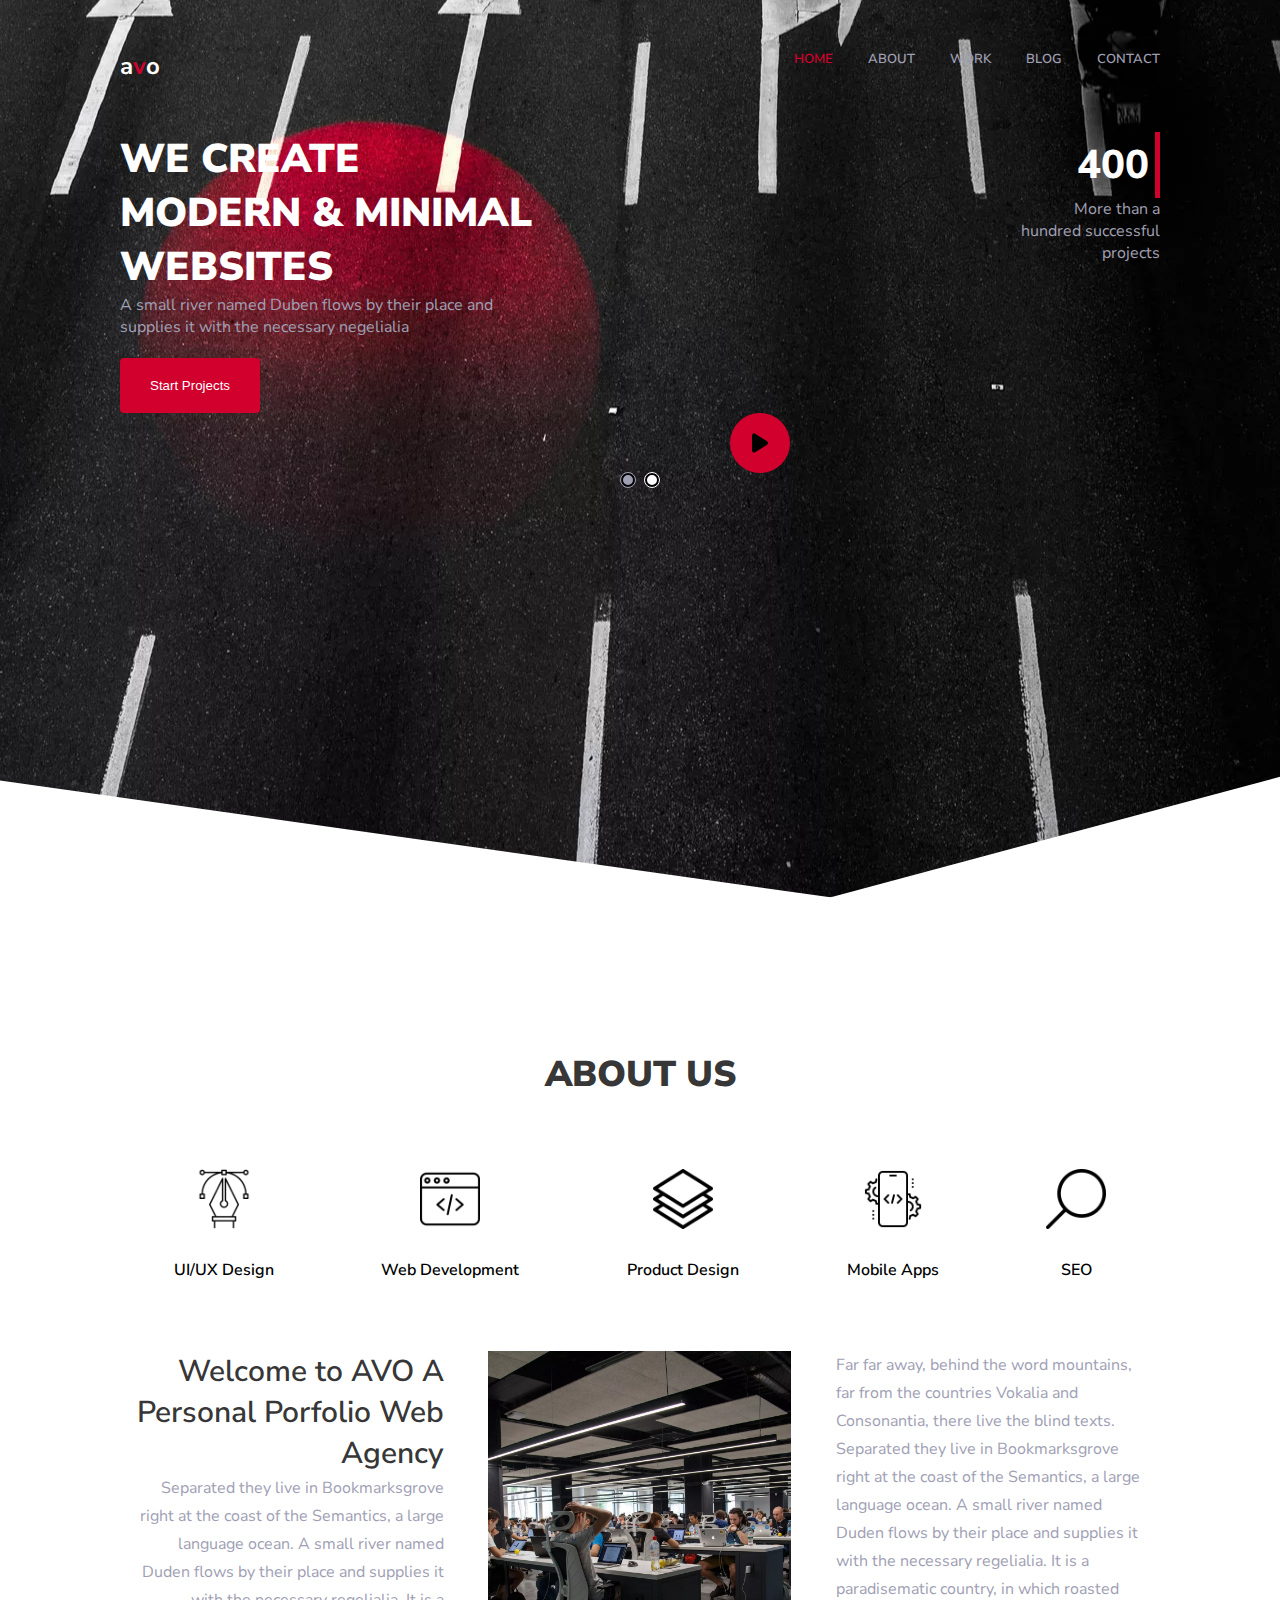
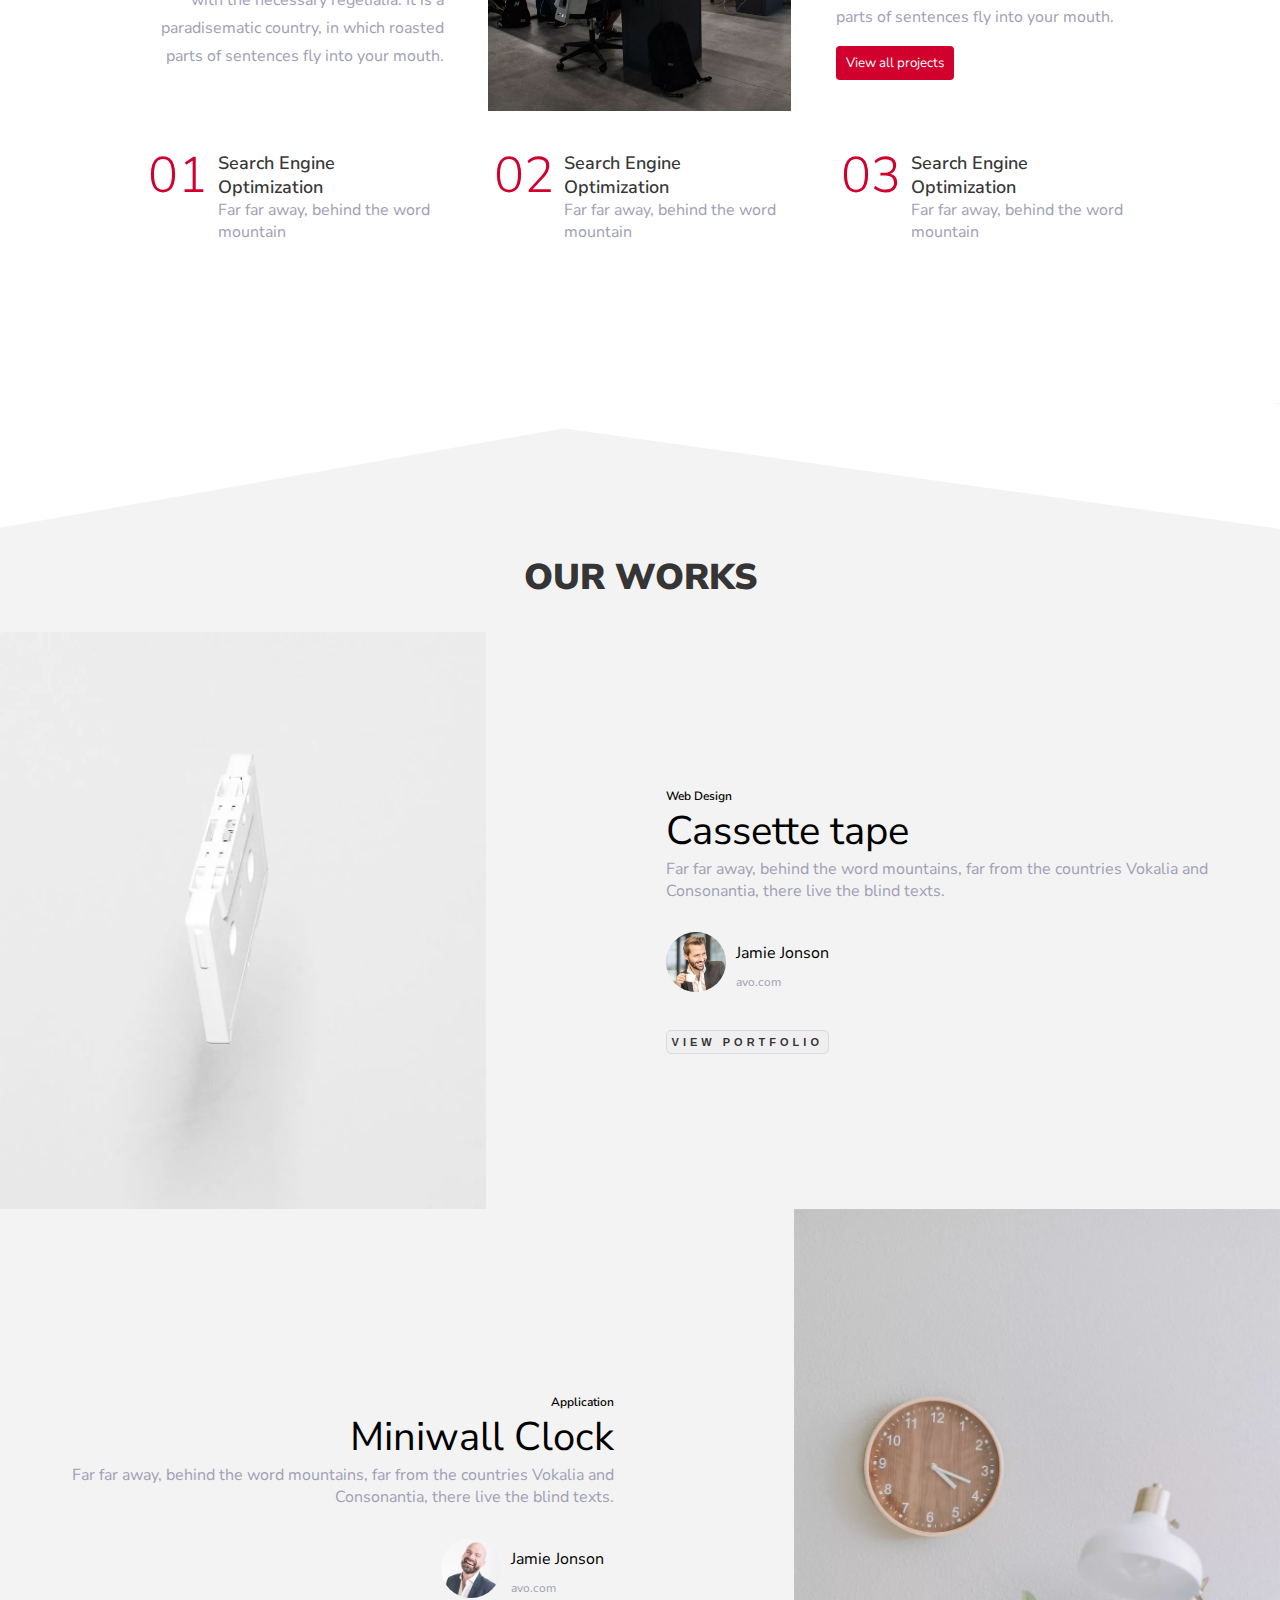
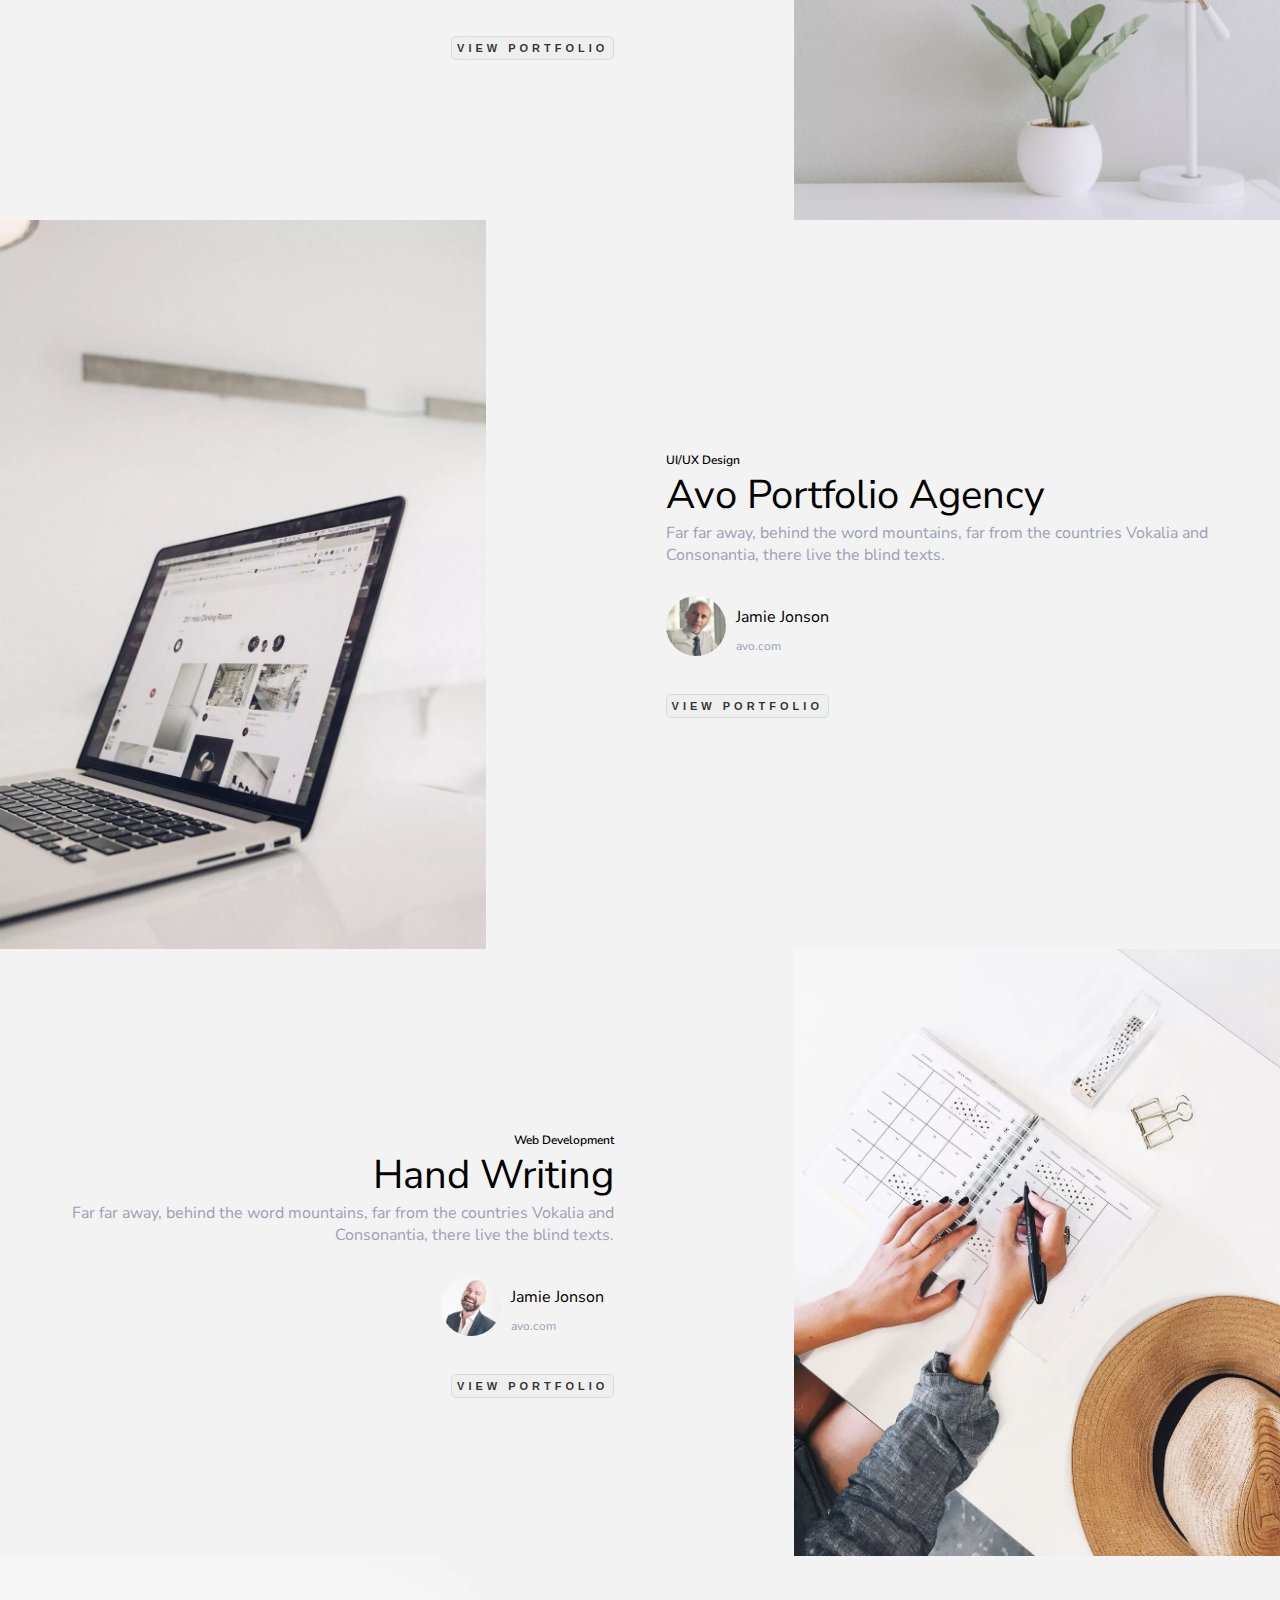
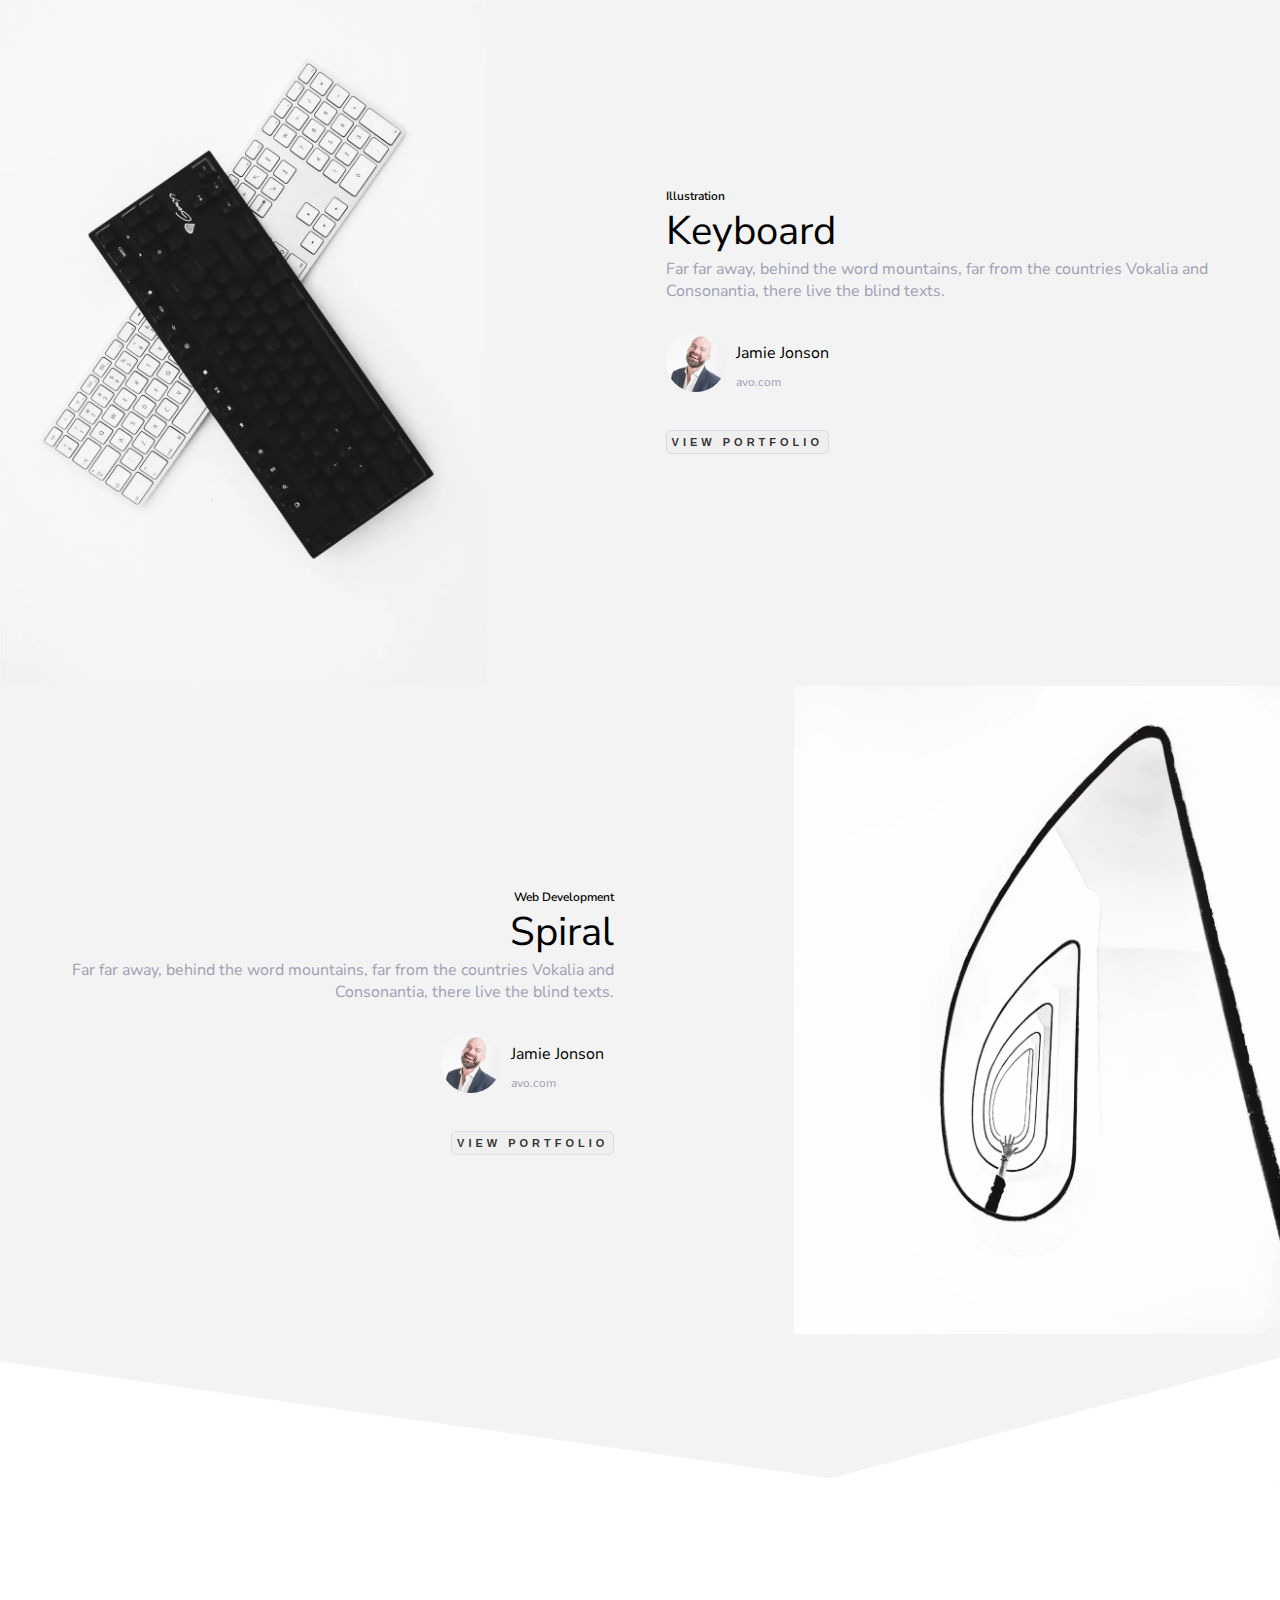
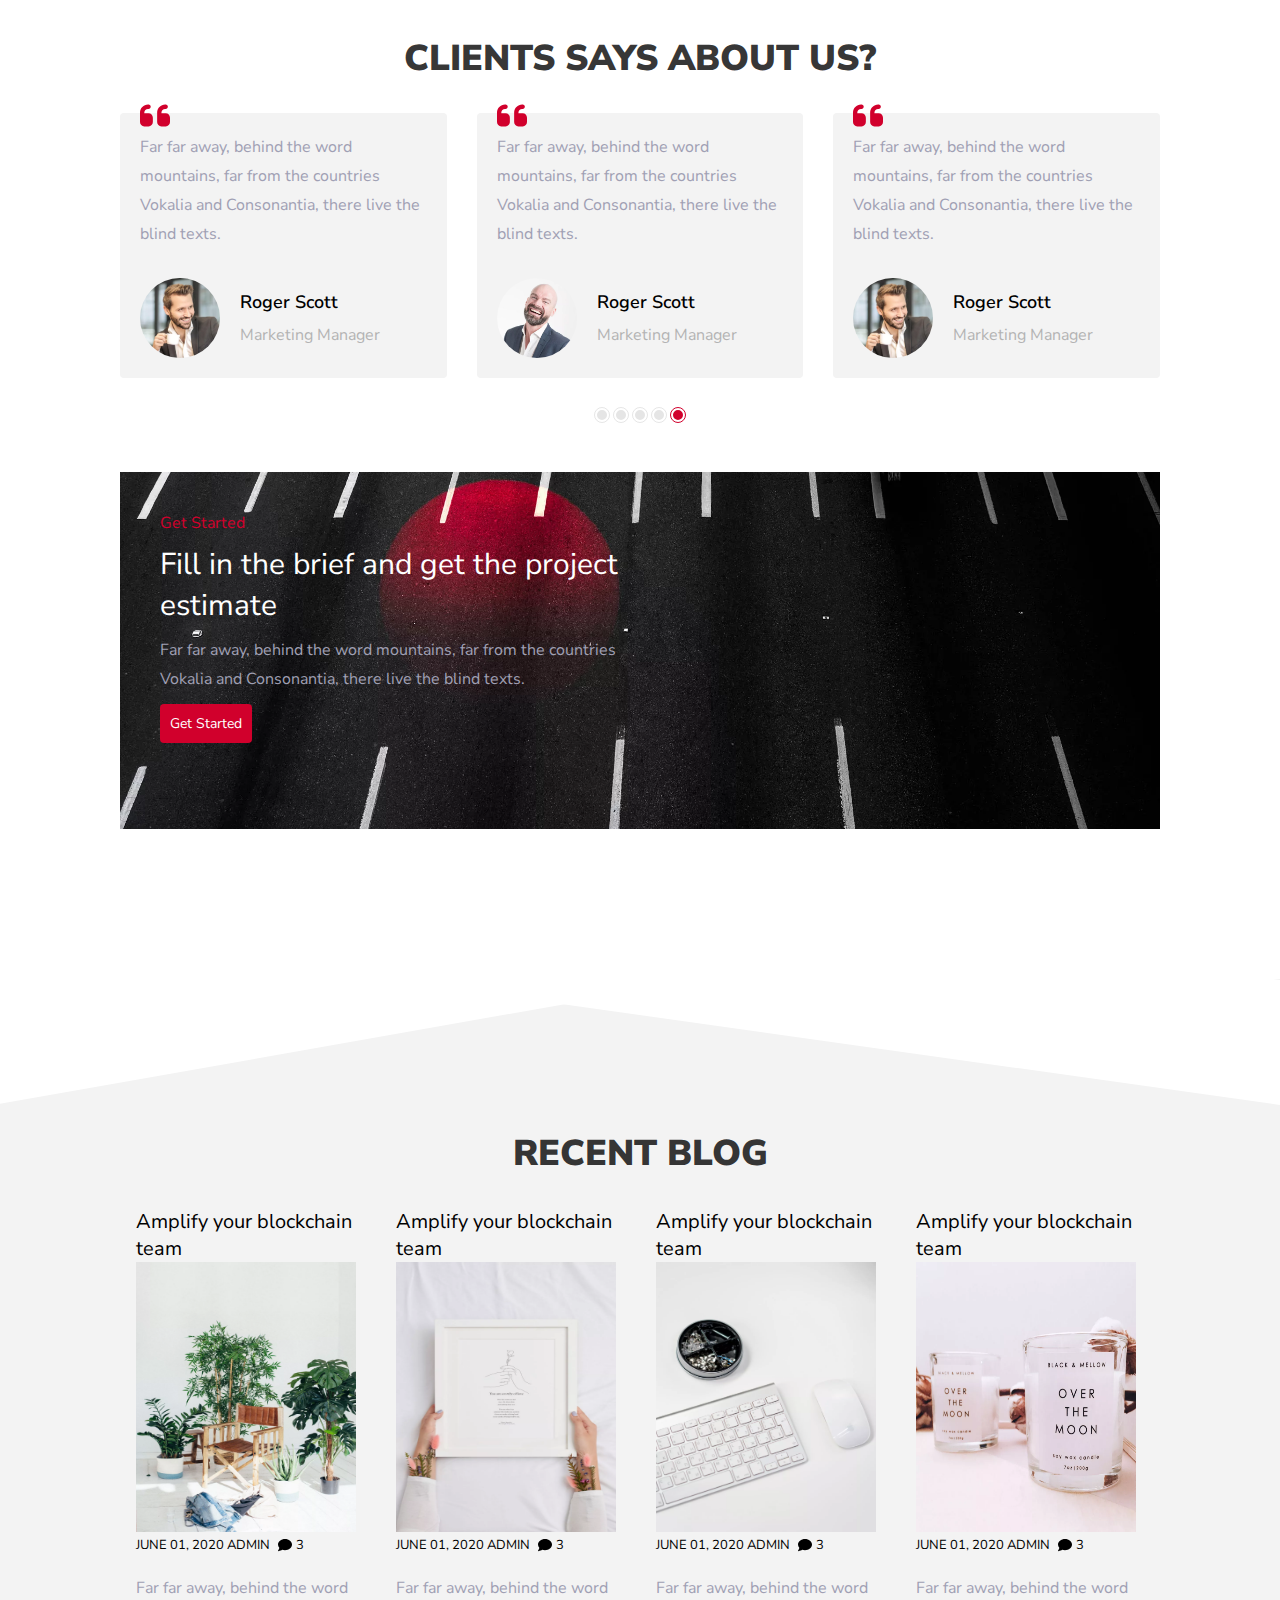
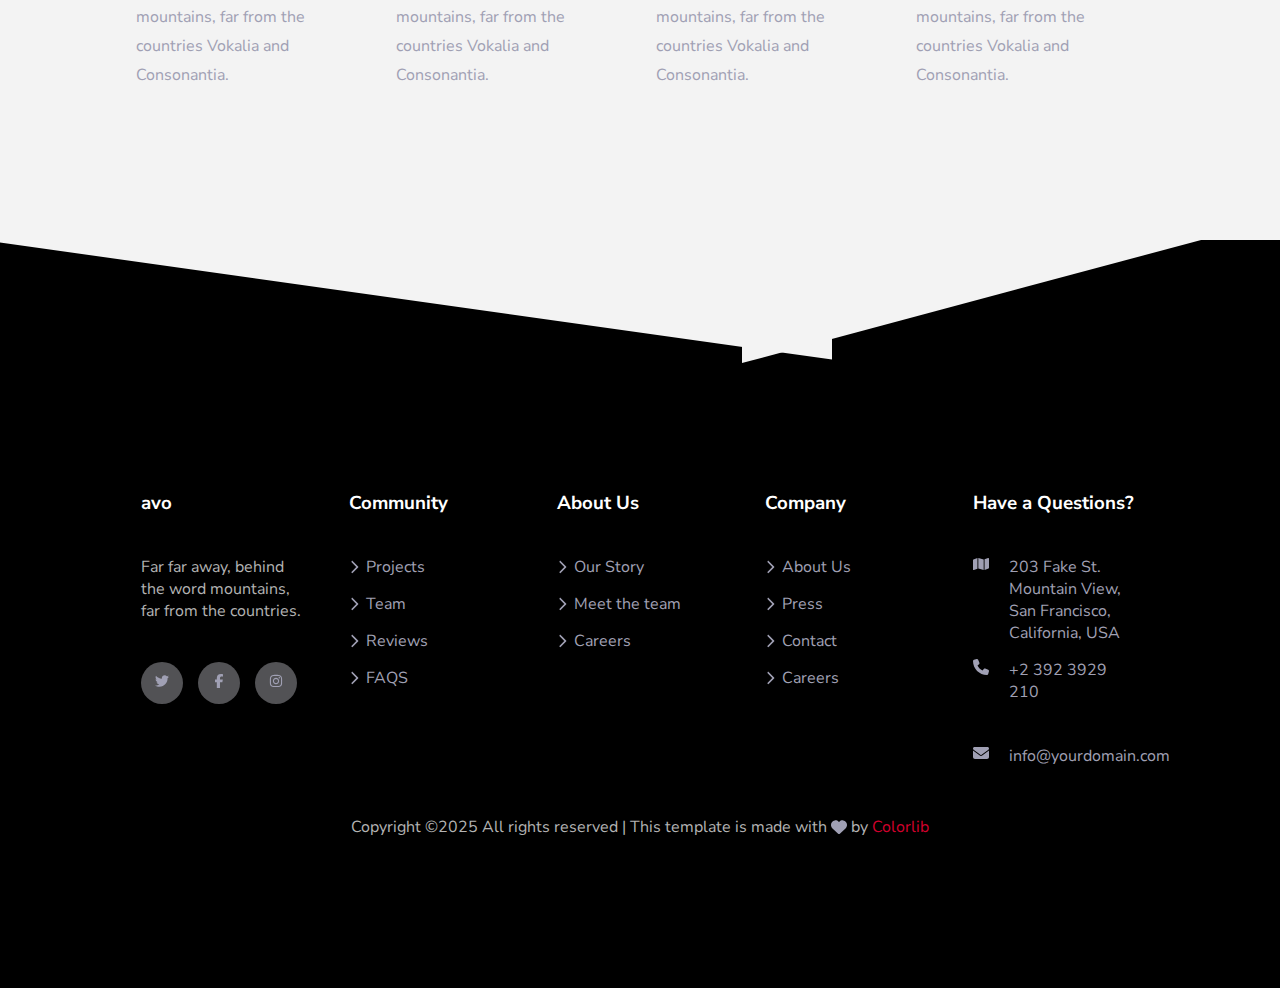
<file: index.html>
<!DOCTYPE html>
<html lang="en">

<head>
    <meta charset="UTF-8">
    <meta name="viewport" content="width=device-width, initial-scale=1.0">
    <title>Avo Free Bootstrap 4 Template by Colorlib</title>
    <link rel="stylesheet" href="/style.css">
    <link rel="stylesheet" href="/utility.css">
    <link rel="preconnect" href="https://fonts.googleapis.com">
    <link rel="preconnect" href="https://fonts.gstatic.com" crossorigin>
    <link
        href="https://fonts.googleapis.com/css2?family=Nunito+Sans:ital,opsz,wght@0,6..12,200..1000;1,6..12,200..1000&display=swap"
        rel="stylesheet">
</head>

<body>

    <div class="upper-portion">
        <nav>
            <div class="logo-nav">
                a<span>v</span>o

            </div>
            <ul class="navbar">
                <li><a class="active-page" href="/index.html">Home</a></li>
                <li><a href="/about.html">About</a></li>
                <li><a href="/work.html">Work</a></li>
                <li><a href="/blog.html">Blog</a></li>
                <li><a href="/contact.html">Contact</a></li>
            </ul>
        </nav>
        <div class="inner-content-upper">
            <div class="left">
                <h1>We create modern & minimal websites</h1>

                <p>A small river named Duben flows by their place and supplies it with the necessary negelialia</p>

                <button class="project-start-btn">Start Projects</button>
            </div>
            <div class="right">
                <h1>400</h1>

                <p>More than a hundred successful projects</p>
            </div>
        </div>
        <div class="play-btn-cont">
            <div class="play-btn">
                <img src="/assets/play-solid.svg">
            </div>
        </div>
        <div class="slider-change">
            <div class="slider-dots">
                <div class="dot">

                </div>
                <div class="dot active-dot">

                </div>
            </div>
        </div>
    </div>
    <nav class="nav-2">
        <div class="logo-nav">
            a<span>v</span>o

        </div>
        <ul class="navbar-2">
            <li><a class="active-page" href="/index.html">Home</a></li>
            <li><a href="/about.html">About</a></li>
            <li><a href="/work.html">Work</a></li>
            <li><a href="/blog.html">Blog</a></li>
            <li><a href="/contact.html">Contact</a></li>
        </ul>
    </nav>



    <div class="about-us-section">
        <h1>ABOUT US</h1>
        <div class="services">
            <div class="one-ser">
                <img class="pic-ser" src="/assets/pen-tool.png" alt="">
                <div class="desc-one">UI/UX Design</div>
            </div>
            <div class="one-ser">
                <img class="pic-ser" src="/assets/web-programming.png" alt="">
                <div class="desc-one">
                    Web Development</div>
            </div>
            <div class="one-ser">
                <img class="pic-ser" src="/assets/layer.png" alt="">
                <div class="desc-one">Product Design</div>
            </div>
            <div class="one-ser">
                <img class="pic-ser" src="/assets/mobile-development.png" alt="">
                <div class="desc-one">Mobile Apps</div>
            </div>
            <div class="one-ser">
                <img class="pic-ser" src="/assets/search.png" alt="">
                <div class="desc-one">SEO</div>
            </div>
        </div>
        <div class="lower-about">
            <div class="left-content">
                <h2>Welcome to AVO A Personal Porfolio Web Agency
                </h2>
                <p>Separated they live in Bookmarksgrove right at the coast of the Semantics, a large language
                    ocean. A
                    small river named Duden flows by their place and supplies it with the necessary regelialia. It
                    is a
                    paradisematic country, in which roasted parts of sentences fly into your mouth.</p>
            </div>
            <img class="lower-about-img" src="/assets/about.jpg.webp" alt="">
            <div class="right-content">
                <p>Far far away, behind the word mountains, far from the countries Vokalia and Consonantia, there
                    live
                    the blind texts. Separated they live in Bookmarksgrove right at the coast of the Semantics, a
                    large
                    language ocean. A small river named Duden flows by their place and supplies it with the
                    necessary
                    regelialia. It is a paradisematic country, in which roasted parts of sentences fly into your
                    mouth.
                </p>
                <button class="about-portion-button">View all projects</button>
            </div>
        </div>
        <div class="last-about">
            <div class="in-last-about">
                <div class="number">01</div>
                <div class="about-desc-title">
                    <div class="title">
                        Search Engine Optimization
                    </div>
                    <div class="desc">Far far away, behind the word mountain</div>
                </div>
            </div>
            <div class="in-last-about">
                <div class="number">02</div>
                <div class="about-desc-title">
                    <div class="title">
                        Search Engine Optimization
                    </div>
                    <div class="desc">Far far away, behind the word mountain</div>
                </div>
            </div>
            <div class="in-last-about">
                <div class="number">03</div>
                <div class="about-desc-title">
                    <div class="title">
                        Search Engine Optimization
                    </div>
                    <div class="desc">Far far away, behind the word mountain</div>
                </div>
            </div>
        </div>
    </div>
    <div class="work-section">
        <h1 class="work-sec-heading">OUR WORKS</h1>
        <div class="card-one">
            <img class="work-img" src="/assets/work-1.jpg.webp" alt="">
            <div class="content">
                <div class="upper-content">
                    <h3 class="service">Web Design</h3>
                    <h1 class="title">Cassette tape</h1>
                    <div class="desc-card">
                        Far far away, behind the word mountains, far from the countries Vokalia and Consonantia,
                        there
                        live the blind texts.
                    </div>
                </div>
                <div class="profile-card">
                    <img class="person-icon" src="/assets/person_1.jpg.webp" alt="">
                    <div class="r-side-profile-card">
                        <h2 class="person">Jamie Jonson</h2>
                        <span class="site">avo.com</span>
                    </div>
                </div>
                <button class="view-portfolio-btn">VIEW PORTFOLIO</button>
            </div>
        </div>
        <div class="card-two">
            <div class="content">
                <div class="upper-content">
                    <h3 class="service">Application
                    </h3>
                    <h1 class="title"> Miniwall Clock</h1>
                    <div class="desc-card">
                        Far far away, behind the word mountains, far from the countries Vokalia and Consonantia,
                        there
                        live the blind texts.
                    </div>
                </div>
                <div class="profile-card">
                    <img class="person-icon" src="/assets/person_2.jpg.webp" alt="">
                    <div class="r-side-profile-card">
                        <h2 class="person">Jamie Jonson</h2>
                        <span class="site">avo.com</span>
                    </div>
                </div>
                <button class="view-portfolio-btn">VIEW PORTFOLIO</button>
            </div>
            <img class="work-img" src="/assets/work-2.jpg.webp" alt="">
        </div>
        <div class="card-one">
            <img class="work-img" src="/assets/work-3.jpg.webp" alt="">
            <div class="content">
                <div class="upper-content">
                    <h3 class="service">UI/UX Design
                    </h3>
                    <h1 class="title">Avo Portfolio Agency</h1>
                    <div class="desc-card">
                        Far far away, behind the word mountains, far from the countries Vokalia and Consonantia,
                        there
                        live the blind texts.
                    </div>
                </div>
                <div class="profile-card">
                    <img class="person-icon" src="/assets/person_3.jpg.webp" alt="">
                    <div class="r-side-profile-card">
                        <h2 class="person">Jamie Jonson</h2>
                        <span class="site">avo.com</span>
                    </div>
                </div>
                <button class="view-portfolio-btn">VIEW PORTFOLIO</button>
            </div>
        </div>
        <div class="card-two">
            <div class="content">
                <div class="upper-content">
                    <h3 class="service">Web Development
                    </h3>
                    <h1 class="title"> Hand Writing</h1>
                    <div class="desc-card">
                        Far far away, behind the word mountains, far from the countries Vokalia and Consonantia,
                        there
                        live the blind texts.
                    </div>
                </div>
                <div class="profile-card">
                    <img class="person-icon" src="/assets/person_2.jpg.webp" alt="">
                    <div class="r-side-profile-card">
                        <h2 class="person">Jamie Jonson</h2>
                        <span class="site">avo.com</span>
                    </div>
                </div>
                <button class="view-portfolio-btn">VIEW PORTFOLIO</button>
            </div>
            <img class="work-img" src="/assets/work-4.jpg.webp" alt="">
        </div>
        <div class="card-one">
            <img class="work-img" src="/assets/work-5.jpg.webp" alt="">
            <div class="content">
                <div class="upper-content">
                    <h3 class="service">Illustration
                    </h3>
                    <h1 class="title"> Keyboard</h1>
                    <div class="desc-card">
                        Far far away, behind the word mountains, far from the countries Vokalia and Consonantia,
                        there
                        live the blind texts.
                    </div>
                </div>
                <div class="profile-card">
                    <img class="person-icon" src="/assets/person_2.jpg.webp" alt="">
                    <div class="r-side-profile-card">
                        <h2 class="person">Jamie Jonson</h2>
                        <span class="site">avo.com</span>
                    </div>
                </div>
                <button class="view-portfolio-btn">VIEW PORTFOLIO</button>
            </div>
        </div>
        <div class="card-two">
            <div class="content">
                <div class="upper-content">
                    <h3 class="service">Web Development
                    </h3>
                    <h1 class="title"> Spiral</h1>
                    <div class="desc-card">
                        Far far away, behind the word mountains, far from the countries Vokalia and Consonantia,
                        there
                        live the blind texts.
                    </div>
                </div>
                <div class="profile-card">
                    <img class="person-icon" src="/assets/person_2.jpg.webp" alt="">
                    <div class="r-side-profile-card">
                        <h2 class="person">Jamie Jonson</h2>
                        <span class="site">avo.com</span>
                    </div>
                </div>
                <button class="view-portfolio-btn">VIEW PORTFOLIO</button>
            </div>
            <img class="work-img" src="/assets/work-6.jpg.webp" alt="">
        </div>
    </div>
    <div class="comments">
        <h1 class="comments-heading">Clients Says About Us?</h1>
        <div class="comments-cards">
            <div class="comment-card">
                <div class="quote-icon">
                    <img src="/assets/quote-left-solid.svg" alt="">
                </div>
                <p>Far far away, behind the word mountains, far from the countries Vokalia and Consonantia, there
                    live
                    the blind texts.</p>
                <div class="comment-writer-card">
                    <img src="/assets/person_1.jpg.webp
                    " alt="">
                    <div>
                        <div class="comment-writer-name">
                            Roger Scott
                        </div>
                        <div class="comment-witer-role">
                            Marketing Manager
                        </div>
                    </div>
                </div>
            </div>
            <div class="comment-card">
                <div class="quote-icon">
                    <img src="/assets/quote-left-solid.svg" alt="">
                </div>
                <p>Far far away, behind the word mountains, far from the countries Vokalia and Consonantia, there
                    live
                    the blind texts.</p>
                <div class="comment-writer-card">
                    <img src="/assets/person_2.jpg.webp
                    " alt="">
                    <div>
                        <div class="comment-writer-name">
                            Roger Scott
                        </div>
                        <div class="comment-witer-role">
                            Marketing Manager
                        </div>
                    </div>
                </div>
            </div>
            <div class="comment-card">
                <div class="quote-icon">
                    <img src="/assets/quote-left-solid.svg" alt="">
                </div>
                <p>Far far away, behind the word mountains, far from the countries Vokalia and Consonantia, there
                    live
                    the blind texts.</p>
                <div class="comment-writer-card">
                    <img src="/assets/person_1.jpg.webp
                    " alt="">
                    <div>
                        <div class="comment-writer-name">
                            Roger Scott
                        </div>
                        <div class="comment-witer-role">
                            Marketing Manager
                        </div>
                    </div>
                </div>
            </div>

        </div>
        <div class="comments-dots">
            <div class="comment-dot">

            </div>
            <div class="comment-dot">

            </div>
            <div class="comment-dot">

            </div>
            <div class="comment-dot">

            </div>
            <div class="comment-active-dot">

            </div>

        </div>
        <div class="comments-lower-bg">
            <div>
                <span>Get Started</span>
                <h2>Fill in the brief and get the project estimate</h2>
                <p>Far far away, behind the word mountains, far from the countries Vokalia and Consonantia, there
                    live
                    the
                    blind texts.</p>
                <button class="comments-lower-btn">Get Started</button>
            </div>
        </div>
    </div>
    <div class="blogs-section">
        <h1 class="blogs-heading">Recent Blog</h1>
        <div class="blog-cards">
            <div class="blog-card">
                <div class="blog-card-desc">
                    Amplify your blockchain team
                </div>
                <img class="blog-card-img" src="/assets/image_1.jpg.webp" alt="">
                <span class="date-count">June 01, 2020 Admin<img class="comment-count-icon"
                        src="/assets/comment-solid.svg" alt=""> 3</span>
                <p>Far far away, behind the word mountains, far from the countries Vokalia and Consonantia.</p>
            </div>
            <div class="blog-card">
                <div class="blog-card-desc">
                    Amplify your blockchain team
                </div>
                <img class="blog-card-img" src="/assets/image_2.jpg.webp" alt="">
                <span class="date-count">June 01, 2020 Admin <img class="comment-count-icon"
                        src="/assets/comment-solid.svg" alt=""> 3</span>
                <p>Far far away, behind the word mountains, far from the countries Vokalia and Consonantia.</p>
            </div>
            <div class="blog-card">
                <div class="blog-card-desc">
                    Amplify your blockchain team
                </div>
                <img class="blog-card-img" src="/assets/image_3.jpg.webp" alt="">
                <span class="date-count">June 01, 2020 Admin <img class="comment-count-icon"
                        src="/assets/comment-solid.svg" alt=""> 3</span>
                <p>Far far away, behind the word mountains, far from the countries Vokalia and Consonantia.</p>
            </div>
            <div class="blog-card">
                <div class="blog-card-desc">
                    Amplify your blockchain team
                </div>
                <img class="blog-card-img" src="/assets/image_4.jpg.webp" alt="">
                <span class="date-count">June 01, 2020 Admin <img class="comment-count-icon"
                        src="/assets/comment-solid.svg" alt=""> 3</span>
                <p>Far far away, behind the word mountains, far from the countries Vokalia and Consonantia.</p>
            </div>
        </div>
    </div>
    <footer>
        <div class="footer">
            <div class="avo">
                <h3>avo</h3>
                <p>Far far away, behind the word mountains, far from the countries.</p>
                <div class="footer-first-icons">
                    <span> <img src="/assets/twitter-brands-solid.svg" alt=""></span>
                    <span> <img src="/assets/facebook-f-brands-solid.svg" alt=""></span>
                    <span> <img src="/assets/instagram-brands-solid.svg" alt=""></span>
                </div>
            </div>
            <div class="community">
                <h3>Community</h3>
                <ul>
                    <li><img src="/assets/chevron-right-solid.svg" alt="">Projects</li>
                    <li><img src="/assets/chevron-right-solid.svg" alt="">Team</li>
                    <li><img src="/assets/chevron-right-solid.svg" alt="">Reviews</li>
                    <li><img src="/assets/chevron-right-solid.svg" alt="">FAQS</li>
                </ul>
            </div>
            <div class="about-us">
                <h3>About Us</h3>
                <ul>
                    <li><img src="/assets/chevron-right-solid.svg" alt="">Our Story</li>
                    <li><img src="/assets/chevron-right-solid.svg" alt="">Meet the team</li>
                    <li><img src="/assets/chevron-right-solid.svg" alt="">Careers</li>
                </ul>
            </div>
            <div class="company">
                <h3>Company</h3>
                <ul>
                    <li><img src="/assets/chevron-right-solid.svg" alt=""> About Us</li>
                    <li><img src="/assets/chevron-right-solid.svg" alt="">Press</li>
                    <li><img src="/assets/chevron-right-solid.svg" alt="">Contact</li>
                    <li><img src="/assets/chevron-right-solid.svg" alt="">Careers</li>
                </ul>
            </div>
            <div class="question">
                <h3>Have a Questions?</h3>
                <ul>
                    <li><img src="/assets/map-solid.svg" alt="">203 Fake St. Mountain View, San Francisco,
                        California,
                        USA
                    </li>
                    <li><img src="/assets/phone-solid.svg" alt="">+2 392 3929 210</li>
                    <li><img src="/assets/envelope-solid.svg" alt=""> info@yourdomain.com</li>
                </ul>
            </div>
        </div>
        <div class="copyright">
            Copyright ©2025 All rights reserved | This template is made with <img src="/assets/heart-solid.svg" alt="">
            by <span> Colorlib</span>
        </div>
    </footer>
    <script src="/script.js"></script>
</body>

</html>
</file>
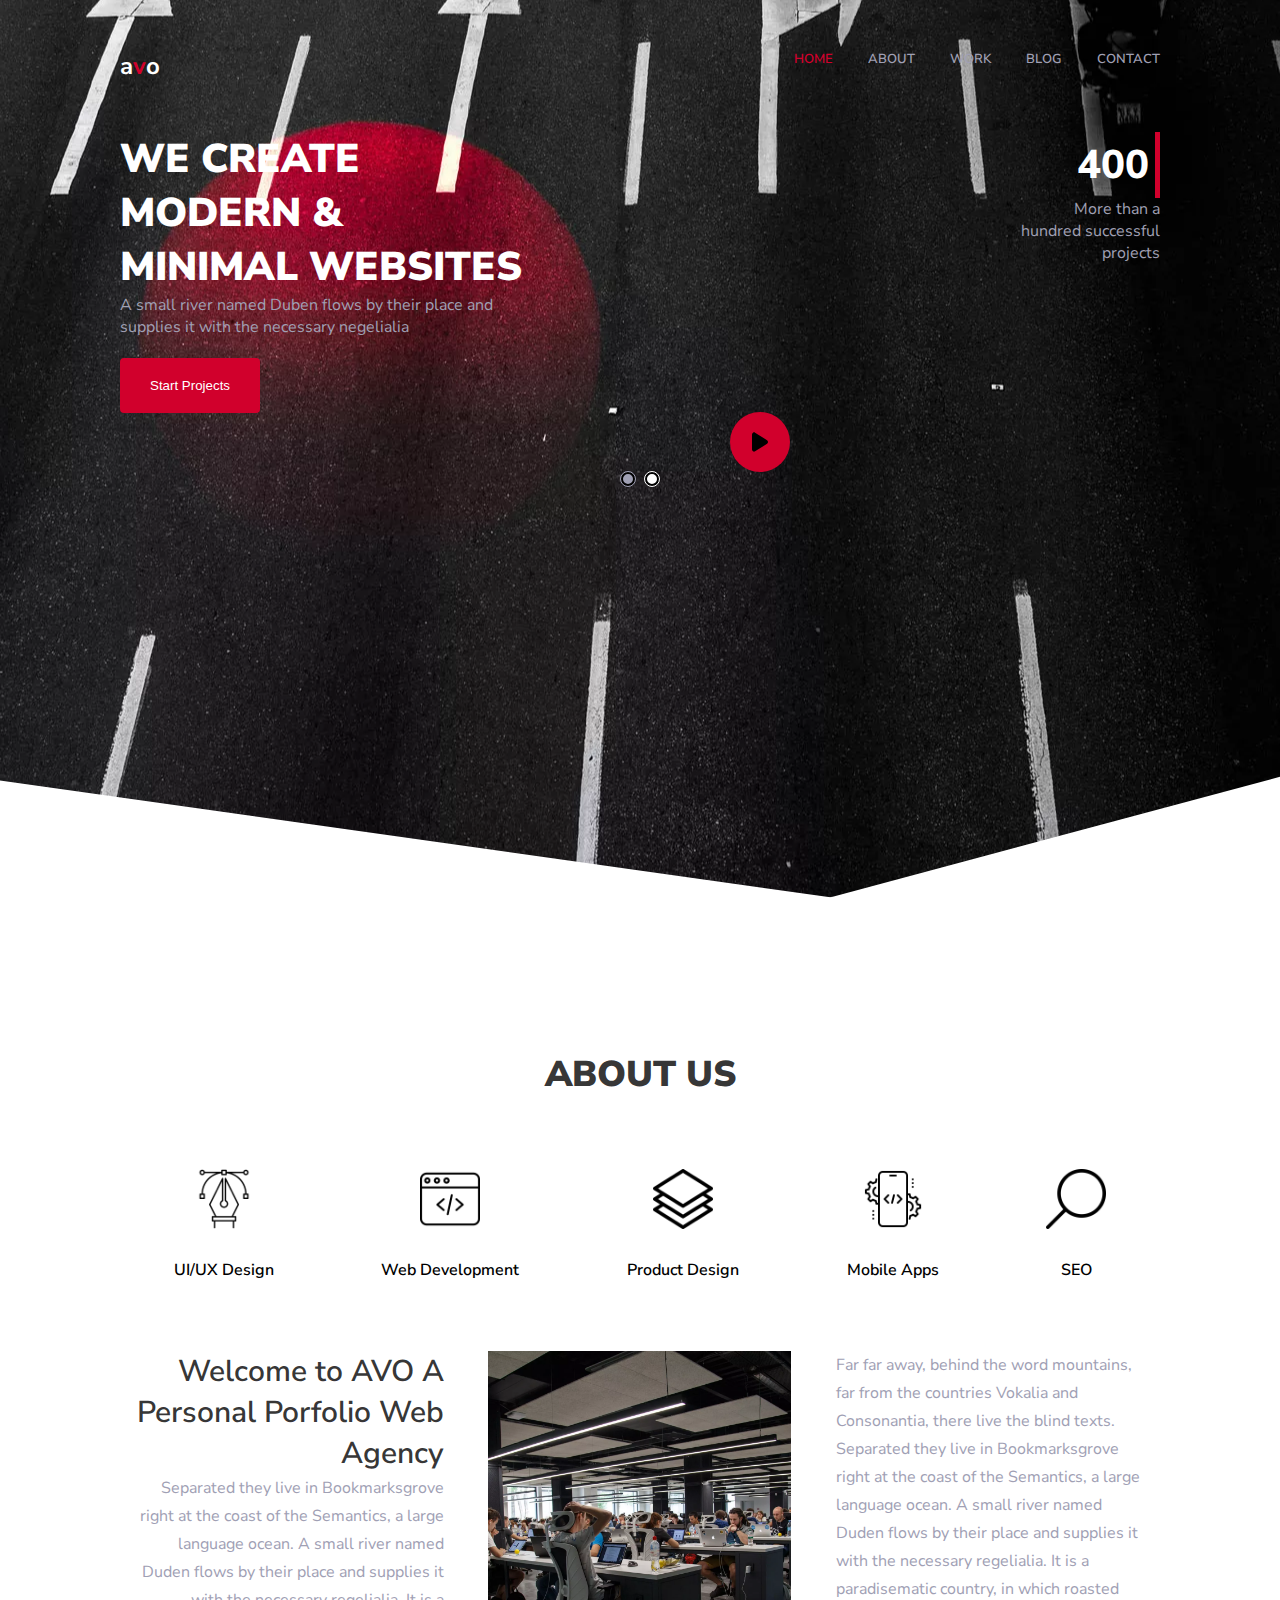
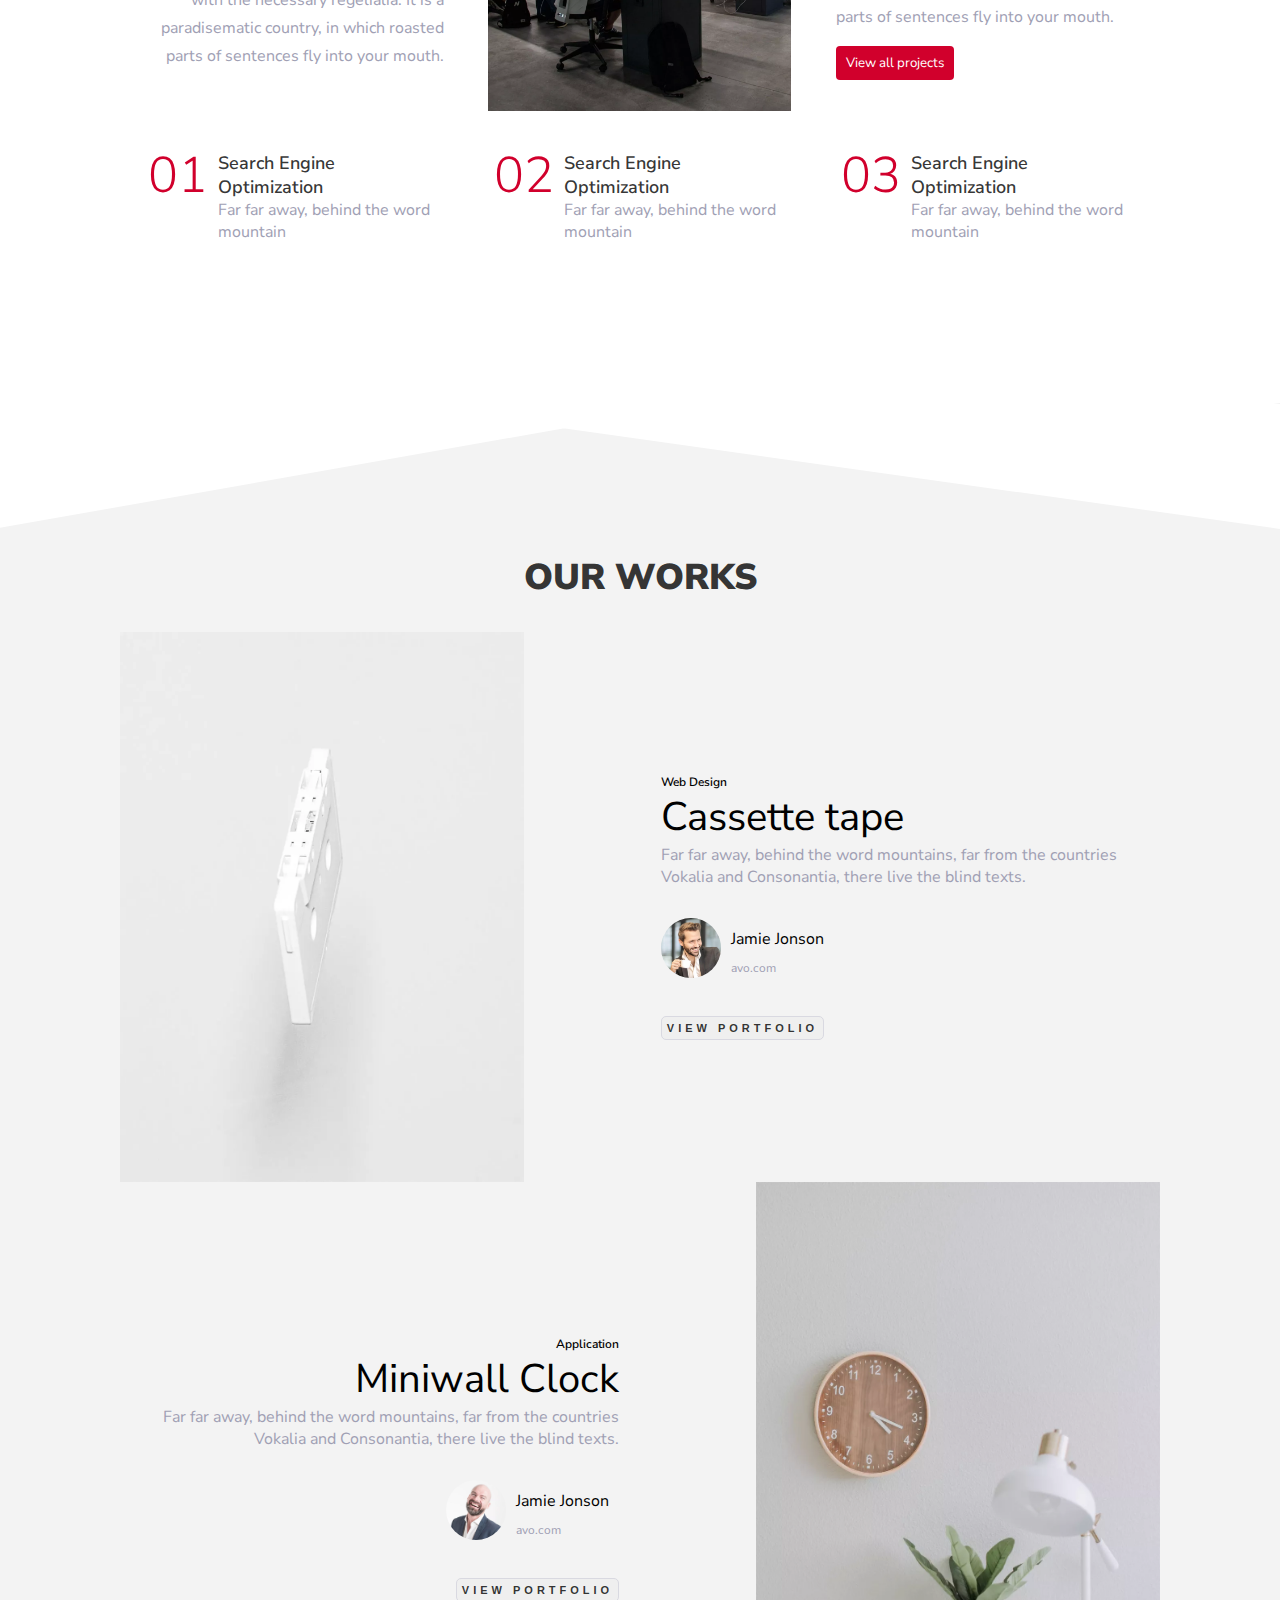
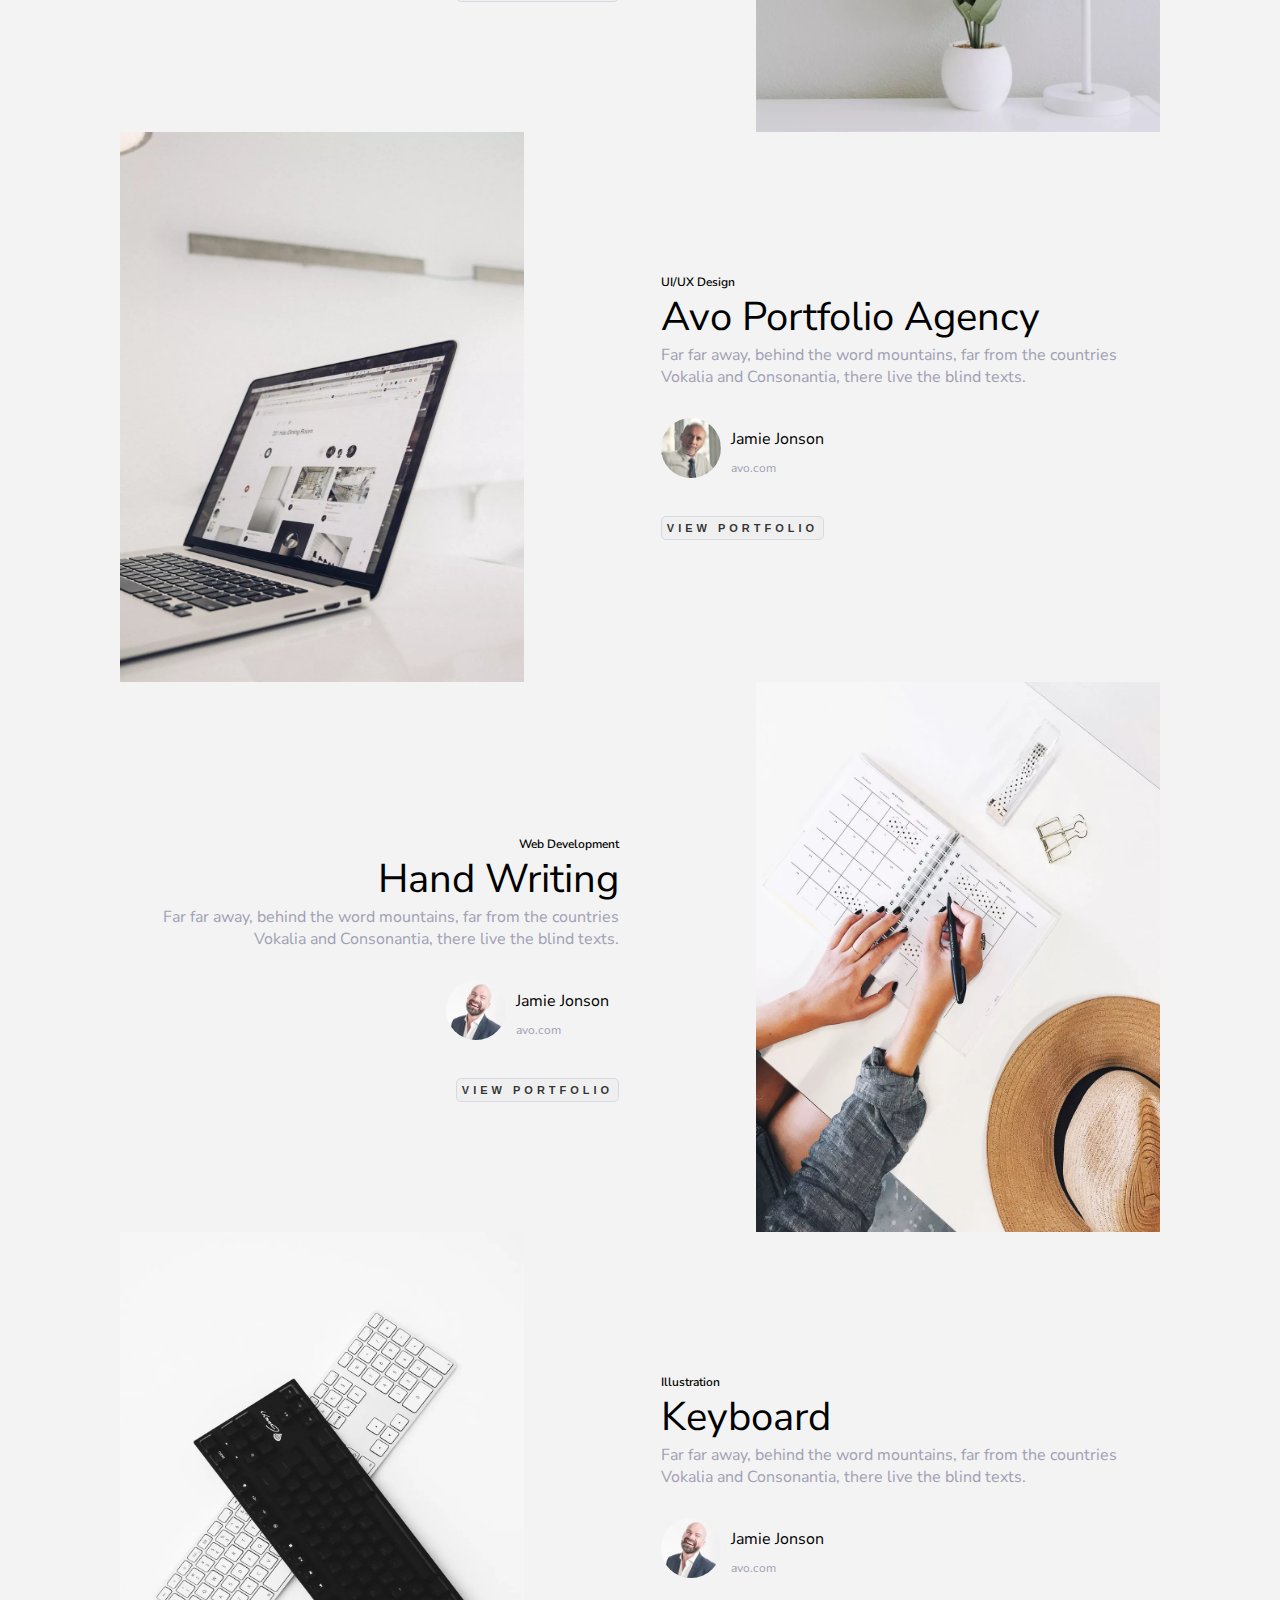
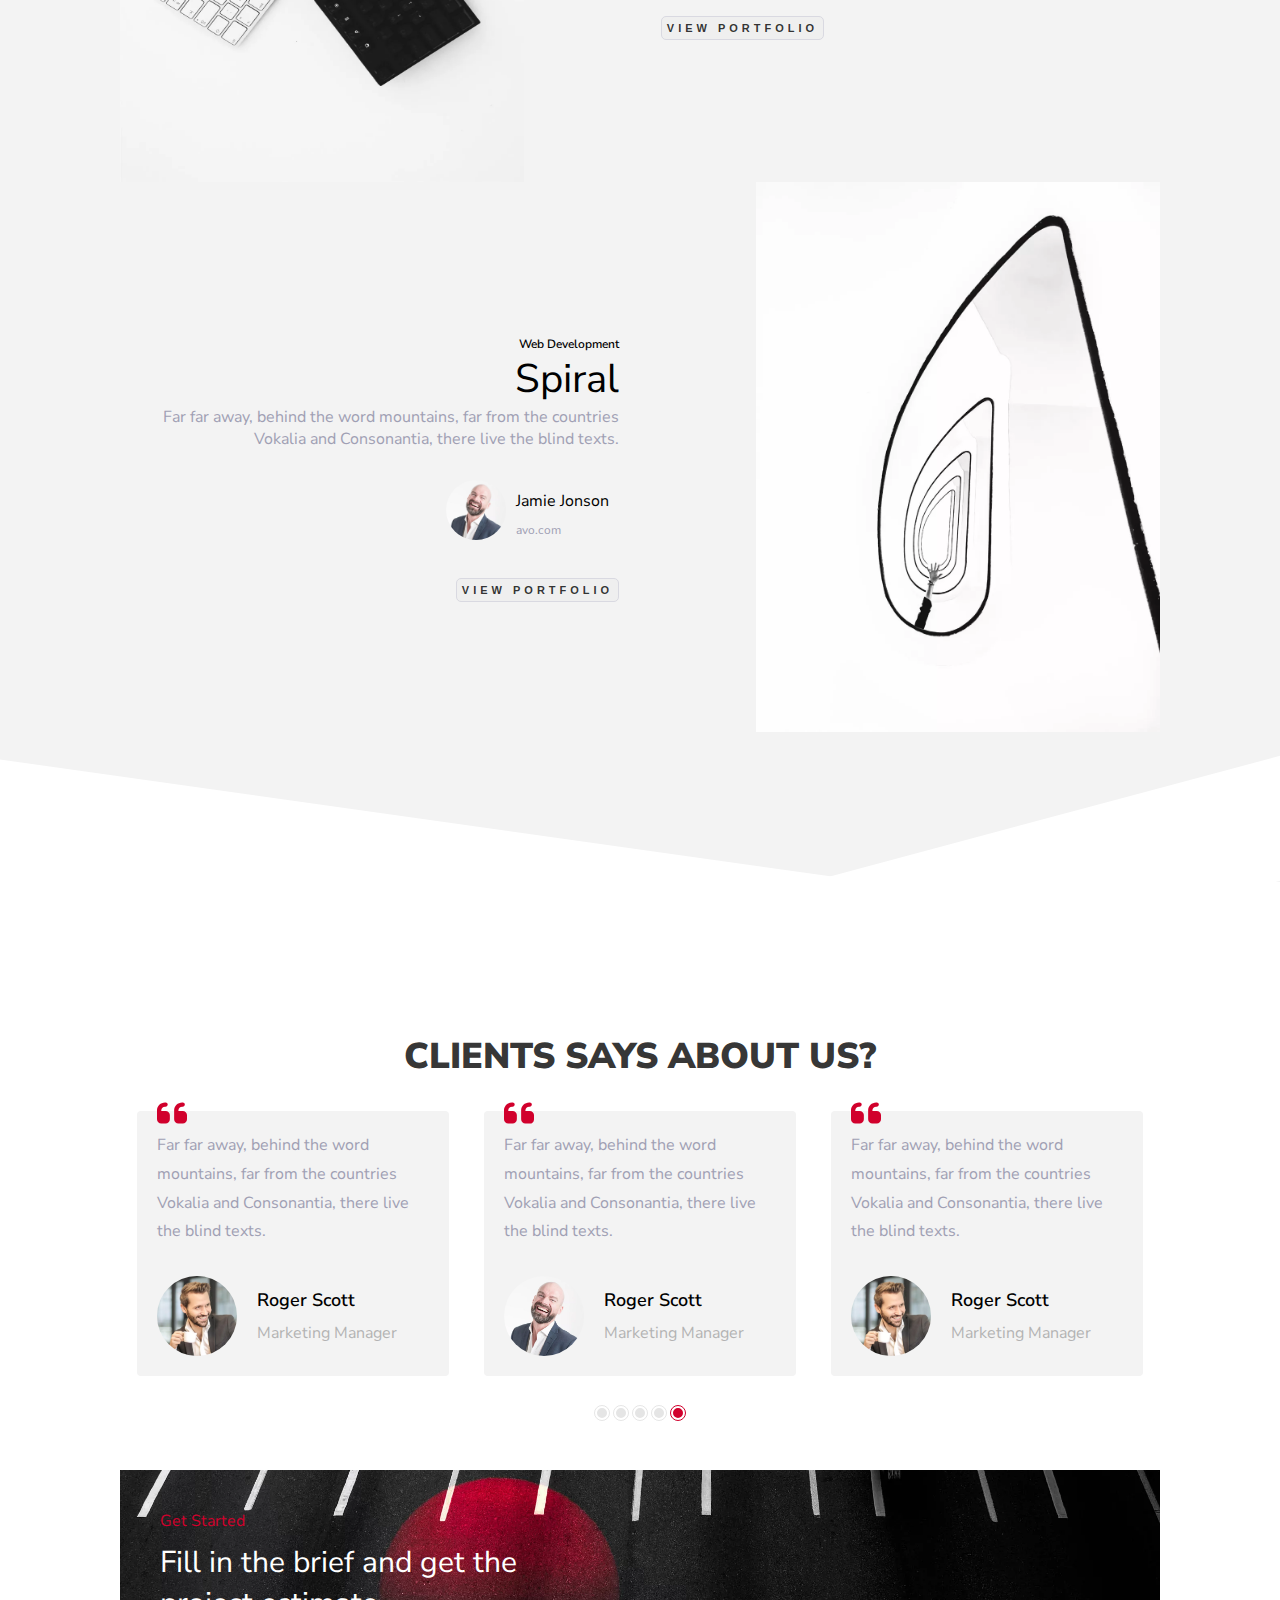
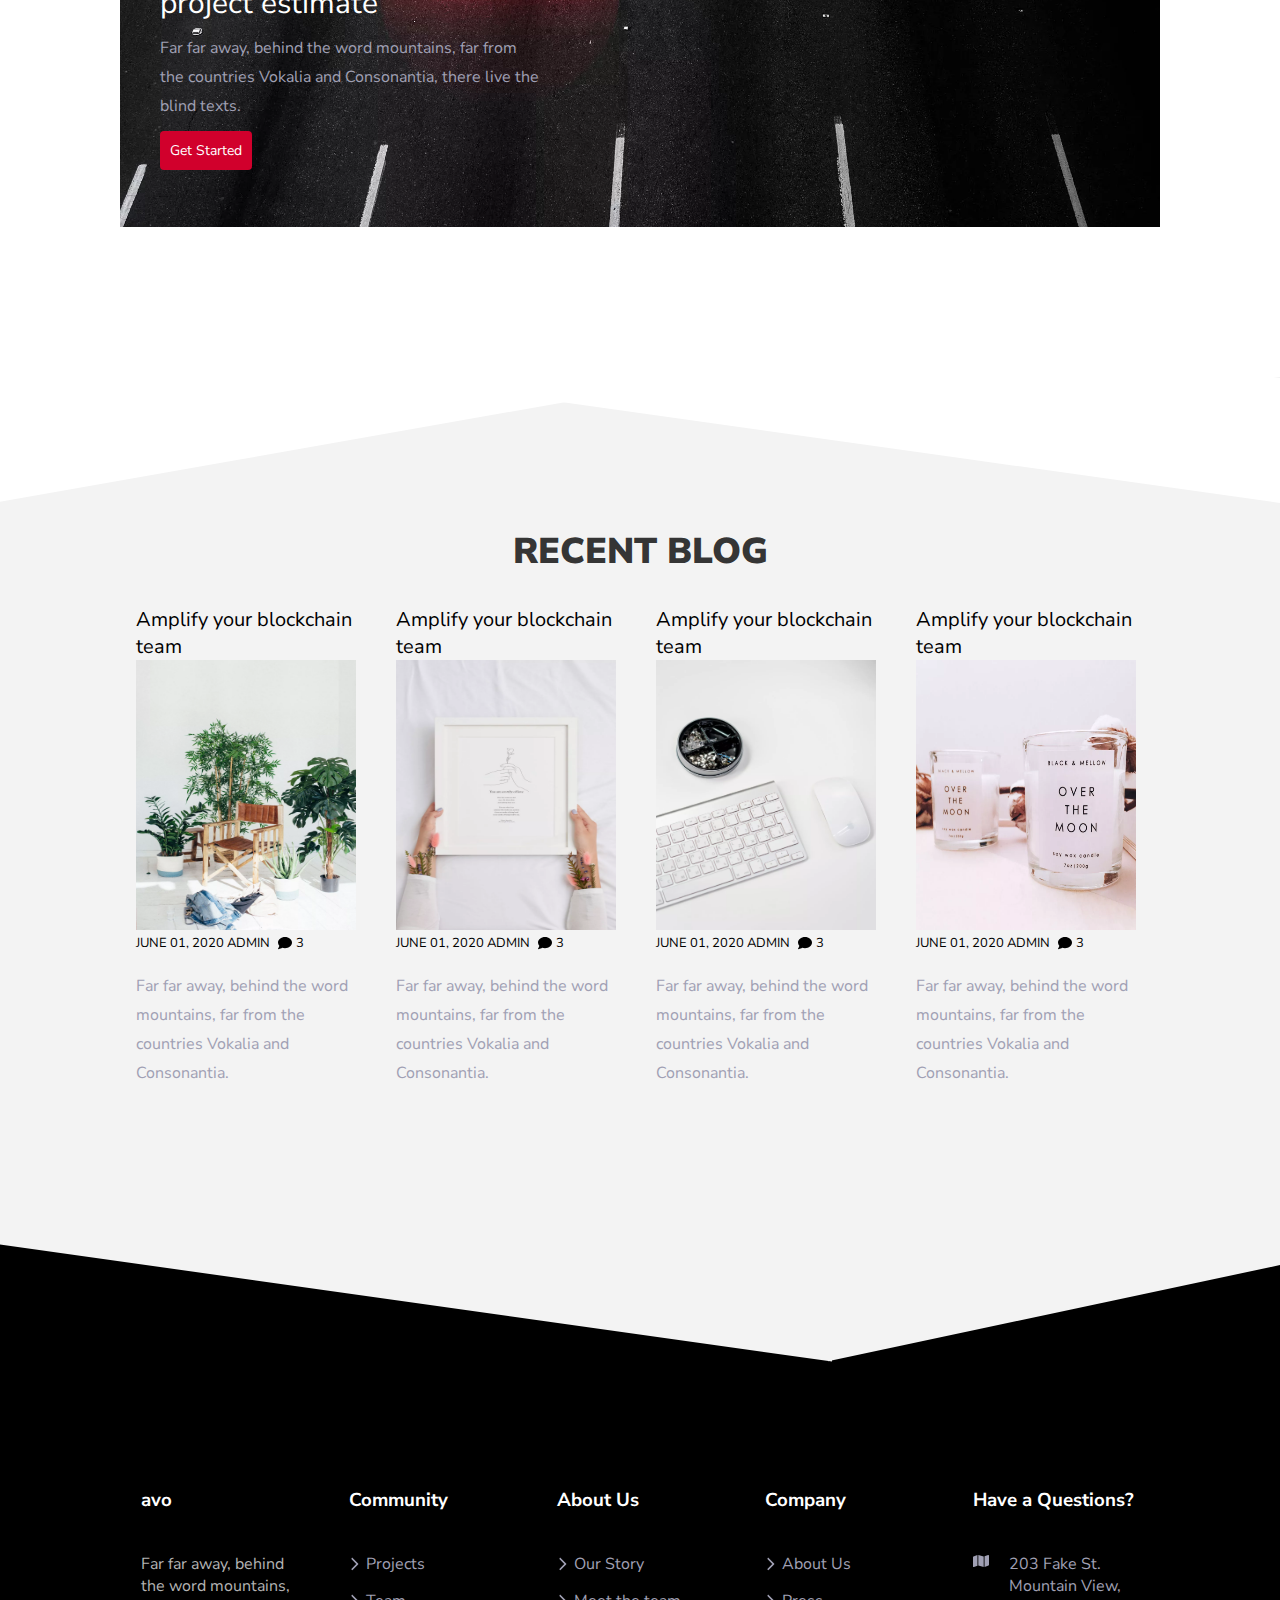
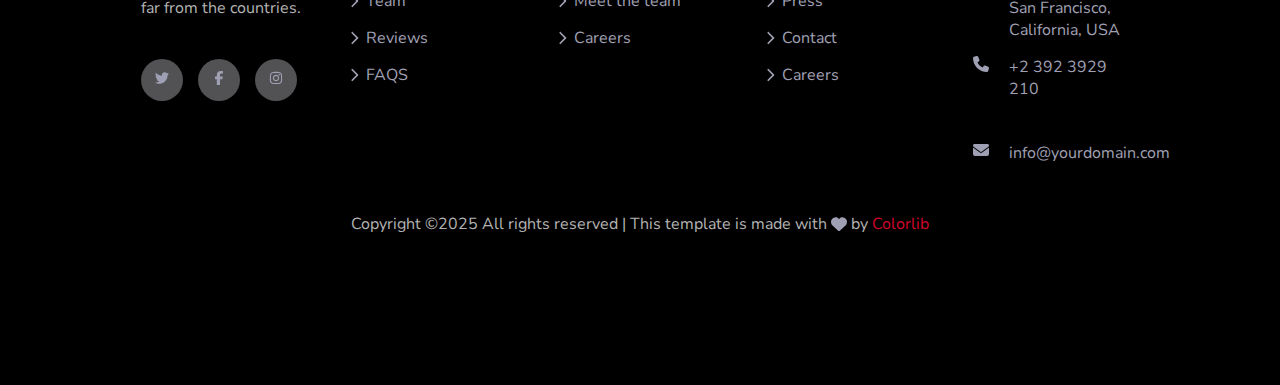
<file: html/Home/index.html>
<!DOCTYPE html>
<html lang="en">

<head>
    <meta charset="UTF-8">
    <meta name="viewport" content="width=device-width, initial-scale=1.0">
    <title>Avo Free Bootstrap 4 Template by Colorlib</title>
    <link rel="stylesheet" href="/styles/style.css">
    <link rel="stylesheet" href="/styles/utility.css">
    <link rel="preconnect" href="https://fonts.googleapis.com">
    <link rel="preconnect" href="https://fonts.gstatic.com" crossorigin>
    <link
        href="https://fonts.googleapis.com/css2?family=Nunito+Sans:ital,opsz,wght@0,6..12,200..1000;1,6..12,200..1000&display=swap"
        rel="stylesheet">
</head>

<body>

    <div class="upper-portion">
        <nav>
            <div class="logo-nav">
                a<span>v</span>o

            </div>
            <ul class="navbar">
                <li><a class="active-page" href="/html/Home/index.html">Home</a></li>
                <li><a href="/html/About/about.html">About</a></li>
                <li><a href="/html/Work/work.html">Work</a></li>
                <li><a href="/html/Blog/blog.html">Blog</a></li>
                <li><a href="/html/Contact/contact.html">Contact</a></li>
            </ul>
        </nav>
        <div class="inner-content-upper">
            <div class="left">
                <h1>We create modern & minimal websites</h1>

                <p>A small river named Duben flows by their place and supplies it with the necessary negelialia</p>

                <button class="project-start-btn">Start Projects</button>
            </div>
            <div class="right">
                <h1>400</h1>

                <p>More than a hundred successful projects</p>
            </div>
        </div>
        <div class="play-btn-cont">
            <div class="play-btn">
                <img src="/assets/play-solid.svg">
            </div>
        </div>
        <div class="slider-change">
            <div class="slider-dots">
                <div class="dot">

                </div>
                <div class="dot active-dot">

                </div>
            </div>
        </div>
    </div>
    <nav class="nav-2">
        <div class="logo-nav">
            a<span>v</span>o

        </div>
        <ul class="navbar-2">
            <li><a class="active-page" href="/html/Home/index.html">Home</a></li>
            <li><a href="/html/About/about.html">About</a></li>
            <li><a href="/html/Work/work.html">Work</a></li>
            <li><a href="/html/Blog/blog.html">Blog</a></li>
            <li><a href="/html/Contact/contact.html">Contact</a></li>
        </ul>
    </nav>



    <div class="about-us-section">
        <h1>ABOUT US</h1>
        <div class="services">
            <div class="one-ser">
                <img class="pic-ser" src="/assets/pen-tool.png" alt="">
                <div class="desc-one">UI/UX Design</div>
            </div>
            <div class="one-ser">
                <img class="pic-ser" src="/assets/web-programming.png" alt="">
                <div class="desc-one">
                    Web Development</div>
            </div>
            <div class="one-ser">
                <img class="pic-ser" src="/assets/layer.png" alt="">
                <div class="desc-one">Product Design</div>
            </div>
            <div class="one-ser">
                <img class="pic-ser" src="/assets/mobile-development.png" alt="">
                <div class="desc-one">Mobile Apps</div>
            </div>
            <div class="one-ser">
                <img class="pic-ser" src="/assets/search.png" alt="">
                <div class="desc-one">SEO</div>
            </div>
        </div>
        <div class="lower-about">
            <div class="left-content">
                <h2>Welcome to AVO A Personal Porfolio Web Agency
                </h2>
                <p>Separated they live in Bookmarksgrove right at the coast of the Semantics, a large language
                    ocean. A
                    small river named Duden flows by their place and supplies it with the necessary regelialia. It
                    is a
                    paradisematic country, in which roasted parts of sentences fly into your mouth.</p>
            </div>
            <img class="lower-about-img" src="/assets/about.jpg.webp" alt="">
            <div class="right-content">
                <p>Far far away, behind the word mountains, far from the countries Vokalia and Consonantia, there
                    live
                    the blind texts. Separated they live in Bookmarksgrove right at the coast of the Semantics, a
                    large
                    language ocean. A small river named Duden flows by their place and supplies it with the
                    necessary
                    regelialia. It is a paradisematic country, in which roasted parts of sentences fly into your
                    mouth.
                </p>
                <button class="about-portion-button">View all projects</button>
            </div>
        </div>
        <div class="last-about">
            <div class="in-last-about">
                <div class="number">01</div>
                <div class="about-desc-title">
                    <div class="title">
                        Search Engine Optimization
                    </div>
                    <div class="desc">Far far away, behind the word mountain</div>
                </div>
            </div>
            <div class="in-last-about">
                <div class="number">02</div>
                <div class="about-desc-title">
                    <div class="title">
                        Search Engine Optimization
                    </div>
                    <div class="desc">Far far away, behind the word mountain</div>
                </div>
            </div>
            <div class="in-last-about">
                <div class="number">03</div>
                <div class="about-desc-title">
                    <div class="title">
                        Search Engine Optimization
                    </div>
                    <div class="desc">Far far away, behind the word mountain</div>
                </div>
            </div>
        </div>
    </div>
    <div class="work-section">
        <h1 class="work-sec-heading">OUR WORKS</h1>
        <div class="card-one">
            <img class="work-img" src="/assets/work-1.jpg.webp" alt="">
            <div class="content">
                <div class="upper-content">
                    <h3 class="service">Web Design</h3>
                    <h1 class="title">Cassette tape</h1>
                    <div class="desc-card">
                        Far far away, behind the word mountains, far from the countries Vokalia and Consonantia,
                        there
                        live the blind texts.
                    </div>
                </div>
                <div class="profile-card">
                    <img class="person-icon" src="/assets/person_1.jpg.webp" alt="">
                    <div class="r-side-profile-card">
                        <h2 class="person">Jamie Jonson</h2>
                        <span class="site">avo.com</span>
                    </div>
                </div>
                <button class="view-portfolio-btn">VIEW PORTFOLIO</button>
            </div>
        </div>
        <div class="card-two">
            <div class="content">
                <div class="upper-content">
                    <h3 class="service">Application
                    </h3>
                    <h1 class="title"> Miniwall Clock</h1>
                    <div class="desc-card">
                        Far far away, behind the word mountains, far from the countries Vokalia and Consonantia,
                        there
                        live the blind texts.
                    </div>
                </div>
                <div class="profile-card">
                    <img class="person-icon" src="/assets/person_2.jpg.webp" alt="">
                    <div class="r-side-profile-card">
                        <h2 class="person">Jamie Jonson</h2>
                        <span class="site">avo.com</span>
                    </div>
                </div>
                <button class="view-portfolio-btn">VIEW PORTFOLIO</button>
            </div>
            <img class="work-img" src="/assets/work-2.jpg.webp" alt="">
        </div>
        <div class="card-one">
            <img class="work-img" src="/assets/work-3.jpg.webp" alt="">
            <div class="content">
                <div class="upper-content">
                    <h3 class="service">UI/UX Design
                    </h3>
                    <h1 class="title">Avo Portfolio Agency</h1>
                    <div class="desc-card">
                        Far far away, behind the word mountains, far from the countries Vokalia and Consonantia,
                        there
                        live the blind texts.
                    </div>
                </div>
                <div class="profile-card">
                    <img class="person-icon" src="/assets/person_3.jpg.webp" alt="">
                    <div class="r-side-profile-card">
                        <h2 class="person">Jamie Jonson</h2>
                        <span class="site">avo.com</span>
                    </div>
                </div>
                <button class="view-portfolio-btn">VIEW PORTFOLIO</button>
            </div>
        </div>
        <div class="card-two">
            <div class="content">
                <div class="upper-content">
                    <h3 class="service">Web Development
                    </h3>
                    <h1 class="title"> Hand Writing</h1>
                    <div class="desc-card">
                        Far far away, behind the word mountains, far from the countries Vokalia and Consonantia,
                        there
                        live the blind texts.
                    </div>
                </div>
                <div class="profile-card">
                    <img class="person-icon" src="/assets/person_2.jpg.webp" alt="">
                    <div class="r-side-profile-card">
                        <h2 class="person">Jamie Jonson</h2>
                        <span class="site">avo.com</span>
                    </div>
                </div>
                <button class="view-portfolio-btn">VIEW PORTFOLIO</button>
            </div>
            <img class="work-img" src="/assets/work-4.jpg.webp" alt="">
        </div>
        <div class="card-one">
            <img class="work-img" src="/assets/work-5.jpg.webp" alt="">
            <div class="content">
                <div class="upper-content">
                    <h3 class="service">Illustration
                    </h3>
                    <h1 class="title"> Keyboard</h1>
                    <div class="desc-card">
                        Far far away, behind the word mountains, far from the countries Vokalia and Consonantia,
                        there
                        live the blind texts.
                    </div>
                </div>
                <div class="profile-card">
                    <img class="person-icon" src="/assets/person_2.jpg.webp" alt="">
                    <div class="r-side-profile-card">
                        <h2 class="person">Jamie Jonson</h2>
                        <span class="site">avo.com</span>
                    </div>
                </div>
                <button class="view-portfolio-btn">VIEW PORTFOLIO</button>
            </div>
        </div>
        <div class="card-two">
            <div class="content">
                <div class="upper-content">
                    <h3 class="service">Web Development
                    </h3>
                    <h1 class="title"> Spiral</h1>
                    <div class="desc-card">
                        Far far away, behind the word mountains, far from the countries Vokalia and Consonantia,
                        there
                        live the blind texts.
                    </div>
                </div>
                <div class="profile-card">
                    <img class="person-icon" src="/assets/person_2.jpg.webp" alt="">
                    <div class="r-side-profile-card">
                        <h2 class="person">Jamie Jonson</h2>
                        <span class="site">avo.com</span>
                    </div>
                </div>
                <button class="view-portfolio-btn">VIEW PORTFOLIO</button>
            </div>
            <img class="work-img" src="/assets/work-6.jpg.webp" alt="">
        </div>
    </div>
    <div class="comments">
        <h1 class="comments-heading">Clients Says About Us?</h1>
        <div class="comments-cards">
            <div class="comment-card">
                <div class="quote-icon">
                    <img src="/assets/quote-left-solid.svg" alt="">
                </div>
                <p>Far far away, behind the word mountains, far from the countries Vokalia and Consonantia, there
                    live
                    the blind texts.</p>
                <div class="comment-writer-card">
                    <img src="/assets/person_1.jpg.webp
                    " alt="">
                    <div>
                        <div class="comment-writer-name">
                            Roger Scott
                        </div>
                        <div class="comment-witer-role">
                            Marketing Manager
                        </div>
                    </div>
                </div>
            </div>
            <div class="comment-card">
                <div class="quote-icon">
                    <img src="/assets/quote-left-solid.svg" alt="">
                </div>
                <p>Far far away, behind the word mountains, far from the countries Vokalia and Consonantia, there
                    live
                    the blind texts.</p>
                <div class="comment-writer-card">
                    <img src="/assets/person_2.jpg.webp
                    " alt="">
                    <div>
                        <div class="comment-writer-name">
                            Roger Scott
                        </div>
                        <div class="comment-witer-role">
                            Marketing Manager
                        </div>
                    </div>
                </div>
            </div>
            <div class="comment-card">
                <div class="quote-icon">
                    <img src="/assets/quote-left-solid.svg" alt="">
                </div>
                <p>Far far away, behind the word mountains, far from the countries Vokalia and Consonantia, there
                    live
                    the blind texts.</p>
                <div class="comment-writer-card">
                    <img src="/assets/person_1.jpg.webp
                    " alt="">
                    <div>
                        <div class="comment-writer-name">
                            Roger Scott
                        </div>
                        <div class="comment-witer-role">
                            Marketing Manager
                        </div>
                    </div>
                </div>
            </div>

        </div>
        <div class="comments-dots">
            <div class="comment-dot">

            </div>
            <div class="comment-dot">

            </div>
            <div class="comment-dot">

            </div>
            <div class="comment-dot">

            </div>
            <div class="comment-active-dot">

            </div>

        </div>
        <div class="comments-lower-bg">
            <div>
                <span>Get Started</span>
                <h2>Fill in the brief and get the project estimate</h2>
                <p>Far far away, behind the word mountains, far from the countries Vokalia and Consonantia, there
                    live
                    the
                    blind texts.</p>
                <button class="comments-lower-btn">Get Started</button>
            </div>
        </div>
    </div>
    <div class="blogs-section">
        <h1 class="blogs-heading">Recent Blog</h1>
        <div class="blog-cards">
            <div class="blog-card">
                <div class="blog-card-desc">
                    Amplify your blockchain team
                </div>
                <img class="blog-card-img" src="/assets/image_1.jpg.webp" alt="">
                <span class="date-count">June 01, 2020 Admin<img class="comment-count-icon"
                        src="/assets/comment-solid.svg" alt=""> 3</span>
                <p>Far far away, behind the word mountains, far from the countries Vokalia and Consonantia.</p>
            </div>
            <div class="blog-card">
                <div class="blog-card-desc">
                    Amplify your blockchain team
                </div>
                <img class="blog-card-img" src="/assets/image_2.jpg.webp" alt="">
                <span class="date-count">June 01, 2020 Admin <img class="comment-count-icon"
                        src="/assets/comment-solid.svg" alt=""> 3</span>
                <p>Far far away, behind the word mountains, far from the countries Vokalia and Consonantia.</p>
            </div>
            <div class="blog-card">
                <div class="blog-card-desc">
                    Amplify your blockchain team
                </div>
                <img class="blog-card-img" src="/assets/image_3.jpg.webp" alt="">
                <span class="date-count">June 01, 2020 Admin <img class="comment-count-icon"
                        src="/assets/comment-solid.svg" alt=""> 3</span>
                <p>Far far away, behind the word mountains, far from the countries Vokalia and Consonantia.</p>
            </div>
            <div class="blog-card">
                <div class="blog-card-desc">
                    Amplify your blockchain team
                </div>
                <img class="blog-card-img" src="/assets/image_4.jpg.webp" alt="">
                <span class="date-count">June 01, 2020 Admin <img class="comment-count-icon"
                        src="/assets/comment-solid.svg" alt=""> 3</span>
                <p>Far far away, behind the word mountains, far from the countries Vokalia and Consonantia.</p>
            </div>
        </div>
    </div>
    <footer>
        <div class="footer">
            <div class="avo">
                <h3>avo</h3>
                <p>Far far away, behind the word mountains, far from the countries.</p>
                <div class="footer-first-icons">
                    <span> <img src="/assets/twitter-brands-solid.svg" alt=""></span>
                    <span> <img src="/assets/facebook-f-brands-solid.svg" alt=""></span>
                    <span> <img src="/assets/instagram-brands-solid.svg" alt=""></span>
                </div>
            </div>
            <div class="community">
                <h3>Community</h3>
                <ul>
                    <li><img src="/assets/chevron-right-solid.svg" alt="">Projects</li>
                    <li><img src="/assets/chevron-right-solid.svg" alt="">Team</li>
                    <li><img src="/assets/chevron-right-solid.svg" alt="">Reviews</li>
                    <li><img src="/assets/chevron-right-solid.svg" alt="">FAQS</li>
                </ul>
            </div>
            <div class="about-us">
                <h3>About Us</h3>
                <ul>
                    <li><img src="/assets/chevron-right-solid.svg" alt="">Our Story</li>
                    <li><img src="/assets/chevron-right-solid.svg" alt="">Meet the team</li>
                    <li><img src="/assets/chevron-right-solid.svg" alt="">Careers</li>
                </ul>
            </div>
            <div class="company">
                <h3>Company</h3>
                <ul>
                    <li><img src="/assets/chevron-right-solid.svg" alt=""> About Us</li>
                    <li><img src="/assets/chevron-right-solid.svg" alt="">Press</li>
                    <li><img src="/assets/chevron-right-solid.svg" alt="">Contact</li>
                    <li><img src="/assets/chevron-right-solid.svg" alt="">Careers</li>
                </ul>
            </div>
            <div class="question">
                <h3>Have a Questions?</h3>
                <ul>
                    <li><img src="/assets/map-solid.svg" alt="">203 Fake St. Mountain View, San Francisco,
                        California,
                        USA
                    </li>
                    <li><img src="/assets/phone-solid.svg" alt="">+2 392 3929 210</li>
                    <li><img src="/assets/envelope-solid.svg" alt=""> info@yourdomain.com</li>
                </ul>
            </div>
        </div>
        <div class="copyright">
            Copyright ©2025 All rights reserved | This template is made with <img src="/assets/heart-solid.svg" alt="">
            by <span> Colorlib</span>
        </div>
    </footer>
    <script src="/javascript/script.js"></script>
</body>

</html>
</file>
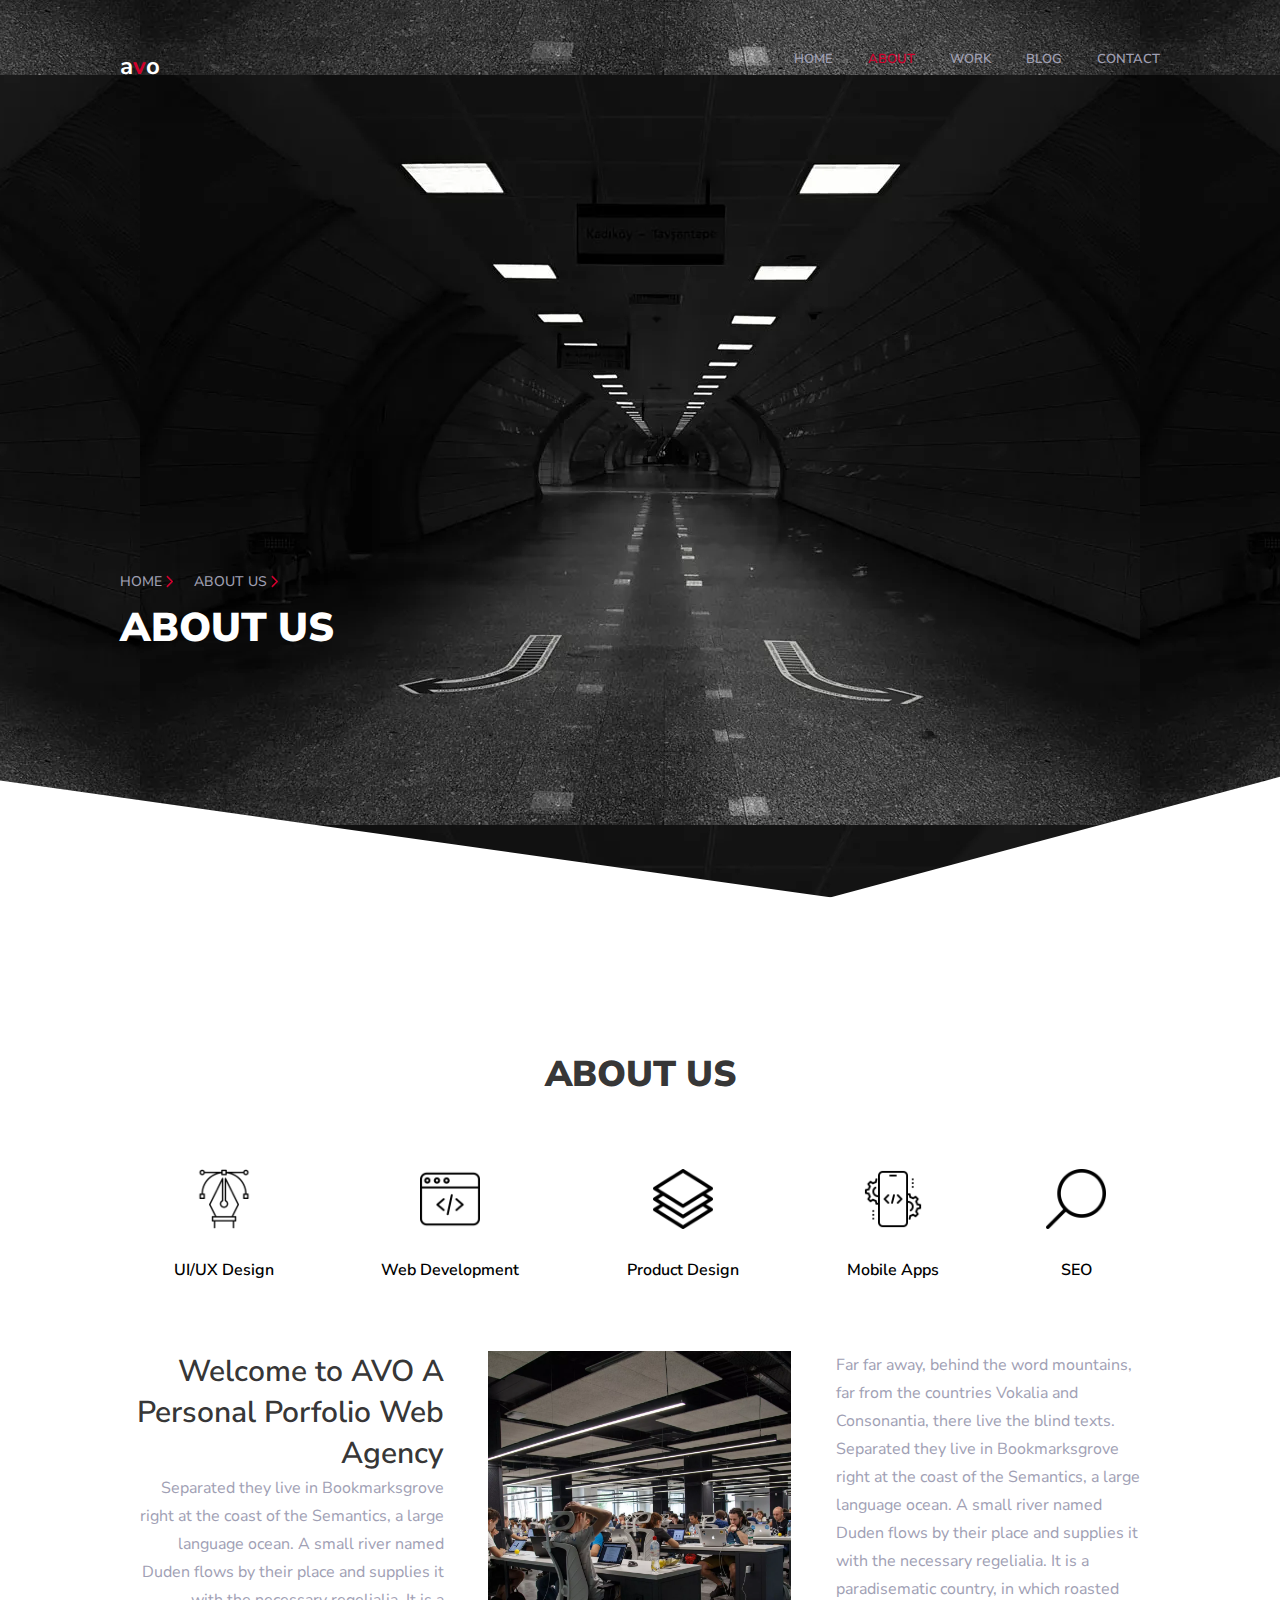
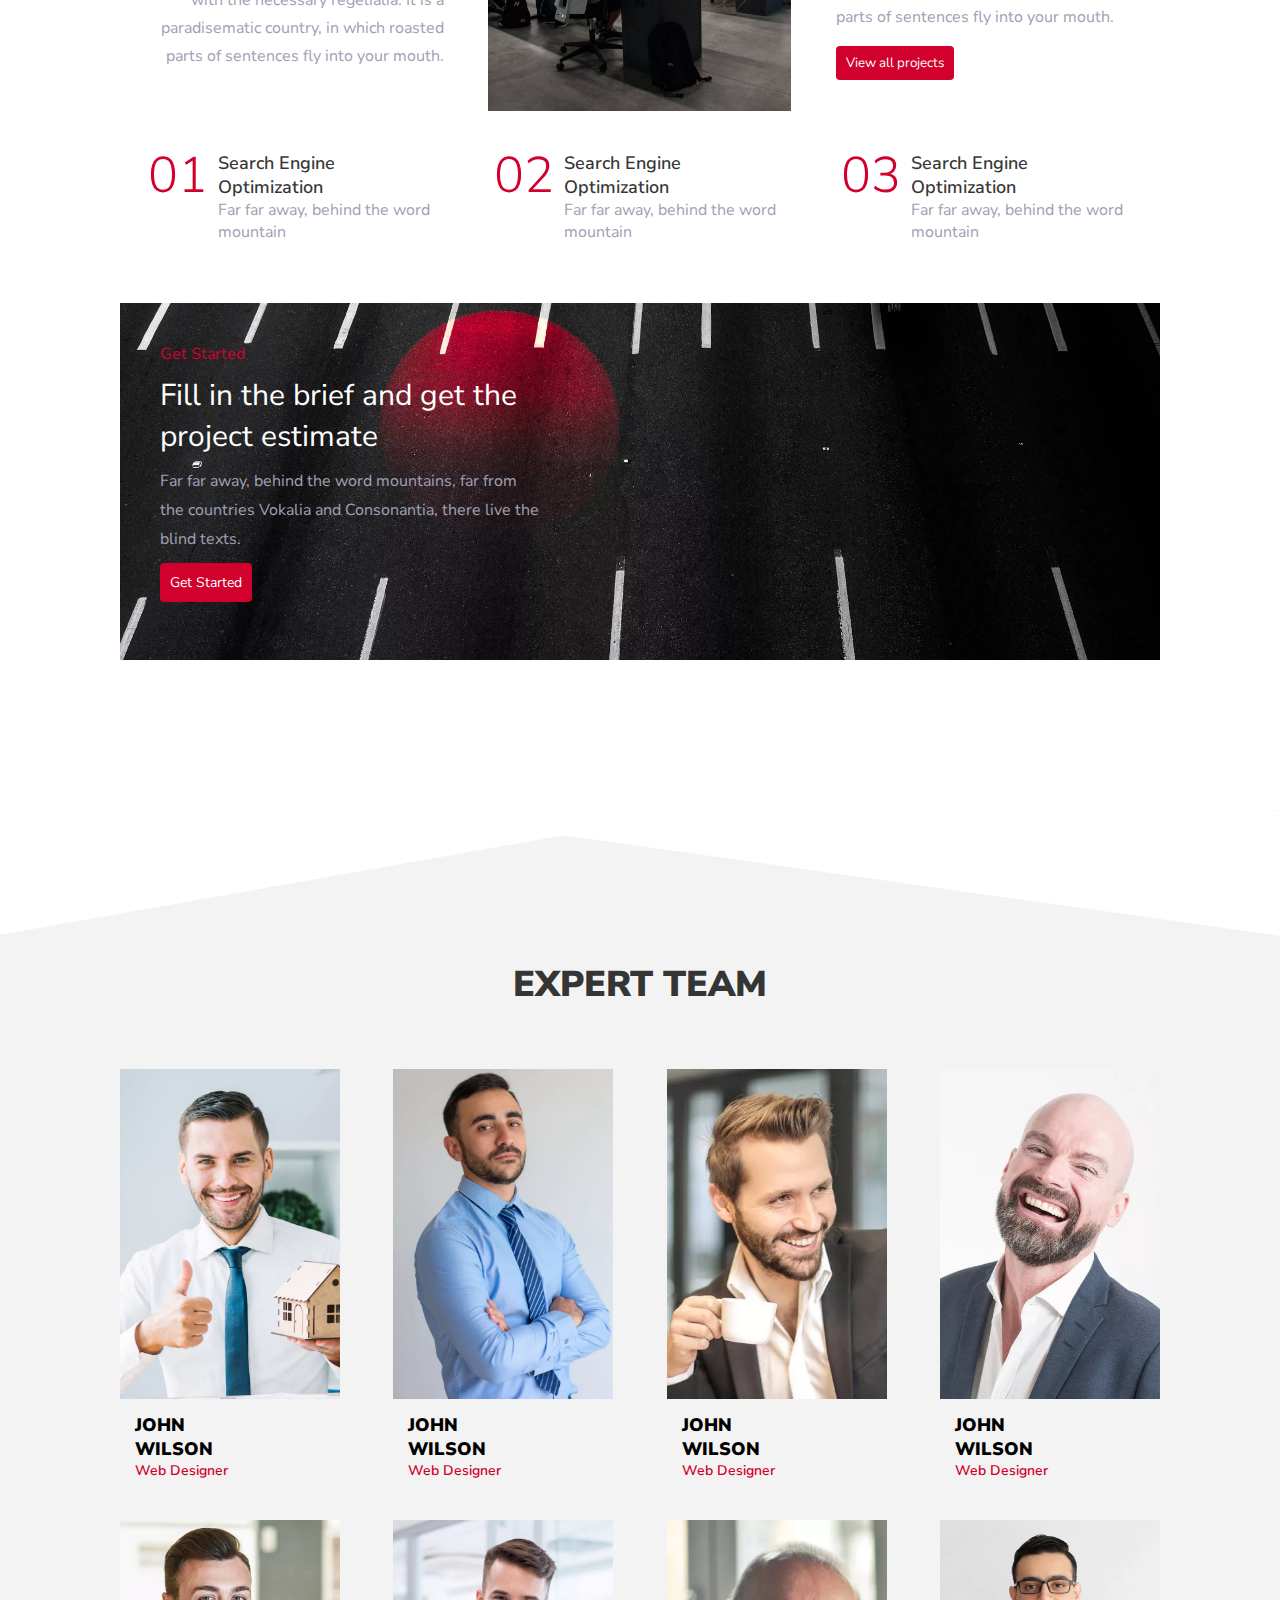
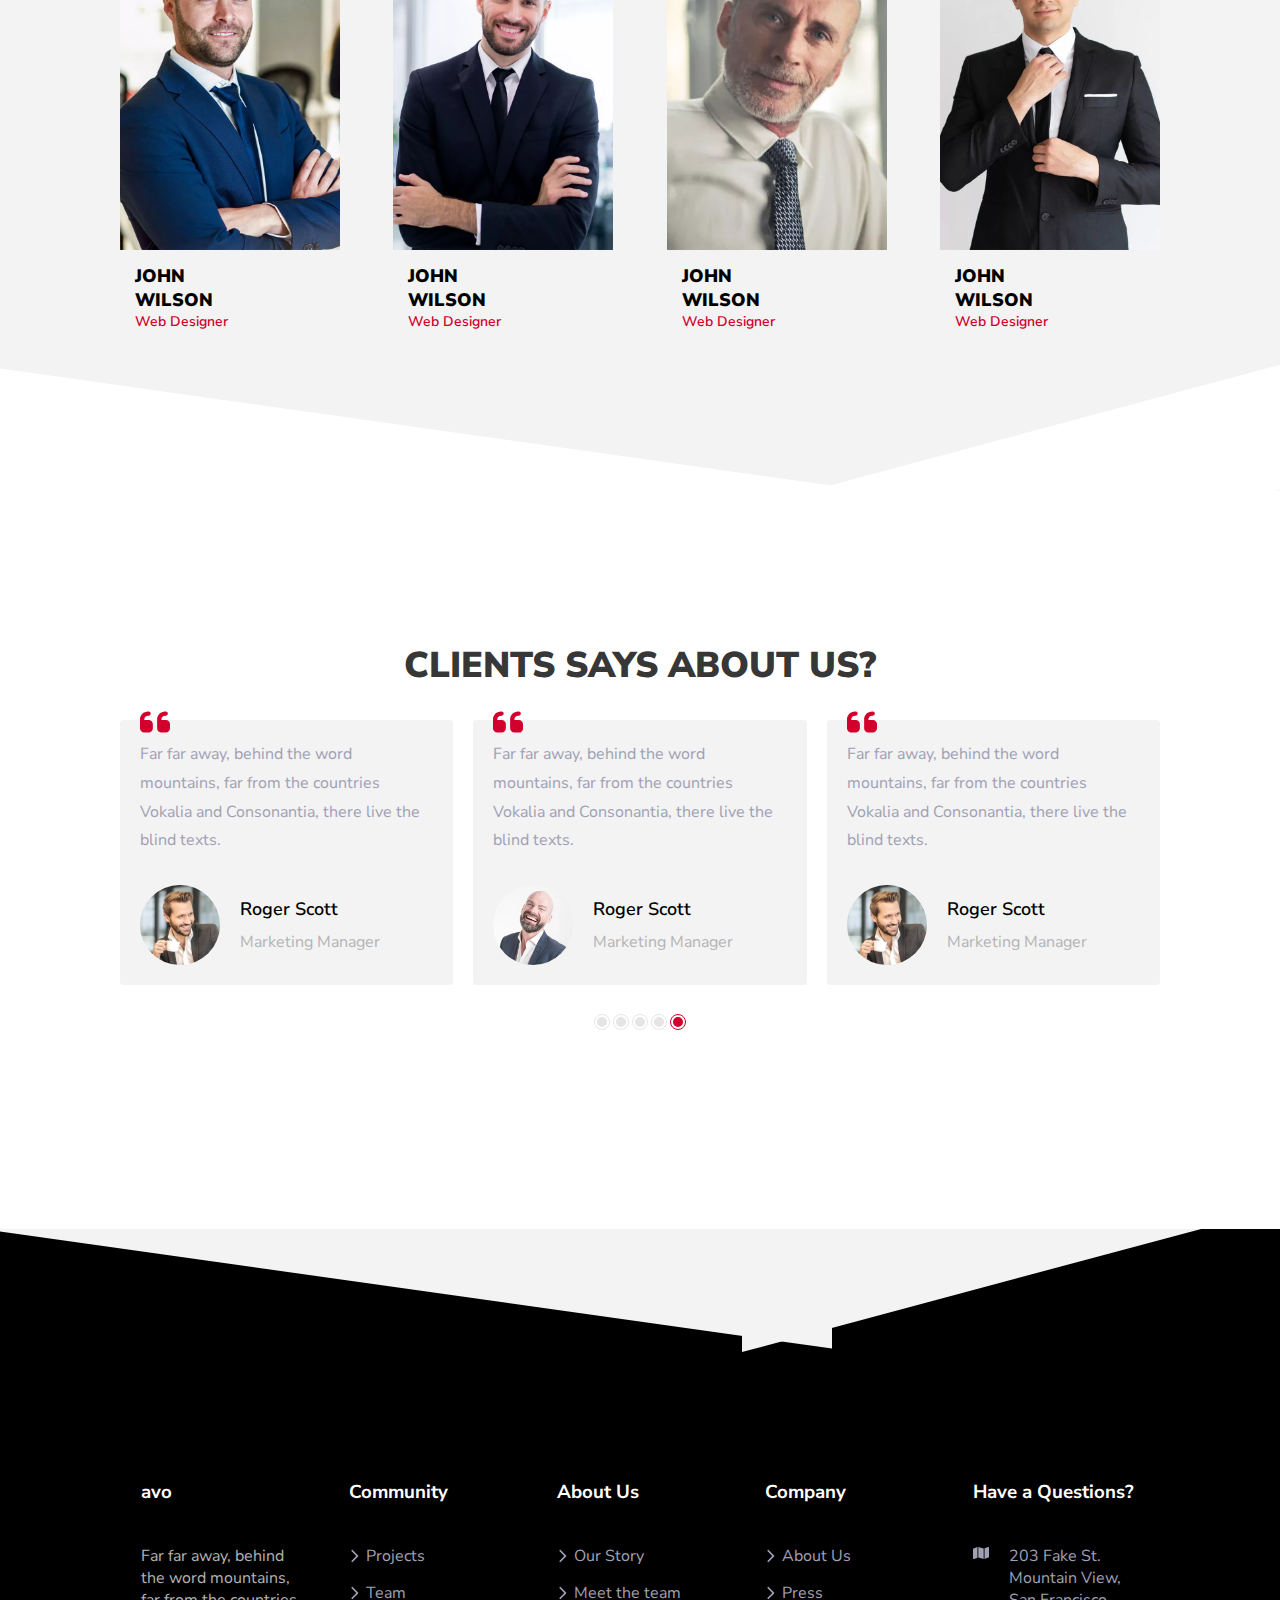
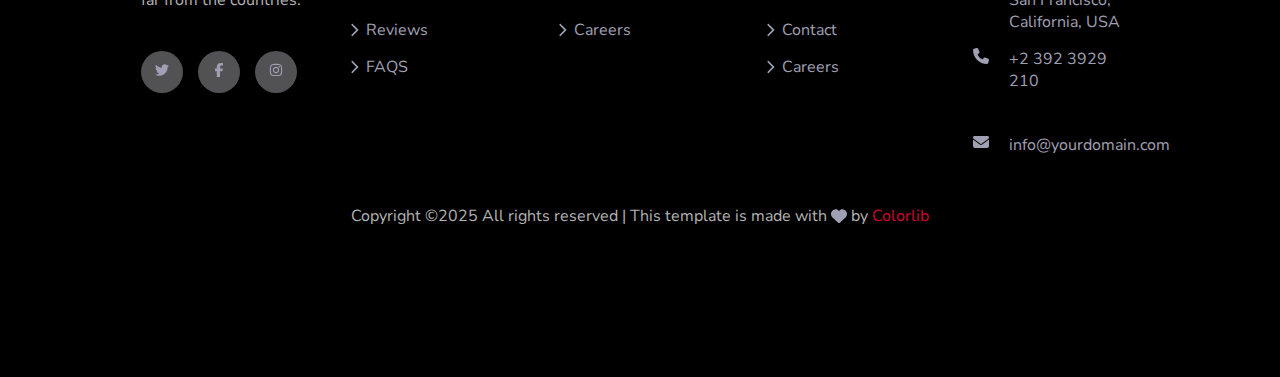
<file: about.html>
<!DOCTYPE html>
<html lang="en">

<head>
    <meta charset="UTF-8">
    <meta name="viewport" content="width=device-width, initial-scale=1.0">
    <title>Avo Free Bootstrap 4 Template by Colorlib</title>
    <link rel="stylesheet" href="/about.css">
    <link rel="stylesheet" href="/utility.css">
    <link rel="preconnect" href="https://fonts.googleapis.com">
    <link rel="preconnect" href="https://fonts.gstatic.com" crossorigin>
    <link
        href="https://fonts.googleapis.com/css2?family=Nunito+Sans:ital,opsz,wght@0,6..12,200..1000;1,6..12,200..1000&display=swap"
        rel="stylesheet">
</head>

<body>

    <div class="upper-portion">
        <nav>
            <div class="logo-nav">
                a<span>v</span>o

            </div>
            <ul class="navbar">
                <li><a class="active-page" href="/index.html">Home</a></li>
                <li><a href="/about.html">About</a></li>
                <li><a href="/work.html">Work</a></li>
                <li><a href="/blog.html">Blog</a></li>
                <li><a href="/contact.html">Contact</a></li>
            </ul>
        </nav>
        <div class="inner-content-upper">
            <div class="left">
                <div>
                    <span>HOME <img src="/assets/chevron-right-solid-red.svg" alt=""></span>
                    <span>ABOUT US <img src="/assets/chevron-right-solid-red.svg" alt="">
                        <div class="arrow-icon"></div>
                    </span>
                </div>
                <h1>About Us</h1>

            </div>

        </div>


    </div>
    <nav class="nav-2">
        <div class="logo-nav">
            a<span>v</span>o

        </div>
        <ul class="navbar-2">
            <li><a class="active-page" href="/index.html">Home</a></li>
            <li><a href="/about.html">About</a></li>
            <li><a href="/work.html">Work</a></li>
            <li><a href="/blog.html">Blog</a></li>
            <li><a href="/contact.html">Contact</a></li>
        </ul>
    </nav>



    <div class="about-us-section">
        <h1>ABOUT US</h1>
        <div class="services">
            <div class="one-ser">
                <img class="pic-ser" src="/assets/pen-tool.png" alt="">
                <div class="desc-one">UI/UX Design</div>
            </div>
            <div class="one-ser">
                <img class="pic-ser" src="/assets/web-programming.png" alt="">
                <div class="desc-one">
                    Web Development</div>
            </div>
            <div class="one-ser">
                <img class="pic-ser" src="/assets/layer.png" alt="">
                <div class="desc-one">Product Design</div>
            </div>
            <div class="one-ser">
                <img class="pic-ser" src="/assets/mobile-development.png" alt="">
                <div class="desc-one">Mobile Apps</div>
            </div>
            <div class="one-ser">
                <img class="pic-ser" src="/assets/search.png" alt="">
                <div class="desc-one">SEO</div>
            </div>
        </div>
        <div class="lower-about">
            <div class="left-content">
                <h2>Welcome to AVO A Personal Porfolio Web Agency
                </h2>
                <p>Separated they live in Bookmarksgrove right at the coast of the Semantics, a large language
                    ocean. A
                    small river named Duden flows by their place and supplies it with the necessary regelialia. It
                    is a
                    paradisematic country, in which roasted parts of sentences fly into your mouth.</p>
            </div>
            <img class="lower-about-img" src="/assets/about.jpg.webp" alt="">
            <div class="right-content">
                <p>Far far away, behind the word mountains, far from the countries Vokalia and Consonantia, there
                    live
                    the blind texts. Separated they live in Bookmarksgrove right at the coast of the Semantics, a
                    large
                    language ocean. A small river named Duden flows by their place and supplies it with the
                    necessary
                    regelialia. It is a paradisematic country, in which roasted parts of sentences fly into your
                    mouth.
                </p>
                <button class="about-portion-button">View all projects</button>
            </div>
        </div>
        <div class="last-about">
            <div class="in-last-about">
                <div class="number">01</div>
                <div class="about-desc-title">
                    <div class="title">
                        Search Engine Optimization
                    </div>
                    <div class="desc">Far far away, behind the word mountain</div>
                </div>
            </div>
            <div class="in-last-about">
                <div class="number">02</div>
                <div class="about-desc-title">
                    <div class="title">
                        Search Engine Optimization
                    </div>
                    <div class="desc">Far far away, behind the word mountain</div>
                </div>
            </div>
            <div class="in-last-about">
                <div class="number">03</div>
                <div class="about-desc-title">
                    <div class="title">
                        Search Engine Optimization
                    </div>
                    <div class="desc">Far far away, behind the word mountain</div>
                </div>
            </div>
        </div>
        <div class="comments-lower-bg">
            <div>
                <span>Get Started</span>
                <h2>Fill in the brief and get the project estimate</h2>
                <p>Far far away, behind the word mountains, far from the countries Vokalia and Consonantia, there
                    live
                    the
                    blind texts.</p>
                <button class="comments-lower-btn">Get Started</button>
            </div>
        </div>
    </div>
    <div class="work-section">
        <h1 class="work-sec-heading">EXPERT TEAM</h1>
        <div class="cards">
            <div class="card">
                <img src="/assets/team-1.jpg.webp" alt="">
                <div>
                    <h3>JOHN <br> WILSON</h3>
                    <span>Web Designer</span>
                </div>
            </div>
            <div class="card">
                <img src="/assets/team-2.jpg.webp" alt="">
                <div>
                    <h3>JOHN <br> WILSON</h3>
                    <span>Web Designer</span>
                </div>
            </div>
            <div class="card">
                <img src="/assets/person_1.jpg.webp" alt="">
                <div>
                    <h3>JOHN <br> WILSON</h3>
                    <span>Web Designer</span>
                </div>
            </div>
            <div class="card">
                <img src="/assets/person_2.jpg.webp" alt="">
                <div>
                    <h3>JOHN <br> WILSON</h3>
                    <span>Web Designer</span>
                </div>
            </div>
            <div class="card">
                <img src="/assets/team-5.jpg.webp" alt="">
                <div>
                    <h3>JOHN <br> WILSON</h3>
                    <span>Web Designer</span>
                </div>
            </div>
            <div class="card">
                <img src="/assets/team-6.jpg.webp" alt="">
                <div>
                    <h3>JOHN <br> WILSON</h3>
                    <span>Web Designer</span>
                </div>
            </div>

            <div class="card">
                <img src="/assets/person_3.jpg.webp" alt="">
                <div>
                    <h3>JOHN <br> WILSON</h3>
                    <span>Web Designer</span>
                </div>
            </div>
            <div class="card">
                <img src="/assets/team-8.jpg.webp" alt="">
                <div>
                    <h3>JOHN <br> WILSON</h3>
                    <span>Web Designer</span>
                </div>
            </div>
        </div>
    </div>
    <div class="comments">
        <h1 class="comments-heading">Clients Says About Us?</h1>
        <div class="comments-cards">
            <div class="comment-card">
                <div class="quote-icon">
                    <img src="/assets/quote-left-solid.svg" alt="">
                </div>
                <p>Far far away, behind the word mountains, far from the countries Vokalia and Consonantia, there
                    live
                    the blind texts.</p>
                <div class="comment-writer-card">
                    <img src="/assets/person_1.jpg.webp
                    " alt="">
                    <div>
                        <div class="comment-writer-name">
                            Roger Scott
                        </div>
                        <div class="comment-witer-role">
                            Marketing Manager
                        </div>
                    </div>
                </div>
            </div>
            <div class="comment-card">
                <div class="quote-icon">
                    <img src="/assets/quote-left-solid.svg" alt="">
                </div>
                <p>Far far away, behind the word mountains, far from the countries Vokalia and Consonantia, there
                    live
                    the blind texts.</p>
                <div class="comment-writer-card">
                    <img src="/assets/person_2.jpg.webp
                    " alt="">
                    <div>
                        <div class="comment-writer-name">
                            Roger Scott
                        </div>
                        <div class="comment-witer-role">
                            Marketing Manager
                        </div>
                    </div>
                </div>
            </div>
            <div class="comment-card">
                <div class="quote-icon">
                    <img src="/assets/quote-left-solid.svg" alt="">
                </div>
                <p>Far far away, behind the word mountains, far from the countries Vokalia and Consonantia, there
                    live
                    the blind texts.</p>
                <div class="comment-writer-card">
                    <img src="/assets/person_1.jpg.webp
                    " alt="">
                    <div>
                        <div class="comment-writer-name">
                            Roger Scott
                        </div>
                        <div class="comment-witer-role">
                            Marketing Manager
                        </div>
                    </div>
                </div>
            </div>

        </div>
        <div class="comments-dots">
            <div class="comment-dot">

            </div>
            <div class="comment-dot">

            </div>
            <div class="comment-dot">

            </div>
            <div class="comment-dot">

            </div>
            <div class="comment-active-dot">

            </div>

        </div>

    </div>

    <footer>
        <div class="footer">
            <div class="avo">
                <h3>avo</h3>
                <p>Far far away, behind the word mountains, far from the countries.</p>
                <div class="footer-first-icons">
                    <span> <img src="/assets/twitter-brands-solid.svg" alt=""></span>
                    <span> <img src="/assets/facebook-f-brands-solid.svg" alt=""></span>
                    <span> <img src="/assets/instagram-brands-solid.svg" alt=""></span>
                </div>
            </div>
            <div class="community">
                <h3>Community</h3>
                <ul>
                    <li><img src="/assets/chevron-right-solid.svg" alt="">Projects</li>
                    <li><img src="/assets/chevron-right-solid.svg" alt="">Team</li>
                    <li><img src="/assets/chevron-right-solid.svg" alt="">Reviews</li>
                    <li><img src="/assets/chevron-right-solid.svg" alt="">FAQS</li>
                </ul>
            </div>
            <div class="about-us">
                <h3>About Us</h3>
                <ul>
                    <li><img src="/assets/chevron-right-solid.svg" alt="">Our Story</li>
                    <li><img src="/assets/chevron-right-solid.svg" alt="">Meet the team</li>
                    <li><img src="/assets/chevron-right-solid.svg" alt="">Careers</li>
                </ul>
            </div>
            <div class="company">
                <h3>Company</h3>
                <ul>
                    <li><img src="/assets/chevron-right-solid.svg" alt=""> About Us</li>
                    <li><img src="/assets/chevron-right-solid.svg" alt="">Press</li>
                    <li><img src="/assets/chevron-right-solid.svg" alt="">Contact</li>
                    <li><img src="/assets/chevron-right-solid.svg" alt="">Careers</li>
                </ul>
            </div>
            <div class="question">
                <h3>Have a Questions?</h3>
                <ul>
                    <li><img src="/assets/map-solid.svg" alt="">203 Fake St. Mountain View, San Francisco,
                        California,
                        USA
                    </li>
                    <li><img src="/assets/phone-solid.svg" alt="">+2 392 3929 210</li>
                    <li><img src="/assets/envelope-solid.svg" alt=""> info@yourdomain.com</li>
                </ul>
            </div>
        </div>
        <div class="copyright">
            Copyright ©2025 All rights reserved | This template is made with <img src="/assets/heart-solid.svg" alt="">
            by <span> Colorlib</span>
        </div>
    </footer>
    <script src="/require.js"></script>
</body>

</html>
</file>
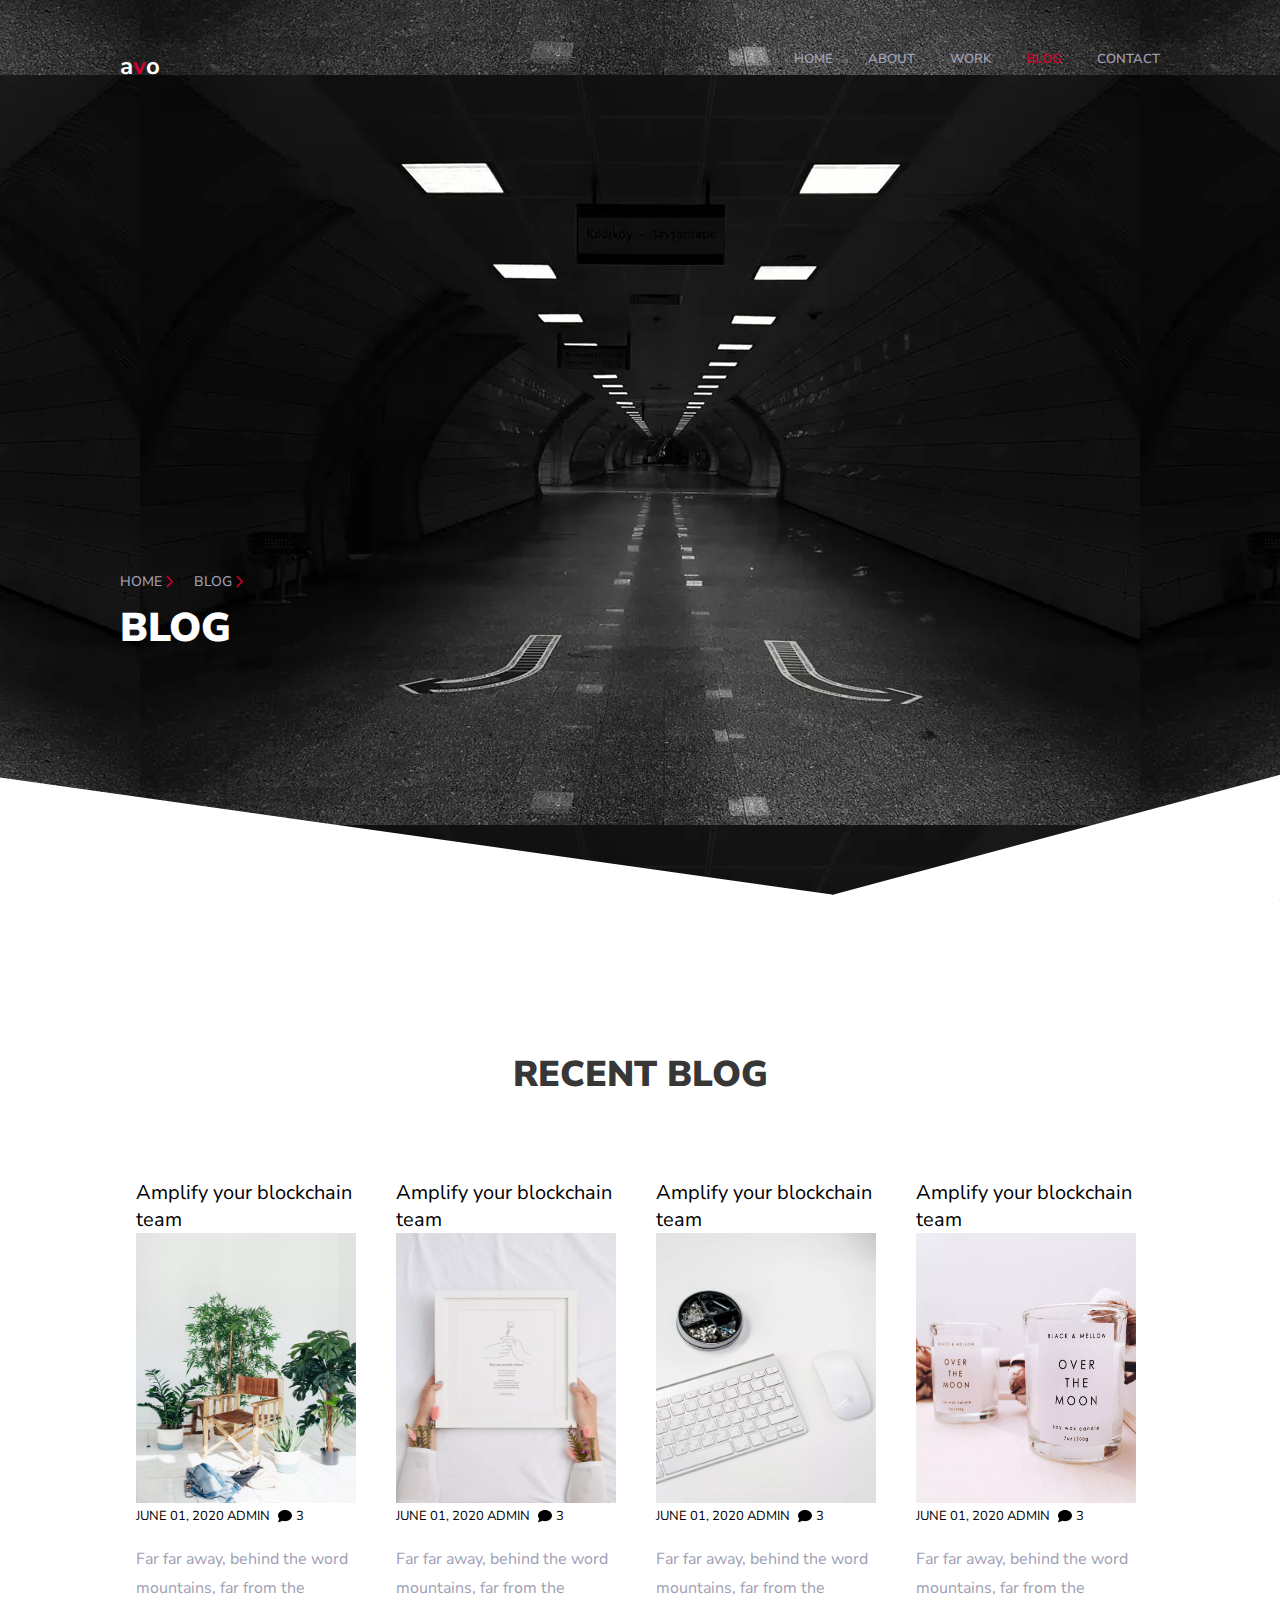
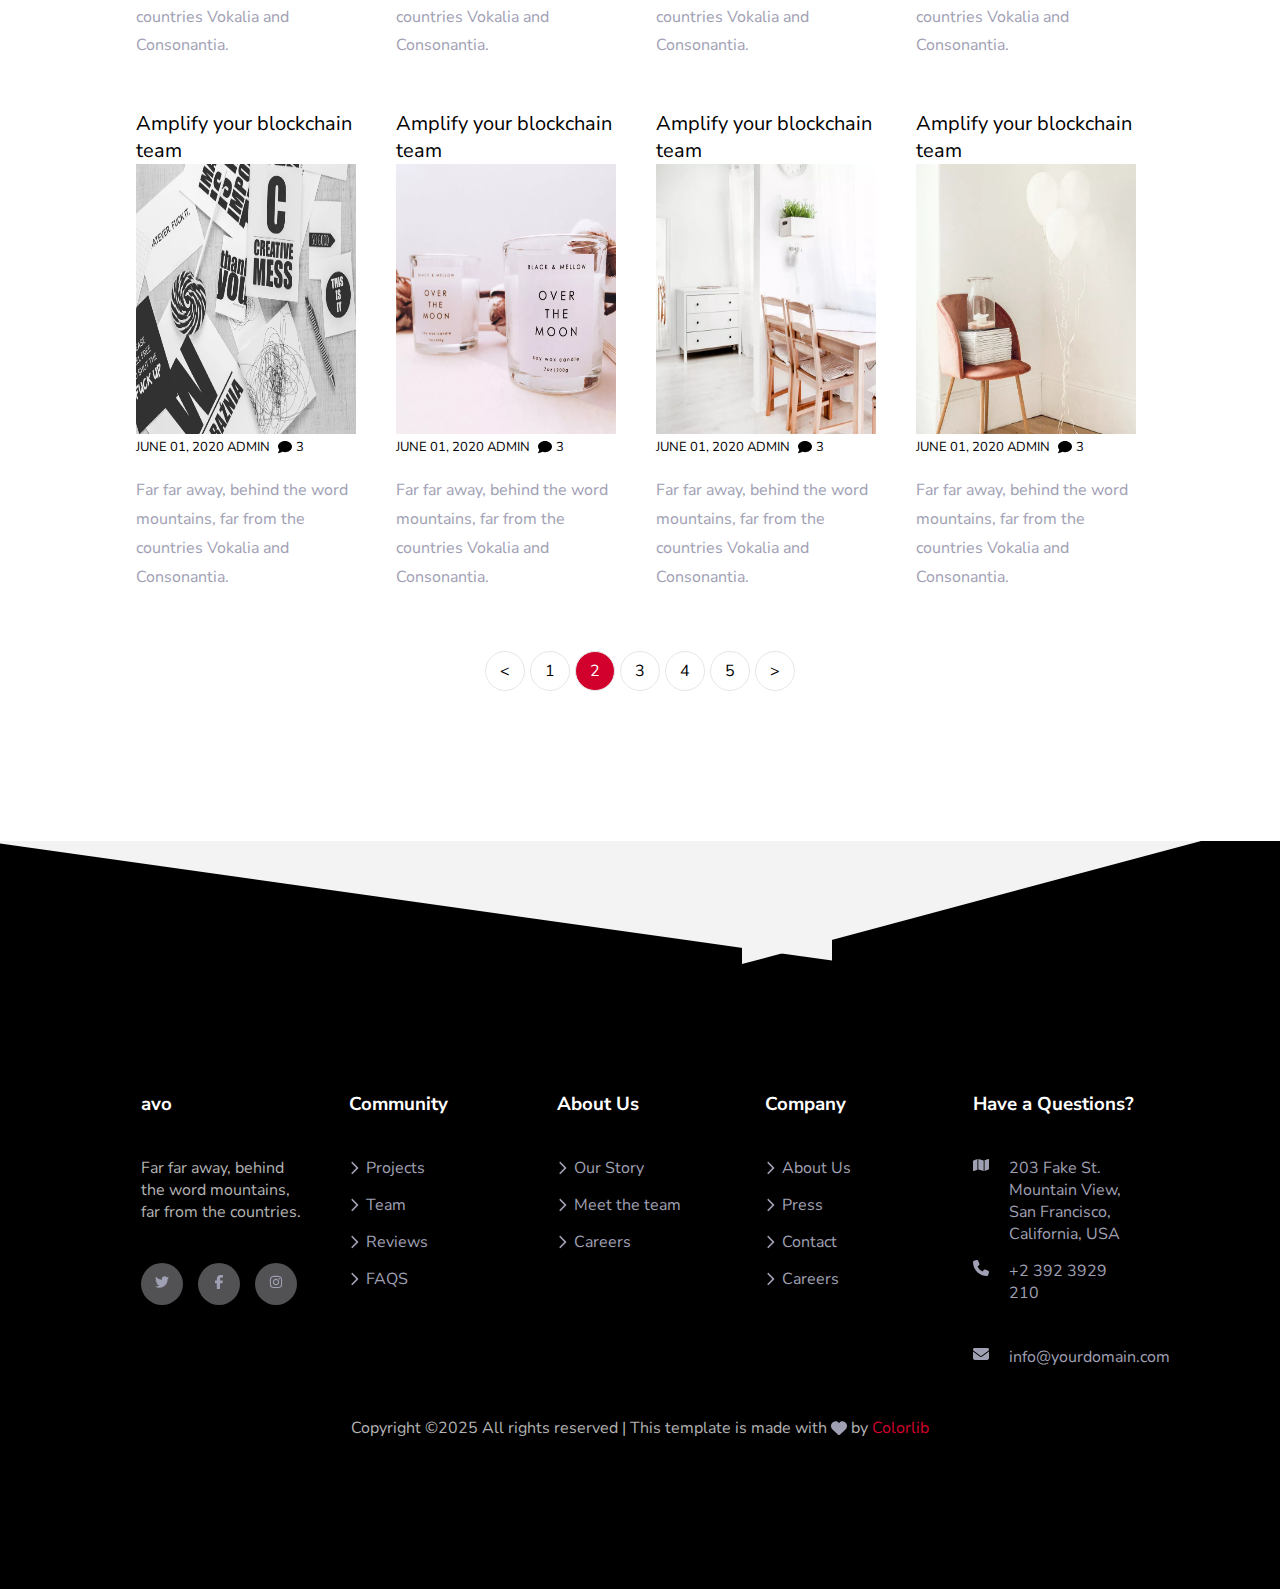
<file: blog.html>
<!DOCTYPE html>
<html lang="en">

<head>
    <meta charset="UTF-8">
    <meta name="viewport" content="width=device-width, initial-scale=1.0">
    <title>Avo Free Bootstrap 4 Template by Colorlib</title>
    <link rel="stylesheet" href="/blog.css">
    <link rel="stylesheet" href="/utility.css">
    <link rel="preconnect" href="https://fonts.googleapis.com">
    <link rel="preconnect" href="https://fonts.gstatic.com" crossorigin>
    <link
        href="https://fonts.googleapis.com/css2?family=Nunito+Sans:ital,opsz,wght@0,6..12,200..1000;1,6..12,200..1000&display=swap"
        rel="stylesheet">
</head>

<body>

    <div class="upper-portion">
        <nav>
            <div class="logo-nav">
                a<span>v</span>o

            </div>
            <ul class="navbar">
                <li><a class="active-page" href="/index.html">Home</a></li>
                <li><a href="/about.html">About</a></li>
                <li><a href="/work.html">Work</a></li>
                <li><a href="/blog.html">Blog</a></li>
                <li><a href="/contact.html">Contact</a></li>
            </ul>
        </nav>
        <div class="inner-content-upper">
            <div class="left">
                <div>
                    <span>HOME <img src="/assets/chevron-right-solid-red.svg" alt=""></span>
                    <span>BLOG<img src="/assets/chevron-right-solid-red.svg" alt="">
                        <div class="arrow-icon"></div>
                    </span>
                </div>
                <h1>BLOG</h1>

            </div>

        </div>


    </div>
    <nav class="nav-2">
        <div class="logo-nav">
            a<span>v</span>o

        </div>
        <ul class="navbar-2">
            <li><a class="active-page" href="/index.html">Home</a></li>
            <li><a href="/about.html">About</a></li>
            <li><a href="/work.html">Work</a></li>
            <li><a href="/blog.html">Blog</a></li>
            <li><a href="/contact.html">Contact</a></li>
        </ul>
    </nav>

    <div class="blogs-section">
        <h1 class="blogs-heading">Recent Blog</h1>
        <div class="blog-cards">
            <div class="blog-card">
                <div class="blog-card-desc">
                    Amplify your blockchain team
                </div>
                <img class="blog-card-img" src="/assets/image_1.jpg.webp" alt="">
                <span class="date-count">June 01, 2020 Admin<img class="comment-count-icon"
                        src="/assets/comment-solid.svg" alt=""> 3</span>
                <p>Far far away, behind the word mountains, far from the countries Vokalia and Consonantia.</p>
            </div>
            <div class="blog-card">
                <div class="blog-card-desc">
                    Amplify your blockchain team
                </div>
                <img class="blog-card-img" src="/assets/image_2.jpg.webp" alt="">
                <span class="date-count">June 01, 2020 Admin <img class="comment-count-icon"
                        src="/assets/comment-solid.svg" alt=""> 3</span>
                <p>Far far away, behind the word mountains, far from the countries Vokalia and Consonantia.</p>
            </div>
            <div class="blog-card">
                <div class="blog-card-desc">
                    Amplify your blockchain team
                </div>
                <img class="blog-card-img" src="/assets/image_3.jpg.webp" alt="">
                <span class="date-count">June 01, 2020 Admin <img class="comment-count-icon"
                        src="/assets/comment-solid.svg" alt=""> 3</span>
                <p>Far far away, behind the word mountains, far from the countries Vokalia and Consonantia.</p>
            </div>
            <div class="blog-card">
                <div class="blog-card-desc">
                    Amplify your blockchain team
                </div>
                <img class="blog-card-img" src="/assets/image_4.jpg.webp" alt="">
                <span class="date-count">June 01, 2020 Admin <img class="comment-count-icon"
                        src="/assets/comment-solid.svg" alt=""> 3</span>
                <p>Far far away, behind the word mountains, far from the countries Vokalia and Consonantia.</p>
            </div>
            <div class="blog-card">
                <div class="blog-card-desc">
                    Amplify your blockchain team
                </div>
                <img class="blog-card-img" src="/assets/image_5.jpg.webp" alt="">
                <span class="date-count">June 01, 2020 Admin <img class="comment-count-icon"
                        src="/assets/comment-solid.svg" alt=""> 3</span>
                <p>Far far away, behind the word mountains, far from the countries Vokalia and Consonantia.</p>
            </div>
            <div class="blog-card">
                <div class="blog-card-desc">
                    Amplify your blockchain team
                </div>
                <img class="blog-card-img" src="/assets/image_4.jpg.webp" alt="">
                <span class="date-count">June 01, 2020 Admin <img class="comment-count-icon"
                        src="/assets/comment-solid.svg" alt=""> 3</span>
                <p>Far far away, behind the word mountains, far from the countries Vokalia and Consonantia.</p>
            </div>
            <div class="blog-card">
                <div class="blog-card-desc">
                    Amplify your blockchain team
                </div>
                <img class="blog-card-img" src="/assets/image_7.jpg.webp" alt="">
                <span class="date-count">June 01, 2020 Admin <img class="comment-count-icon"
                        src="/assets/comment-solid.svg" alt=""> 3</span>
                <p>Far far away, behind the word mountains, far from the countries Vokalia and Consonantia.</p>
            </div>
            <div class="blog-card">
                <div class="blog-card-desc">
                    Amplify your blockchain team
                </div>
                <img class="blog-card-img" src="/assets/image_8.jpg.webp" alt="">
                <span class="date-count">June 01, 2020 Admin <img class="comment-count-icon"
                        src="/assets/comment-solid.svg" alt=""> 3</span>
                <p>Far far away, behind the word mountains, far from the countries Vokalia and Consonantia.</p>
            </div>
        </div>
        <ul class="change-btns">
            <li>&lt;</li>
            <li>1</li>
            <li class="active">2</li>
            <li>3</li>
            <li>4</li>
            <li>5</li>
            <li>&gt;</li>
        </ul>
    </div>

    <footer>
        <div class="footer">
            <div class="avo">
                <h3>avo</h3>
                <p>Far far away, behind the word mountains, far from the countries.</p>
                <div class="footer-first-icons">
                    <span> <img src="/assets/twitter-brands-solid.svg" alt=""></span>
                    <span> <img src="/assets/facebook-f-brands-solid.svg" alt=""></span>
                    <span> <img src="/assets/instagram-brands-solid.svg" alt=""></span>
                </div>
            </div>
            <div class="community">
                <h3>Community</h3>
                <ul>
                    <li><img src="/assets/chevron-right-solid.svg" alt="">Projects</li>
                    <li><img src="/assets/chevron-right-solid.svg" alt="">Team</li>
                    <li><img src="/assets/chevron-right-solid.svg" alt="">Reviews</li>
                    <li><img src="/assets/chevron-right-solid.svg" alt="">FAQS</li>
                </ul>
            </div>
            <div class="about-us">
                <h3>About Us</h3>
                <ul>
                    <li><img src="/assets/chevron-right-solid.svg" alt="">Our Story</li>
                    <li><img src="/assets/chevron-right-solid.svg" alt="">Meet the team</li>
                    <li><img src="/assets/chevron-right-solid.svg" alt="">Careers</li>
                </ul>
            </div>
            <div class="company">
                <h3>Company</h3>
                <ul>
                    <li><img src="/assets/chevron-right-solid.svg" alt=""> About Us</li>
                    <li><img src="/assets/chevron-right-solid.svg" alt="">Press</li>
                    <li><img src="/assets/chevron-right-solid.svg" alt="">Contact</li>
                    <li><img src="/assets/chevron-right-solid.svg" alt="">Careers</li>
                </ul>
            </div>
            <div class="question">
                <h3>Have a Questions?</h3>
                <ul>
                    <li><img src="/assets/map-solid.svg" alt="">203 Fake St. Mountain View, San Francisco,
                        California,
                        USA
                    </li>
                    <li><img src="/assets/phone-solid.svg" alt="">+2 392 3929 210</li>
                    <li><img src="/assets/envelope-solid.svg" alt=""> info@yourdomain.com</li>
                </ul>
            </div>
        </div>
        <div class="copyright">
            Copyright ©2025 All rights reserved | This template is made with <img src="/assets/heart-solid.svg" alt="">
            by <span> Colorlib</span>
        </div>
    </footer>
    <script src="/require.js"></script>
</body>

</html>
</file>
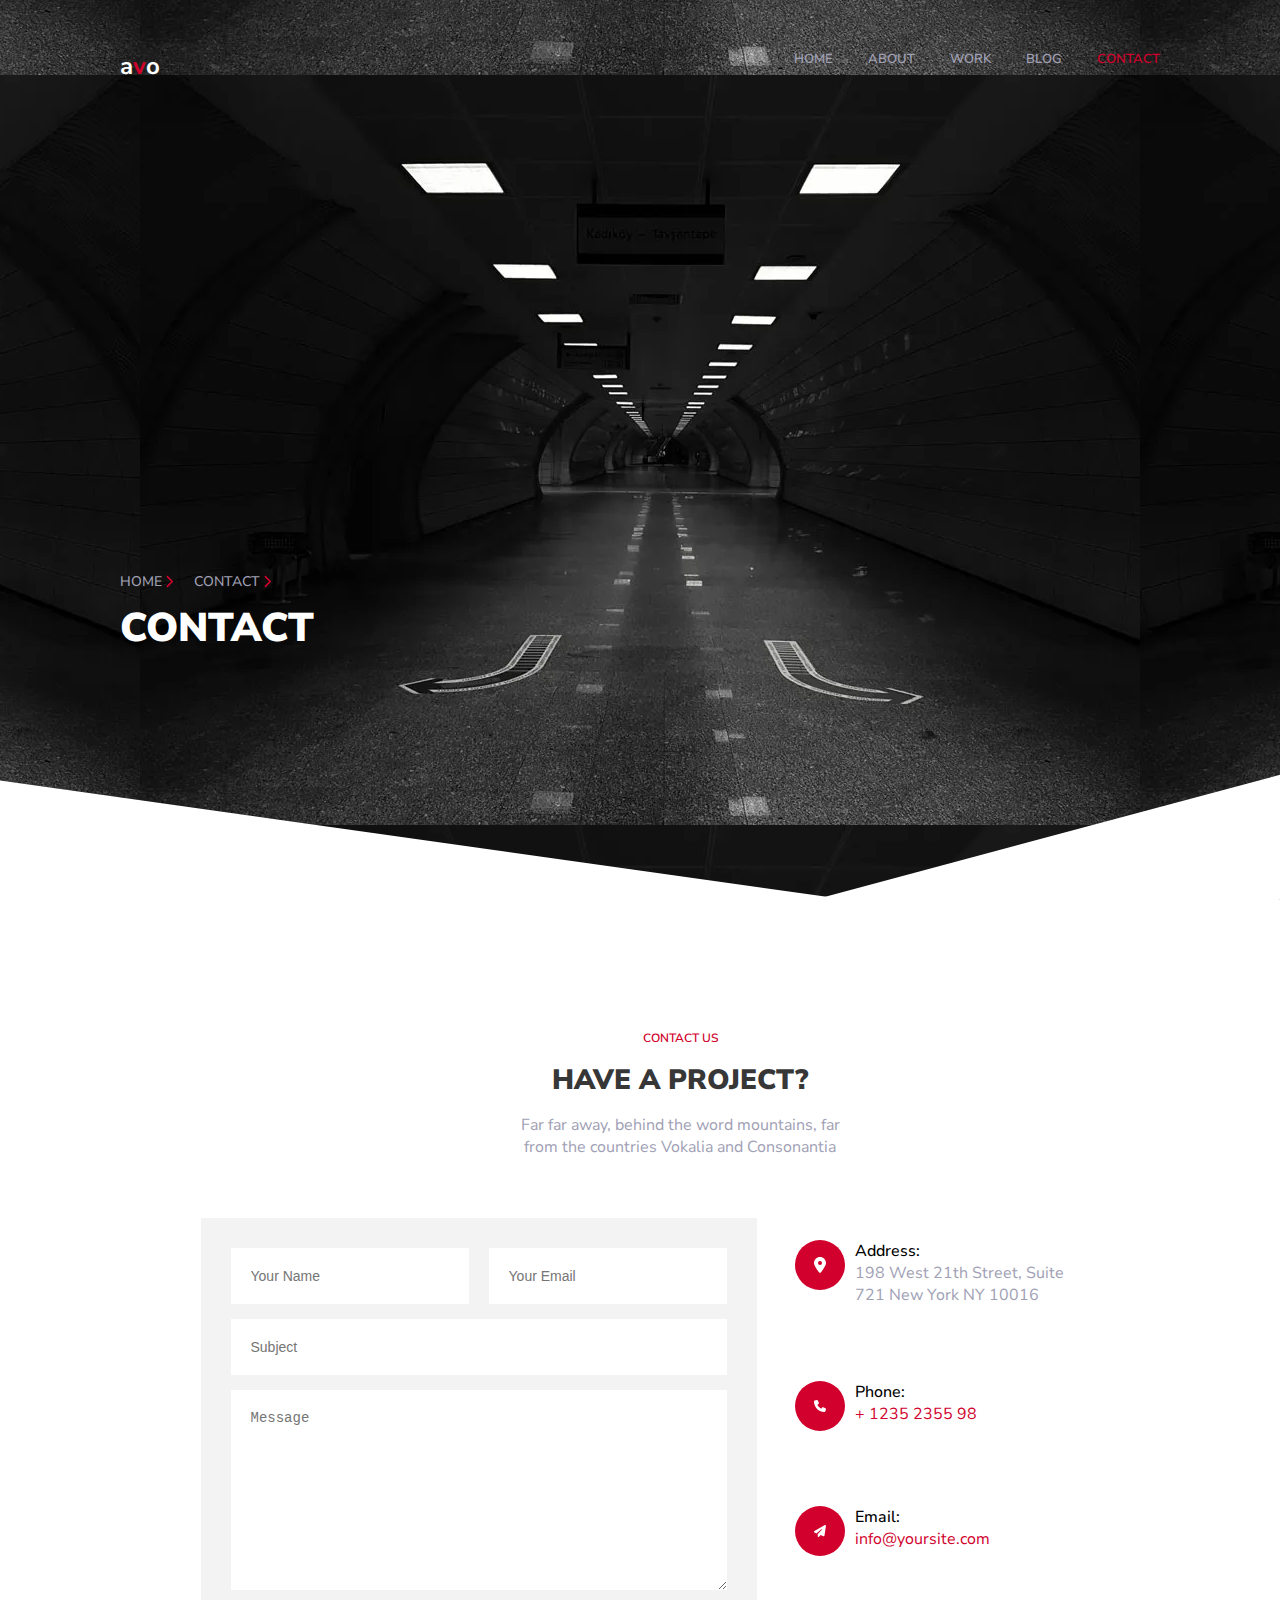
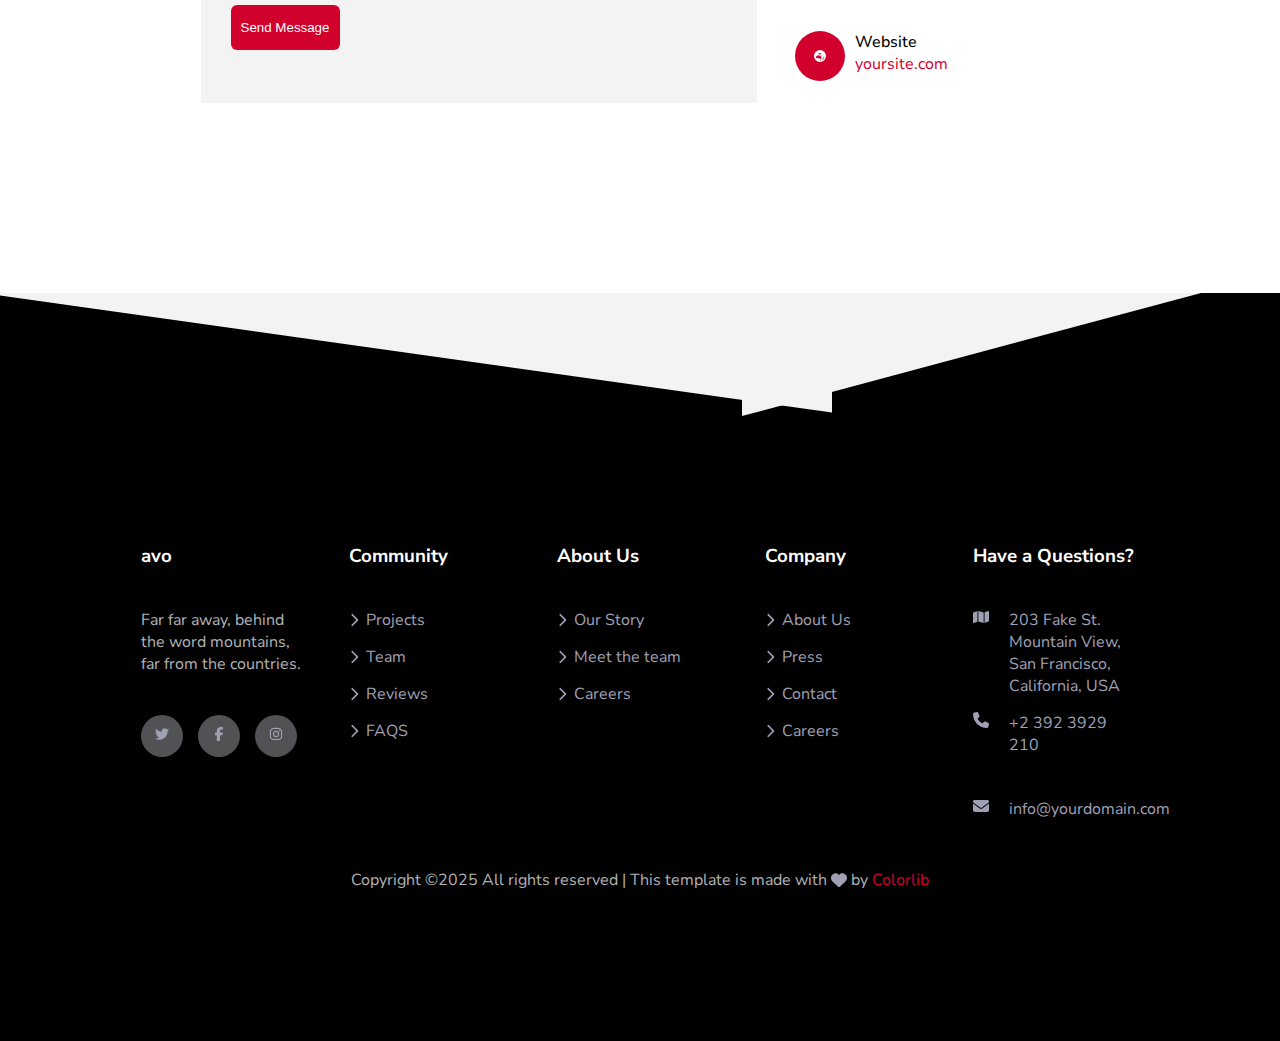
<file: contact.html>
<!DOCTYPE html>
<html lang="en">

<head>
    <meta charset="UTF-8">
    <meta name="viewport" content="width=device-width, initial-scale=1.0">
    <title>Avo Free Bootstrap 4 Template by Colorlib</title>
    <link rel="stylesheet" href="/contact.css">
    <link rel="stylesheet" href="/utility.css">
    <link rel="preconnect" href="https://fonts.googleapis.com">
    <link rel="preconnect" href="https://fonts.gstatic.com" crossorigin>
    <link
        href="https://fonts.googleapis.com/css2?family=Nunito+Sans:ital,opsz,wght@0,6..12,200..1000;1,6..12,200..1000&display=swap"
        rel="stylesheet">
</head>

<body>
    <div class="upper-portion">
        <nav>
            <div class="logo-nav">
                a<span>v</span>o
            </div>
            <ul class="navbar">
                <li><a class="active-page" href="/index.html">Home</a></li>
                <li><a href="/about.html">About</a></li>
                <li><a href="/work.html">Work</a></li>
                <li><a href="/blog.html">Blog</a></li>
                <li><a href="/contact.html">Contact</a></li>
            </ul>
        </nav>
        <div class="inner-content-upper">
            <div class="left">
                <div>
                    <span>HOME <img src="/assets/chevron-right-solid-red.svg" alt=""></span>
                    <span>CONTACT<img src="/assets/chevron-right-solid-red.svg" alt="">
                        <div class="arrow-icon"></div>
                    </span>
                </div>
                <h1>Contact</h1>

            </div>

        </div>


    </div>
    <nav class="nav-2">
        <div class="logo-nav">
            a<span>v</span>o

        </div>
        <ul class="navbar-2">
            <li><a class="active-page" href="/index.html">Home</a></li>
            <li><a href="/about.html">About</a></li>
            <li><a href="/work.html">Work</a></li>
            <li><a href="/blog.html">Blog</a></li>
            <li><a href="/contact.html">Contact</a></li>
        </ul>
    </nav>

    <div class="contact-section">
        <div class="contact-description">
            <span>Contact us</span>
            <h1>Have a Project?</h1>
            <p>Far far away, behind the word mountains, far from the countries Vokalia and Consonantia</p>
        </div>
        <div class="contain-left-right">
            <div class="left">
                <form>
                    <div class="name-email">
                        <input type="text" placeholder="Your Name">
                        <input type="text" placeholder="Your Email">
                    </div>
                    <input class="subject-input" type="text" placeholder="Subject">
                    <textarea rows="10" class="message" placeholder="Message"></textarea>
                    <button class="message-send">Send Message</button>
                </form>
            </div>
            <div class="right">
                <div class="item">
                    <div class="icon-left"><img src="/assets/location-dot-solid.svg" alt=""></div>
                    <div class="right-side">
                        <h3>
                            Address:</h3>
                        <p class="address">198 West 21th Street, Suite 721 New York NY 10016</p>
                    </div>
                </div>
                <div class="item">
                    <div class="icon-left"><img src="/assets/phone-solid (1).svg" alt=""></div>
                    <div class="right-side">
                        <h3>
                            Phone:

                        </h3>
                        <p>

                            + 1235 2355 98</p>
                    </div>
                </div>
                <div class="item">
                    <div class="icon-left"><img src="/assets/paper-plane-solid.svg" alt=""></div>
                    <div class="right-side">
                        <h3>
                            Email: </h3>
                        <p>info@yoursite.com</p>
                    </div>
                </div>
                <div class="item">
                    <div class="icon-left"><img src="/assets/earth-oceania-solid.svg" alt=""></div>
                    <div class="right-side">
                        <h3>
                            Website</h3>
                        <p>yoursite.com</p>
                    </div>
                </div>
            </div>
        </div>

    </div>

    <footer>
        <div class="footer">
            <div class="avo">
                <h3>avo</h3>
                <p>Far far away, behind the word mountains, far from the countries.</p>
                <div class="footer-first-icons">
                    <span> <img src="/assets/twitter-brands-solid.svg" alt=""></span>
                    <span> <img src="/assets/facebook-f-brands-solid.svg" alt=""></span>
                    <span> <img src="/assets/instagram-brands-solid.svg" alt=""></span>
                </div>
            </div>
            <div class="community">
                <h3>Community</h3>
                <ul>
                    <li><img src="/assets/chevron-right-solid.svg" alt="">Projects</li>
                    <li><img src="/assets/chevron-right-solid.svg" alt="">Team</li>
                    <li><img src="/assets/chevron-right-solid.svg" alt="">Reviews</li>
                    <li><img src="/assets/chevron-right-solid.svg" alt="">FAQS</li>
                </ul>
            </div>
            <div class="about-us">
                <h3>About Us</h3>
                <ul>
                    <li><img src="/assets/chevron-right-solid.svg" alt="">Our Story</li>
                    <li><img src="/assets/chevron-right-solid.svg" alt="">Meet the team</li>
                    <li><img src="/assets/chevron-right-solid.svg" alt="">Careers</li>
                </ul>
            </div>
            <div class="company">
                <h3>Company</h3>
                <ul>
                    <li><img src="/assets/chevron-right-solid.svg" alt=""> About Us</li>
                    <li><img src="/assets/chevron-right-solid.svg" alt="">Press</li>
                    <li><img src="/assets/chevron-right-solid.svg" alt="">Contact</li>
                    <li><img src="/assets/chevron-right-solid.svg" alt="">Careers</li>
                </ul>
            </div>
            <div class="question">
                <h3>Have a Questions?</h3>
                <ul>
                    <li><img src="/assets/map-solid.svg" alt="">203 Fake St. Mountain View, San Francisco,
                        California,
                        USA
                    </li>
                    <li><img src="/assets/phone-solid.svg" alt="">+2 392 3929 210</li>
                    <li><img src="/assets/envelope-solid.svg" alt=""> info@yourdomain.com</li>
                </ul>
            </div>
        </div>
        <div class="copyright">
            Copyright ©2025 All rights reserved | This template is made with <img src="/assets/heart-solid.svg" alt="">
            by <span> Colorlib</span>
        </div>
    </footer>
    <script src="/require.js"></script>
</body>

</html>
</file>
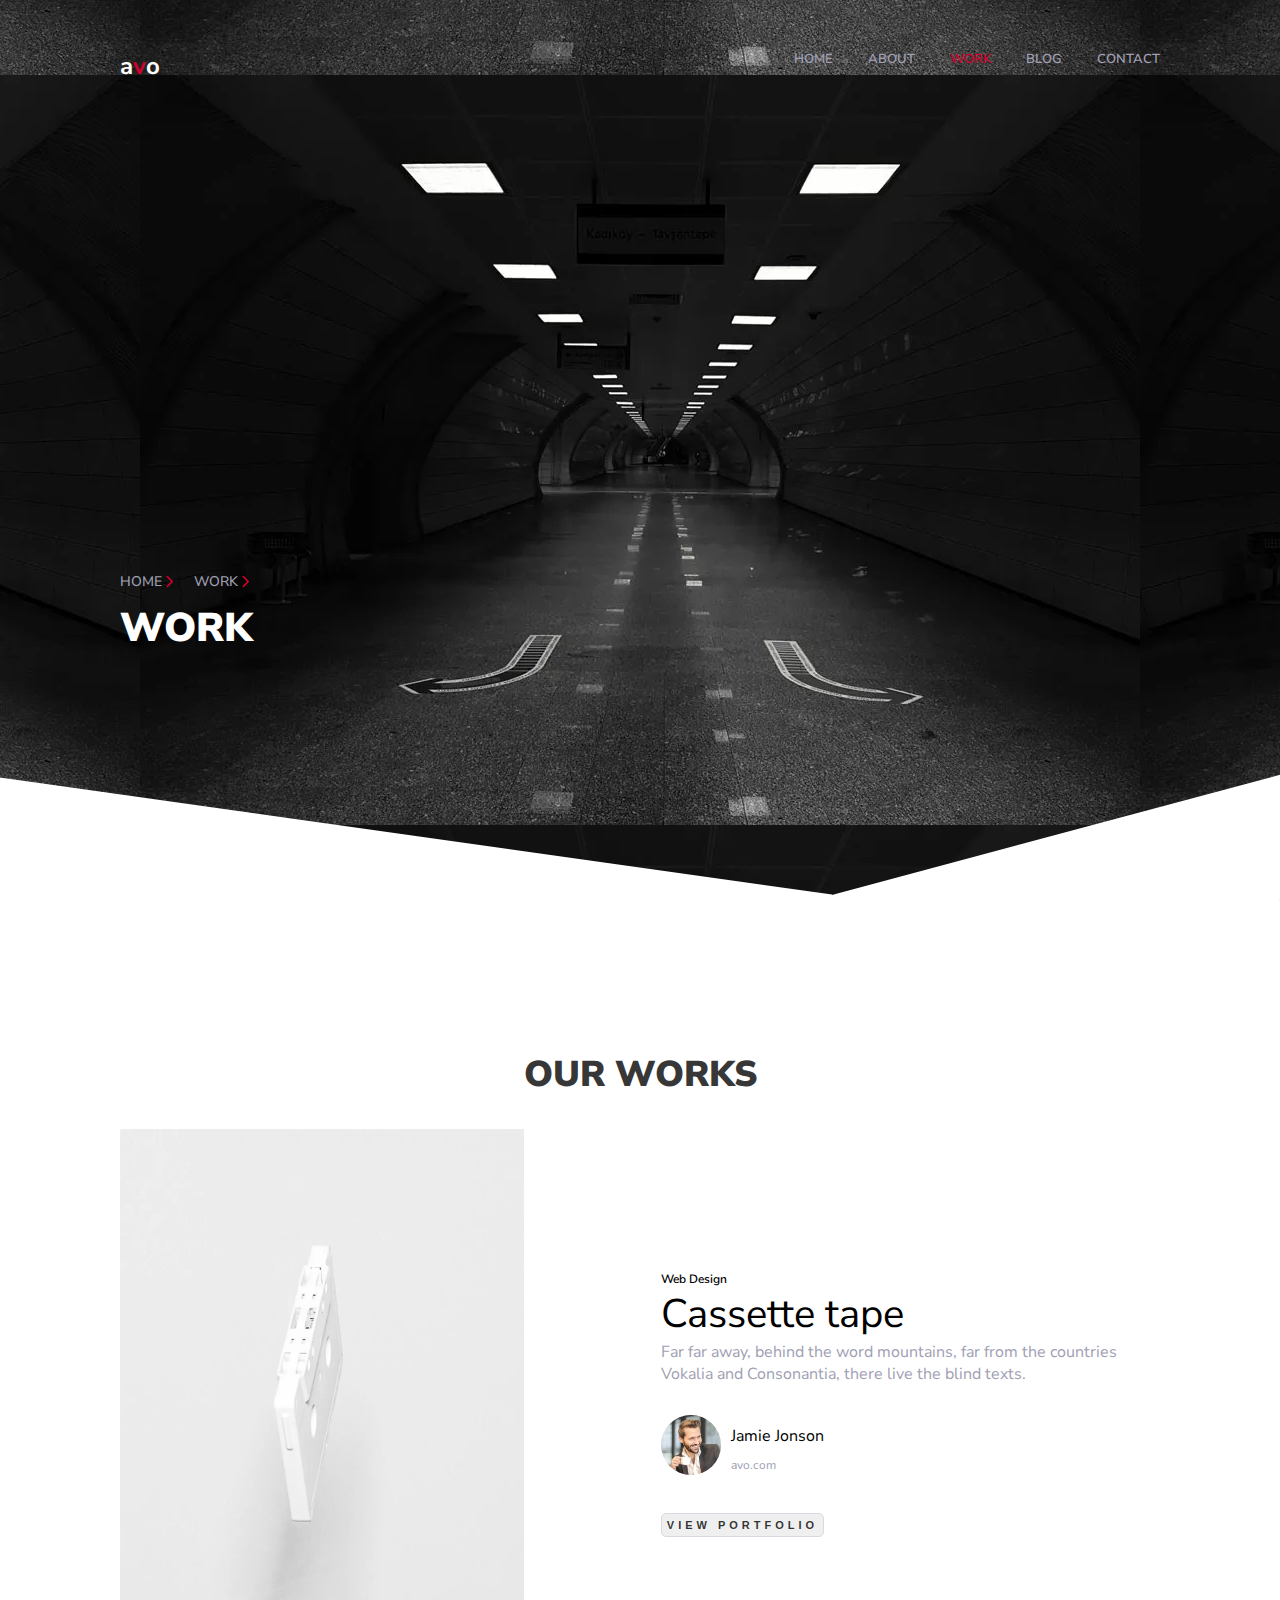
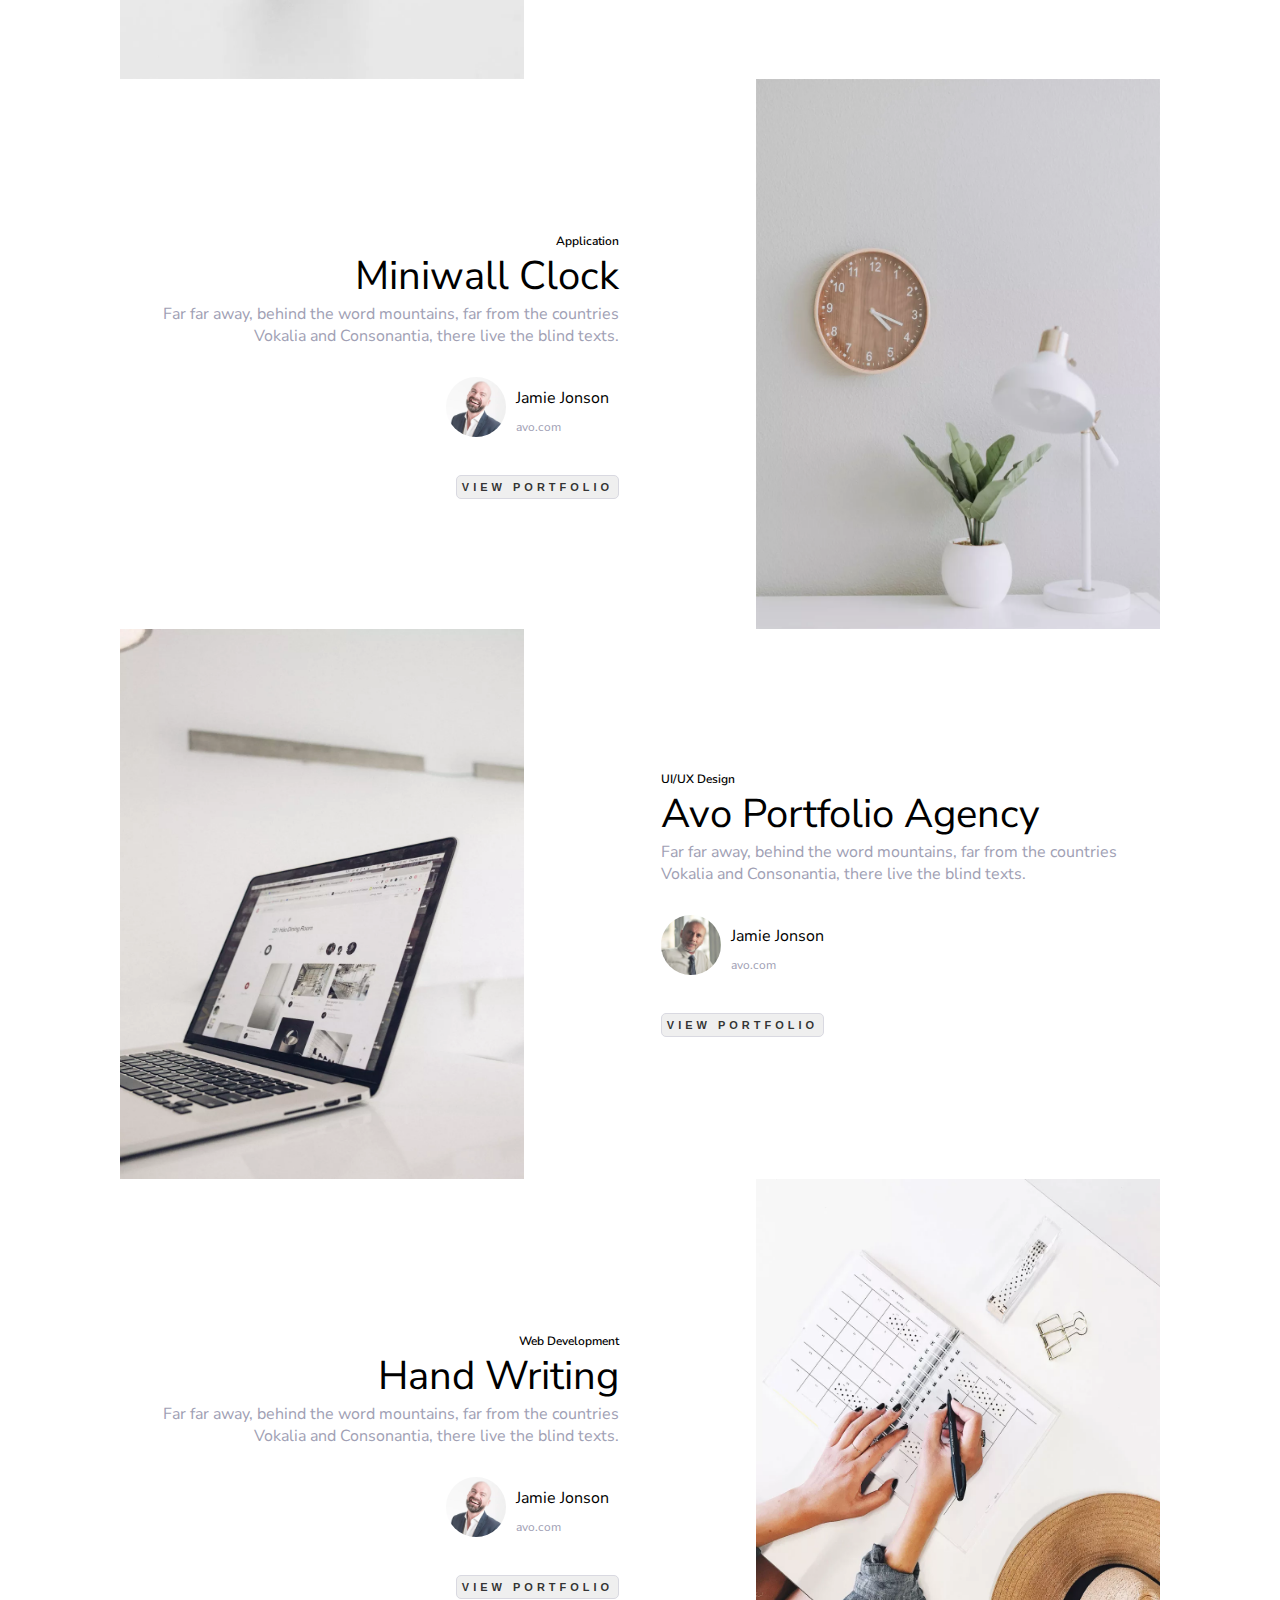
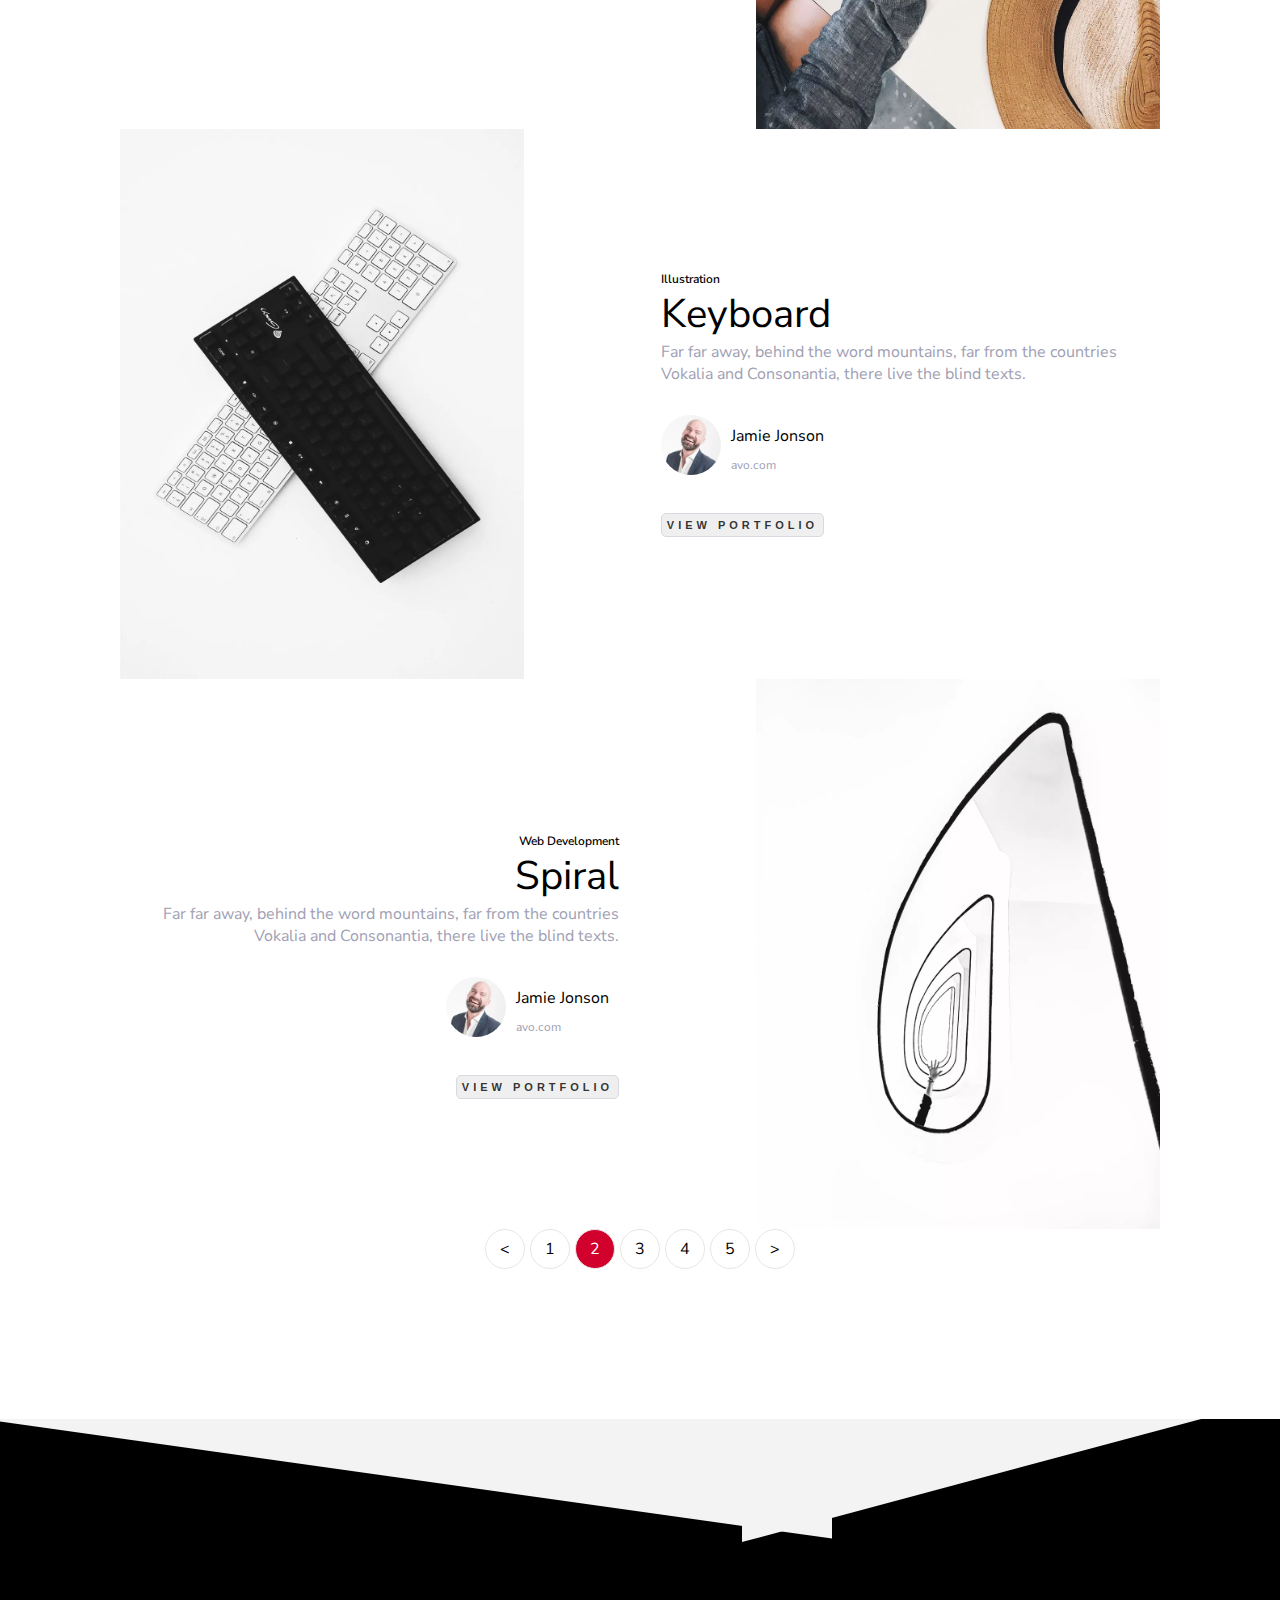
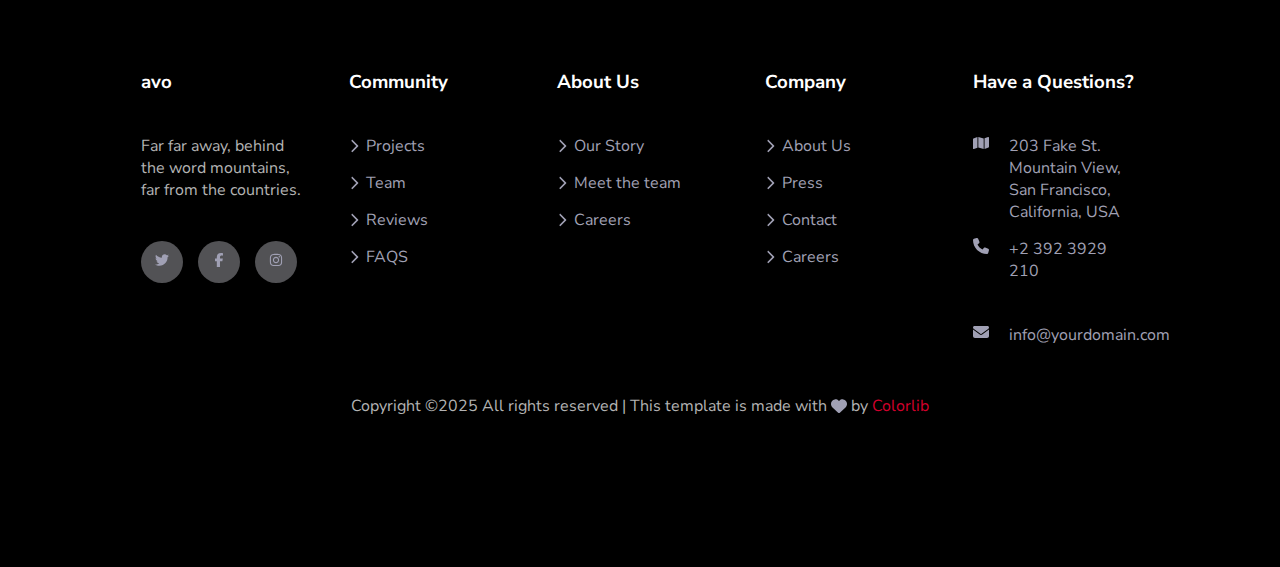
<file: work.html>
<!DOCTYPE html>
<html lang="en">

<head>
    <meta charset="UTF-8">
    <meta name="viewport" content="width=device-width, initial-scale=1.0">
    <title>Avo Free Bootstrap 4 Template by Colorlib</title>
    <link rel="stylesheet" href="/work.css">
    <link rel="stylesheet" href="/utility.css">
    <link rel="preconnect" href="https://fonts.googleapis.com">
    <link rel="preconnect" href="https://fonts.gstatic.com" crossorigin>
    <link
        href="https://fonts.googleapis.com/css2?family=Nunito+Sans:ital,opsz,wght@0,6..12,200..1000;1,6..12,200..1000&display=swap"
        rel="stylesheet">
</head>

<body>

    <div class="upper-portion">
        <nav>
            <div class="logo-nav">
                a<span>v</span>o

            </div>
            <ul class="navbar">
                <li><a class="active-page" href="/index.html">Home</a></li>
                <li><a href="/about.html">About</a></li>
                <li><a href="/work.html">Work</a></li>
                <li><a href="/blog.html">Blog</a></li>
                <li><a href="/contact.html">Contact</a></li>
            </ul>
        </nav>
        <div class="inner-content-upper">
            <div class="left">
                <div>
                    <span>HOME <img src="/assets/chevron-right-solid-red.svg" alt=""></span>
                    <span>WORK<img src="/assets/chevron-right-solid-red.svg" alt="">
                        <div class="arrow-icon"></div>
                    </span>
                </div>
                <h1>Work</h1>

            </div>

        </div>


    </div>
    <nav class="nav-2">
        <div class="logo-nav">
            a<span>v</span>o

        </div>
        <ul class="navbar-2">
            <li><a class="active-page" href="/index.html">Home</a></li>
            <li><a href="/about.html">About</a></li>
            <li><a href="/work.html">Work</a></li>
            <li><a href="/blog.html">Blog</a></li>
            <li><a href="/contact.html">Contact</a></li>
        </ul>
    </nav>

    <div class="work-section">
        <h1 class="work-sec-heading">OUR WORKS</h1>
        <div class="card-one">
            <img class="work-img" src="/assets/work-1.jpg.webp" alt="">
            <div class="content">
                <div class="upper-content">
                    <h3 class="service">Web Design</h3>
                    <h1 class="title">Cassette tape</h1>
                    <div class="desc-card">
                        Far far away, behind the word mountains, far from the countries Vokalia and Consonantia,
                        there
                        live the blind texts.
                    </div>
                </div>
                <div class="profile-card">
                    <img class="person-icon" src="/assets/person_1.jpg.webp" alt="">
                    <div class="r-side-profile-card">
                        <h2 class="person">Jamie Jonson</h2>
                        <span class="site">avo.com</span>
                    </div>
                </div>
                <button class="view-portfolio-btn">VIEW PORTFOLIO</button>
            </div>
        </div>
        <div class="card-two">
            <div class="content">
                <div class="upper-content">
                    <h3 class="service">Application
                    </h3>
                    <h1 class="title"> Miniwall Clock</h1>
                    <div class="desc-card">
                        Far far away, behind the word mountains, far from the countries Vokalia and Consonantia,
                        there
                        live the blind texts.
                    </div>
                </div>
                <div class="profile-card">
                    <img class="person-icon" src="/assets/person_2.jpg.webp" alt="">
                    <div class="r-side-profile-card">
                        <h2 class="person">Jamie Jonson</h2>
                        <span class="site">avo.com</span>
                    </div>
                </div>
                <button class="view-portfolio-btn">VIEW PORTFOLIO</button>
            </div>
            <img class="work-img" src="/assets/work-2.jpg.webp" alt="">
        </div>
        <div class="card-one">
            <img class="work-img" src="/assets/work-3.jpg.webp" alt="">
            <div class="content">
                <div class="upper-content">
                    <h3 class="service">UI/UX Design
                    </h3>
                    <h1 class="title">Avo Portfolio Agency</h1>
                    <div class="desc-card">
                        Far far away, behind the word mountains, far from the countries Vokalia and Consonantia,
                        there
                        live the blind texts.
                    </div>
                </div>
                <div class="profile-card">
                    <img class="person-icon" src="/assets/person_3.jpg.webp" alt="">
                    <div class="r-side-profile-card">
                        <h2 class="person">Jamie Jonson</h2>
                        <span class="site">avo.com</span>
                    </div>
                </div>
                <button class="view-portfolio-btn">VIEW PORTFOLIO</button>
            </div>
        </div>
        <div class="card-two">
            <div class="content">
                <div class="upper-content">
                    <h3 class="service">Web Development
                    </h3>
                    <h1 class="title"> Hand Writing</h1>
                    <div class="desc-card">
                        Far far away, behind the word mountains, far from the countries Vokalia and Consonantia,
                        there
                        live the blind texts.
                    </div>
                </div>
                <div class="profile-card">
                    <img class="person-icon" src="/assets/person_2.jpg.webp" alt="">
                    <div class="r-side-profile-card">
                        <h2 class="person">Jamie Jonson</h2>
                        <span class="site">avo.com</span>
                    </div>
                </div>
                <button class="view-portfolio-btn">VIEW PORTFOLIO</button>
            </div>
            <img class="work-img" src="/assets/work-4.jpg.webp" alt="">
        </div>
        <div class="card-one">
            <img class="work-img" src="/assets/work-5.jpg.webp" alt="">
            <div class="content">
                <div class="upper-content">
                    <h3 class="service">Illustration
                    </h3>
                    <h1 class="title"> Keyboard</h1>
                    <div class="desc-card">
                        Far far away, behind the word mountains, far from the countries Vokalia and Consonantia,
                        there
                        live the blind texts.
                    </div>
                </div>
                <div class="profile-card">
                    <img class="person-icon" src="/assets/person_2.jpg.webp" alt="">
                    <div class="r-side-profile-card">
                        <h2 class="person">Jamie Jonson</h2>
                        <span class="site">avo.com</span>
                    </div>
                </div>
                <button class="view-portfolio-btn">VIEW PORTFOLIO</button>
            </div>
        </div>
        <div class="card-two">
            <div class="content">
                <div class="upper-content">
                    <h3 class="service">Web Development
                    </h3>
                    <h1 class="title"> Spiral</h1>
                    <div class="desc-card">
                        Far far away, behind the word mountains, far from the countries Vokalia and Consonantia,
                        there
                        live the blind texts.
                    </div>
                </div>
                <div class="profile-card">
                    <img class="person-icon" src="/assets/person_2.jpg.webp" alt="">
                    <div class="r-side-profile-card">
                        <h2 class="person">Jamie Jonson</h2>
                        <span class="site">avo.com</span>
                    </div>
                </div>
                <button class="view-portfolio-btn">VIEW PORTFOLIO</button>
            </div>
            <img class="work-img" src="/assets/work-6.jpg.webp" alt="">
        </div>
        <ul class="change-btns">
            <li>&lt;</li>
            <li>1</li>
            <li class="active">2</li>
            <li>3</li>
            <li>4</li>
            <li>5</li>
            <li>&gt;</li>
        </ul>
    </div>

    <footer>
        <div class="footer">
            <div class="avo">
                <h3>avo</h3>
                <p>Far far away, behind the word mountains, far from the countries.</p>
                <div class="footer-first-icons">
                    <span> <img src="/assets/twitter-brands-solid.svg" alt=""></span>
                    <span> <img src="/assets/facebook-f-brands-solid.svg" alt=""></span>
                    <span> <img src="/assets/instagram-brands-solid.svg" alt=""></span>
                </div>
            </div>
            <div class="community">
                <h3>Community</h3>
                <ul>
                    <li><img src="/assets/chevron-right-solid.svg" alt="">Projects</li>
                    <li><img src="/assets/chevron-right-solid.svg" alt="">Team</li>
                    <li><img src="/assets/chevron-right-solid.svg" alt="">Reviews</li>
                    <li><img src="/assets/chevron-right-solid.svg" alt="">FAQS</li>
                </ul>
            </div>
            <div class="about-us">
                <h3>About Us</h3>
                <ul>
                    <li><img src="/assets/chevron-right-solid.svg" alt="">Our Story</li>
                    <li><img src="/assets/chevron-right-solid.svg" alt="">Meet the team</li>
                    <li><img src="/assets/chevron-right-solid.svg" alt="">Careers</li>
                </ul>
            </div>
            <div class="company">
                <h3>Company</h3>
                <ul>
                    <li><img src="/assets/chevron-right-solid.svg" alt=""> About Us</li>
                    <li><img src="/assets/chevron-right-solid.svg" alt="">Press</li>
                    <li><img src="/assets/chevron-right-solid.svg" alt="">Contact</li>
                    <li><img src="/assets/chevron-right-solid.svg" alt="">Careers</li>
                </ul>
            </div>
            <div class="question">
                <h3>Have a Questions?</h3>
                <ul>
                    <li><img src="/assets/map-solid.svg" alt="">203 Fake St. Mountain View, San Francisco,
                        California,
                        USA
                    </li>
                    <li><img src="/assets/phone-solid.svg" alt="">+2 392 3929 210</li>
                    <li><img src="/assets/envelope-solid.svg" alt=""> info@yourdomain.com</li>
                </ul>
            </div>
        </div>
        <div class="copyright">
            Copyright ©2025 All rights reserved | This template is made with <img src="/assets/heart-solid.svg" alt="">
            by <span> Colorlib</span>
        </div>
    </footer>
    <script src="/javascript/require.js"></script>
</body>

</html>
</file>
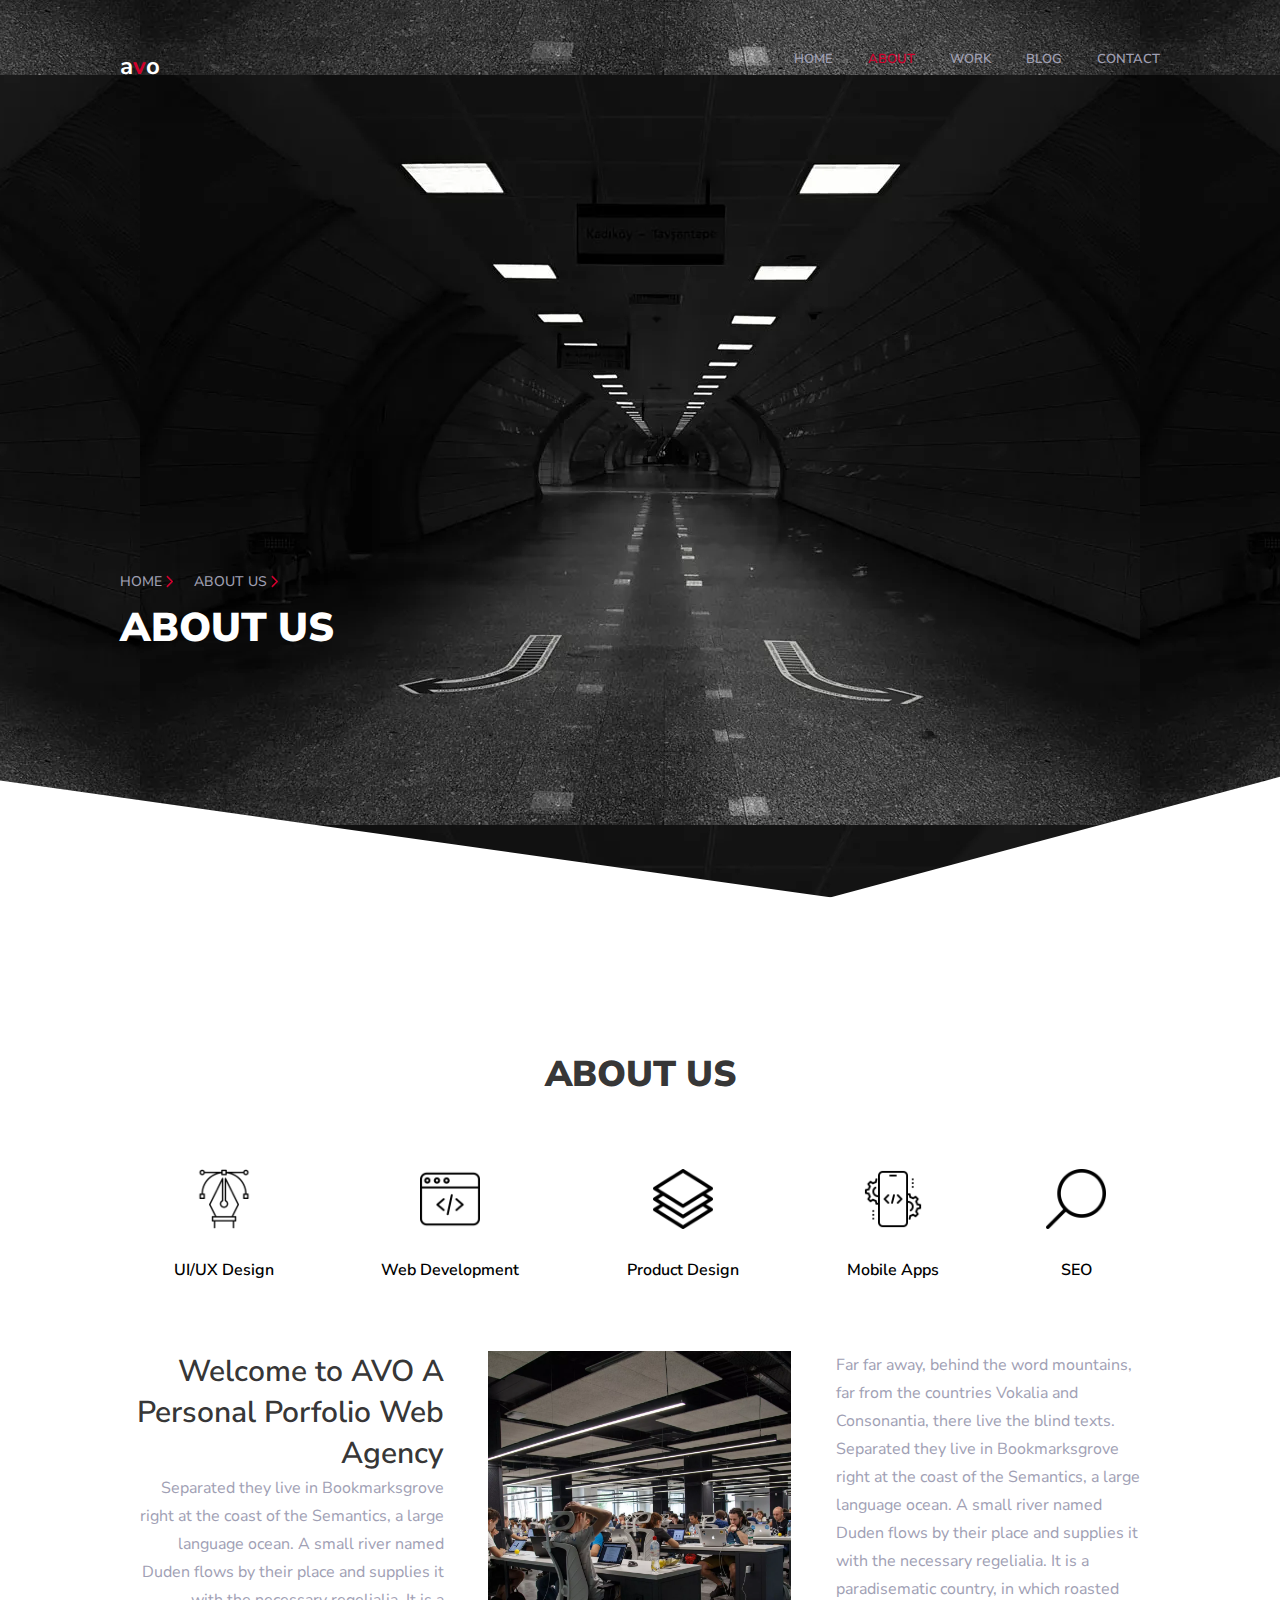
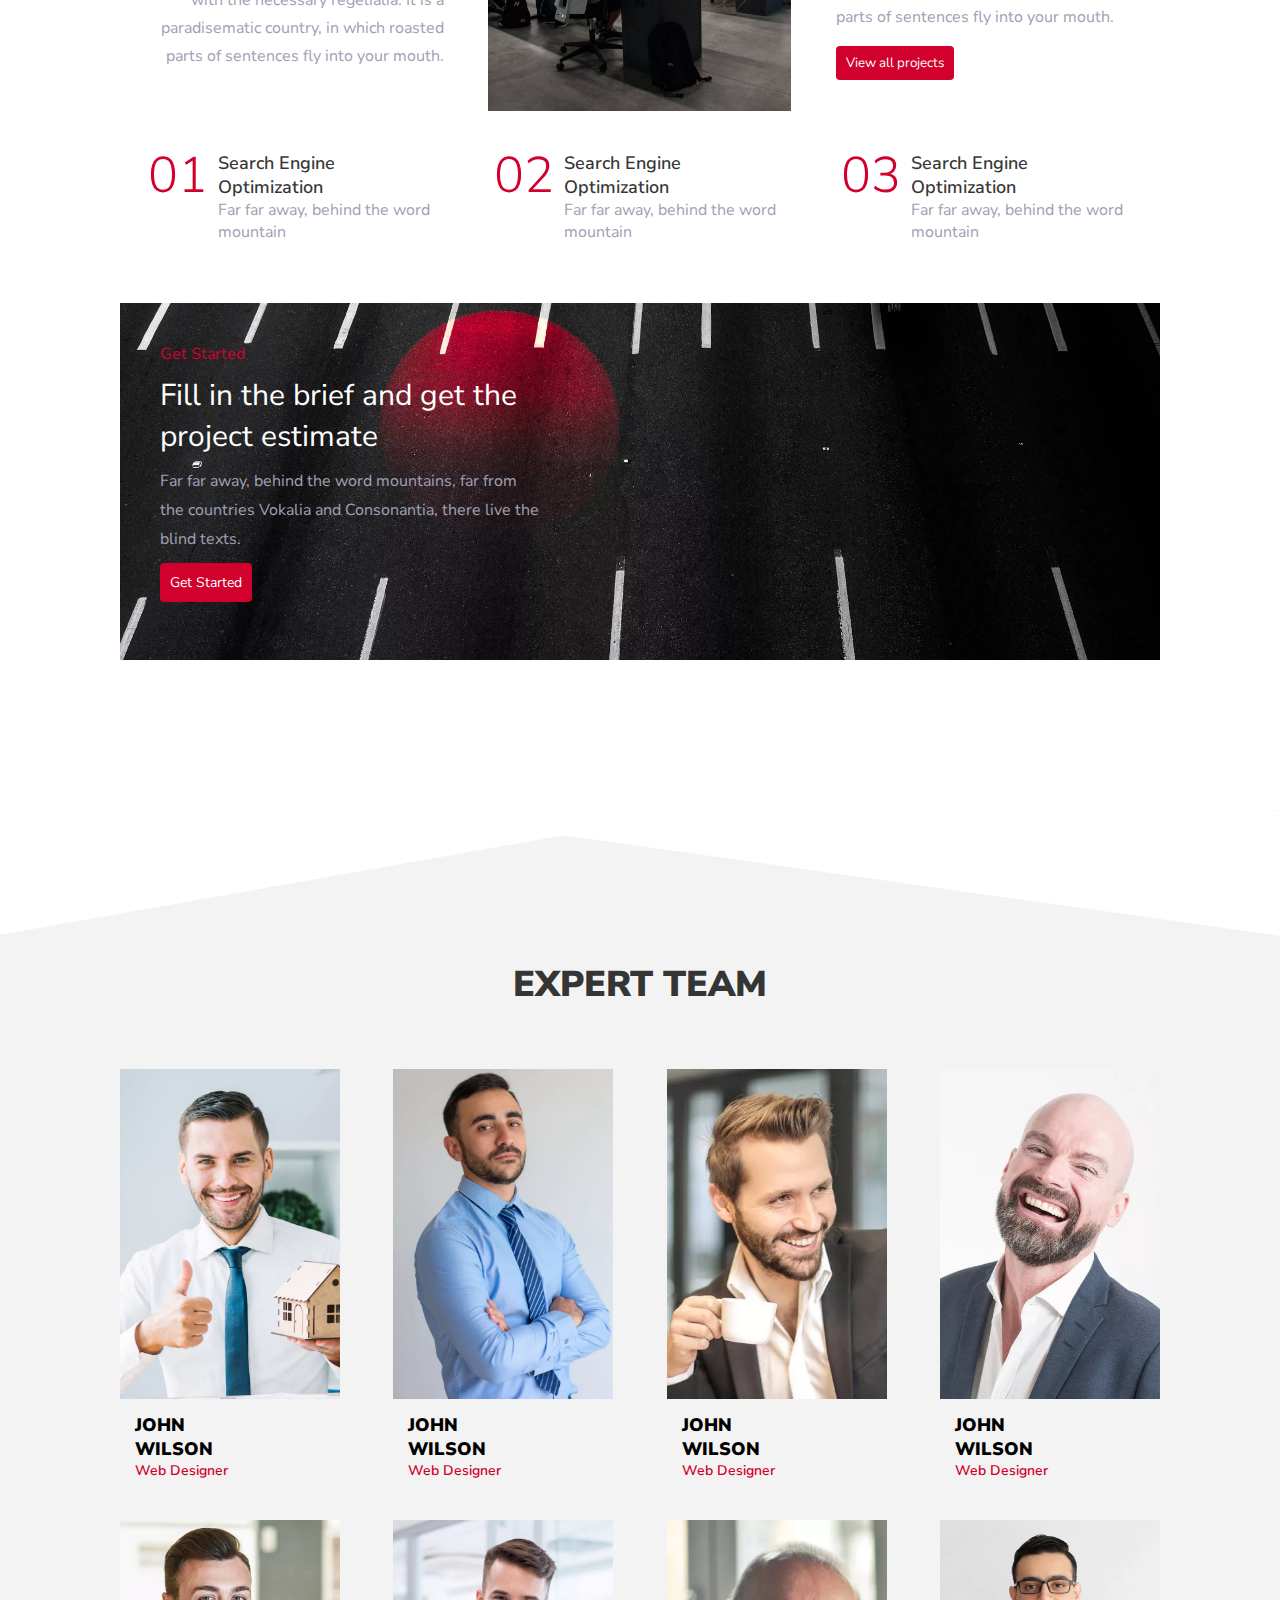
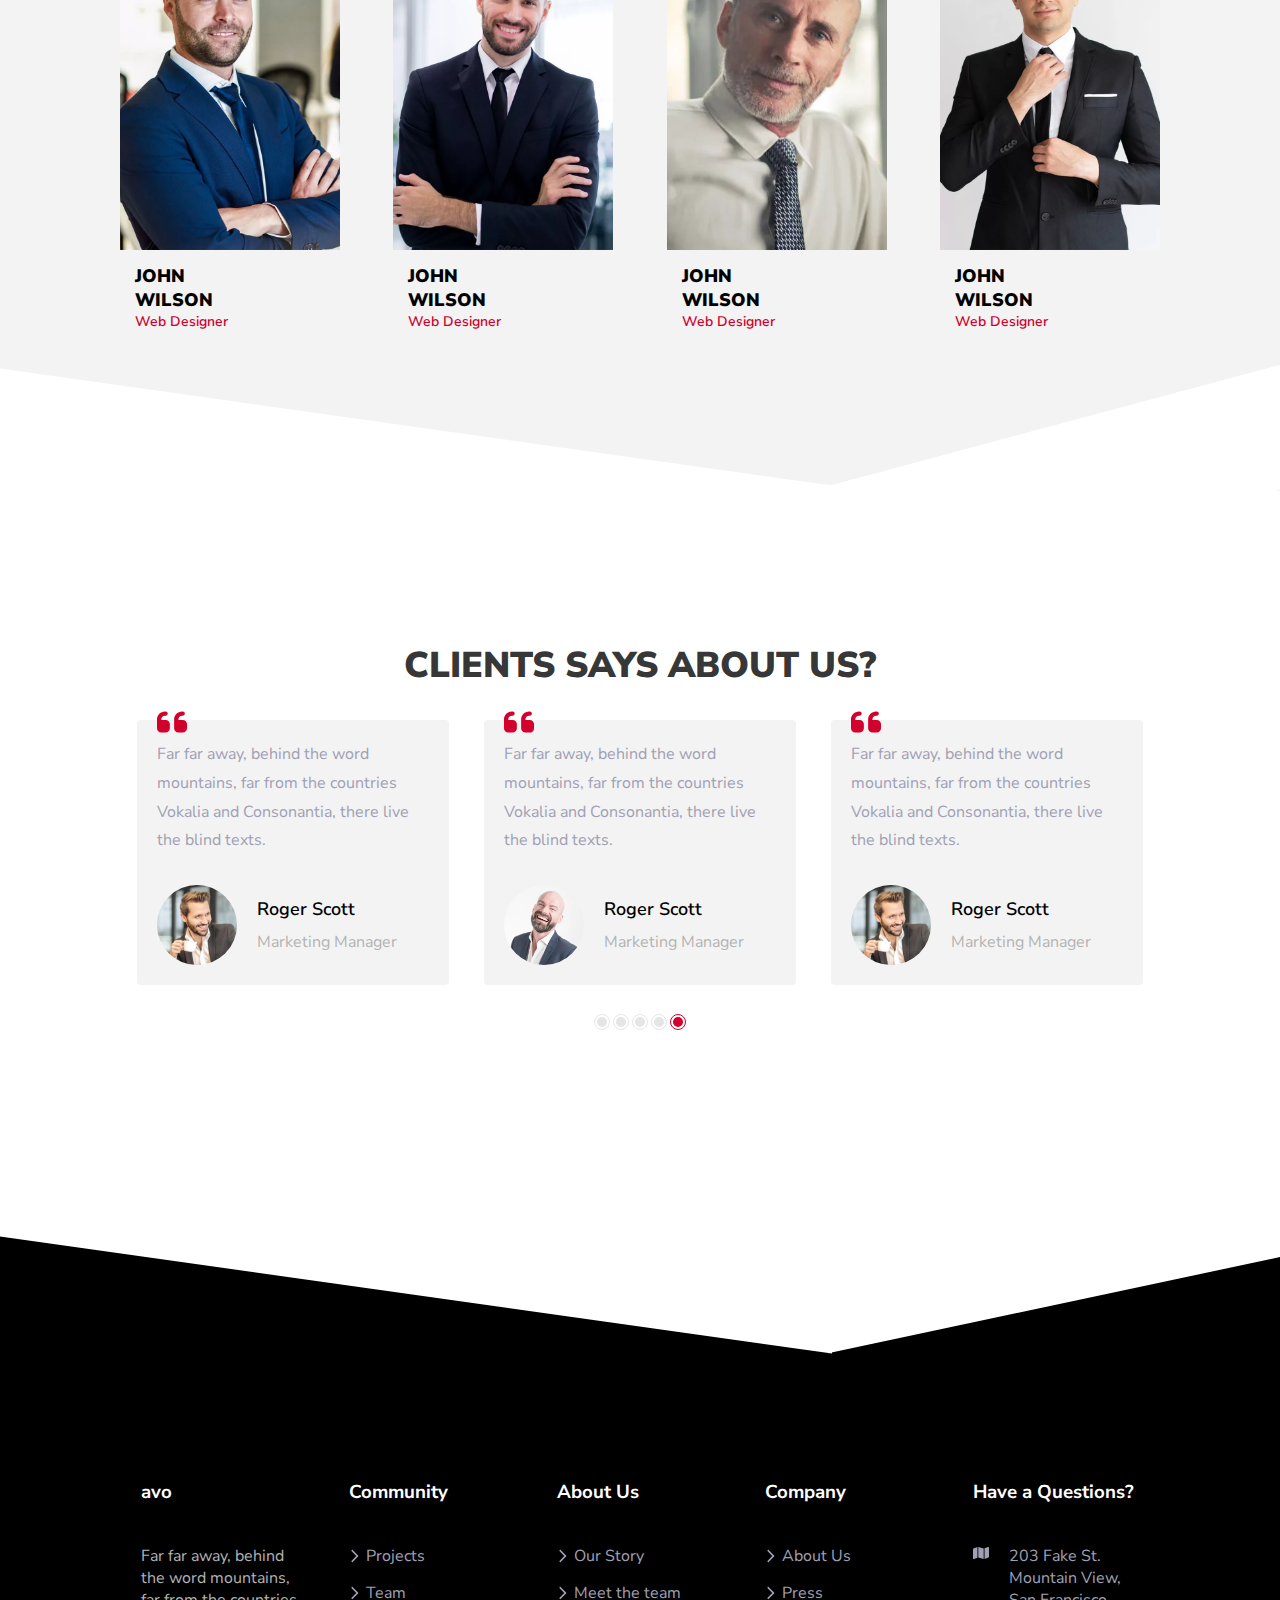
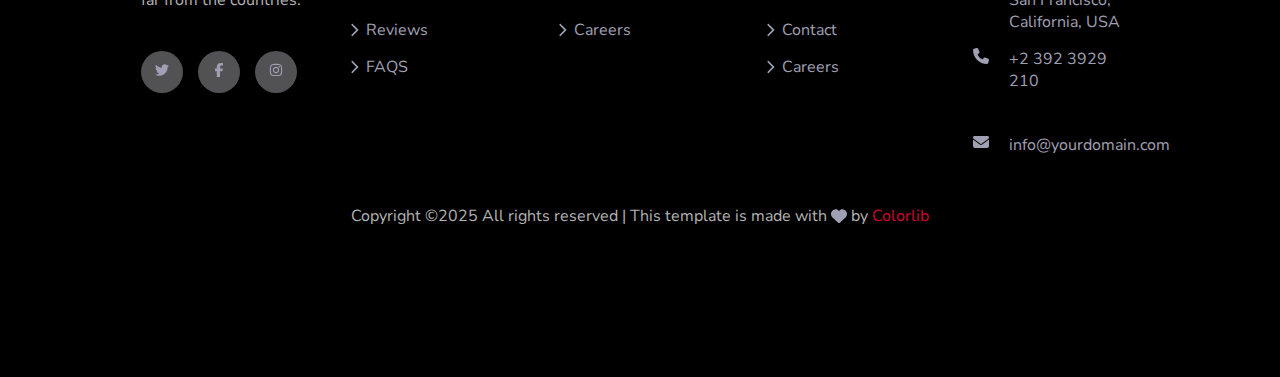
<file: html/About/about.html>
<!DOCTYPE html>
<html lang="en">

<head>
    <meta charset="UTF-8">
    <meta name="viewport" content="width=device-width, initial-scale=1.0">
    <title>Avo Free Bootstrap 4 Template by Colorlib</title>
    <link rel="stylesheet" href="/styles/about.css">
    <link rel="stylesheet" href="/styles/utility.css">
    <link rel="preconnect" href="https://fonts.googleapis.com">
    <link rel="preconnect" href="https://fonts.gstatic.com" crossorigin>
    <link
        href="https://fonts.googleapis.com/css2?family=Nunito+Sans:ital,opsz,wght@0,6..12,200..1000;1,6..12,200..1000&display=swap"
        rel="stylesheet">
</head>

<body>

    <div class="upper-portion">
        <nav>
            <div class="logo-nav">
                a<span>v</span>o

            </div>
            <ul class="navbar">
                <li><a class="active-page" href="/html/Home/index.html">Home</a></li>
                <li><a href="/html/About/about.html">About</a></li>
                <li><a href="/html/Work/work.html">Work</a></li>
                <li><a href="/html/Blog/blog.html">Blog</a></li>
                <li><a href="/html/Contact/contact.html">Contact</a></li>
            </ul>
        </nav>
        <div class="inner-content-upper">
            <div class="left">
                <div>
                    <span>HOME <img src="/assets/chevron-right-solid-red.svg" alt=""></span>
                    <span>ABOUT US <img src="/assets/chevron-right-solid-red.svg" alt="">
                        <div class="arrow-icon"></div>
                    </span>
                </div>
                <h1>About Us</h1>

            </div>

        </div>


    </div>
    <nav class="nav-2">
        <div class="logo-nav">
            a<span>v</span>o

        </div>
        <ul class="navbar-2">
            <li><a class="active-page" href="/html/Home/index.html">Home</a></li>
            <li><a href="/html/About/about.html">About</a></li>
            <li><a href="/html/Work/work.html">Work</a></li>
            <li><a href="/html/Blog/blog.html">Blog</a></li>
            <li><a href="/html/Contact/contact.html">Contact</a></li>
        </ul>
    </nav>



    <div class="about-us-section">
        <h1>ABOUT US</h1>
        <div class="services">
            <div class="one-ser">
                <img class="pic-ser" src="/assets/pen-tool.png" alt="">
                <div class="desc-one">UI/UX Design</div>
            </div>
            <div class="one-ser">
                <img class="pic-ser" src="/assets/web-programming.png" alt="">
                <div class="desc-one">
                    Web Development</div>
            </div>
            <div class="one-ser">
                <img class="pic-ser" src="/assets/layer.png" alt="">
                <div class="desc-one">Product Design</div>
            </div>
            <div class="one-ser">
                <img class="pic-ser" src="/assets/mobile-development.png" alt="">
                <div class="desc-one">Mobile Apps</div>
            </div>
            <div class="one-ser">
                <img class="pic-ser" src="/assets/search.png" alt="">
                <div class="desc-one">SEO</div>
            </div>
        </div>
        <div class="lower-about">
            <div class="left-content">
                <h2>Welcome to AVO A Personal Porfolio Web Agency
                </h2>
                <p>Separated they live in Bookmarksgrove right at the coast of the Semantics, a large language
                    ocean. A
                    small river named Duden flows by their place and supplies it with the necessary regelialia. It
                    is a
                    paradisematic country, in which roasted parts of sentences fly into your mouth.</p>
            </div>
            <img class="lower-about-img" src="/assets/about.jpg.webp" alt="">
            <div class="right-content">
                <p>Far far away, behind the word mountains, far from the countries Vokalia and Consonantia, there
                    live
                    the blind texts. Separated they live in Bookmarksgrove right at the coast of the Semantics, a
                    large
                    language ocean. A small river named Duden flows by their place and supplies it with the
                    necessary
                    regelialia. It is a paradisematic country, in which roasted parts of sentences fly into your
                    mouth.
                </p>
                <button class="about-portion-button">View all projects</button>
            </div>
        </div>
        <div class="last-about">
            <div class="in-last-about">
                <div class="number">01</div>
                <div class="about-desc-title">
                    <div class="title">
                        Search Engine Optimization
                    </div>
                    <div class="desc">Far far away, behind the word mountain</div>
                </div>
            </div>
            <div class="in-last-about">
                <div class="number">02</div>
                <div class="about-desc-title">
                    <div class="title">
                        Search Engine Optimization
                    </div>
                    <div class="desc">Far far away, behind the word mountain</div>
                </div>
            </div>
            <div class="in-last-about">
                <div class="number">03</div>
                <div class="about-desc-title">
                    <div class="title">
                        Search Engine Optimization
                    </div>
                    <div class="desc">Far far away, behind the word mountain</div>
                </div>
            </div>
        </div>
        <div class="comments-lower-bg">
            <div>
                <span>Get Started</span>
                <h2>Fill in the brief and get the project estimate</h2>
                <p>Far far away, behind the word mountains, far from the countries Vokalia and Consonantia, there
                    live
                    the
                    blind texts.</p>
                <button class="comments-lower-btn">Get Started</button>
            </div>
        </div>
    </div>
    <div class="work-section">
        <h1 class="work-sec-heading">EXPERT TEAM</h1>
        <div class="cards">
            <div class="card">
                <img src="/assets/team-1.jpg.webp" alt="">
                <div>
                    <h3>JOHN <br> WILSON</h3>
                    <span>Web Designer</span>
                </div>
            </div>
            <div class="card">
                <img src="/assets/team-2.jpg.webp" alt="">
                <div>
                    <h3>JOHN <br> WILSON</h3>
                    <span>Web Designer</span>
                </div>
            </div>
            <div class="card">
                <img src="/assets/person_1.jpg.webp" alt="">
                <div>
                    <h3>JOHN <br> WILSON</h3>
                    <span>Web Designer</span>
                </div>
            </div>
            <div class="card">
                <img src="/assets/person_2.jpg.webp" alt="">
                <div>
                    <h3>JOHN <br> WILSON</h3>
                    <span>Web Designer</span>
                </div>
            </div>
            <div class="card">
                <img src="/assets/team-5.jpg.webp" alt="">
                <div>
                    <h3>JOHN <br> WILSON</h3>
                    <span>Web Designer</span>
                </div>
            </div>
            <div class="card">
                <img src="/assets/team-6.jpg.webp" alt="">
                <div>
                    <h3>JOHN <br> WILSON</h3>
                    <span>Web Designer</span>
                </div>
            </div>

            <div class="card">
                <img src="/assets/person_3.jpg.webp" alt="">
                <div>
                    <h3>JOHN <br> WILSON</h3>
                    <span>Web Designer</span>
                </div>
            </div>
            <div class="card">
                <img src="/assets/team-8.jpg.webp" alt="">
                <div>
                    <h3>JOHN <br> WILSON</h3>
                    <span>Web Designer</span>
                </div>
            </div>
        </div>
    </div>
    <div class="comments">
        <h1 class="comments-heading">Clients Says About Us?</h1>
        <div class="comments-cards">
            <div class="comment-card">
                <div class="quote-icon">
                    <img src="/assets/quote-left-solid.svg" alt="">
                </div>
                <p>Far far away, behind the word mountains, far from the countries Vokalia and Consonantia, there
                    live
                    the blind texts.</p>
                <div class="comment-writer-card">
                    <img src="/assets/person_1.jpg.webp
                    " alt="">
                    <div>
                        <div class="comment-writer-name">
                            Roger Scott
                        </div>
                        <div class="comment-witer-role">
                            Marketing Manager
                        </div>
                    </div>
                </div>
            </div>
            <div class="comment-card">
                <div class="quote-icon">
                    <img src="/assets/quote-left-solid.svg" alt="">
                </div>
                <p>Far far away, behind the word mountains, far from the countries Vokalia and Consonantia, there
                    live
                    the blind texts.</p>
                <div class="comment-writer-card">
                    <img src="/assets/person_2.jpg.webp
                    " alt="">
                    <div>
                        <div class="comment-writer-name">
                            Roger Scott
                        </div>
                        <div class="comment-witer-role">
                            Marketing Manager
                        </div>
                    </div>
                </div>
            </div>
            <div class="comment-card">
                <div class="quote-icon">
                    <img src="/assets/quote-left-solid.svg" alt="">
                </div>
                <p>Far far away, behind the word mountains, far from the countries Vokalia and Consonantia, there
                    live
                    the blind texts.</p>
                <div class="comment-writer-card">
                    <img src="/assets/person_1.jpg.webp
                    " alt="">
                    <div>
                        <div class="comment-writer-name">
                            Roger Scott
                        </div>
                        <div class="comment-witer-role">
                            Marketing Manager
                        </div>
                    </div>
                </div>
            </div>

        </div>
        <div class="comments-dots">
            <div class="comment-dot">

            </div>
            <div class="comment-dot">

            </div>
            <div class="comment-dot">

            </div>
            <div class="comment-dot">

            </div>
            <div class="comment-active-dot">

            </div>

        </div>

    </div>

    <footer>
        <div class="footer">
            <div class="avo">
                <h3>avo</h3>
                <p>Far far away, behind the word mountains, far from the countries.</p>
                <div class="footer-first-icons">
                    <span> <img src="/assets/twitter-brands-solid.svg" alt=""></span>
                    <span> <img src="/assets/facebook-f-brands-solid.svg" alt=""></span>
                    <span> <img src="/assets/instagram-brands-solid.svg" alt=""></span>
                </div>
            </div>
            <div class="community">
                <h3>Community</h3>
                <ul>
                    <li><img src="/assets/chevron-right-solid.svg" alt="">Projects</li>
                    <li><img src="/assets/chevron-right-solid.svg" alt="">Team</li>
                    <li><img src="/assets/chevron-right-solid.svg" alt="">Reviews</li>
                    <li><img src="/assets/chevron-right-solid.svg" alt="">FAQS</li>
                </ul>
            </div>
            <div class="about-us">
                <h3>About Us</h3>
                <ul>
                    <li><img src="/assets/chevron-right-solid.svg" alt="">Our Story</li>
                    <li><img src="/assets/chevron-right-solid.svg" alt="">Meet the team</li>
                    <li><img src="/assets/chevron-right-solid.svg" alt="">Careers</li>
                </ul>
            </div>
            <div class="company">
                <h3>Company</h3>
                <ul>
                    <li><img src="/assets/chevron-right-solid.svg" alt=""> About Us</li>
                    <li><img src="/assets/chevron-right-solid.svg" alt="">Press</li>
                    <li><img src="/assets/chevron-right-solid.svg" alt="">Contact</li>
                    <li><img src="/assets/chevron-right-solid.svg" alt="">Careers</li>
                </ul>
            </div>
            <div class="question">
                <h3>Have a Questions?</h3>
                <ul>
                    <li><img src="/assets/map-solid.svg" alt="">203 Fake St. Mountain View, San Francisco,
                        California,
                        USA
                    </li>
                    <li><img src="/assets/phone-solid.svg" alt="">+2 392 3929 210</li>
                    <li><img src="/assets/envelope-solid.svg" alt=""> info@yourdomain.com</li>
                </ul>
            </div>
        </div>
        <div class="copyright">
            Copyright ©2025 All rights reserved | This template is made with <img src="/assets/heart-solid.svg" alt="">
            by <span> Colorlib</span>
        </div>
    </footer>
    <script src="/javascript/require.js"></script>
</body>

</html>
</file>
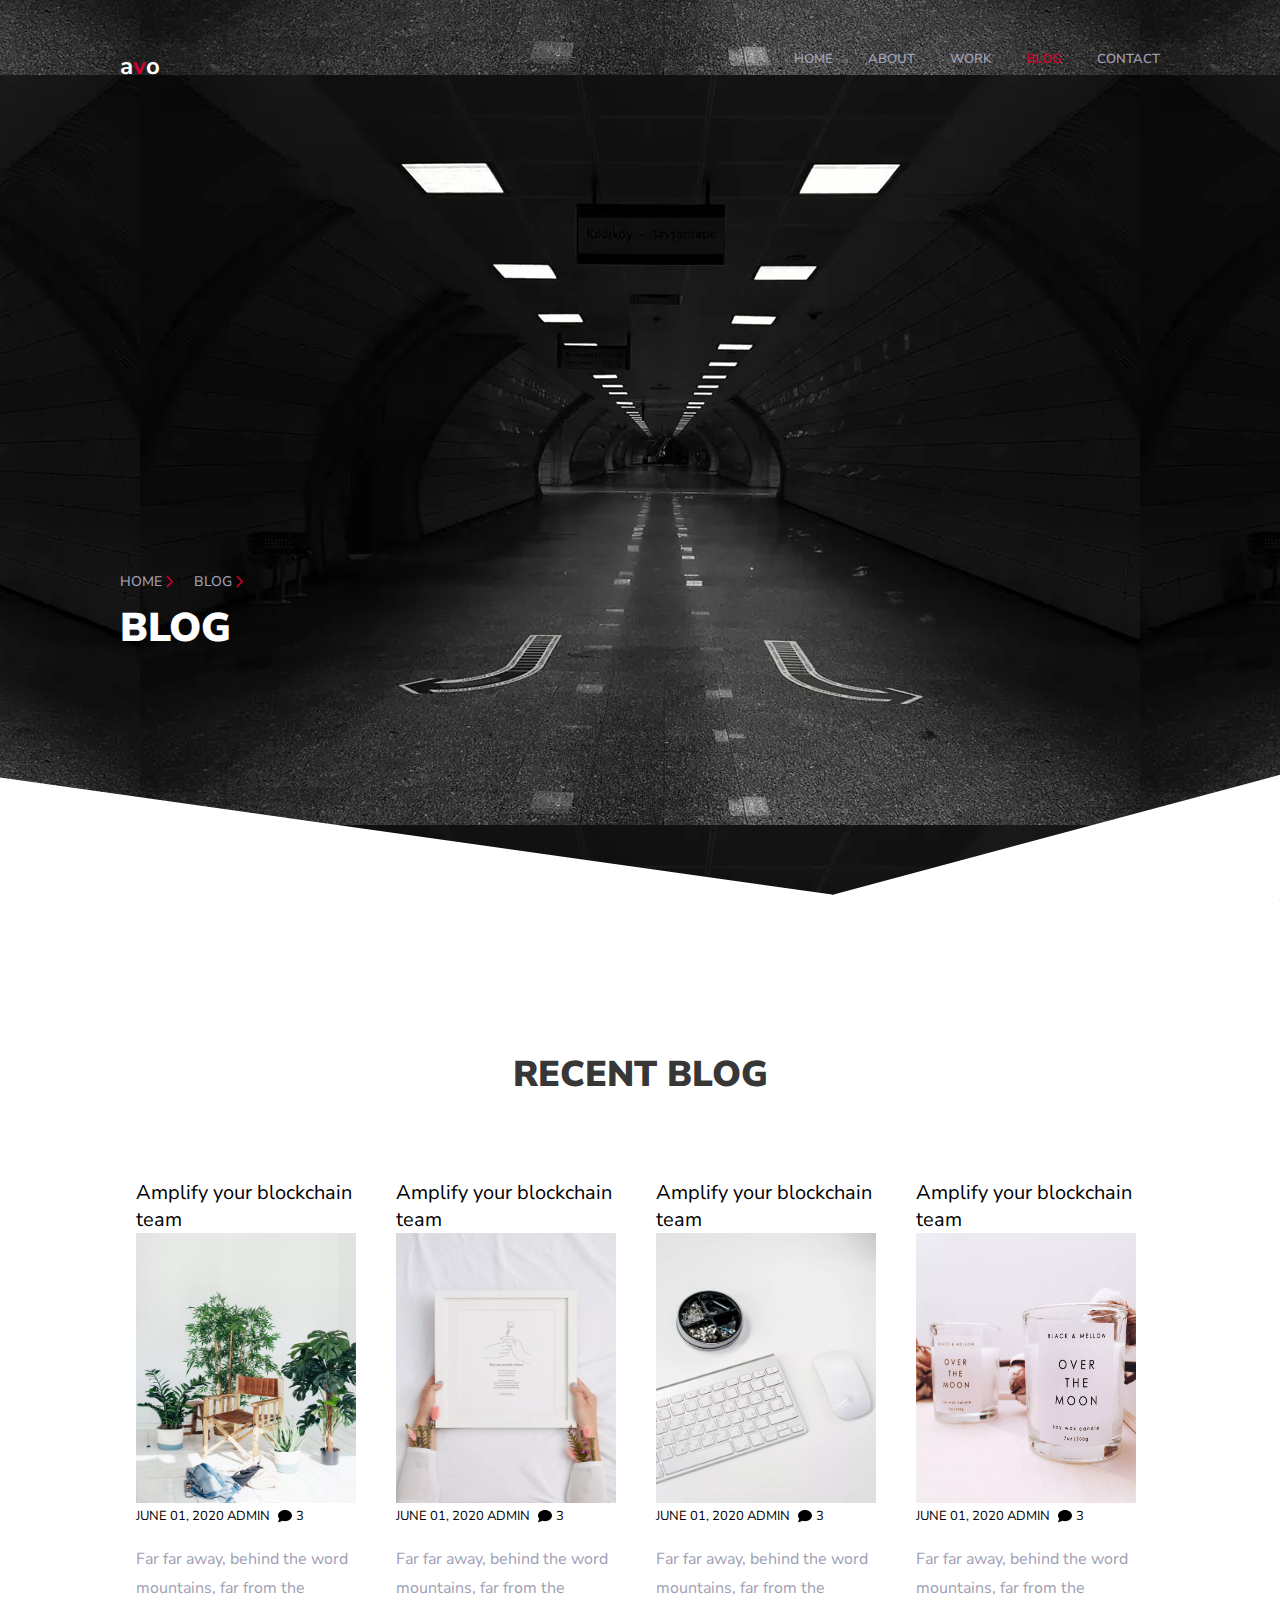
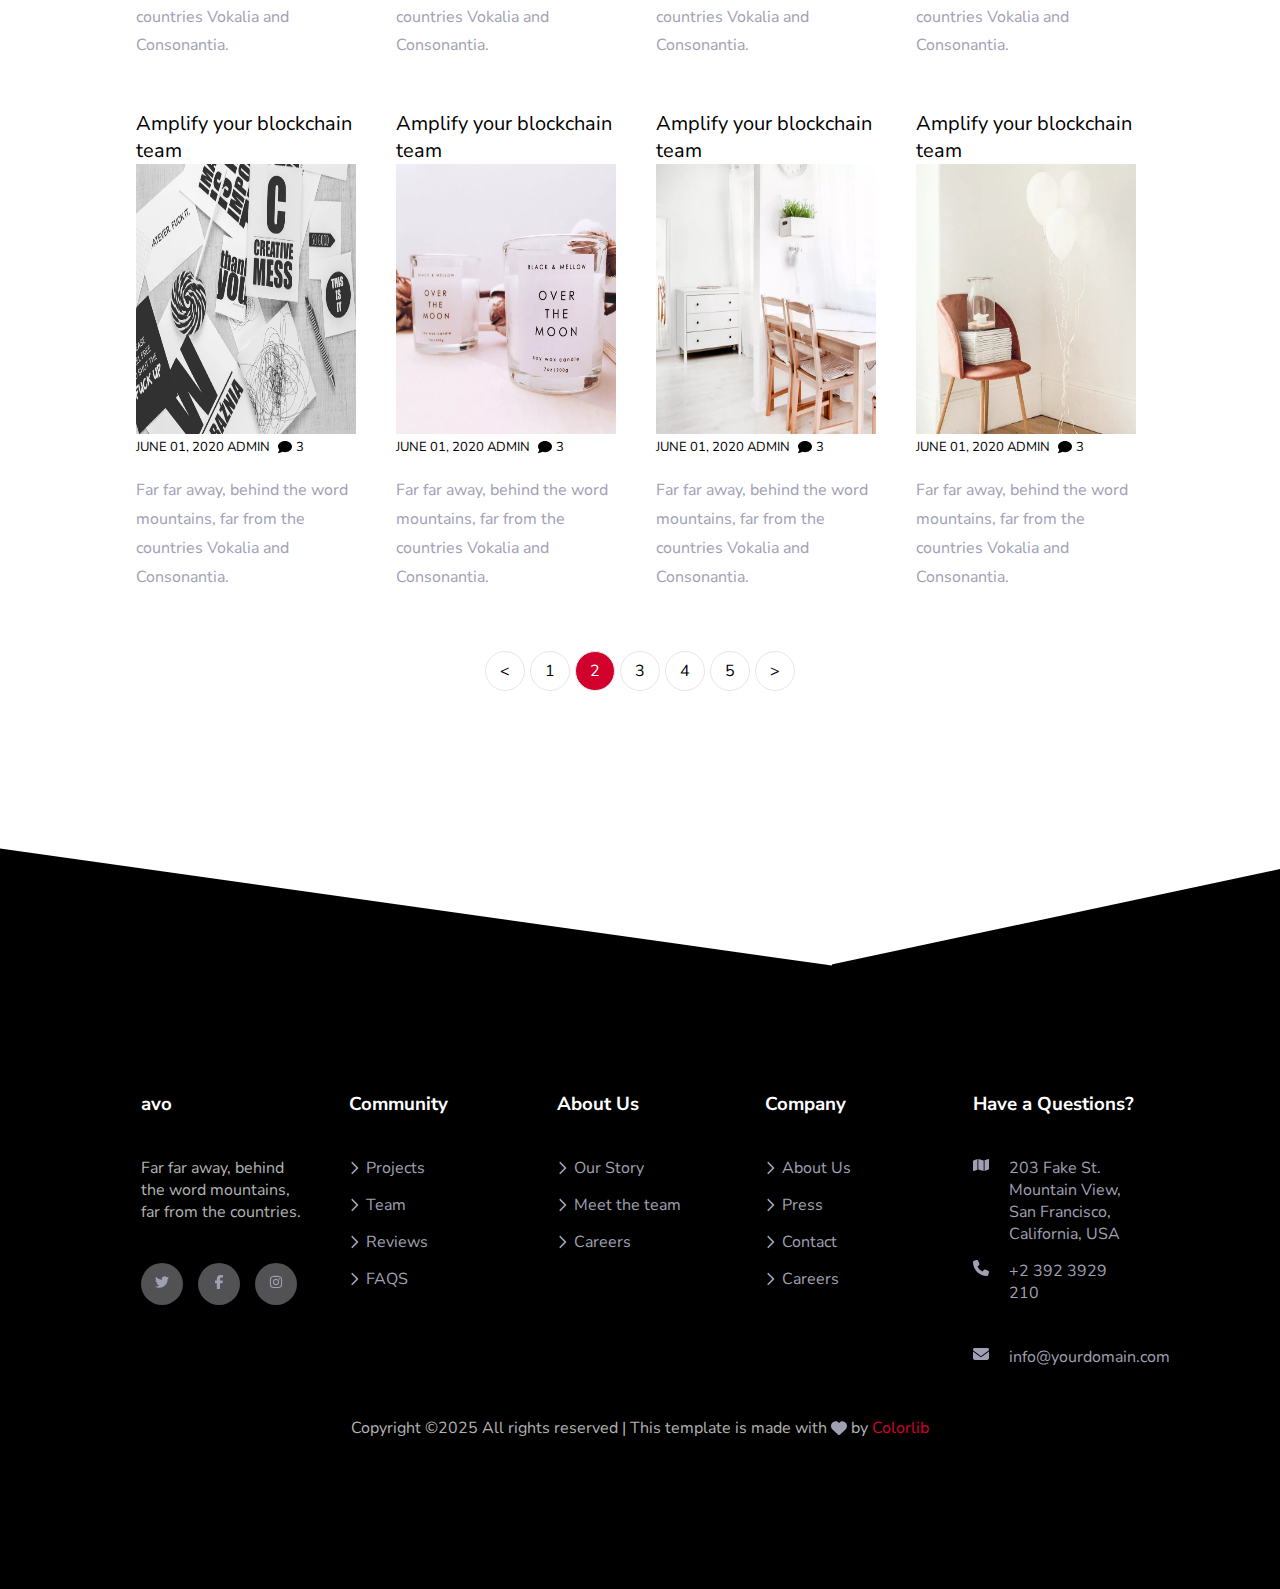
<file: html/Blog/blog.html>
<!DOCTYPE html>
<html lang="en">

<head>
    <meta charset="UTF-8">
    <meta name="viewport" content="width=device-width, initial-scale=1.0">
    <title>Avo Free Bootstrap 4 Template by Colorlib</title>
    <link rel="stylesheet" href="/styles/blog.css">
    <link rel="stylesheet" href="/styles/utility.css">
    <link rel="preconnect" href="https://fonts.googleapis.com">
    <link rel="preconnect" href="https://fonts.gstatic.com" crossorigin>
    <link
        href="https://fonts.googleapis.com/css2?family=Nunito+Sans:ital,opsz,wght@0,6..12,200..1000;1,6..12,200..1000&display=swap"
        rel="stylesheet">
</head>

<body>

    <div class="upper-portion">
        <nav>
            <div class="logo-nav">
                a<span>v</span>o

            </div>
            <ul class="navbar">
                <li><a class="active-page" href="/html/Home/index.html">Home</a></li>
                <li><a href="/html/About/about.html">About</a></li>
                <li><a href="/html/Work/work.html">Work</a></li>
                <li><a href="/html/Blog/blog.html">Blog</a></li>
                <li><a href="/html/Contact/contact.html">Contact</a></li>
            </ul>
        </nav>
        <div class="inner-content-upper">
            <div class="left">
                <div>
                    <span>HOME <img src="/assets/chevron-right-solid-red.svg" alt=""></span>
                    <span>BLOG<img src="/assets/chevron-right-solid-red.svg" alt="">
                        <div class="arrow-icon"></div>
                    </span>
                </div>
                <h1>BLOG</h1>

            </div>

        </div>


    </div>
    <nav class="nav-2">
        <div class="logo-nav">
            a<span>v</span>o

        </div>
        <ul class="navbar-2">
            <li><a class="active-page" href="/html/Home/index.html">Home</a></li>
            <li><a href="/html/About/about.html">About</a></li>
            <li><a href="/html/Work/work.html">Work</a></li>
            <li><a href="/html/Blog/blog.html">Blog</a></li>
            <li><a href="/html/Contact/contact.html">Contact</a></li>
        </ul>
    </nav>

    <div class="blogs-section">
        <h1 class="blogs-heading">Recent Blog</h1>
        <div class="blog-cards">
            <div class="blog-card">
                <div class="blog-card-desc">
                    Amplify your blockchain team
                </div>
                <img class="blog-card-img" src="/assets/image_1.jpg.webp" alt="">
                <span class="date-count">June 01, 2020 Admin<img class="comment-count-icon"
                        src="/assets/comment-solid.svg" alt=""> 3</span>
                <p>Far far away, behind the word mountains, far from the countries Vokalia and Consonantia.</p>
            </div>
            <div class="blog-card">
                <div class="blog-card-desc">
                    Amplify your blockchain team
                </div>
                <img class="blog-card-img" src="/assets/image_2.jpg.webp" alt="">
                <span class="date-count">June 01, 2020 Admin <img class="comment-count-icon"
                        src="/assets/comment-solid.svg" alt=""> 3</span>
                <p>Far far away, behind the word mountains, far from the countries Vokalia and Consonantia.</p>
            </div>
            <div class="blog-card">
                <div class="blog-card-desc">
                    Amplify your blockchain team
                </div>
                <img class="blog-card-img" src="/assets/image_3.jpg.webp" alt="">
                <span class="date-count">June 01, 2020 Admin <img class="comment-count-icon"
                        src="/assets/comment-solid.svg" alt=""> 3</span>
                <p>Far far away, behind the word mountains, far from the countries Vokalia and Consonantia.</p>
            </div>
            <div class="blog-card">
                <div class="blog-card-desc">
                    Amplify your blockchain team
                </div>
                <img class="blog-card-img" src="/assets/image_4.jpg.webp" alt="">
                <span class="date-count">June 01, 2020 Admin <img class="comment-count-icon"
                        src="/assets/comment-solid.svg" alt=""> 3</span>
                <p>Far far away, behind the word mountains, far from the countries Vokalia and Consonantia.</p>
            </div>
            <div class="blog-card">
                <div class="blog-card-desc">
                    Amplify your blockchain team
                </div>
                <img class="blog-card-img" src="/assets/image_5.jpg.webp" alt="">
                <span class="date-count">June 01, 2020 Admin <img class="comment-count-icon"
                        src="/assets/comment-solid.svg" alt=""> 3</span>
                <p>Far far away, behind the word mountains, far from the countries Vokalia and Consonantia.</p>
            </div>
            <div class="blog-card">
                <div class="blog-card-desc">
                    Amplify your blockchain team
                </div>
                <img class="blog-card-img" src="/assets/image_4.jpg.webp" alt="">
                <span class="date-count">June 01, 2020 Admin <img class="comment-count-icon"
                        src="/assets/comment-solid.svg" alt=""> 3</span>
                <p>Far far away, behind the word mountains, far from the countries Vokalia and Consonantia.</p>
            </div>
            <div class="blog-card">
                <div class="blog-card-desc">
                    Amplify your blockchain team
                </div>
                <img class="blog-card-img" src="/assets/image_7.jpg.webp" alt="">
                <span class="date-count">June 01, 2020 Admin <img class="comment-count-icon"
                        src="/assets/comment-solid.svg" alt=""> 3</span>
                <p>Far far away, behind the word mountains, far from the countries Vokalia and Consonantia.</p>
            </div>
            <div class="blog-card">
                <div class="blog-card-desc">
                    Amplify your blockchain team
                </div>
                <img class="blog-card-img" src="/assets/image_8.jpg.webp" alt="">
                <span class="date-count">June 01, 2020 Admin <img class="comment-count-icon"
                        src="/assets/comment-solid.svg" alt=""> 3</span>
                <p>Far far away, behind the word mountains, far from the countries Vokalia and Consonantia.</p>
            </div>
        </div>
        <ul class="change-btns">
            <li>&lt;</li>
            <li>1</li>
            <li class="active">2</li>
            <li>3</li>
            <li>4</li>
            <li>5</li>
            <li>&gt;</li>
        </ul>
    </div>

    <footer>
        <div class="footer">
            <div class="avo">
                <h3>avo</h3>
                <p>Far far away, behind the word mountains, far from the countries.</p>
                <div class="footer-first-icons">
                    <span> <img src="/assets/twitter-brands-solid.svg" alt=""></span>
                    <span> <img src="/assets/facebook-f-brands-solid.svg" alt=""></span>
                    <span> <img src="/assets/instagram-brands-solid.svg" alt=""></span>
                </div>
            </div>
            <div class="community">
                <h3>Community</h3>
                <ul>
                    <li><img src="/assets/chevron-right-solid.svg" alt="">Projects</li>
                    <li><img src="/assets/chevron-right-solid.svg" alt="">Team</li>
                    <li><img src="/assets/chevron-right-solid.svg" alt="">Reviews</li>
                    <li><img src="/assets/chevron-right-solid.svg" alt="">FAQS</li>
                </ul>
            </div>
            <div class="about-us">
                <h3>About Us</h3>
                <ul>
                    <li><img src="/assets/chevron-right-solid.svg" alt="">Our Story</li>
                    <li><img src="/assets/chevron-right-solid.svg" alt="">Meet the team</li>
                    <li><img src="/assets/chevron-right-solid.svg" alt="">Careers</li>
                </ul>
            </div>
            <div class="company">
                <h3>Company</h3>
                <ul>
                    <li><img src="/assets/chevron-right-solid.svg" alt=""> About Us</li>
                    <li><img src="/assets/chevron-right-solid.svg" alt="">Press</li>
                    <li><img src="/assets/chevron-right-solid.svg" alt="">Contact</li>
                    <li><img src="/assets/chevron-right-solid.svg" alt="">Careers</li>
                </ul>
            </div>
            <div class="question">
                <h3>Have a Questions?</h3>
                <ul>
                    <li><img src="/assets/map-solid.svg" alt="">203 Fake St. Mountain View, San Francisco,
                        California,
                        USA
                    </li>
                    <li><img src="/assets/phone-solid.svg" alt="">+2 392 3929 210</li>
                    <li><img src="/assets/envelope-solid.svg" alt=""> info@yourdomain.com</li>
                </ul>
            </div>
        </div>
        <div class="copyright">
            Copyright ©2025 All rights reserved | This template is made with <img src="/assets/heart-solid.svg" alt="">
            by <span> Colorlib</span>
        </div>
    </footer>
    <script src="/javascript/require.js"></script>
</body>

</html>
</file>
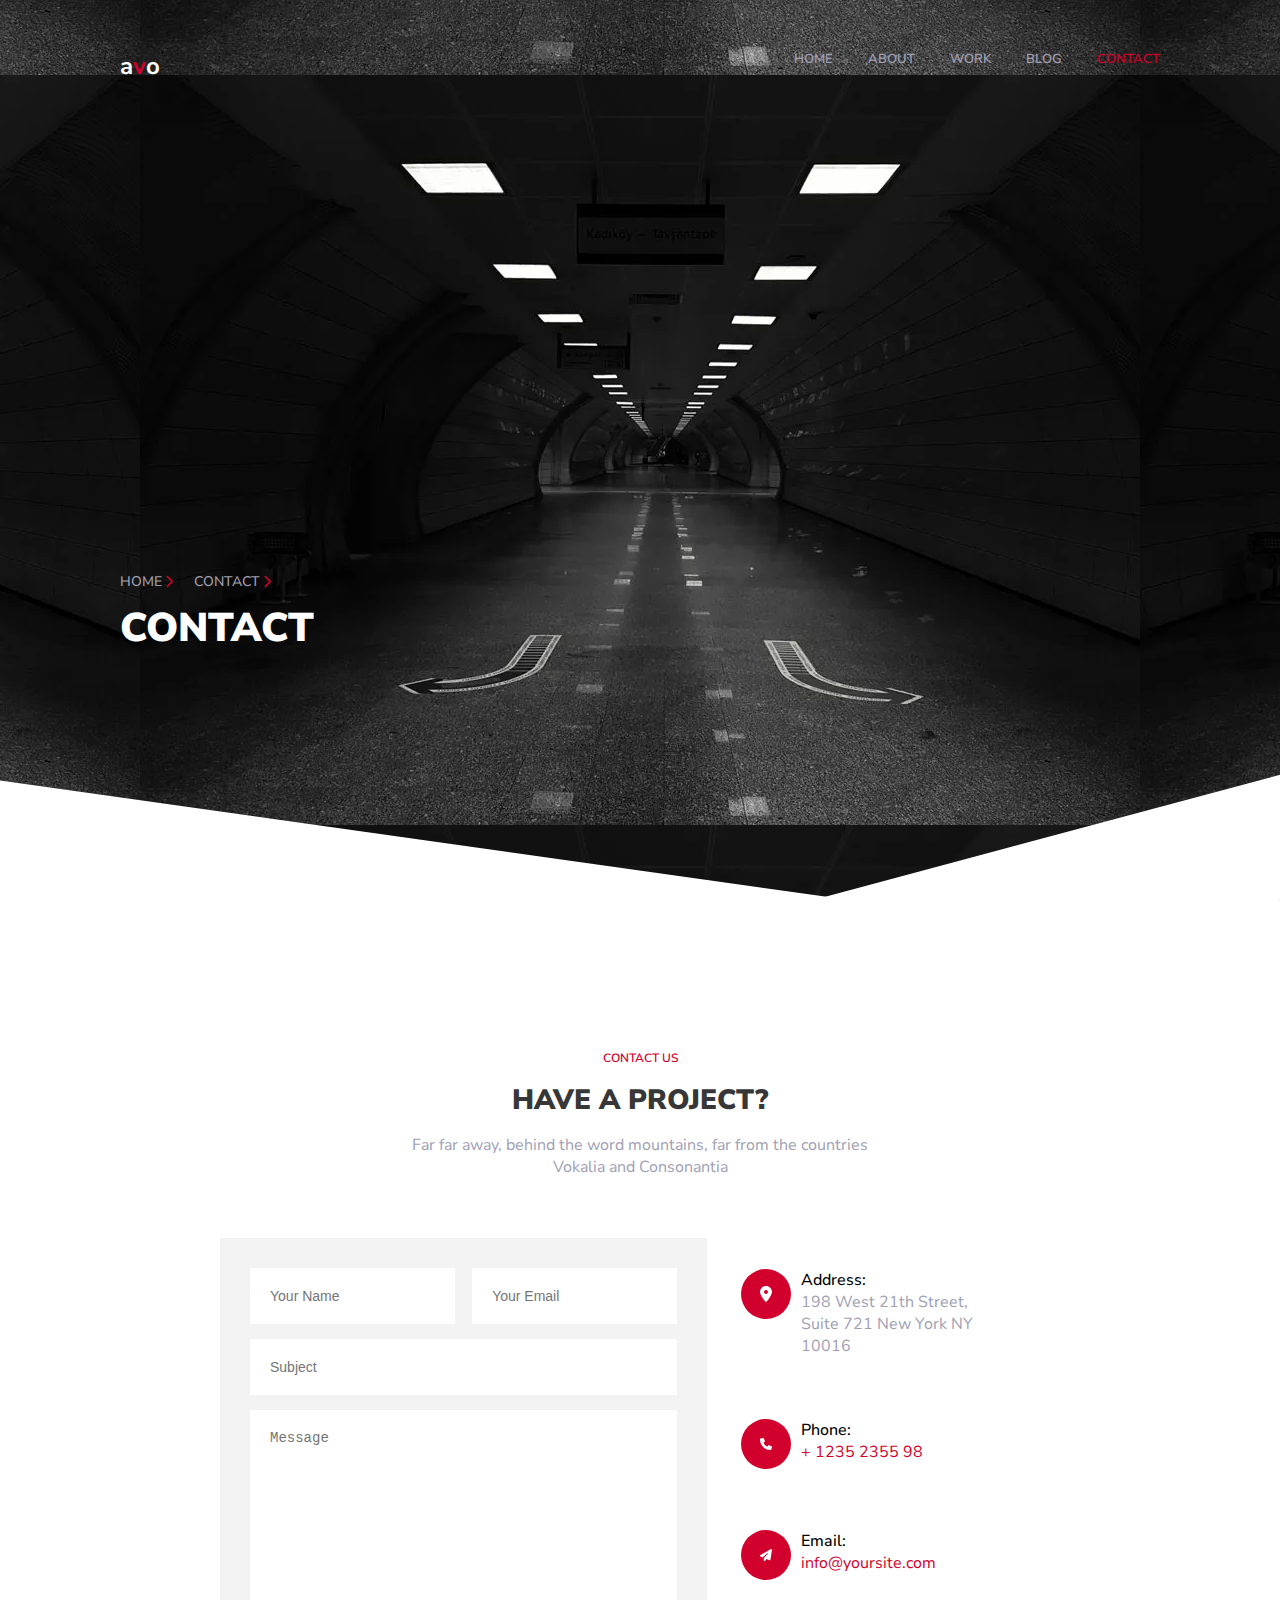
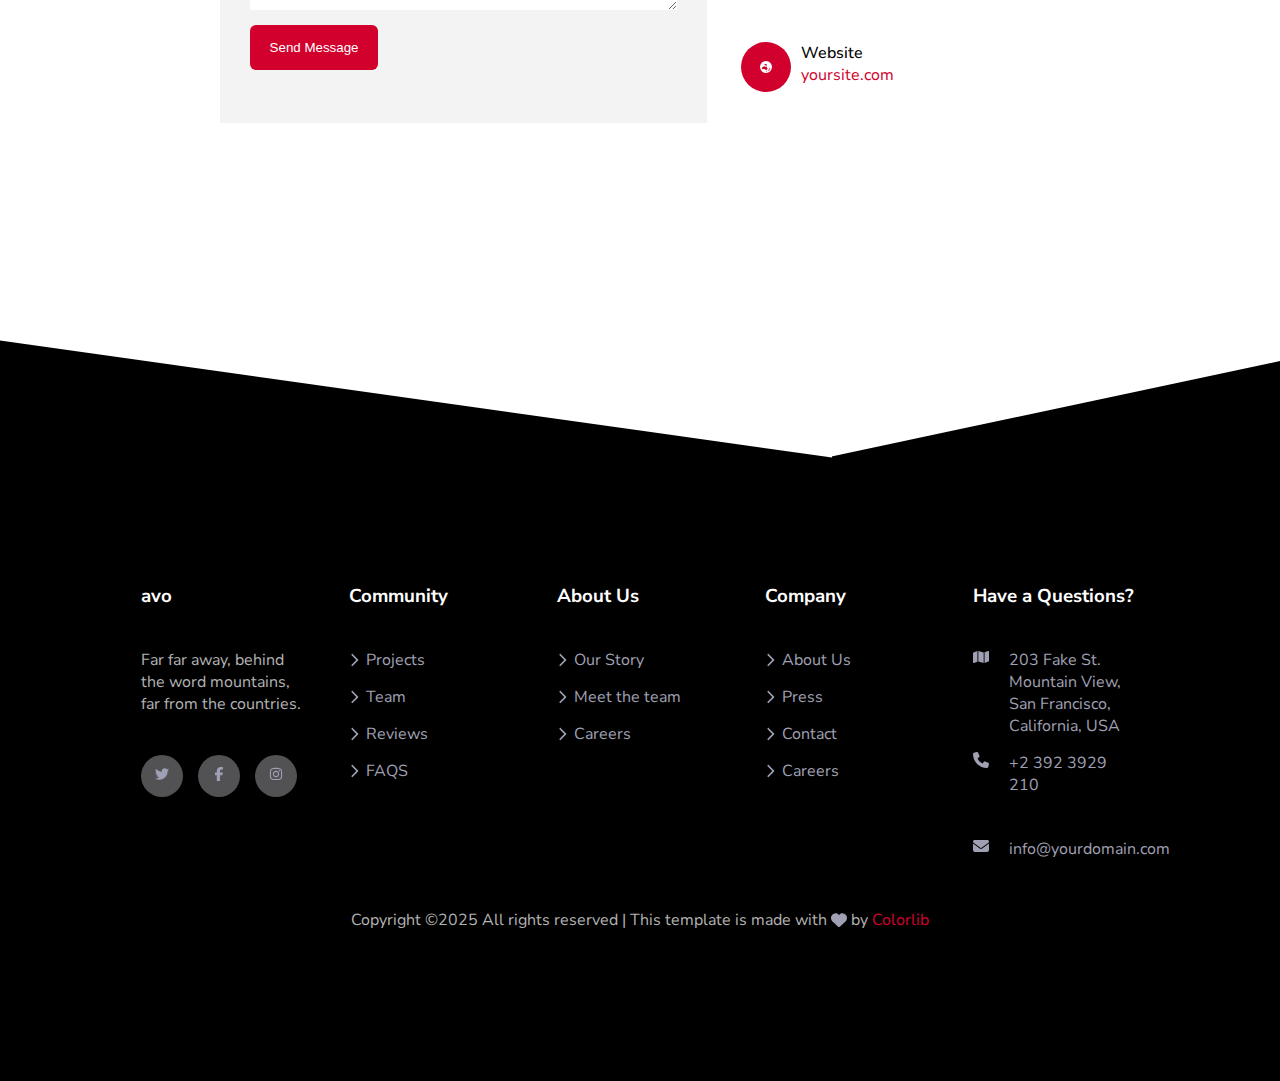
<file: html/Contact/contact.html>
<!DOCTYPE html>
<html lang="en">

<head>
    <meta charset="UTF-8">
    <meta name="viewport" content="width=device-width, initial-scale=1.0">
    <title>Avo Free Bootstrap 4 Template by Colorlib</title>
    <link rel="stylesheet" href="/styles/contact.css">
    <link rel="stylesheet" href="/styles/utility.css">
    <link rel="preconnect" href="https://fonts.googleapis.com">
    <link rel="preconnect" href="https://fonts.gstatic.com" crossorigin>
    <link
        href="https://fonts.googleapis.com/css2?family=Nunito+Sans:ital,opsz,wght@0,6..12,200..1000;1,6..12,200..1000&display=swap"
        rel="stylesheet">
</head>

<body>
    <div class="upper-portion">
        <nav>
            <div class="logo-nav">
                a<span>v</span>o
            </div>
            <ul class="navbar">
                <li><a class="active-page" href="/html/Home/index.html">Home</a></li>
                <li><a href="/html/About/about.html">About</a></li>
                <li><a href="/html/Work/work.html">Work</a></li>
                <li><a href="/html/Blog/blog.html">Blog</a></li>
                <li><a href="/html/Contact/contact.html">Contact</a></li>
            </ul>
        </nav>
        <div class="inner-content-upper">
            <div class="left">
                <div>
                    <span>HOME <img src="/assets/chevron-right-solid-red.svg" alt=""></span>
                    <span>CONTACT<img src="/assets/chevron-right-solid-red.svg" alt="">
                        <div class="arrow-icon"></div>
                    </span>
                </div>
                <h1>Contact</h1>

            </div>

        </div>


    </div>
    <nav class="nav-2">
        <div class="logo-nav">
            a<span>v</span>o

        </div>
        <ul class="navbar-2">
            <li><a class="active-page" href="/html/Home/index.html">Home</a></li>
            <li><a href="/html/About/about.html">About</a></li>
            <li><a href="/html/Work/work.html">Work</a></li>
            <li><a href="/html/Blog/blog.html">Blog</a></li>
            <li><a href="/html/Contact/contact.html">Contact</a></li>
        </ul>
    </nav>

    <div class="contact-section">
        <div class="contact-description">
            <span>Contact us</span>
            <h1>Have a Project?</h1>
            <p>Far far away, behind the word mountains, far from the countries Vokalia and Consonantia</p>
        </div>
        <div class="contain-left-right">
            <div class="left">
                <form>
                    <div class="name-email">
                        <input type="text" placeholder="Your Name">
                        <input type="text" placeholder="Your Email">
                    </div>
                    <input class="subject-input" type="text" placeholder="Subject">
                    <textarea rows="10" class="message" placeholder="Message"></textarea>
                    <button class="message-send">Send Message</button>
                </form>
            </div>
            <div class="right">
                <div class="item">
                    <div class="icon-left"><img src="/assets/location-dot-solid.svg" alt=""></div>
                    <div class="right-side">
                        <h3>
                            Address:</h3>
                        <p class="address">198 West 21th Street, Suite 721 New York NY 10016</p>
                    </div>
                </div>
                <div class="item">
                    <div class="icon-left"><img src="/assets/phone-solid (1).svg" alt=""></div>
                    <div class="right-side">
                        <h3>
                            Phone:

                        </h3>
                        <p>

                            + 1235 2355 98</p>
                    </div>
                </div>
                <div class="item">
                    <div class="icon-left"><img src="/assets/paper-plane-solid.svg" alt=""></div>
                    <div class="right-side">
                        <h3>
                            Email: </h3>
                        <p>info@yoursite.com</p>
                    </div>
                </div>
                <div class="item">
                    <div class="icon-left"><img src="/assets/earth-oceania-solid.svg" alt=""></div>
                    <div class="right-side">
                        <h3>
                            Website</h3>
                        <p>yoursite.com</p>
                    </div>
                </div>
            </div>
        </div>

    </div>

    <footer>
        <div class="footer">
            <div class="avo">
                <h3>avo</h3>
                <p>Far far away, behind the word mountains, far from the countries.</p>
                <div class="footer-first-icons">
                    <span> <img src="/assets/twitter-brands-solid.svg" alt=""></span>
                    <span> <img src="/assets/facebook-f-brands-solid.svg" alt=""></span>
                    <span> <img src="/assets/instagram-brands-solid.svg" alt=""></span>
                </div>
            </div>
            <div class="community">
                <h3>Community</h3>
                <ul>
                    <li><img src="/assets/chevron-right-solid.svg" alt="">Projects</li>
                    <li><img src="/assets/chevron-right-solid.svg" alt="">Team</li>
                    <li><img src="/assets/chevron-right-solid.svg" alt="">Reviews</li>
                    <li><img src="/assets/chevron-right-solid.svg" alt="">FAQS</li>
                </ul>
            </div>
            <div class="about-us">
                <h3>About Us</h3>
                <ul>
                    <li><img src="/assets/chevron-right-solid.svg" alt="">Our Story</li>
                    <li><img src="/assets/chevron-right-solid.svg" alt="">Meet the team</li>
                    <li><img src="/assets/chevron-right-solid.svg" alt="">Careers</li>
                </ul>
            </div>
            <div class="company">
                <h3>Company</h3>
                <ul>
                    <li><img src="/assets/chevron-right-solid.svg" alt=""> About Us</li>
                    <li><img src="/assets/chevron-right-solid.svg" alt="">Press</li>
                    <li><img src="/assets/chevron-right-solid.svg" alt="">Contact</li>
                    <li><img src="/assets/chevron-right-solid.svg" alt="">Careers</li>
                </ul>
            </div>
            <div class="question">
                <h3>Have a Questions?</h3>
                <ul>
                    <li><img src="/assets/map-solid.svg" alt="">203 Fake St. Mountain View, San Francisco,
                        California,
                        USA
                    </li>
                    <li><img src="/assets/phone-solid.svg" alt="">+2 392 3929 210</li>
                    <li><img src="/assets/envelope-solid.svg" alt=""> info@yourdomain.com</li>
                </ul>
            </div>
        </div>
        <div class="copyright">
            Copyright ©2025 All rights reserved | This template is made with <img src="/assets/heart-solid.svg" alt="">
            by <span> Colorlib</span>
        </div>
    </footer>
    <script src="/javascript/require.js"></script>
</body>

</html>
</file>
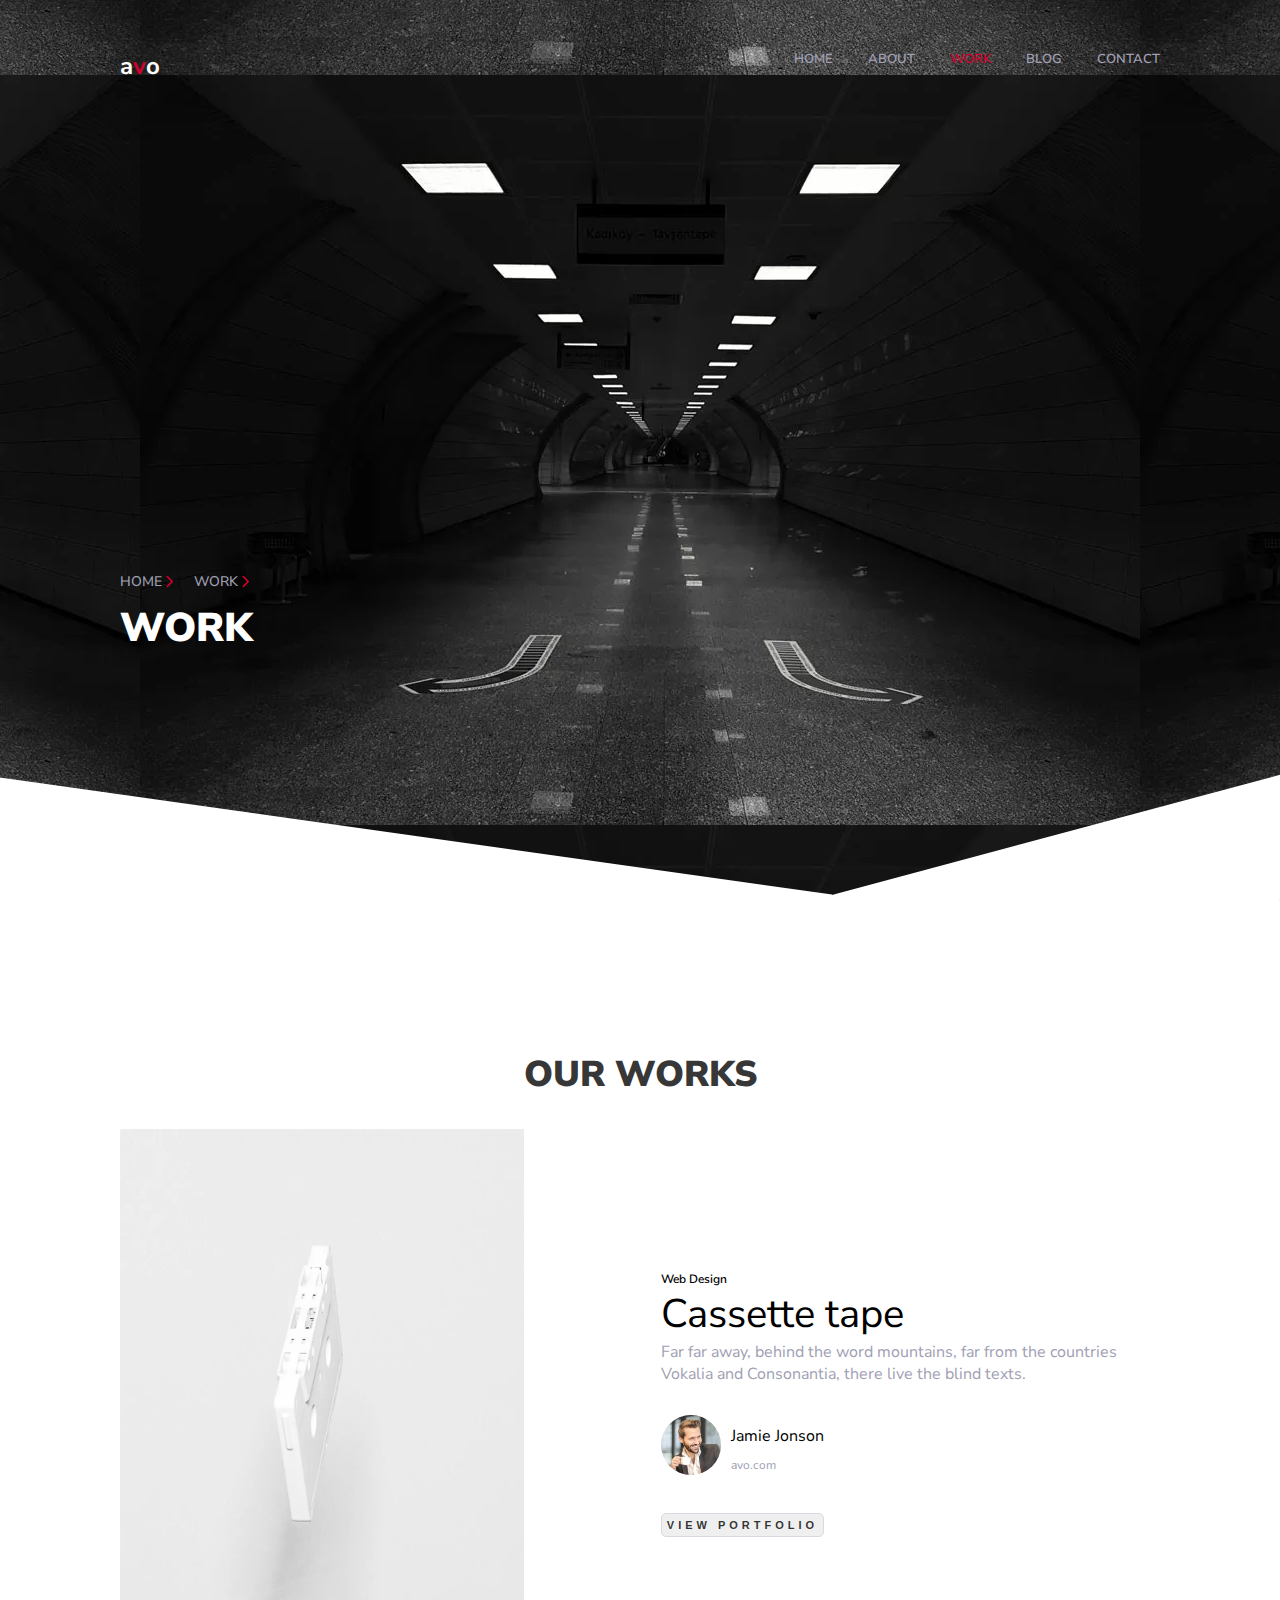
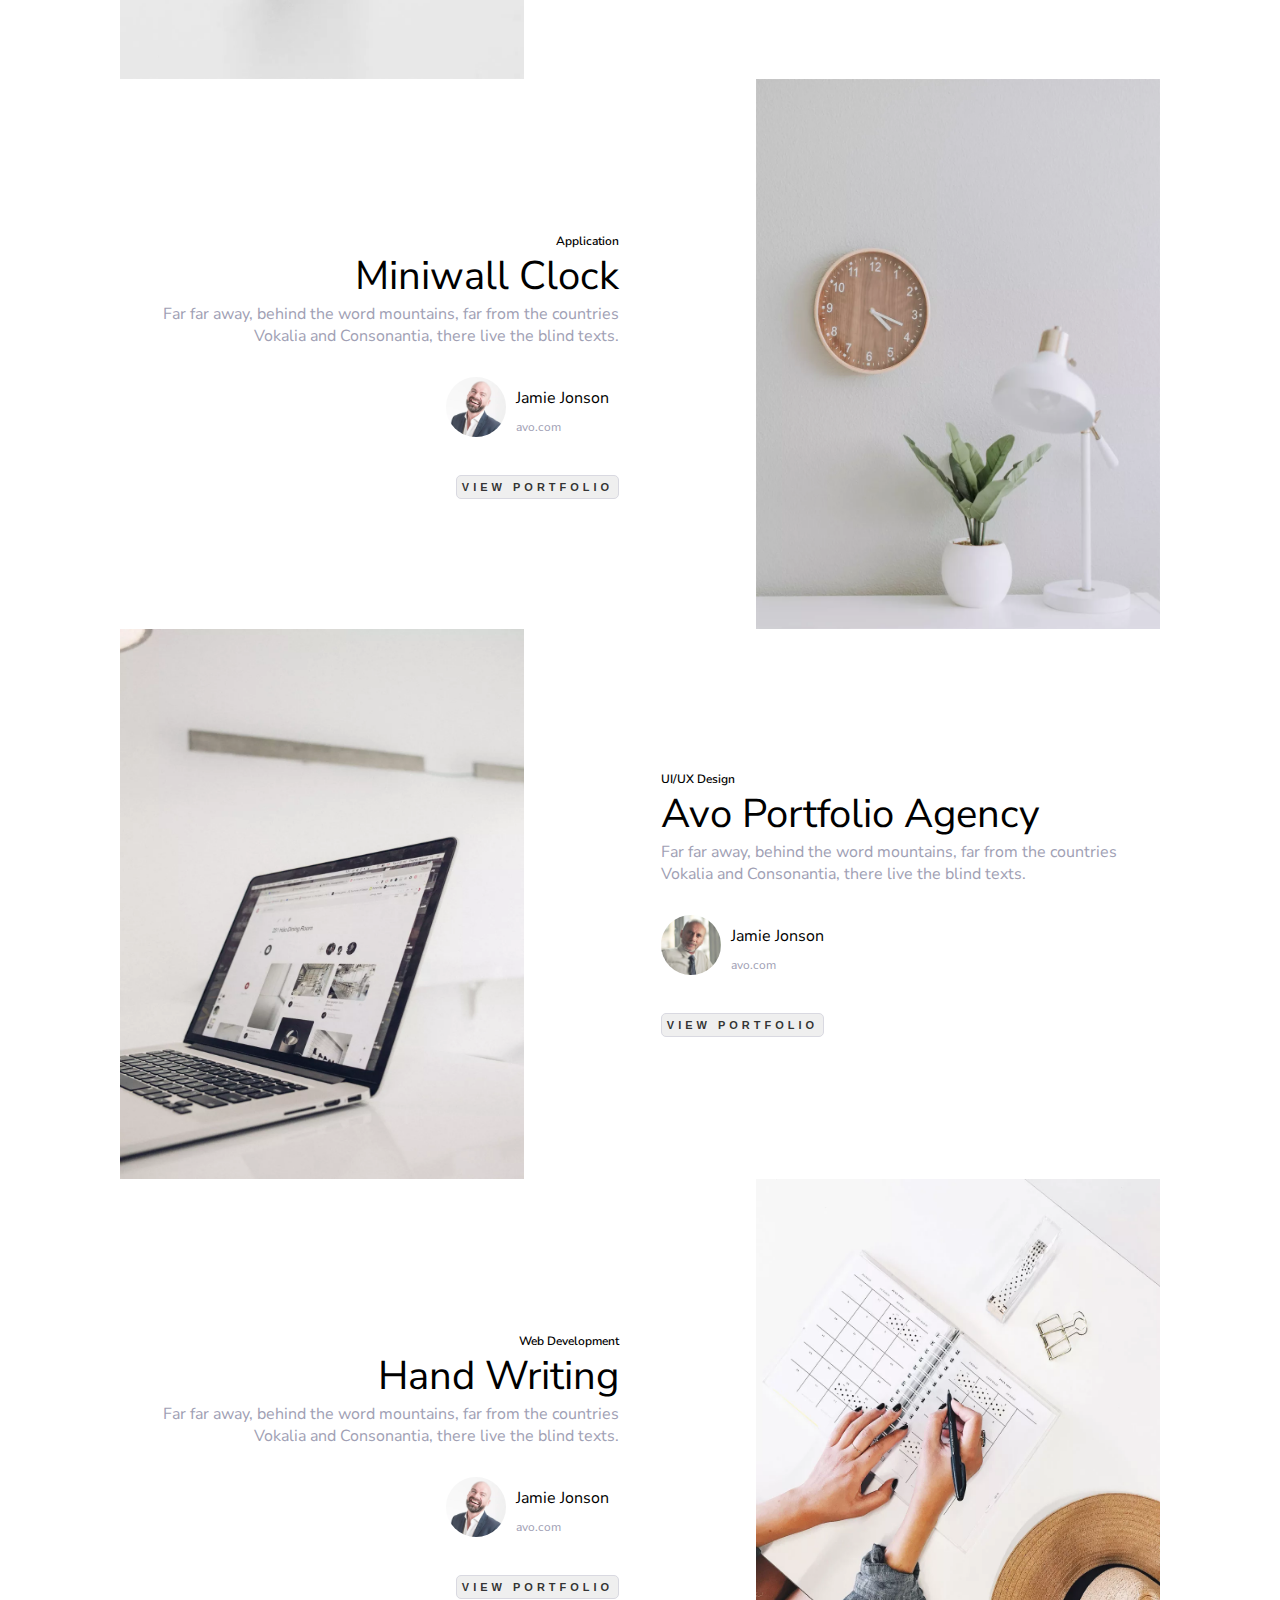
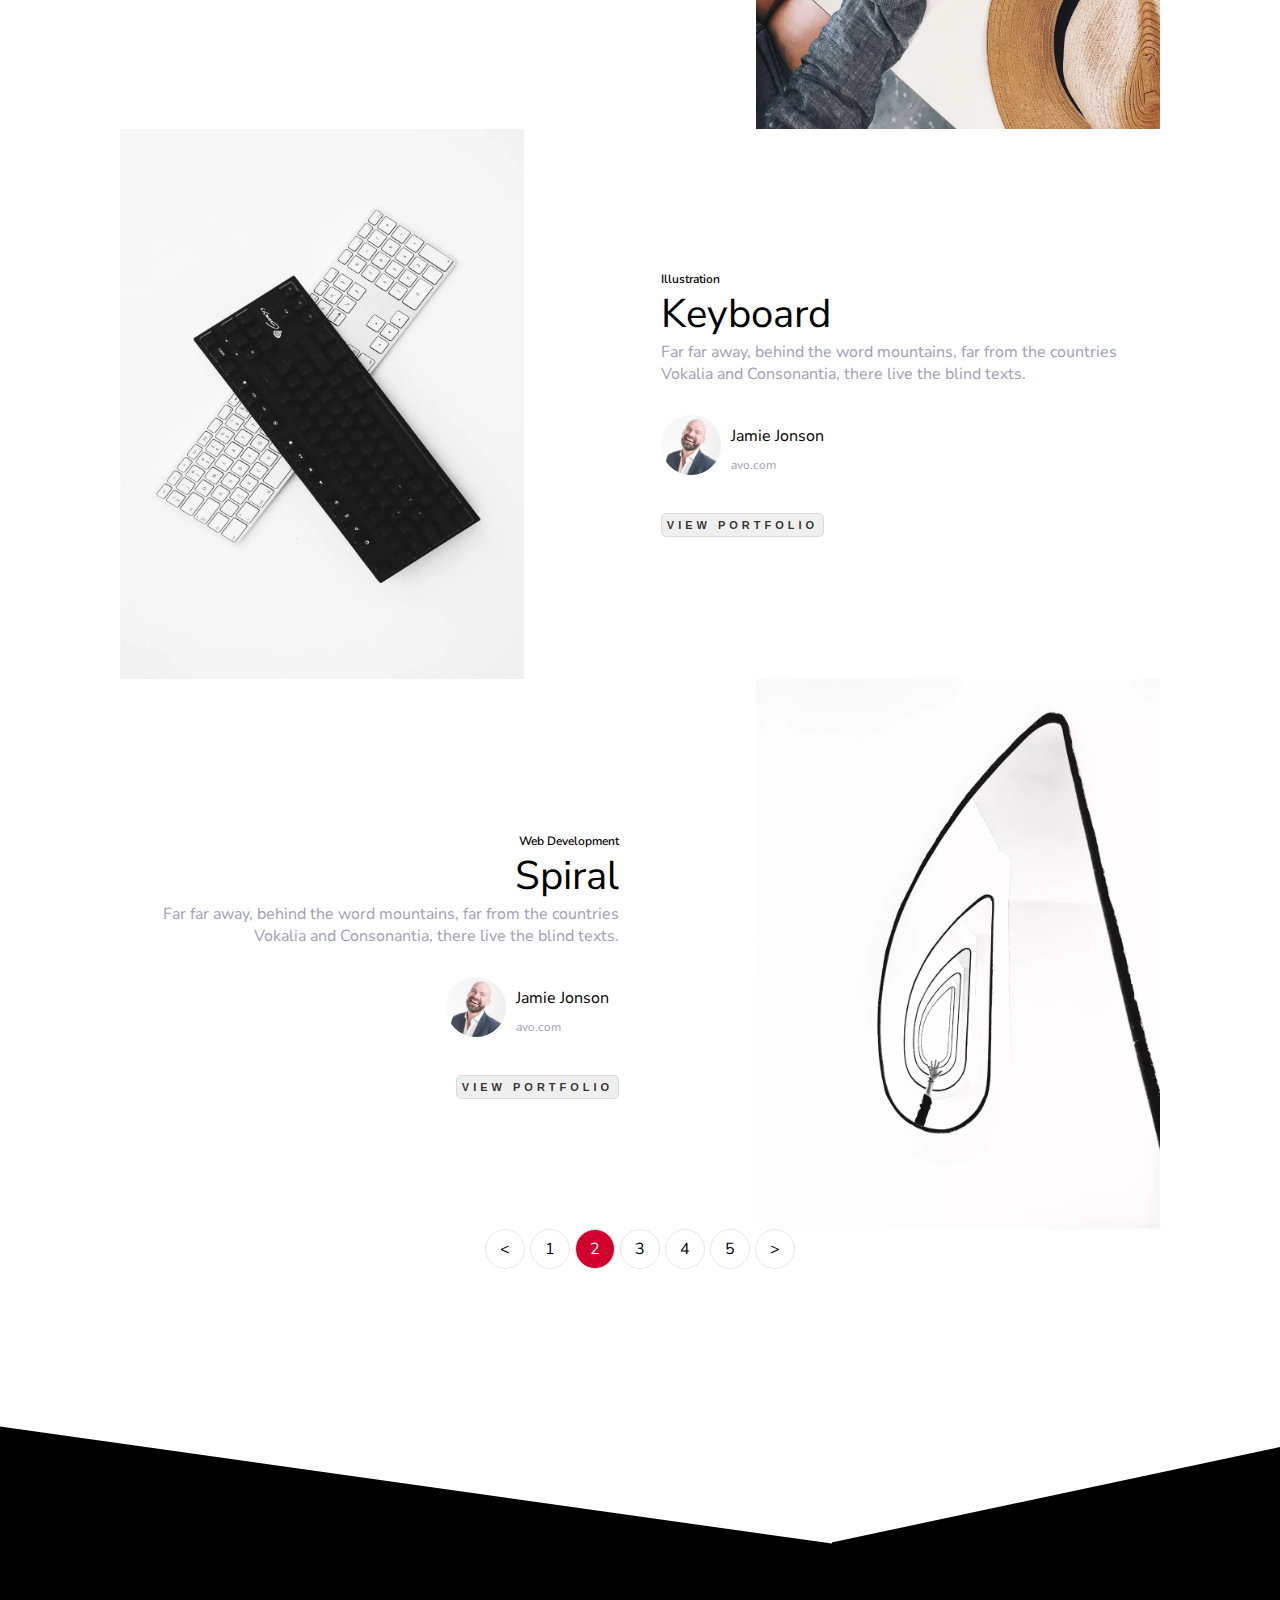
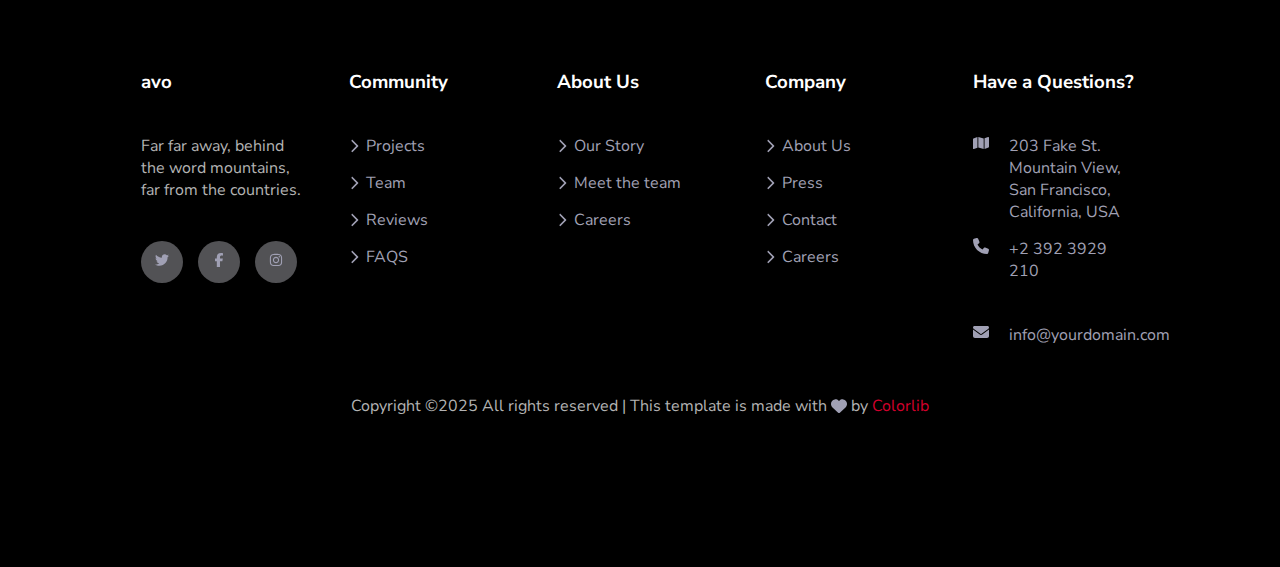
<file: html/Work/work.html>
<!DOCTYPE html>
<html lang="en">

<head>
    <meta charset="UTF-8">
    <meta name="viewport" content="width=device-width, initial-scale=1.0">
    <title>Avo Free Bootstrap 4 Template by Colorlib</title>
    <link rel="stylesheet" href="/styles/work.css">
    <link rel="stylesheet" href="/styles/utility.css">
    <link rel="preconnect" href="https://fonts.googleapis.com">
    <link rel="preconnect" href="https://fonts.gstatic.com" crossorigin>
    <link
        href="https://fonts.googleapis.com/css2?family=Nunito+Sans:ital,opsz,wght@0,6..12,200..1000;1,6..12,200..1000&display=swap"
        rel="stylesheet">
</head>

<body>

    <div class="upper-portion">
        <nav>
            <div class="logo-nav">
                a<span>v</span>o

            </div>
            <ul class="navbar">
                <li><a class="active-page" href="/html/Home/index.html">Home</a></li>
                <li><a href="/html/About/about.html">About</a></li>
                <li><a href="/html/Work/work.html">Work</a></li>
                <li><a href="/html/Blog/blog.html">Blog</a></li>
                <li><a href="/html/Contact/contact.html">Contact</a></li>
            </ul>
        </nav>
        <div class="inner-content-upper">
            <div class="left">
                <div>
                    <span>HOME <img src="/assets/chevron-right-solid-red.svg" alt=""></span>
                    <span>WORK<img src="/assets/chevron-right-solid-red.svg" alt="">
                        <div class="arrow-icon"></div>
                    </span>
                </div>
                <h1>Work</h1>

            </div>

        </div>


    </div>
    <nav class="nav-2">
        <div class="logo-nav">
            a<span>v</span>o

        </div>
        <ul class="navbar-2">
            <li><a class="active-page" href="/html/Home/index.html">Home</a></li>
            <li><a href="/html/About/about.html">About</a></li>
            <li><a href="/html/Work/work.html">Work</a></li>
            <li><a href="/html/Blog/blog.html">Blog</a></li>
            <li><a href="/html/Contact/contact.html">Contact</a></li>
        </ul>
    </nav>

    <div class="work-section">
        <h1 class="work-sec-heading">OUR WORKS</h1>
        <div class="card-one">
            <img class="work-img" src="/assets/work-1.jpg.webp" alt="">
            <div class="content">
                <div class="upper-content">
                    <h3 class="service">Web Design</h3>
                    <h1 class="title">Cassette tape</h1>
                    <div class="desc-card">
                        Far far away, behind the word mountains, far from the countries Vokalia and Consonantia,
                        there
                        live the blind texts.
                    </div>
                </div>
                <div class="profile-card">
                    <img class="person-icon" src="/assets/person_1.jpg.webp" alt="">
                    <div class="r-side-profile-card">
                        <h2 class="person">Jamie Jonson</h2>
                        <span class="site">avo.com</span>
                    </div>
                </div>
                <button class="view-portfolio-btn">VIEW PORTFOLIO</button>
            </div>
        </div>
        <div class="card-two">
            <div class="content">
                <div class="upper-content">
                    <h3 class="service">Application
                    </h3>
                    <h1 class="title"> Miniwall Clock</h1>
                    <div class="desc-card">
                        Far far away, behind the word mountains, far from the countries Vokalia and Consonantia,
                        there
                        live the blind texts.
                    </div>
                </div>
                <div class="profile-card">
                    <img class="person-icon" src="/assets/person_2.jpg.webp" alt="">
                    <div class="r-side-profile-card">
                        <h2 class="person">Jamie Jonson</h2>
                        <span class="site">avo.com</span>
                    </div>
                </div>
                <button class="view-portfolio-btn">VIEW PORTFOLIO</button>
            </div>
            <img class="work-img" src="/assets/work-2.jpg.webp" alt="">
        </div>
        <div class="card-one">
            <img class="work-img" src="/assets/work-3.jpg.webp" alt="">
            <div class="content">
                <div class="upper-content">
                    <h3 class="service">UI/UX Design
                    </h3>
                    <h1 class="title">Avo Portfolio Agency</h1>
                    <div class="desc-card">
                        Far far away, behind the word mountains, far from the countries Vokalia and Consonantia,
                        there
                        live the blind texts.
                    </div>
                </div>
                <div class="profile-card">
                    <img class="person-icon" src="/assets/person_3.jpg.webp" alt="">
                    <div class="r-side-profile-card">
                        <h2 class="person">Jamie Jonson</h2>
                        <span class="site">avo.com</span>
                    </div>
                </div>
                <button class="view-portfolio-btn">VIEW PORTFOLIO</button>
            </div>
        </div>
        <div class="card-two">
            <div class="content">
                <div class="upper-content">
                    <h3 class="service">Web Development
                    </h3>
                    <h1 class="title"> Hand Writing</h1>
                    <div class="desc-card">
                        Far far away, behind the word mountains, far from the countries Vokalia and Consonantia,
                        there
                        live the blind texts.
                    </div>
                </div>
                <div class="profile-card">
                    <img class="person-icon" src="/assets/person_2.jpg.webp" alt="">
                    <div class="r-side-profile-card">
                        <h2 class="person">Jamie Jonson</h2>
                        <span class="site">avo.com</span>
                    </div>
                </div>
                <button class="view-portfolio-btn">VIEW PORTFOLIO</button>
            </div>
            <img class="work-img" src="/assets/work-4.jpg.webp" alt="">
        </div>
        <div class="card-one">
            <img class="work-img" src="/assets/work-5.jpg.webp" alt="">
            <div class="content">
                <div class="upper-content">
                    <h3 class="service">Illustration
                    </h3>
                    <h1 class="title"> Keyboard</h1>
                    <div class="desc-card">
                        Far far away, behind the word mountains, far from the countries Vokalia and Consonantia,
                        there
                        live the blind texts.
                    </div>
                </div>
                <div class="profile-card">
                    <img class="person-icon" src="/assets/person_2.jpg.webp" alt="">
                    <div class="r-side-profile-card">
                        <h2 class="person">Jamie Jonson</h2>
                        <span class="site">avo.com</span>
                    </div>
                </div>
                <button class="view-portfolio-btn">VIEW PORTFOLIO</button>
            </div>
        </div>
        <div class="card-two">
            <div class="content">
                <div class="upper-content">
                    <h3 class="service">Web Development
                    </h3>
                    <h1 class="title"> Spiral</h1>
                    <div class="desc-card">
                        Far far away, behind the word mountains, far from the countries Vokalia and Consonantia,
                        there
                        live the blind texts.
                    </div>
                </div>
                <div class="profile-card">
                    <img class="person-icon" src="/assets/person_2.jpg.webp" alt="">
                    <div class="r-side-profile-card">
                        <h2 class="person">Jamie Jonson</h2>
                        <span class="site">avo.com</span>
                    </div>
                </div>
                <button class="view-portfolio-btn">VIEW PORTFOLIO</button>
            </div>
            <img class="work-img" src="/assets/work-6.jpg.webp" alt="">
        </div>
        <ul class="change-btns">
            <li>&lt;</li>
            <li>1</li>
            <li class="active">2</li>
            <li>3</li>
            <li>4</li>
            <li>5</li>
            <li>&gt;</li>
        </ul>
    </div>

    <footer>
        <div class="footer">
            <div class="avo">
                <h3>avo</h3>
                <p>Far far away, behind the word mountains, far from the countries.</p>
                <div class="footer-first-icons">
                    <span> <img src="/assets/twitter-brands-solid.svg" alt=""></span>
                    <span> <img src="/assets/facebook-f-brands-solid.svg" alt=""></span>
                    <span> <img src="/assets/instagram-brands-solid.svg" alt=""></span>
                </div>
            </div>
            <div class="community">
                <h3>Community</h3>
                <ul>
                    <li><img src="/assets/chevron-right-solid.svg" alt="">Projects</li>
                    <li><img src="/assets/chevron-right-solid.svg" alt="">Team</li>
                    <li><img src="/assets/chevron-right-solid.svg" alt="">Reviews</li>
                    <li><img src="/assets/chevron-right-solid.svg" alt="">FAQS</li>
                </ul>
            </div>
            <div class="about-us">
                <h3>About Us</h3>
                <ul>
                    <li><img src="/assets/chevron-right-solid.svg" alt="">Our Story</li>
                    <li><img src="/assets/chevron-right-solid.svg" alt="">Meet the team</li>
                    <li><img src="/assets/chevron-right-solid.svg" alt="">Careers</li>
                </ul>
            </div>
            <div class="company">
                <h3>Company</h3>
                <ul>
                    <li><img src="/assets/chevron-right-solid.svg" alt=""> About Us</li>
                    <li><img src="/assets/chevron-right-solid.svg" alt="">Press</li>
                    <li><img src="/assets/chevron-right-solid.svg" alt="">Contact</li>
                    <li><img src="/assets/chevron-right-solid.svg" alt="">Careers</li>
                </ul>
            </div>
            <div class="question">
                <h3>Have a Questions?</h3>
                <ul>
                    <li><img src="/assets/map-solid.svg" alt="">203 Fake St. Mountain View, San Francisco,
                        California,
                        USA
                    </li>
                    <li><img src="/assets/phone-solid.svg" alt="">+2 392 3929 210</li>
                    <li><img src="/assets/envelope-solid.svg" alt=""> info@yourdomain.com</li>
                </ul>
            </div>
        </div>
        <div class="copyright">
            Copyright ©2025 All rights reserved | This template is made with <img src="/assets/heart-solid.svg" alt="">
            by <span> Colorlib</span>
        </div>
    </footer>
    <script src="/javascript/require.js"></script>
</body>

</html>
</file>
<file: style.css>
.upper-portion {
    width: 100%;
    height: 100vh;
    background-image: url("/assets/bg_1.jpg.webp");
    background-position: center;
    padding: 50px 120px;
    color: white;
    font-family: "Nunito Sans", Arial, sans-serif;
    position: relative;

}


.upper-portion nav {
    display: flex;
    justify-content: space-between;
}

.upper-portion nav .logo-nav {
    font-size: 24px;
    font-weight: 700;
    font-family: "Nunito Sans", Arial, sans-serif;
    cursor: pointer;
}

.upper-portion nav .logo-nav span {
    color: #D1002C;
}

.upper-portion nav ul {
    display: flex;
    gap: 35px;
    font-size: 13px;
    font-weight: 600;
    font-family: "Nunito Sans", Arial, sans-serif;
    color: #A0A0B4;
    text-transform: uppercase;
}


.upper-portion nav ul li {
    list-style: none;
    cursor: pointer;

}

.upper-portion nav ul li a {
    text-decoration: none;
    color: #A0A0B4;
}

.upper-portion nav ul li .active-page {
    color: #D1002C;

}

.upper-portion nav ul li a:hover {
    color: #D1002C;
}

/* //new */
.nav-2 {
    display: flex;
    justify-content: space-between;
    padding: 0 120px;
    display: none;
}

.nav-2 .logo-nav {
    font-size: 24px;
    font-weight: 700;
    font-family: "Nunito Sans", Arial, sans-serif;
    cursor: pointer;
}

.nav-2 .logo-nav span {
    color: #D1002C;
}

.nav-2 ul {
    display: flex;
    gap: 35px;
    font-size: 13px;
    font-weight: 600;
    font-family: "Nunito Sans", Arial, sans-serif;
    color: #A0A0B4;
    text-transform: uppercase;
}


.nav-2 ul li {
    list-style: none;
    cursor: pointer;

}

.nav-2 ul li a {
    text-decoration: none;
    color: #A0A0B4;
}

.nav-2 ul li .active-page {
    color: #D1002C;

}

.nav-2 ul li a:hover {
    color: #D1002C;
}

.nav-2 .logo-nav {
    color: black;
}

.nav-2 {
    background: white;

    padding: 20px;
    position: sticky;
    z-index: 20;
    top: 0;
}

.upper-portion .inner-content-upper {
    display: flex;
    justify-content: space-between;
    margin-top: 50px;
}

.upper-portion .inner-content-upper .left {
    width: 40%;
}

.upper-portion .inner-content-upper .left h1 {
    font-weight: 900;
    font-size: 40px;
    text-transform: uppercase;
}

.upper-portion .inner-content-upper .left .project-start-btn {
    height: 55px;
    padding: 10px 30px;
    background-color: #D1002C;
    border: 0;
    border-radius: 4px;
    color: white;
    margin-top: 20px;
    cursor: pointer;
}

.upper-portion .inner-content-upper .right {
    text-align: right;
    width: 14%;

}

.upper-portion .inner-content-upper .right h1 {
    font-weight: 800;
    font-size: 40px;
    border-right: 5px solid #D1002C;
    padding: 6px;

}

.upper-portion .inner-content-upper .left p,
.upper-portion .inner-content-upper .right p {
    font-size: 16px;
    color: #A0A0B4;

}

.upper-portion .slider-change {
    display: flex;
}

.upper-portion .slider-change .slider-dots {
    display: flex;
    gap: 10px;
}

.upper-portion .slider-change .slider-dots .dot {
    width: 14px;
    height: 14px;
    border-radius: 50%;
    border: 2px solid black;
    background-color: #A0A0B4;
    outline: 1px solid #A0A0B4;
    cursor: pointer;

}

.upper-portion .slider-change .slider-dots .active-dot {
    border: 2px solid black;
    cursor: pointer;
    background-color: white;
    outline: 1px solid white;

}

.upper-portion .slider-change {
    display: flex;
    align-items: center;
    justify-content: center;
    gap: 80px;
}

.play-btn-cont {
    display: flex;
    justify-content: center;
    position: relative;
    left: 120px;

}

.upper-portion .play-btn {
    width: 60px;
    height: 60px;
    background-color: #D1002C;
    border-radius: 50%;
    display: flex;
    align-items: center;
    justify-content: center;

}

.upper-portion .play-btn img {
    width: 16px;
}

.about-us-section::before {
    content: "";
    position: absolute;
    width: 65%;
    height: 125px;
    bottom: -64px;
    left: 0;
    background: white;
    transform: skewY(8deg);
}

.about-us-section::after {
    position: absolute;
    content: "";
    width: 42%;
    height: 125px;
    bottom: -74px;
    right: 0;
    background: white;
    transform: skewY(-15deg);
}

.about-us-section {
    padding: 150px 120px;

}

.about-us-section h1 {
    font-size: 36px;
    font-weight: 900;
    color: rgba(0, 0, 0, 0.8);
    font-family: "Nunito Sans", Arial, sans-serif;
    text-align: center;

}

.about-us-section .services {
    display: flex;
    align-items: center;
    flex-direction: row;
    justify-content: space-around;
    padding: 70px 0;
}

.about-us-section .services>div {
    display: flex;
    gap: 30px;
    flex-direction: column;
    align-items: center;
}

.about-us-section .services .pic-ser {
    width: 60px;
    height: 60px;
}

.about-us-section .services .desc-one {
    font-family: "Nunito Sans", Arial, sans-serif;
    font-size: 16px;
    font-weight: 600;
}

.about-us-section .lower-about {
    display: flex;
    justify-content: space-around;
    gap: 20px;
}

.about-us-section .lower-about div {
    width: 30%;
}

.about-us-section .lower-about p {
    font-size: 16px;
    font-family: "Nunito Sans", Arial, sans-serif;
    font-weight: 400;
    color: #A0A0B4;
    line-height: 28px;
}

.about-us-section .lower-about .left-content h2 {
    font-size: 30px;
    font-family: "Nunito Sans", Arial, sans-serif;
    font-weight: 600;
    color: rgba(0, 0, 0, 0.8);
    text-align: right;

}

.about-us-section .lower-about .left-content p {
    text-align: right;

}

.about-us-section .lower-about .lower-about-img {
    width: 303px;
    height: 360px;
    object-fit: cover;
}

.about-us-section .lower-about .right-content .about-portion-button {
    height: 34px;
    padding: 5px 10px;
    background-color: #D1002C;
    border: 0;
    border-radius: 4px;
    color: white;
    cursor: pointer;
    margin-top: 15px;
    font-family: "Nunito Sans", Arial, sans-serif;
}

.about-us-section .last-about {
    display: flex;
    justify-content: space-around;
    margin-top: 30px;
}

.about-us-section .last-about .in-last-about {
    display: flex;
    flex-direction: row;
    align-items: flex-start;
    gap: 10px;
    width: 28%;


}

.about-us-section .last-about .in-last-about .about-desc-title {
    display: flex;
    align-items: flex-end;
    justify-content: space-around;
    flex-direction: column;
    padding: 10px 0;

}

.about-us-section .last-about .in-last-about .number {
    font-size: 50px;
    color: #D1002C;
    font-weight: 300;
    font-family: "Nunito Sans", Arial, sans-serif;

}

.about-us-section .last-about .in-last-about .about-desc-title .title {
    font-size: 18px;
    font-weight: 600;
    font-family: "Nunito Sans", Arial, sans-serif;
    color: rgba(0, 0, 0, 0.8);
}

.about-us-section .last-about .in-last-about .desc {
    font-size: 16px;
    font-weight: 400;
    font-family: "Nunito Sans", Arial, sans-serif;
    color: #A0A0B4;
    align-self: flex-end;
}

.work-section::before {
    content: "";
    position: absolute;
    width: 45%;
    height: 125px;
    left: 0;
    background: white;
    transform: skewY(-10deg);
    top: -51px;
}

.work-section::after {
    position: absolute;
    content: "";
    width: 70%;
    height: 125px;
    right: 0;
    top: -62px;
    z-index: 1;
    background: white;
    transform: skewY(8deg);

}

.work-section {
    background-color: #f3f3f3;
    padding: 150px 0;
    position: relative;
}

.work-section .work-sec-heading {
    font-size: 36px;
    font-weight: 900;
    color: rgba(0, 0, 0, 0.8);
    font-family: "Nunito Sans", Arial, sans-serif;
    text-align: center;
    margin-bottom: 30px;
}

.work-section .card-one {
    display: flex;
    align-items: center;
    justify-content: space-between;
}

.work-section .card-one .work-img {
    width: 38%;
}

.work-section .card-one .upper-content {
    display: flex;
    align-items: flex-start;
    flex-direction: column;
}

.work-section .card-one .upper-content .service {
    font-size: 12px;
    font-family: "Nunito Sans", Arial, sans-serif;
    font-weight: 600;
    color: #000;

}

.work-section .card-one .upper-content .title {
    font-size: 40px;
    font-family: "Nunito Sans", Arial, sans-serif;
    font-weight: 400;
    color: #000;
}

.work-section .card-one .upper-content .desc-card {
    font-size: 16px;
    font-weight: 400;
    font-family: "Nunito Sans", Arial, sans-serif;
    color: #A0A0B4;
}

.work-section .card-one .content {
    width: 48%;
}

.work-section .card-one .content .profile-card {
    display: flex;
    margin: 30px 0;
}

.work-section .card-one .content .profile-card .person-icon {
    width: 60px;
    height: 60px;
    border-radius: 50%;
}

.work-section .card-one .content .profile-card .r-side-profile-card {
    padding: 10px;
    display: flex;
    flex-direction: column;
    justify-content: space-around;
    gap: 10px;
}

.work-section .card-one .content .profile-card .r-side-profile-card .person {
    font-size: 16px;
    font-weight: 400;
    font-family: "Nunito Sans", Arial, sans-serif;
}

.work-section .card-one .content .profile-card .r-side-profile-card .site {
    font-size: 12px;
    font-weight: 400;
    font-family: "Nunito Sans", Arial, sans-serif;
    color: #A0A0B4;

}

.work-section .card-one .content .view-portfolio-btn {
    font-size: 11px;
    font-weight: 700;
    border: 1px solid #d9d9e1;
    letter-spacing: 4px;
    color: rgba(0, 0, 0, 0.8);
    padding: 5px;
    border-radius: 5px;
    cursor: pointer;
}

/* this */
.work-section .card-two {
    display: flex;
    align-items: center;
    justify-content: space-between;
}

.work-section .card-two .work-img {
    width: 38%;
}

.work-section .card-two .upper-content {
    display: flex;
    align-items: flex-end;
    flex-direction: column;
    text-align: right;
}

.work-section .card-two .upper-content .service {
    font-size: 12px;
    font-family: "Nunito Sans", Arial, sans-serif;
    font-weight: 600;
    color: #000;

}

.work-section .card-two .upper-content .title {
    font-size: 40px;
    font-family: "Nunito Sans", Arial, sans-serif;
    font-weight: 400;
    color: #000;
}

.work-section .card-two .upper-content .desc-card {
    font-size: 16px;
    font-weight: 400;
    font-family: "Nunito Sans", Arial, sans-serif;
    color: #A0A0B4;
}

.work-section .card-two .content {
    width: 48%;
    position: relative;
}


.work-section .card-two .content .profile-card {
    display: flex;
    justify-content: flex-end;
    margin: 30px 0;
}

.work-section .card-two .content .profile-card .person-icon {
    width: 60px;
    height: 60px;
    border-radius: 50%;
}

.work-section .card-two .content .profile-card .r-side-profile-card {
    padding: 10px;
    display: flex;
    flex-direction: column;
    justify-content: space-around;
    gap: 10px;
}

.work-section .card-two .content .profile-card .r-side-profile-card .person {
    font-size: 16px;
    font-weight: 400;
    font-family: "Nunito Sans", Arial, sans-serif;
}

.work-section .card-two .content .profile-card .r-side-profile-card .site {
    font-size: 12px;
    font-weight: 400;
    font-family: "Nunito Sans", Arial, sans-serif;
    color: #A0A0B4;

}

.work-section .card-two .content .view-portfolio-btn {
    font-size: 11px;
    font-weight: 700;
    border: 1px solid #d9d9e1;
    letter-spacing: 4px;
    color: rgba(0, 0, 0, 0.8);
    padding: 5px;
    border-radius: 5px;
    cursor: pointer;
    justify-items: flex-end;
    position: absolute;
    right:
        0;
}

.comments::before {
    content: "";
    position: absolute;
    width: 65%;
    height: 125px;
    top: -64px;
    left: 0;
    background: white;
    transform: skewY(8deg);
}

.comments::after {
    position: absolute;
    content: "";
    width: 42%;
    height: 125px;
    top: -54px;
    right: 0;
    background: white;
    transform: skewY(-15deg);
}

.comments {
    background-color: #ffffff;
    padding: 150px 120px;
    position: relative;
}

.comments .comments-heading {
    font-size: 36px;
    font-weight: 900;
    color: rgba(0, 0, 0, 0.8);
    font-family: "Nunito Sans", Arial, sans-serif;
    text-align: center;
    margin-bottom: 30px;
    text-transform: uppercase;
}


.comments .comments-cards {

    display: flex;
    justify-content: space-around;
    gap: 30px;
    width: 100%;

    align-items: center;


}

.comments .comments-cards .comment-card {
    width: 400px;
    background-color: #f3f3f3;
    padding: 20px;
    border-radius: 4px;
    display: flex;
    flex-direction: column;
    gap: 30px;
    position: relative;
}

.comments .comments-cards .comment-card .quote-icon {
    width: 30px;
    height: 30px;
    position: absolute;
    left: 20px;
    top: -15px;
}

.comments .comments-cards .comment-card .comment-writer-card {
    display: flex;
    align-items: center;
    gap: 20px;
}

.comments .comments-cards .comment-card .comment-writer-card img {
    width: 80px;
    height: 80px;
    border-radius: 50%;
}

.comments .comments-cards .comment-card p {
    font-family: "Nunito Sans", Arial, sans-serif;
    color: #A0A0B4;
    line-height: 28.8px;
}

.comments .comments-cards .comment-card .comment-writer-card {
    font-size: 18px;
    font-weight: 600;
    font-family: "Nunito Sans", Arial, sans-serif;

}

.comments .comments-cards .comment-card .comment-witer-role {
    font-size: 16px;
    font-weight: 400;
    font-family: "Nunito Sans", Arial, sans-serif;
    color: #B3B3B3;
    margin-top: 10px;
}

.comments .comments-dots {
    display: flex;
    align-items: center;
    justify-content: center;
    gap: 5px;
    margin: 30px 0 50px 0;
}

.comments .comments-dots .comment-dot {
    width: 14px;
    height: 14px;
    border-radius: 50%;
    border: 2px solid white;
    background-color: rgba(0, 0, 0, 0.1);
    outline: 1px solid rgba(0, 0, 0, 0.1);
    cursor: pointer;
}

.comments .comments-dots .comment-active-dot {
    width: 14px;
    height: 14px;
    border-radius: 50%;
    border: 2px solid white;
    background-color: #d1002c;
    outline: 1px solid #d1002c;
    cursor: pointer;

}

.comments .comments-lower-bg {
    background: url("/assets/bg_1.jpg.webp");
    background-position: center;
    background-size: cover;
    background-repeat: no-repeat;
    height: 357px;
    padding: 40px;
}

.comments .comments-lower-bg>div {
    width: 50%;
    display: flex;
    flex-direction: column;
    gap: 10px;
    align-items: flex-start;
}

.comments .comments-lower-bg div span {
    font-family: 16px;
    font-weight: 400;
    font-family: "Nunito Sans", Arial, sans-serif;
    color: #d1002c;
}

.comments .comments-lower-bg div h2 {
    font-size: 30px;
    font-family: "Nunito Sans", Arial, sans-serif;
    font-weight: 400;
    color: white;
}

.comments .comments-lower-bg div p {
    font-family: 16px;
    font-weight: 400;
    font-family: "Nunito Sans", Arial, sans-serif;
    color: #A0A0B4;
    line-height: 28.8px;
}

.comments .comments-lower-bg .comments-lower-btn {
    font-size: 14px;
    font-weight: 400;
    font-family: "Nunito Sans", Arial, sans-serif;
    color: white;
    background-color: #D1002C;
    border-radius: 4px;
    border: 0;
    padding: 10px;
}

.blogs-section::before {
    content: "";
    position: absolute;
    width: 45%;
    height: 125px;
    left: 0;
    background: white;
    transform: skewY(-10deg);
    top: -51px;
}

.blogs-section::after {
    position: absolute;
    content: "";
    width: 70%;
    height: 125px;
    right: 0;
    top: -62px;
    z-index: 1;
    background: white;
    transform: skewY(8deg);

}

.blogs-section {
    background-color: #f3f3f3;
    padding: 150px 120px;
    position: relative;

}

.blogs-section .blogs-heading {
    text-transform: uppercase;
    font-size: 36px;
    font-weight: 900;
    color: rgba(0, 0, 0, 0.8);
    font-family: "Nunito Sans", Arial, sans-serif;
    text-align: center;
    margin-bottom: 30px;

}

.blogs-section .blog-cards {
    display: flex;
    justify-content: space-around;
}

.blogs-section .blog-cards .blog-card {
    width: 22%;
}

.blogs-section .blog-cards .blog-card .blog-card-desc {
    font-family: "Nunito Sans", Arial, sans-serif;
    font-size: 20px;
    font-weight: 400;

}

.blogs-section .blog-cards .blog-card .blog-card-desc:hover {
    color: #d1002c;
}

.blogs-section .blog-cards .blog-card .blog-card-img {
    width: 220px;
    height: 270px;
    overflow: hidden;
}

.blogs-section .blog-cards .blog-card .date-count {
    font-size: 13px;
    font-weight: 400;
    font-family: "Nunito Sans", Arial, sans-serif;
    text-transform: uppercase;
    display: flex;
    align-items: center;
}

.blogs-section .blog-cards .blog-card .date-count .comment-count-icon {
    width: 14px;
    height: 14px;
    margin-right: 4px;
    margin-left: 8px;
}

.blogs-section .blog-cards .blog-card p {
    font-size: 16px;
    font-weight: 400;
    font-family: "Nunito Sans", Arial, sans-serif;
    color: #A0A0B4;
    line-height: 28.8px;
    margin-top: 20px;
}

footer::before {
    content: "";
    position: absolute;
    width: 65%;
    height: 125px;
    top: -64px;
    left: 0;
    background: #f3f3f3;
    transform: skewY(8deg);
}

footer::after {
    position: absolute;
    content: "";
    width: 42%;
    height: 125px;
    top: -74px;
    right: 0;
    background: #f3f3f3;
    transform: skewY(-15deg);
}

footer {
    background: #000;
    padding: 250px 120px 150px 120px;
    display: flex;
    flex-direction: column;
    align-items: center;
    position: relative;
    width: 100%;
    overflow: hidden;

}

.footer {
    font-size: 16px;
    font-family: "Nunito Sans", Arial, sans-serif;
    display: flex;
    justify-content: space-around;


}

.footer>div {
    width: 16%;
    color: white;
    display: flex;
    flex-direction: column;
    gap: 40px;
}

.footer>div ul {
    display: flex;
    flex-direction: column;
    gap: 15px;

}

.footer>div ul li {
    list-style: none;
    color: #A0A0B4;
    display: flex;
    gap: 7px;
    align-items: center;
    cursor: pointer;
}

.footer>div ul li img {
    width: 10px;
    height: 14px;
}

.footer .avo {
    color: white;
    display: flex;
    flex-direction: column;
    gap: 40px;

}

.footer .avo p {
    color: #B3B3B3;
}

.footer .avo .footer-first-icons {
    display: flex;
    gap: 15px;
}

.footer .avo .footer-first-icons span {
    background: #525255;
    border-radius: 50%;
    padding: 10px 14px;
    cursor: pointer;
}

.footer .avo .footer-first-icons span img {
    width: 14px;
    height: 14px;
    margin: auto;
}

.footer .question ul li {
    align-items: flex-start;
    gap: 20px;
}

.footer .question ul li img {
    width: 16px;
    height: 16px;
    margin-bottom: 55px;
}

footer .copyright {
    text-align: center;
    color: #B3B3B3;
    font-weight: 400;
    font-size: 16px;
    font-family: "Nunito Sans", Arial, sans-serif;
    display: flex;
    align-items: center;
}

footer .copyright span {
    color: #d1002c;
    margin-left: 4px;
    cursor: pointer;
}

footer .copyright img {
    width: 16px;
    height: 16px;
    margin: 0 4px;
}

@media screen and (max-width:995px) {

    .nav-2 {
        width: 113%;
        overflow-x: hidden;
        padding-right: 10px;
        padding-left: 10px;
    }

    .upper-portion {
        padding: 0;
        box-sizing: content-box;
        width: 100%;
        overflow-x: hidden;
        width: 113%;
    }

    .about-us-section {
        padding: 150px 10px;
        overflow-x: hidden;
        width: 113%;
    }

    .upper-portion .inner-content-upper {
        margin: 20px;
    }

    .upper-portion .inner-content-upper .left h1 {
        font-size: 30px;
    }

    .upper-portion nav {
        background: black;
        padding: 15px;
    }

    .work-section {
        padding: 150px 0;
        overflow-x: hidden;
        width: 113%;
    }

    .comments {
        padding: 150px 20px;
        overflow-x: hidden;
        width: 113%;
    }

    .comments .comments-lower-bg>div {
        width: 55%;
    }

    .blogs-section {
        padding: 150px 20px;
        overflow-x: hidden;
        width: 113%;
    }

    footer {
        padding: 250px 20px;
        overflow-x: hidden;
        width: 113%;
    }


}

@media screen and (max-width:765px) {
    .upper-portion .inner-content-upper {
        flex-direction: column;
    }

    .upper-portion .inner-content-upper .right {
        order: 1;
        text-align: left;
        width: 40%;

    }

    .upper-portion .inner-content-upper .right h1 {
        border-left: 5px solid #D1002C;
        border-right: 0;
    }

    .upper-portion .inner-content-upper .left {
        width: 70%;
        order: 2;
    }

    .upper-portion .inner-content-upper .left h1 {
        font-size: 26px;
        text-transform: capitalize;
    }

    .about-us-section .services {
        flex-direction: column;
        gap: 30px;

    }

    .about-us-section .lower-about {
        flex-direction: column;
    }

    .about-us-section .lower-about .left-content {
        order: 2;
        width: 100%;
        text-align: left;
    }

    .about-us-section .lower-about .right-content {
        order: 3;
        width: 100%;
    }

    .about-us-section .lower-about .lower-about-img {
        order: 1;
        width: 100%;
    }

    .about-us-section .last-about {
        flex-direction: column;

    }

    .about-us-section .last-about .in-last-about {
        width: 100%;


    }

    .about-us-section .last-about .in-last-about .about-desc-title {
        align-items: start;

    }


    .work-section>div {
        margin-top: 30px;
    }

    .work-section .card-one,
    .work-section .card-two {
        flex-direction: column;
    }

    .work-section .card-one,
    .work-section .card-two {
        width: 100%;
        object-fit: cover;

    }

    .work-section .card-two .content {
        order: 2;
    }

    .work-section .card-two .work-img {
        order: 1;
    }

    .comments .comments-cards {
        flex-direction: column;
    }

    .blogs-section .blog-cards {
        flex-direction: column;
        gap: 40px;
    }

    .blogs-section .blog-cards .blog-card {
        width: 100%;

    }

    .blogs-section .blog-cards .blog-card .blog-card-img {
        width: 100%;
        object-fit: cover;
    }

    .footer {
        flex-direction: column;
        gap: 60px;
    }

    .footer>div {
        width: 66%;
    }
}
@media screen and (max-width:600px){
    .comments .comments-lower-bg>div{
        width: 100%;
    }
}

@media screen and (max-width:450px) {
    .about-us-section::after {
        position: absolute;
        content: "";
        width: 80%;
        height: 125px;
        bottom: -74px;
        right: -64px;
        background: white;
        transform: skewY(-15deg);
    }

    .nav-2 ul,
    .upper-portion nav ul {
        gap: 20px;
    }

    .nav-2,
    .upper-portion,
    .about-us-section,
    .work-section,
    .comments,
    .blogs-section,
    footer {
        width: 117%;
    }

    footer {
        height: 250vh;
    }
}
@media screen and (max-width:390px){
    footer {
        height: 270vh;
    }

}
</file>
<file: utility.css>
*{
    padding: 0;
    margin: 0;
    box-sizing: border-box;
}
</file>
<file: styles/style.css>
.upper-portion {
    width: 100%;
    height: 100vh;
    background-image: url("/assets/bg_1.jpg.webp");
    background-position: center;
    padding: 50px 120px;
    color: white;
    font-family: "Nunito Sans", Arial, sans-serif;
    position: relative;

}


.upper-portion nav {
    display: flex;
    justify-content: space-between;
}

.upper-portion nav .logo-nav {
    font-size: 24px;
    font-weight: 700;
    font-family: "Nunito Sans", Arial, sans-serif;
    cursor: pointer;
}

.upper-portion nav .logo-nav span {
    color: #D1002C;
}

.upper-portion nav ul {
    display: flex;
    gap: 35px;
    font-size: 13px;
    font-weight: 600;
    font-family: "Nunito Sans", Arial, sans-serif;
    color: #A0A0B4;
    text-transform: uppercase;
}


.upper-portion nav ul li {
    list-style: none;
    cursor: pointer;

}

.upper-portion nav ul li a {
    text-decoration: none;
    color: #A0A0B4;
}

.upper-portion nav ul li .active-page {
    color: #D1002C;

}

.upper-portion nav ul li a:hover {
    color: #D1002C;
}

/* //new */
.nav-2 {
    display: flex;
    justify-content: space-between;
    padding: 0 120px;
    display: none;
}

.nav-2 .logo-nav {
    font-size: 24px;
    font-weight: 700;
    font-family: "Nunito Sans", Arial, sans-serif;
    cursor: pointer;
}

.nav-2 .logo-nav span {
    color: #D1002C;
}

.nav-2 ul {
    display: flex;
    gap: 35px;
    font-size: 13px;
    font-weight: 600;
    font-family: "Nunito Sans", Arial, sans-serif;
    color: #A0A0B4;
    text-transform: uppercase;
}


.nav-2 ul li {
    list-style: none;
    cursor: pointer;

}

.nav-2 ul li a {
    text-decoration: none;
    color: #A0A0B4;
}

.nav-2 ul li .active-page {
    color: #D1002C;

}

.nav-2 ul li a:hover {
    color: #D1002C;
}

.nav-2 .logo-nav {
    color: black;
}

.nav-2 {
    background: white;

    padding: 20px;
    position: sticky;
    z-index: 20;
    top: 0;
}

.upper-portion .inner-content-upper {
    display: flex;
    justify-content: space-between;
    margin-top: 50px;
}

.upper-portion .inner-content-upper .left {
    width: 404px;
    height: 280px;
}

.upper-portion .inner-content-upper .left h1 {
    font-weight: 900;
    font-size: 40px;
    text-transform: uppercase;
}

.upper-portion .inner-content-upper .left .project-start-btn {
    height: 55px;
    padding: 10px 30px;
    background-color: #D1002C;
    border: 0;
    border-radius: 4px;
    color: white;
    margin-top: 20px;
    cursor: pointer;
}

.upper-portion .inner-content-upper .right {
    text-align: right;
    width: 14%;

}

.upper-portion .inner-content-upper .right h1 {
    font-weight: 800;
    font-size: 40px;
    border-right: 5px solid #D1002C;
    padding: 6px;

}

.upper-portion .inner-content-upper .left p,
.upper-portion .inner-content-upper .right p {
    font-size: 16px;
    color: #A0A0B4;

}

.upper-portion .slider-change {
    display: flex;
}

.upper-portion .slider-change .slider-dots {
    display: flex;
    gap: 10px;
}

.upper-portion .slider-change .slider-dots .dot {
    width: 14px;
    height: 14px;
    border-radius: 50%;
    border: 2px solid black;
    background-color: #A0A0B4;
    outline: 1px solid #A0A0B4;
    cursor: pointer;

}

.upper-portion .slider-change .slider-dots .active-dot {
    border: 2px solid black;
    cursor: pointer;
    background-color: white;
    outline: 1px solid white;

}

.upper-portion .slider-change {
    display: flex;
    align-items: center;
    justify-content: center;
    gap: 80px;
}

.play-btn-cont {
    display: flex;
    justify-content: center;
    position: relative;
    left: 120px;

}

.upper-portion .play-btn {
    width: 60px;
    height: 60px;
    background-color: #D1002C;
    border-radius: 50%;
    display: flex;
    align-items: center;
    justify-content: center;

}

.upper-portion .play-btn img {
    width: 16px;
}

.about-us-section::before {
    content: "";
    position: absolute;
    width: 65%;
    height: 125px;
    bottom: -64px;
    left: 0;
    background: white;
    transform: skewY(8deg);
}

.about-us-section::after {
    position: absolute;
    content: "";
    width: 42%;
    height: 125px;
    bottom: -74px;
    right: 0;
    background: white;
    transform: skewY(-15deg);
}

.about-us-section {
    padding: 150px 120px;

}

.about-us-section h1 {
    font-size: 36px;
    font-weight: 900;
    color: rgba(0, 0, 0, 0.8);
    font-family: "Nunito Sans", Arial, sans-serif;
    text-align: center;

}

.about-us-section .services {
    display: flex;
    align-items: center;
    flex-direction: row;
    justify-content: space-around;
    padding: 70px 0;
}

.about-us-section .services>div {
    display: flex;
    gap: 30px;
    flex-direction: column;
    align-items: center;
}

.about-us-section .services .pic-ser {
    width: 60px;
    height: 60px;
}

.about-us-section .services .desc-one {
    font-family: "Nunito Sans", Arial, sans-serif;
    font-size: 16px;
    font-weight: 600;
}

.about-us-section .lower-about {
    display: flex;
    justify-content: space-around;
    gap: 20px;
}

.about-us-section .lower-about div {
    width: 30%;
}

.about-us-section .lower-about p {
    font-size: 16px;
    font-family: "Nunito Sans", Arial, sans-serif;
    font-weight: 400;
    color: #A0A0B4;
    line-height: 28px;
}

.about-us-section .lower-about .left-content h2 {
    font-size: 30px;
    font-family: "Nunito Sans", Arial, sans-serif;
    font-weight: 600;
    color: rgba(0, 0, 0, 0.8);
    text-align: right;

}

.about-us-section .lower-about .left-content p {
    text-align: right;

}

.about-us-section .lower-about .lower-about-img {
    width: 303px;
    height: 360px;
    object-fit: cover;
}

.about-us-section .lower-about .right-content .about-portion-button {
    height: 34px;
    padding: 5px 10px;
    background-color: #D1002C;
    border: 0;
    border-radius: 4px;
    color: white;
    cursor: pointer;
    margin-top: 15px;
    font-family: "Nunito Sans", Arial, sans-serif;
}

.about-us-section .last-about {
    display: flex;
    justify-content: space-around;
    margin-top: 30px;
}

.about-us-section .last-about .in-last-about {
    display: flex;
    flex-direction: row;
    align-items: flex-start;
    gap: 10px;
    width: 28%;


}

.about-us-section .last-about .in-last-about .about-desc-title {
    display: flex;
    align-items: flex-end;
    justify-content: space-around;
    flex-direction: column;
    padding: 10px 0;

}

.about-us-section .last-about .in-last-about .number {
    font-size: 50px;
    color: #D1002C;
    font-weight: 300;
    font-family: "Nunito Sans", Arial, sans-serif;

}

.about-us-section .last-about .in-last-about .about-desc-title .title {
    font-size: 18px;
    font-weight: 600;
    font-family: "Nunito Sans", Arial, sans-serif;
    color: rgba(0, 0, 0, 0.8);
}

.about-us-section .last-about .in-last-about .desc {
    font-size: 16px;
    font-weight: 400;
    font-family: "Nunito Sans", Arial, sans-serif;
    color: #A0A0B4;
    align-self: flex-end;
}

.work-section::before {
    content: "";
    position: absolute;
    width: 45%;
    height: 125px;
    left: 0;
    background: white;
    transform: skewY(-10deg);
    top: -51px;
}

.work-section::after {
    position: absolute;
    content: "";
    width: 70%;
    height: 125px;
    right: 0;
    top: -62px;
    z-index: 1;
    background: white;
    transform: skewY(8deg);

}

.work-section {
    background-color: #f3f3f3;
    padding: 150px 120px;
    position: relative;
}

.work-section .work-sec-heading {
    font-size: 36px;
    font-weight: 900;
    color: rgba(0, 0, 0, 0.8);
    font-family: "Nunito Sans", Arial, sans-serif;
    text-align: center;
    margin-bottom: 30px;
}

.work-section .card-one {
    display: flex;
    align-items: center;
    justify-content: space-between;
}

.work-section .card-one .work-img {
    width: 404px;
    height: 550px;
}

.work-section .card-one .upper-content {
    display: flex;
    align-items: flex-start;
    flex-direction: column;
}

.work-section .card-one .upper-content .service {
    font-size: 12px;
    font-family: "Nunito Sans", Arial, sans-serif;
    font-weight: 600;
    color: #000;

}

.work-section .card-one .upper-content .title {
    font-size: 40px;
    font-family: "Nunito Sans", Arial, sans-serif;
    font-weight: 400;
    color: #000;
}

.work-section .card-one .upper-content .desc-card {
    font-size: 16px;
    font-weight: 400;
    font-family: "Nunito Sans", Arial, sans-serif;
    color: #A0A0B4;
}

.work-section .card-one .content {
    width: 48%;
}

.work-section .card-one .content .profile-card {
    display: flex;
    margin: 30px 0;
}

.work-section .card-one .content .profile-card .person-icon {
    width: 60px;
    height: 60px;
    border-radius: 50%;
}

.work-section .card-one .content .profile-card .r-side-profile-card {
    padding: 10px;
    display: flex;
    flex-direction: column;
    justify-content: space-around;
    gap: 10px;
}

.work-section .card-one .content .profile-card .r-side-profile-card .person {
    font-size: 16px;
    font-weight: 400;
    font-family: "Nunito Sans", Arial, sans-serif;
}

.work-section .card-one .content .profile-card .r-side-profile-card .site {
    font-size: 12px;
    font-weight: 400;
    font-family: "Nunito Sans", Arial, sans-serif;
    color: #A0A0B4;

}

.work-section .card-one .content .view-portfolio-btn {
    font-size: 11px;
    font-weight: 700;
    border: 1px solid #d9d9e1;
    letter-spacing: 4px;
    color: rgba(0, 0, 0, 0.8);
    padding: 5px;
    border-radius: 5px;
    cursor: pointer;
}

/* this */
.work-section .card-two {
    display: flex;
    align-items: center;
    justify-content: space-between;
}

.work-section .card-two .work-img {
    width: 404px;
    height: 550px;
}

.work-section .card-two .upper-content {
    display: flex;
    align-items: flex-end;
    flex-direction: column;
    text-align: right;
}

.work-section .card-two .upper-content .service {
    font-size: 12px;
    font-family: "Nunito Sans", Arial, sans-serif;
    font-weight: 600;
    color: #000;

}

.work-section .card-two .upper-content .title {
    font-size: 40px;
    font-family: "Nunito Sans", Arial, sans-serif;
    font-weight: 400;
    color: #000;
}

.work-section .card-two .upper-content .desc-card {
    font-size: 16px;
    font-weight: 400;
    font-family: "Nunito Sans", Arial, sans-serif;
    color: #A0A0B4;
}

.work-section .card-two .content {
    width: 48%;
    position: relative;
}


.work-section .card-two .content .profile-card {
    display: flex;
    justify-content: flex-end;
    margin: 30px 0;
}

.work-section .card-two .content .profile-card .person-icon {
    width: 60px;
    height: 60px;
    border-radius: 50%;
}

.work-section .card-two .content .profile-card .r-side-profile-card {
    padding: 10px;
    display: flex;
    flex-direction: column;
    justify-content: space-around;
    gap: 10px;
}

.work-section .card-two .content .profile-card .r-side-profile-card .person {
    font-size: 16px;
    font-weight: 400;
    font-family: "Nunito Sans", Arial, sans-serif;
}

.work-section .card-two .content .profile-card .r-side-profile-card .site {
    font-size: 12px;
    font-weight: 400;
    font-family: "Nunito Sans", Arial, sans-serif;
    color: #A0A0B4;

}

.work-section .card-two .content .view-portfolio-btn {
    font-size: 11px;
    font-weight: 700;
    border: 1px solid #d9d9e1;
    letter-spacing: 4px;
    color: rgba(0, 0, 0, 0.8);
    padding: 5px;
    border-radius: 5px;
    cursor: pointer;
    justify-items: flex-end;
    position: absolute;
    right:
        0;
}

.comments::before {
    content: "";
    position: absolute;
    width: 65%;
    height: 125px;
    top: -64px;
    left: 0;
    background: white;
    transform: skewY(8deg);
}

.comments::after {
    position: absolute;
    content: "";
    width: 42%;
    height: 125px;
    top: -54px;
    right: 0;
    background: white;
    transform: skewY(-15deg);
}

.comments {
    background-color: #ffffff;
    padding: 150px 120px;
    position: relative;
}

.comments .comments-heading {
    font-size: 36px;
    font-weight: 900;
    color: rgba(0, 0, 0, 0.8);
    font-family: "Nunito Sans", Arial, sans-serif;
    text-align: center;
    margin-bottom: 30px;
    text-transform: uppercase;
}


.comments .comments-cards {
    display: flex;
    justify-content: space-around;

}

.comments .comments-cards .comment-card {
    width: 30%;
    background-color: #f3f3f3;
    padding: 20px;
    border-radius: 4px;
    display: flex;
    flex-direction: column;
    gap: 30px;
    position: relative;
}

.comments .comments-cards .comment-card .quote-icon {
    width: 30px;
    height: 30px;
    position: absolute;
    left: 20px;
    top: -15px;
}

.comments .comments-cards .comment-card .comment-writer-card {
    display: flex;
    align-items: center;
    gap: 20px;
}

.comments .comments-cards .comment-card .comment-writer-card img {
    width: 80px;
    height: 80px;
    border-radius: 50%;
}

.comments .comments-cards .comment-card p {
    font-family: "Nunito Sans", Arial, sans-serif;
    color: #A0A0B4;
    line-height: 28.8px;
}

.comments .comments-cards .comment-card .comment-writer-card {
    font-size: 18px;
    font-weight: 600;
    font-family: "Nunito Sans", Arial, sans-serif;

}

.comments .comments-cards .comment-card .comment-witer-role {
    font-size: 16px;
    font-weight: 400;
    font-family: "Nunito Sans", Arial, sans-serif;
    color: #B3B3B3;
    margin-top: 10px;
}

.comments .comments-dots {
    display: flex;
    align-items: center;
    justify-content: center;
    gap: 5px;
    margin: 30px 0 50px 0;
}

.comments .comments-dots .comment-dot {
    width: 14px;
    height: 14px;
    border-radius: 50%;
    border: 2px solid white;
    background-color: rgba(0, 0, 0, 0.1);
    outline: 1px solid rgba(0, 0, 0, 0.1);
    cursor: pointer;
}

.comments .comments-dots .comment-active-dot {
    width: 14px;
    height: 14px;
    border-radius: 50%;
    border: 2px solid white;
    background-color: #d1002c;
    outline: 1px solid #d1002c;
    cursor: pointer;

}

.comments .comments-lower-bg {
    background: url("/assets/bg_1.jpg.webp");
    background-position: center;
    background-size: cover;
    background-repeat: no-repeat;
    height: 357px;
    padding: 40px;
}

.comments .comments-lower-bg>div {
    width: 40%;
    display: flex;
    flex-direction: column;
    gap: 10px;
    align-items: flex-start;
}

.comments .comments-lower-bg div span {
    font-family: 16px;
    font-weight: 400;
    font-family: "Nunito Sans", Arial, sans-serif;
    color: #d1002c;
}

.comments .comments-lower-bg div h2 {
    font-size: 30px;
    font-family: "Nunito Sans", Arial, sans-serif;
    font-weight: 400;
    color: white;
}

.comments .comments-lower-bg div p {
    font-family: 16px;
    font-weight: 400;
    font-family: "Nunito Sans", Arial, sans-serif;
    color: #A0A0B4;
    line-height: 28.8px;
}

.comments .comments-lower-bg .comments-lower-btn {
    font-size: 14px;
    font-weight: 400;
    font-family: "Nunito Sans", Arial, sans-serif;
    color: white;
    background-color: #D1002C;
    border-radius: 4px;
    border: 0;
    padding: 10px;
}

.blogs-section::before {
    content: "";
    position: absolute;
    width: 45%;
    height: 125px;
    left: 0;
    background: white;
    transform: skewY(-10deg);
    top: -51px;
}

.blogs-section::after {
    position: absolute;
    content: "";
    width: 70%;
    height: 125px;
    right: 0;
    top: -62px;
    z-index: 1;
    background: white;
    transform: skewY(8deg);

}

.blogs-section {
    background-color: #f3f3f3;
    padding: 150px 120px;
    position: relative;

}

.blogs-section .blogs-heading {
    text-transform: uppercase;
    font-size: 36px;
    font-weight: 900;
    color: rgba(0, 0, 0, 0.8);
    font-family: "Nunito Sans", Arial, sans-serif;
    text-align: center;
    margin-bottom: 30px;

}

.blogs-section .blog-cards {
    display: flex;
    justify-content: space-around;
}

.blogs-section .blog-cards .blog-card {
    width: 22%;
}

.blogs-section .blog-cards .blog-card .blog-card-desc {
    font-family: "Nunito Sans", Arial, sans-serif;
    font-size: 20px;
    font-weight: 400;

}

.blogs-section .blog-cards .blog-card .blog-card-desc:hover {
    color: #d1002c;
}

.blogs-section .blog-cards .blog-card .blog-card-img {
    width: 220px;
    height: 270px;
    overflow: hidden;
}

.blogs-section .blog-cards .blog-card .date-count {
    font-size: 13px;
    font-weight: 400;
    font-family: "Nunito Sans", Arial, sans-serif;
    text-transform: uppercase;
    display: flex;
    align-items: center;
}

.blogs-section .blog-cards .blog-card .date-count .comment-count-icon {
    width: 14px;
    height: 14px;
    margin-right: 4px;
    margin-left: 8px;
}

.blogs-section .blog-cards .blog-card p {
    font-size: 16px;
    font-weight: 400;
    font-family: "Nunito Sans", Arial, sans-serif;
    color: #A0A0B4;
    line-height: 28.8px;
    margin-top: 20px;
}

footer::before {
    content: "";
    position: absolute;
    width: 65%;
    height: 125px;
    top: -59px;
    left: 0;
    background: #f3f3f3;
    transform: skewY(8deg);
}

footer::after {
    position: absolute;
    content: "";
    width: 42%;
    height: 125px;
    top: -58px;
    right: -86px;
    background: #f3f3f3;
    transform: skewY(-12deg);
}

footer {
    background: #000;
    padding: 250px 120px 150px 120px;
    display: flex;
    flex-direction: column;
    align-items: center;
    position: relative;
    width: 100%;
    overflow: hidden;
}

.footer {
    font-size: 16px;
    font-family: "Nunito Sans", Arial, sans-serif;
    display: flex;
    justify-content: space-around;


}

.footer>div {
    width: 16%;
    color: white;
    display: flex;
    flex-direction: column;
    gap: 40px;
}

.footer>div ul {
    display: flex;
    flex-direction: column;
    gap: 15px;

}

.footer>div ul li {
    list-style: none;
    color: #A0A0B4;
    display: flex;
    gap: 7px;
    align-items: center;
    cursor: pointer;
}

.footer>div ul li img {
    width: 10px;
    height: 14px;
}

.footer .avo {
    color: white;
    display: flex;
    flex-direction: column;
    gap: 40px;

}

.footer .avo p {
    color: #B3B3B3;
}

.footer .avo .footer-first-icons {
    display: flex;
    gap: 15px;
}

.footer .avo .footer-first-icons span {
    background: #525255;
    border-radius: 50%;
    padding: 10px 14px;
    cursor: pointer;
}

.footer .avo .footer-first-icons span img {
    width: 14px;
    height: 14px;
    margin: auto;
}

.footer .question ul li {
    align-items: flex-start;
    gap: 20px;
}

.footer .question ul li img {
    width: 16px;
    height: 16px;
    margin-bottom: 55px;
}

footer .copyright {
    text-align: center;
    color: #B3B3B3;
    font-weight: 400;
    font-size: 16px;
    font-family: "Nunito Sans", Arial, sans-serif;
    display: flex;
    align-items: center;
}

footer .copyright span {
    color: #d1002c;
    margin-left: 4px;
    cursor: pointer;
}

footer .copyright img {
    width: 16px;
    height: 16px;
    margin: 0 4px;
}
</file>
<file: styles/utility.css>
*{
    padding: 0;
    margin: 0;
    box-sizing: border-box;
}
</file>
<file: about.css>
.upper-portion {
    width: 100%;
    height: 100vh;
    background-image: url("/assets/bg_2.jpg.webp");
    background-position: center;
    padding: 50px 120px;
    color: white;
    font-family: "Nunito Sans", Arial, sans-serif;
    position: relative;

}


.upper-portion nav {
    display: flex;
    justify-content: space-between;
}

.upper-portion nav .logo-nav {
    font-size: 24px;
    font-weight: 700;
    font-family: "Nunito Sans", Arial, sans-serif;
    cursor: pointer;
}

.upper-portion nav .logo-nav span {
    color: #D1002C;
}

.upper-portion nav ul {
    display: flex;
    gap: 35px;
    font-size: 13px;
    font-weight: 600;
    font-family: "Nunito Sans", Arial, sans-serif;
    color: #A0A0B4;
    text-transform: uppercase;
}


.upper-portion nav ul li {
    list-style: none;
    cursor: pointer;

}

.upper-portion nav ul li a {
    text-decoration: none;
    color: #A0A0B4;
}

.upper-portion nav ul li .active-page {
    color: #D1002C;

}

.upper-portion nav ul li a:hover {
    color: #D1002C;
}


.nav-2 {
    display: flex;
    justify-content: space-between;
    padding: 0 120px;
    display: none;
}

.nav-2 .logo-nav {
    font-size: 24px;
    font-weight: 700;
    font-family: "Nunito Sans", Arial, sans-serif;
    cursor: pointer;
}

.nav-2 .logo-nav span {
    color: #D1002C;
}

.nav-2 ul {
    display: flex;
    gap: 35px;
    font-size: 13px;
    font-weight: 600;
    font-family: "Nunito Sans", Arial, sans-serif;
    color: #A0A0B4;
    text-transform: uppercase;
}


.nav-2 ul li {
    list-style: none;
    cursor: pointer;

}

.nav-2 ul li a {
    text-decoration: none;
    color: #A0A0B4;
}

.nav-2 ul li .active-page {
    color: #D1002C;

}

.nav-2 ul li a:hover {
    color: #D1002C;
}

.nav-2 .logo-nav {
    color: black;
}

.nav-2 {
    background: white;

    padding: 20px;
    position: sticky;
    z-index: 20;
    top: 0;
}

.upper-portion .inner-content-upper {
    display: flex;
    justify-content: flex-end;
    margin-top: 50px;
    align-items: flex-start;
    flex-direction: column;
    height: 80vh;
}

.upper-portion .inner-content-upper .left {
    width: 404px;
    height: 280px;
}

.upper-portion .inner-content-upper .left div {
    display: flex;
    gap: 20px;
    margin-bottom: 10px;
}

.upper-portion .inner-content-upper .left div span {
    display: flex;
    align-items: center;
    gap: 2px;
    font-size: 14px;
    font-weight: 500;
    color: #A0A0B4;
    cursor: pointer;


}

.upper-portion .inner-content-upper .left div span:hover {
    color: #D1002C;
}

.upper-portion .inner-content-upper .left div span img {
    width: 10px;
    height: 13px;

}

.upper-portion .inner-content-upper .left h1 {
    font-weight: 900;
    font-size: 40px;
    text-transform: uppercase;
}

.upper-portion .inner-content-upper .left .project-start-btn {
    height: 55px;
    padding: 10px 30px;
    background-color: #D1002C;
    border: 0;
    border-radius: 4px;
    color: white;
    margin-top: 20px;
    cursor: pointer;
}

.upper-portion .inner-content-upper .right {
    text-align: right;
    width: 14%;

}

.upper-portion .inner-content-upper .right h1 {
    font-weight: 800;
    font-size: 40px;
    border-right: 5px solid #D1002C;
    padding: 6px;

}

.upper-portion .inner-content-upper .left p,
.upper-portion .inner-content-upper .right p {
    font-size: 16px;
    color: #A0A0B4;

}

.upper-portion .slider-change {
    display: flex;
}

.upper-portion .slider-change .slider-dots {
    display: flex;
    gap: 10px;
}

.upper-portion .slider-change .slider-dots .dot {
    width: 14px;
    height: 14px;
    border-radius: 50%;
    border: 2px solid black;
    background-color: #A0A0B4;
    outline: 1px solid #A0A0B4;
    cursor: pointer;

}

.upper-portion .slider-change .slider-dots .active-dot {
    border: 2px solid black;
    cursor: pointer;
    background-color: white;
    outline: 1px solid white;

}

.upper-portion .slider-change {
    display: flex;
    align-items: center;
    justify-content: center;
    gap: 80px;
}

.play-btn-cont {
    display: flex;
    justify-content: center;
    position: relative;
    left: 120px;

}

.upper-portion .play-btn {
    width: 60px;
    height: 60px;
    background-color: #D1002C;
    border-radius: 50%;
    display: flex;
    align-items: center;
    justify-content: center;

}

.upper-portion .play-btn img {
    width: 16px;
}

.about-us-section::before {
    content: "";
    position: absolute;
    width: 65%;
    height: 125px;
    bottom: -64px;
    left: 0;
    background: white;
    transform: skewY(8deg);
}

.about-us-section::after {
    position: absolute;
    content: "";
    width: 42%;
    height: 125px;
    bottom: -74px;
    right: 0;
    background: white;
    transform: skewY(-15deg);
}

.about-us-section {
    padding: 150px 120px;

}

.about-us-section h1 {
    font-size: 36px;
    font-weight: 900;
    color: rgba(0, 0, 0, 0.8);
    font-family: "Nunito Sans", Arial, sans-serif;
    text-align: center;

}

.about-us-section .services {
    display: flex;
    align-items: center;
    flex-direction: row;
    justify-content: space-around;
    padding: 70px 0;
}

.about-us-section .services>div {
    display: flex;
    gap: 30px;
    flex-direction: column;
    align-items: center;
}

.about-us-section .services .pic-ser {
    width: 60px;
    height: 60px;
}

.about-us-section .services .desc-one {
    font-family: "Nunito Sans", Arial, sans-serif;
    font-size: 16px;
    font-weight: 600;
}

.about-us-section .lower-about {
    display: flex;
    justify-content: space-around;
    gap: 20px;
}

.about-us-section .lower-about div {
    width: 30%;
}

.about-us-section .lower-about p {
    font-size: 16px;
    font-family: "Nunito Sans", Arial, sans-serif;
    font-weight: 400;
    color: #A0A0B4;
    line-height: 28px;
}

.about-us-section .lower-about .left-content h2 {
    font-size: 30px;
    font-family: "Nunito Sans", Arial, sans-serif;
    font-weight: 600;
    color: rgba(0, 0, 0, 0.8);
    text-align: right;

}

.about-us-section .lower-about .left-content p {
    text-align: right;

}

.about-us-section .lower-about .lower-about-img {
    width: 303px;
    height: 360px;
    object-fit: cover;
}

.about-us-section .lower-about .right-content .about-portion-button {
    height: 34px;
    padding: 5px 10px;
    background-color: #D1002C;
    border: 0;
    border-radius: 4px;
    color: white;
    cursor: pointer;
    margin-top: 15px;
    font-family: "Nunito Sans", Arial, sans-serif;
}

.about-us-section .last-about {
    display: flex;
    justify-content: space-around;
    margin-top: 30px;
}

.about-us-section .last-about .in-last-about {
    display: flex;
    flex-direction: row;
    align-items: flex-start;
    gap: 10px;
    width: 28%;


}

.about-us-section .last-about .in-last-about .about-desc-title {
    display: flex;
    align-items: flex-end;
    justify-content: space-around;
    flex-direction: column;
    padding: 10px 0;

}

.about-us-section .last-about .in-last-about .number {
    font-size: 50px;
    color: #D1002C;
    font-weight: 300;
    font-family: "Nunito Sans", Arial, sans-serif;

}

.about-us-section .last-about .in-last-about .about-desc-title .title {
    font-size: 18px;
    font-weight: 600;
    font-family: "Nunito Sans", Arial, sans-serif;
    color: rgba(0, 0, 0, 0.8);
}

.about-us-section .last-about .in-last-about .desc {
    font-size: 16px;
    font-weight: 400;
    font-family: "Nunito Sans", Arial, sans-serif;
    color: #A0A0B4;
    align-self: flex-end;
}

.work-section::before {
    content: "";
    position: absolute;
    width: 45%;
    height: 125px;
    left: 0;
    background: white;
    transform: skewY(-10deg);
    top: -51px;
}

.work-section::after {
    position: absolute;
    content: "";
    width: 70%;
    height: 125px;
    right: 0;
    top: -62px;
    z-index: 1;
    background: white;
    transform: skewY(8deg);

}

.work-section {
    background-color: #f3f3f3;
    padding: 150px 120px;
    position: relative;
}

.work-section .cards {
    display: flex;
    flex-wrap: wrap;
    align-items: center;
    justify-content: space-between;
}

.work-section .cards .card {
    margin-top: 30px;
}

.work-section .cards .card img {

    height: 330px;
    width: 220px;
    object-fit: cover;

}

.work-section .cards .card div {
    padding: 10px 15px;
}

.work-section .cards .card h3 {
    font-size: 18px;
    font-weight: 900;
    font-family: "Nunito Sans", Arial, sans-serif;


}

.work-section .cards .card h3:hover {
    color: #D1002C;
}

.work-section .cards .card span {
    color: #D1002C;
    font-size: 14px;
    font-weight: 600;
    font-family: "Nunito Sans", Arial, sans-serif;

}

.work-section .work-sec-heading {
    font-size: 36px;
    font-weight: 900;
    color: rgba(0, 0, 0, 0.8);
    font-family: "Nunito Sans", Arial, sans-serif;
    text-align: center;
    margin-bottom: 30px;
}

.work-section .card-one {
    display: flex;
    align-items: center;
    justify-content: space-between;
}

.work-section .card-one .work-img {
    width: 404px;
    height: 550px;
}

.work-section .card-one .upper-content {
    display: flex;
    align-items: flex-start;
    flex-direction: column;
}

.work-section .card-one .upper-content .service {
    font-size: 12px;
    font-family: "Nunito Sans", Arial, sans-serif;
    font-weight: 600;
    color: #000;

}

.work-section .card-one .upper-content .title {
    font-size: 40px;
    font-family: "Nunito Sans", Arial, sans-serif;
    font-weight: 400;
    color: #000;
}

.work-section .card-one .upper-content .desc-card {
    font-size: 16px;
    font-weight: 400;
    font-family: "Nunito Sans", Arial, sans-serif;
    color: #A0A0B4;
}

.work-section .card-one .content {
    width: 48%;
}

.work-section .card-one .content .profile-card {
    display: flex;
    margin: 30px 0;
}

.work-section .card-one .content .profile-card .person-icon {
    width: 60px;
    height: 60px;
    border-radius: 50%;
}

.work-section .card-one .content .profile-card .r-side-profile-card {
    padding: 10px;
    display: flex;
    flex-direction: column;
    justify-content: space-around;
    gap: 10px;
}

.work-section .card-one .content .profile-card .r-side-profile-card .person {
    font-size: 16px;
    font-weight: 400;
    font-family: "Nunito Sans", Arial, sans-serif;
}

.work-section .card-one .content .profile-card .r-side-profile-card .site {
    font-size: 12px;
    font-weight: 400;
    font-family: "Nunito Sans", Arial, sans-serif;
    color: #A0A0B4;

}

.work-section .card-one .content .view-portfolio-btn {
    font-size: 11px;
    font-weight: 700;
    border: 1px solid #d9d9e1;
    letter-spacing: 4px;
    color: rgba(0, 0, 0, 0.8);
    padding: 5px;
    border-radius: 5px;
    cursor: pointer;
}

/* this */
.work-section .card-two {
    display: flex;
    align-items: center;
    justify-content: space-between;
}

.work-section .card-two .work-img {
    width: 404px;
    height: 550px;
}

.work-section .card-two .upper-content {
    display: flex;
    align-items: flex-end;
    flex-direction: column;
    text-align: right;
}

.work-section .card-two .upper-content .service {
    font-size: 12px;
    font-family: "Nunito Sans", Arial, sans-serif;
    font-weight: 600;
    color: #000;

}

.work-section .card-two .upper-content .title {
    font-size: 40px;
    font-family: "Nunito Sans", Arial, sans-serif;
    font-weight: 400;
    color: #000;
}

.work-section .card-two .upper-content .desc-card {
    font-size: 16px;
    font-weight: 400;
    font-family: "Nunito Sans", Arial, sans-serif;
    color: #A0A0B4;
}

.work-section .card-two .content {
    width: 48%;
    position: relative;
}


.work-section .card-two .content .profile-card {
    display: flex;
    justify-content: flex-end;
    margin: 30px 0;
}

.work-section .card-two .content .profile-card .person-icon {
    width: 60px;
    height: 60px;
    border-radius: 50%;
}

.work-section .card-two .content .profile-card .r-side-profile-card {
    padding: 10px;
    display: flex;
    flex-direction: column;
    justify-content: space-around;
    gap: 10px;
}

.work-section .card-two .content .profile-card .r-side-profile-card .person {
    font-size: 16px;
    font-weight: 400;
    font-family: "Nunito Sans", Arial, sans-serif;
}

.work-section .card-two .content .profile-card .r-side-profile-card .site {
    font-size: 12px;
    font-weight: 400;
    font-family: "Nunito Sans", Arial, sans-serif;
    color: #A0A0B4;

}

.work-section .card-two .content .view-portfolio-btn {
    font-size: 11px;
    font-weight: 700;
    border: 1px solid #d9d9e1;
    letter-spacing: 4px;
    color: rgba(0, 0, 0, 0.8);
    padding: 5px;
    border-radius: 5px;
    cursor: pointer;
    justify-items: flex-end;
    position: absolute;
    right:
        0;
}

.comments::before {
    content: "";
    position: absolute;
    width: 65%;
    height: 125px;
    top: -64px;
    left: 0;
    background: white;
    transform: skewY(8deg);
}

.comments::after {
    position: absolute;
    content: "";
    width: 42%;
    height: 125px;
    top: -54px;
    right: 0;
    background: white;
    transform: skewY(-15deg);
}

.comments {
    background-color: #ffffff;
    padding: 150px 120px;
    position: relative;
}

.comments .comments-heading {
    font-size: 36px;
    font-weight: 900;
    color: rgba(0, 0, 0, 0.8);
    font-family: "Nunito Sans", Arial, sans-serif;
    text-align: center;
    margin-bottom: 30px;
    text-transform: uppercase;
}


.comments .comments-cards {
    display: flex;
    justify-content: space-around;
    gap: 20px;
}

.comments .comments-cards .comment-card {
    width: 400px;
    background-color: #f3f3f3;
    padding: 20px;
    border-radius: 4px;
    display: flex;
    flex-direction: column;
    gap: 30px;
    position: relative;
}

.comments .comments-cards .comment-card .quote-icon {
    width: 30px;
    height: 30px;
    position: absolute;
    left: 20px;
    top: -15px;
}

.comments .comments-cards .comment-card .comment-writer-card {
    display: flex;
    align-items: center;
    gap: 20px;
}

.comments .comments-cards .comment-card .comment-writer-card img {
    width: 80px;
    height: 80px;
    border-radius: 50%;
}

.comments .comments-cards .comment-card p {
    font-family: "Nunito Sans", Arial, sans-serif;
    color: #A0A0B4;
    line-height: 28.8px;
}

.comments .comments-cards .comment-card .comment-writer-card {
    font-size: 18px;
    font-weight: 600;
    font-family: "Nunito Sans", Arial, sans-serif;

}

.comments .comments-cards .comment-card .comment-witer-role {
    font-size: 16px;
    font-weight: 400;
    font-family: "Nunito Sans", Arial, sans-serif;
    color: #B3B3B3;
    margin-top: 10px;
}

.comments .comments-dots {
    display: flex;
    align-items: center;
    justify-content: center;
    gap: 5px;
    margin: 30px 0 50px 0;
}

.comments .comments-dots .comment-dot {
    width: 14px;
    height: 14px;
    border-radius: 50%;
    border: 2px solid white;
    background-color: rgba(0, 0, 0, 0.1);
    outline: 1px solid rgba(0, 0, 0, 0.1);
    cursor: pointer;
}

.comments .comments-dots .comment-active-dot {
    width: 14px;
    height: 14px;
    border-radius: 50%;
    border: 2px solid white;
    background-color: #d1002c;
    outline: 1px solid #d1002c;
    cursor: pointer;

}

.comments-lower-bg {
    background: url("/assets/bg_1.jpg.webp");
    background-position: center;
    background-size: cover;
    background-repeat: no-repeat;
    height: 357px;
    padding: 40px;
    margin-top: 50px;
}

.comments-lower-bg>div {
    width: 40%;
    display: flex;
    flex-direction: column;
    gap: 10px;
    align-items: flex-start;
}

.comments-lower-bg div span {
    font-family: 16px;
    font-weight: 400;
    font-family: "Nunito Sans", Arial, sans-serif;
    color: #d1002c;
}

.comments-lower-bg div h2 {
    font-size: 30px;
    font-family: "Nunito Sans", Arial, sans-serif;
    font-weight: 400;
    color: white;
}

.comments-lower-bg div p {
    font-family: 16px;
    font-weight: 400;
    font-family: "Nunito Sans", Arial, sans-serif;
    color: #A0A0B4;
    line-height: 28.8px;
}

.comments-lower-bg .comments-lower-btn {
    font-size: 14px;
    font-weight: 400;
    font-family: "Nunito Sans", Arial, sans-serif;
    color: white;
    background-color: #D1002C;
    border-radius: 4px;
    border: 0;
    padding: 10px;
}

.blogs-section::before {
    content: "";
    position: absolute;
    width: 45%;
    height: 125px;
    left: 0;
    background: white;
    transform: skewY(-10deg);
    top: -51px;
}

.blogs-section::after {
    position: absolute;
    content: "";
    width: 70%;
    height: 125px;
    right: 0;
    top: -62px;
    z-index: 1;
    background: white;
    transform: skewY(8deg);

}

.blogs-section {
    background-color: #f3f3f3;
    padding: 150px 120px;
    position: relative;

}

.blogs-section .blogs-heading {
    text-transform: uppercase;
    font-size: 36px;
    font-weight: 900;
    color: rgba(0, 0, 0, 0.8);
    font-family: "Nunito Sans", Arial, sans-serif;
    text-align: center;
    margin-bottom: 30px;

}

.blogs-section .blog-cards {
    display: flex;
    justify-content: space-around;
}

.blogs-section .blog-cards .blog-card {
    width: 22%;
}

.blogs-section .blog-cards .blog-card .blog-card-desc {
    font-family: "Nunito Sans", Arial, sans-serif;
    font-size: 20px;
    font-weight: 400;

}

.blogs-section .blog-cards .blog-card .blog-card-desc:hover {
    color: #d1002c;
}

.blogs-section .blog-cards .blog-card .blog-card-img {
    width: 220px;
    height: 270px;
    overflow: hidden;
}

.blogs-section .blog-cards .blog-card .date-count {
    font-size: 13px;
    font-weight: 400;
    font-family: "Nunito Sans", Arial, sans-serif;
    text-transform: uppercase;
    display: flex;
    align-items: center;
}

.blogs-section .blog-cards .blog-card .date-count .comment-count-icon {
    width: 14px;
    height: 14px;
    margin-right: 4px;
    margin-left: 8px;
}

.blogs-section .blog-cards .blog-card p {
    font-size: 16px;
    font-weight: 400;
    font-family: "Nunito Sans", Arial, sans-serif;
    color: #A0A0B4;
    line-height: 28.8px;
    margin-top: 20px;
}

footer::before {
    content: "";
    position: absolute;
    width: 65%;
    height: 125px;
    top: -64px;
    left: 0;
    background: #f3f3f3;
    transform: skewY(8deg);
}

footer::after {
    position: absolute;
    content: "";
    width: 42%;
    height: 125px;
    top: -74px;
    right: 0;
    background: #f3f3f3;
    transform: skewY(-15deg);
}


footer {
    background: #000;
    padding: 250px 120px 150px 120px;
    display: flex;
    flex-direction: column;
    align-items: center;
    position: relative;
    width: 100%;
    overflow: hidden;
}

.footer {
    font-size: 16px;
    font-family: "Nunito Sans", Arial, sans-serif;
    display: flex;
    justify-content: space-around;


}

.footer>div {
    width: 16%;
    color: white;
    display: flex;
    flex-direction: column;
    gap: 40px;
}

.footer>div ul {
    display: flex;
    flex-direction: column;
    gap: 15px;

}

.footer>div ul li {
    list-style: none;
    color: #A0A0B4;
    display: flex;
    gap: 7px;
    align-items: center;
    cursor: pointer;
}

.footer>div ul li img {
    width: 10px;
    height: 14px;
}

.footer .avo {
    color: white;
    display: flex;
    flex-direction: column;
    gap: 40px;

}

.footer .avo p {
    color: #B3B3B3;
}

.footer .avo .footer-first-icons {
    display: flex;
    gap: 15px;
}

.footer .avo .footer-first-icons span {
    background: #525255;
    border-radius: 50%;
    padding: 10px 14px;
    cursor: pointer;
}

.footer .avo .footer-first-icons span img {
    width: 14px;
    height: 14px;
    margin: auto;
}

.footer .question ul li {
    align-items: flex-start;
    gap: 20px;
}

.footer .question ul li img {
    width: 16px;
    height: 16px;
    margin-bottom: 55px;
}

footer .copyright {
    text-align: center;
    color: #B3B3B3;
    font-weight: 400;
    font-size: 16px;
    font-family: "Nunito Sans", Arial, sans-serif;
    display: flex;
    align-items: center;
}

footer .copyright span {
    color: #d1002c;
    margin-left: 4px;
    cursor: pointer;
}

footer .copyright img {
    width: 16px;
    height: 16px;
    margin: 0 4px;
}

@media screen and (max-width:995px) {

    .nav-2 {
        width: 113%;
        overflow-x: hidden;
        padding-right: 10px;
        padding-left: 10px;
    }

    .upper-portion {
        padding: 0;
        box-sizing: content-box;
        width: 100%;
        overflow-x: hidden;
        width: 113%;
    }

    .about-us-section {
        padding: 150px 10px;
        overflow-x: hidden;
        width: 113%;
    }

    .upper-portion .inner-content-upper {
        margin: 20px;
    }

    .upper-portion .inner-content-upper .left h1 {
        font-size: 30px;
    }

    .upper-portion nav {
        background: black;
        padding: 15px;
    }

    .work-section {
        padding: 150px 0;
        overflow-x: hidden;
        width: 113%;
    }

    .comments {
        padding: 150px 20px;
        overflow-x: hidden;
        width: 113%;
    }

    .comments .comments-lower-bg>div {
        width: 55%;
    }

    .blogs-section {
        padding: 150px 20px;
        overflow-x: hidden;
        width: 113%;
    }

    footer {
        padding: 250px 20px;
        overflow-x: hidden;
        width: 113%;
    }


}

@media screen and (max-width:765px) {
    .upper-portion .inner-content-upper {
        flex-direction: column;
    }

    .upper-portion .inner-content-upper .right {
        order: 1;
        text-align: left;
        width: 40%;

    }

    .upper-portion .inner-content-upper .right h1 {
        border-left: 5px solid #D1002C;
        border-right: 0;
    }

    .upper-portion .inner-content-upper .left {
        width: 70%;
        order: 2;
    }

    .upper-portion .inner-content-upper .left h1 {
        font-size: 26px;
        text-transform: capitalize;
    }

    .about-us-section .services {
        flex-direction: column;
        gap: 30px;

    }

    .about-us-section .lower-about {
        flex-direction: column;
    }

    .about-us-section .lower-about .left-content {
        order: 2;
        width: 100%;
        text-align: left;
    }

    .about-us-section .lower-about .right-content {
        order: 3;
        width: 100%;
    }

    .about-us-section .lower-about .lower-about-img {
        order: 1;
        width: 100%;
    }

    .about-us-section .last-about {
        flex-direction: column;

    }

    .about-us-section .last-about .in-last-about {
        width: 100%;


    }

    .about-us-section .last-about .in-last-about .about-desc-title {
        align-items: start;

    }


    .work-section>div {
        margin-top: 30px;
    }

    .work-section .card-one,
    .work-section .card-two {
        flex-direction: column;
    }

    .work-section .card-one,
    .work-section .card-two {
        width: 100%;
        object-fit: cover;

    }

    .work-section .card-two .content {
        order: 2;
    }

    .work-section .card-two .work-img {
        order: 1;
    }

    .comments .comments-cards {
        flex-direction: column;
        align-items: center;
    }

    .blogs-section .blog-cards {
        flex-direction: column;
        gap: 40px;
    }

    .blogs-section .blog-cards .blog-card {
        width: 100%;

    }

    .blogs-section .blog-cards .blog-card .blog-card-img {
        width: 100%;
        object-fit: cover;
    }

    .footer {
        flex-direction: column;
        gap: 60px;
    }

    .footer>div {
        width: 66%;
    }
}

@media screen and (max-width:450px) {
    .about-us-section::after {
        position: absolute;
        content: "";
        width: 80%;
        height: 125px;
        bottom: -74px;
        right: -64px;
        background: white;
        transform: skewY(-15deg);
    }

    .nav-2 ul,
    .upper-portion nav ul {
        gap: 20px;
    }

    .nav-2,
    .upper-portion,
    .about-us-section,
    .work-section,
    .comments,
    .blogs-section,
    footer {
        width: 117%;
    }

    footer {
        height: 250vh;
    }
}

@media screen and (max-width:390px) {
    footer {
        height: 270vh;
    }

}
@media screen and (max-width:600px){
    .comments-lower-bg>div{
        width: 100%;
    }
}
</file>
<file: blog.css>
.upper-portion {
    width: 100%;
    height: 100vh;
    background-image: url("/assets/bg_2.jpg.webp");
    background-position: center;
    padding: 50px 120px;
    color: white;
    font-family: "Nunito Sans", Arial, sans-serif;
    position: relative;

}


.upper-portion nav {
    display: flex;
    justify-content: space-between;
}

.upper-portion nav .logo-nav {
    font-size: 24px;
    font-weight: 700;
    font-family: "Nunito Sans", Arial, sans-serif;
    cursor: pointer;
}

.upper-portion nav .logo-nav span {
    color: #D1002C;
}

.upper-portion nav ul {
    display: flex;
    gap: 35px;
    font-size: 13px;
    font-weight: 600;
    font-family: "Nunito Sans", Arial, sans-serif;
    color: #A0A0B4;
    text-transform: uppercase;
}


.upper-portion nav ul li {
    list-style: none;
    cursor: pointer;

}

.upper-portion nav ul li a {
    text-decoration: none;
    color: #A0A0B4;
}

.upper-portion nav ul li .active-page {
    color: #D1002C;

}

.upper-portion nav ul li a:hover {
    color: #D1002C;
}


.nav-2 {
    display: flex;
    justify-content: space-between;
    padding: 0 120px;
    display: none;
}

.nav-2 .logo-nav {
    font-size: 24px;
    font-weight: 700;
    font-family: "Nunito Sans", Arial, sans-serif;
    cursor: pointer;
}

.nav-2 .logo-nav span {
    color: #D1002C;
}

.nav-2 ul {
    display: flex;
    gap: 35px;
    font-size: 13px;
    font-weight: 600;
    font-family: "Nunito Sans", Arial, sans-serif;
    color: #A0A0B4;
    text-transform: uppercase;
}


.nav-2 ul li {
    list-style: none;
    cursor: pointer;

}

.nav-2 ul li a {
    text-decoration: none;
    color: #A0A0B4;
}

.nav-2 ul li .active-page {
    color: #D1002C;

}

.nav-2 ul li a:hover {
    color: #D1002C;
}

.nav-2 .logo-nav {
    color: black;
}

.nav-2 {
    background: white;

    padding: 20px;
    position: sticky;
    z-index: 20;
    top: 0;
}

.upper-portion .inner-content-upper {
    display: flex;
    justify-content: flex-end;
    margin-top: 50px;
    align-items: flex-start;
    flex-direction: column;
    height: 80vh;
}

.upper-portion .inner-content-upper .left {
    width: 404px;
    height: 280px;
}

.upper-portion .inner-content-upper .left div {
    display: flex;
    gap: 20px;
    margin-bottom: 10px;
}

.upper-portion .inner-content-upper .left div span {
    display: flex;
    align-items: center;
    gap: 2px;
    font-size: 14px;
    font-weight: 500;
    color: #A0A0B4;
    cursor: pointer;


}

.upper-portion .inner-content-upper .left div span:hover {
    color: #D1002C;
}

.upper-portion .inner-content-upper .left div span img {
    width: 10px;
    height: 13px;

}

.upper-portion .inner-content-upper .left h1 {
    font-weight: 900;
    font-size: 40px;
    text-transform: uppercase;
}

.upper-portion .inner-content-upper .left .project-start-btn {
    height: 55px;
    padding: 10px 30px;
    background-color: #D1002C;
    border: 0;
    border-radius: 4px;
    color: white;
    margin-top: 20px;
    cursor: pointer;
}

.upper-portion .inner-content-upper .right {
    text-align: right;
    width: 14%;

}

.upper-portion .inner-content-upper .right h1 {
    font-weight: 800;
    font-size: 40px;
    border-right: 5px solid #D1002C;
    padding: 6px;

}

.upper-portion .inner-content-upper .left p,
.upper-portion .inner-content-upper .right p {
    font-size: 16px;
    color: #A0A0B4;

}

.upper-portion .slider-change {
    display: flex;
}

.upper-portion .slider-change .slider-dots {
    display: flex;
    gap: 10px;
}

.upper-portion .slider-change .slider-dots .dot {
    width: 14px;
    height: 14px;
    border-radius: 50%;
    border: 2px solid black;
    background-color: #A0A0B4;
    outline: 1px solid #A0A0B4;
    cursor: pointer;

}

.upper-portion .slider-change .slider-dots .active-dot {
    border: 2px solid black;
    cursor: pointer;
    background-color: white;
    outline: 1px solid white;

}

.upper-portion .slider-change {
    display: flex;
    align-items: center;
    justify-content: center;
    gap: 80px;
}

.play-btn-cont {
    display: flex;
    justify-content: center;
    position: relative;
    left: 120px;

}

.upper-portion .play-btn {
    width: 60px;
    height: 60px;
    background-color: #D1002C;
    border-radius: 50%;
    display: flex;
    align-items: center;
    justify-content: center;

}

.upper-portion .play-btn img {
    width: 16px;
}

.about-us-section::before {
    content: "";
    position: absolute;
    width: 65%;
    height: 125px;
    bottom: -64px;
    left: 0;
    background: white;
    transform: skewY(8deg);
}

.about-us-section::after {
    position: absolute;
    content: "";
    width: 42%;
    height: 125px;
    bottom: -74px;
    right: 0;
    background: white;
    transform: skewY(-15deg);
}

.about-us-section {
    padding: 150px 120px;

}

.about-us-section h1 {
    font-size: 36px;
    font-weight: 900;
    color: rgba(0, 0, 0, 0.8);
    font-family: "Nunito Sans", Arial, sans-serif;
    text-align: center;

}

.about-us-section .services {
    display: flex;
    align-items: center;
    flex-direction: row;
    justify-content: space-around;
    padding: 70px 0;
}

.about-us-section .services>div {
    display: flex;
    gap: 30px;
    flex-direction: column;
    align-items: center;
}

.about-us-section .services .pic-ser {
    width: 60px;
    height: 60px;
}

.about-us-section .services .desc-one {
    font-family: "Nunito Sans", Arial, sans-serif;
    font-size: 16px;
    font-weight: 600;
}

.about-us-section .lower-about {
    display: flex;
    justify-content: space-around;
    gap: 20px;
}

.about-us-section .lower-about div {
    width: 30%;
}

.about-us-section .lower-about p {
    font-size: 16px;
    font-family: "Nunito Sans", Arial, sans-serif;
    font-weight: 400;
    color: #A0A0B4;
    line-height: 28px;
}

.about-us-section .lower-about .left-content h2 {
    font-size: 30px;
    font-family: "Nunito Sans", Arial, sans-serif;
    font-weight: 600;
    color: rgba(0, 0, 0, 0.8);
    text-align: right;

}

.about-us-section .lower-about .left-content p {
    text-align: right;

}

.about-us-section .lower-about .lower-about-img {
    width: 303px;
    height: 360px;
    object-fit: cover;
}

.about-us-section .lower-about .right-content .about-portion-button {
    height: 34px;
    padding: 5px 10px;
    background-color: #D1002C;
    border: 0;
    border-radius: 4px;
    color: white;
    cursor: pointer;
    margin-top: 15px;
    font-family: "Nunito Sans", Arial, sans-serif;
}

.about-us-section .last-about {
    display: flex;
    justify-content: space-around;
    margin-top: 30px;
}

.about-us-section .last-about .in-last-about {
    display: flex;
    flex-direction: row;
    align-items: flex-start;
    gap: 10px;
    width: 28%;


}

.about-us-section .last-about .in-last-about .about-desc-title {
    display: flex;
    align-items: flex-end;
    justify-content: space-around;
    flex-direction: column;
    padding: 10px 0;

}

.about-us-section .last-about .in-last-about .number {
    font-size: 50px;
    color: #D1002C;
    font-weight: 300;
    font-family: "Nunito Sans", Arial, sans-serif;

}

.about-us-section .last-about .in-last-about .about-desc-title .title {
    font-size: 18px;
    font-weight: 600;
    font-family: "Nunito Sans", Arial, sans-serif;
    color: rgba(0, 0, 0, 0.8);
}

.about-us-section .last-about .in-last-about .desc {
    font-size: 16px;
    font-weight: 400;
    font-family: "Nunito Sans", Arial, sans-serif;
    color: #A0A0B4;
    align-self: flex-end;
}

.work-section::before {
    content: "";
    position: absolute;
    width: 65%;
    height: 125px;
    top: -64px;
    left: 0;
    background: white;
    transform: skewY(8deg);
}

.work-section::after {
    position: absolute;
    content: "";
    width: 42%;
    height: 125px;
    top: -53px;
    right: 0;
    background: white;
    transform: skewY(-15deg);

}

.work-section {
    background-color: white;
    padding: 150px 120px;
    position: relative;
}

.work-section .cards {
    display: flex;
    flex-wrap: wrap;
    align-items: center;
    justify-content: space-between;
}

.work-section .cards .card {
    margin-top: 30px;
}

.work-section .cards .card img {

    height: 330px;
    width: 220px;
    object-fit: cover;

}

.work-section .cards .card div {
    padding: 10px 15px;
}

.work-section .cards .card h3 {
    font-size: 18px;
    font-weight: 900;
    font-family: "Nunito Sans", Arial, sans-serif;


}

.work-section .cards .card h3:hover {
    color: #D1002C;
}

.work-section .cards .card span {
    color: #D1002C;
    font-size: 14px;
    font-weight: 600;
    font-family: "Nunito Sans", Arial, sans-serif;

}

.work-section .work-sec-heading {
    font-size: 36px;
    font-weight: 900;
    color: rgba(0, 0, 0, 0.8);
    font-family: "Nunito Sans", Arial, sans-serif;
    text-align: center;
    margin-bottom: 30px;
}

.work-section .card-one {
    display: flex;
    align-items: center;
    justify-content: space-between;
}

.work-section .card-one .work-img {
    width: 404px;
    height: 550px;
}

.work-section .card-one .upper-content {
    display: flex;
    align-items: flex-start;
    flex-direction: column;
}

.work-section .card-one .upper-content .service {
    font-size: 12px;
    font-family: "Nunito Sans", Arial, sans-serif;
    font-weight: 600;
    color: #000;

}

.work-section .card-one .upper-content .title {
    font-size: 40px;
    font-family: "Nunito Sans", Arial, sans-serif;
    font-weight: 400;
    color: #000;
}

.work-section .card-one .upper-content .desc-card {
    font-size: 16px;
    font-weight: 400;
    font-family: "Nunito Sans", Arial, sans-serif;
    color: #A0A0B4;
}

.work-section .card-one .content {
    width: 48%;
}

.work-section .card-one .content .profile-card {
    display: flex;
    margin: 30px 0;
}

.work-section .card-one .content .profile-card .person-icon {
    width: 60px;
    height: 60px;
    border-radius: 50%;
}

.work-section .card-one .content .profile-card .r-side-profile-card {
    padding: 10px;
    display: flex;
    flex-direction: column;
    justify-content: space-around;
    gap: 10px;
}

.work-section .card-one .content .profile-card .r-side-profile-card .person {
    font-size: 16px;
    font-weight: 400;
    font-family: "Nunito Sans", Arial, sans-serif;
}

.work-section .card-one .content .profile-card .r-side-profile-card .site {
    font-size: 12px;
    font-weight: 400;
    font-family: "Nunito Sans", Arial, sans-serif;
    color: #A0A0B4;

}

.work-section .card-one .content .view-portfolio-btn {
    font-size: 11px;
    font-weight: 700;
    border: 1px solid #d9d9e1;
    letter-spacing: 4px;
    color: rgba(0, 0, 0, 0.8);
    padding: 5px;
    border-radius: 5px;
    cursor: pointer;
}

/* this */
.work-section .card-two {
    display: flex;
    align-items: center;
    justify-content: space-between;
}

.work-section .card-two .work-img {
    width: 404px;
    height: 550px;
}

.work-section .card-two .upper-content {
    display: flex;
    align-items: flex-end;
    flex-direction: column;
    text-align: right;
}

.work-section .card-two .upper-content .service {
    font-size: 12px;
    font-family: "Nunito Sans", Arial, sans-serif;
    font-weight: 600;
    color: #000;

}

.work-section .card-two .upper-content .title {
    font-size: 40px;
    font-family: "Nunito Sans", Arial, sans-serif;
    font-weight: 400;
    color: #000;
}

.work-section .card-two .upper-content .desc-card {
    font-size: 16px;
    font-weight: 400;
    font-family: "Nunito Sans", Arial, sans-serif;
    color: #A0A0B4;
}

.work-section .card-two .content {
    width: 48%;
    position: relative;
}


.work-section .card-two .content .profile-card {
    display: flex;
    justify-content: flex-end;
    margin: 30px 0;
}

.work-section .card-two .content .profile-card .person-icon {
    width: 60px;
    height: 60px;
    border-radius: 50%;
}

.work-section .card-two .content .profile-card .r-side-profile-card {
    padding: 10px;
    display: flex;
    flex-direction: column;
    justify-content: space-around;
    gap: 10px;
}

.work-section .card-two .content .profile-card .r-side-profile-card .person {
    font-size: 16px;
    font-weight: 400;
    font-family: "Nunito Sans", Arial, sans-serif;
}

.work-section .card-two .content .profile-card .r-side-profile-card .site {
    font-size: 12px;
    font-weight: 400;
    font-family: "Nunito Sans", Arial, sans-serif;
    color: #A0A0B4;

}

.work-section .card-two .content .view-portfolio-btn {
    font-size: 11px;
    font-weight: 700;
    border: 1px solid #d9d9e1;
    letter-spacing: 4px;
    color: rgba(0, 0, 0, 0.8);
    padding: 5px;
    border-radius: 5px;
    cursor: pointer;
    justify-items: flex-end;
    position: absolute;
    right: 0;
}

.blogs-section .change-btns {
    display: flex;
    align-items: center;
    justify-content: center;
    gap: 5px;
    margin-top: 60px;
}

.blogs-section .change-btns li {
    text-align: center;
    width: 40px;
    height: 40px;
    list-style: none;
    border: 1px solid #e6e6e6;
    padding: 10px;
    border-radius: 50%;
    font-family: "Nunito Sans", Arial, sans-serif;
    cursor: pointer;
    display: flex;
    align-items: center;
    justify-content: center;
}

.blogs-section .change-btns .active {
    background: #D1002C;
    color: white;
}

.blogs-section .change-btns li:hover {
    background: #D1002C;
    color: white;

}

.blogs-section::before {
    content: "";
    position: absolute;
    width: 65%;
    height: 125px;
    top: -64px;
    left: 0;
    background: white;
    transform: skewY(8deg);
}

.blogs-section::after {
    position: absolute;
    content: "";
    width: 42%;
    height: 125px;
    top: -53px;
    right: 0;
    background: white;
    transform: skewY(-15deg);

}

.blogs-section {
    background-color: white;
    padding: 150px 120px;
    position: relative;

}

.blogs-section .blogs-heading {
    text-transform: uppercase;
    font-size: 36px;
    font-weight: 900;
    color: rgba(0, 0, 0, 0.8);
    font-family: "Nunito Sans", Arial, sans-serif;
    text-align: center;
    margin-bottom: 30px;

}

.blogs-section .blog-cards {
    display: flex;
    justify-content: space-around;
    flex-wrap: wrap;
}

.blogs-section .blog-cards .blog-card {
    width: 22%;
    margin-top: 50px;
}

.blogs-section .blog-cards .blog-card .blog-card-desc {
    font-family: "Nunito Sans", Arial, sans-serif;
    font-size: 20px;
    font-weight: 400;

}

.blogs-section .blog-cards .blog-card .blog-card-desc:hover {
    color: #d1002c;
}

.blogs-section .blog-cards .blog-card .blog-card-img {
    width: 220px;
    height: 270px;
    overflow: hidden;
}

.blogs-section .blog-cards .blog-card .date-count {
    font-size: 13px;
    font-weight: 400;
    font-family: "Nunito Sans", Arial, sans-serif;
    text-transform: uppercase;
    display: flex;
    align-items: center;
}

.blogs-section .blog-cards .blog-card .date-count .comment-count-icon {
    width: 14px;
    height: 14px;
    margin-right: 4px;
    margin-left: 8px;
}

.blogs-section .blog-cards .blog-card p {
    font-size: 16px;
    font-weight: 400;
    font-family: "Nunito Sans", Arial, sans-serif;
    color: #A0A0B4;
    line-height: 28.8px;
    margin-top: 20px;
}

footer::before {
    content: "";
    position: absolute;
    width: 65%;
    height: 125px;
    top: -64px;
    left: 0;
    background: #f3f3f3;
    transform: skewY(8deg);
}

footer::after {
    position: absolute;
    content: "";
    width: 42%;
    height: 125px;
    top: -74px;
    right: 0;
    background: #f3f3f3;
    transform: skewY(-15deg);
}

footer {
    background: #000;
    padding: 250px 120px 150px 120px;
    display: flex;
    flex-direction: column;
    align-items: center;
    position: relative;
    width: 100%;
    overflow: hidden;
}

.footer {
    font-size: 16px;
    font-family: "Nunito Sans", Arial, sans-serif;
    display: flex;
    justify-content: space-around;


}

.footer>div {
    width: 16%;
    color: white;
    display: flex;
    flex-direction: column;
    gap: 40px;
}

.footer>div ul {
    display: flex;
    flex-direction: column;
    gap: 15px;

}

.footer>div ul li {
    list-style: none;
    color: #A0A0B4;
    display: flex;
    gap: 7px;
    align-items: center;
    cursor: pointer;
}

.footer>div ul li img {
    width: 10px;
    height: 14px;
}

.footer .avo {
    color: white;
    display: flex;
    flex-direction: column;
    gap: 40px;

}

.footer .avo p {
    color: #B3B3B3;
}

.footer .avo .footer-first-icons {
    display: flex;
    gap: 15px;
}

.footer .avo .footer-first-icons span {
    background: #525255;
    border-radius: 50%;
    padding: 10px 14px;
    cursor: pointer;
}

.footer .avo .footer-first-icons span img {
    width: 14px;
    height: 14px;
    margin: auto;
}

.footer .question ul li {
    align-items: flex-start;
    gap: 20px;
}

.footer .question ul li img {
    width: 16px;
    height: 16px;
    margin-bottom: 55px;
}

footer .copyright {
    text-align: center;
    color: #B3B3B3;
    font-weight: 400;
    font-size: 16px;
    font-family: "Nunito Sans", Arial, sans-serif;
    display: flex;
    align-items: center;
}

footer .copyright span {
    color: #d1002c;
    margin-left: 4px;
    cursor: pointer;
}

footer .copyright img {
    width: 16px;
    height: 16px;
    margin: 0 4px;
}

@media screen and (max-width:995px) {

    .nav-2 {
        width: 113%;
        overflow-x: hidden;
        padding-right: 10px;
        padding-left: 10px;
    }

    .upper-portion {
        padding: 0;
        box-sizing: content-box;
        width: 100%;
        overflow-x: hidden;
        width: 113%;
    }

    .about-us-section {
        padding: 150px 10px;
        overflow-x: hidden;
        width: 113%;
    }

    .upper-portion .inner-content-upper {
        margin: 20px;
    }

    .upper-portion .inner-content-upper .left h1 {
        font-size: 30px;
    }

    .upper-portion nav {
        background: black;
        padding: 15px;
    }

    .work-section {
        padding: 150px 0;
        overflow-x: hidden;
        width: 113%;
    }

    .comments {
        padding: 150px 20px;
        overflow-x: hidden;
        width: 113%;
    }

    .comments .comments-lower-bg>div {
        width: 55%;
    }

    .blogs-section {
        padding: 150px 20px;
        overflow-x: hidden;
        width: 113%;
    }

    footer {
        padding: 250px 20px;
        overflow-x: hidden;
        width: 113%;
    }


}

@media screen and (max-width:765px) {
    .upper-portion .inner-content-upper {
        flex-direction: column;
    }

    .upper-portion .inner-content-upper .right {
        order: 1;
        text-align: left;
        width: 40%;

    }

    .upper-portion .inner-content-upper .right h1 {
        border-left: 5px solid #D1002C;
        border-right: 0;
    }

    .upper-portion .inner-content-upper .left {
        width: 70%;
        order: 2;
    }

    .upper-portion .inner-content-upper .left h1 {
        font-size: 26px;
        text-transform: capitalize;
    }

    .about-us-section .services {
        flex-direction: column;
        gap: 30px;

    }

    .about-us-section .lower-about {
        flex-direction: column;
    }

    .about-us-section .lower-about .left-content {
        order: 2;
        width: 100%;
        text-align: left;
    }

    .about-us-section .lower-about .right-content {
        order: 3;
        width: 100%;
    }

    .about-us-section .lower-about .lower-about-img {
        order: 1;
        width: 100%;
    }

    .about-us-section .last-about {
        flex-direction: column;

    }

    .about-us-section .last-about .in-last-about {
        width: 100%;


    }

    .about-us-section .last-about .in-last-about .about-desc-title {
        align-items: start;

    }


    .work-section>div {
        margin-top: 30px;
    }

    .work-section .card-one,
    .work-section .card-two {
        flex-direction: column;
    }

    .work-section .card-one,
    .work-section .card-two {
        width: 100%;
        object-fit: cover;

    }

    .work-section .card-two .content {
        order: 2;
    }

    .work-section .card-two .work-img {
        order: 1;
    }

    .comments .comments-cards {
        flex-direction: column;
    }

    .blogs-section .blog-cards {
        flex-direction: column;
        gap: 40px;
    }

    .blogs-section .blog-cards .blog-card {
        width: 100%;

    }

    .blogs-section .blog-cards .blog-card .blog-card-img {
        width: 100%;
        object-fit: cover;
    }

    .footer {
        flex-direction: column;
        gap: 60px;
    }

    .footer>div {
        width: 66%;
    }
}

@media screen and (max-width:450px) {
    .about-us-section::after {
        position: absolute;
        content: "";
        width: 80%;
        height: 125px;
        bottom: -74px;
        right: -64px;
        background: white;
        transform: skewY(-15deg);
    }

    .nav-2 ul,
    .upper-portion nav ul {
        gap: 20px;
    }

    .nav-2,
    .upper-portion,
    .about-us-section,
    .work-section,
    .comments,
    .blogs-section,
    footer {
        width: 117%;
    }

    footer {
        height: 250vh;
    }
}

@media screen and (max-width:390px) {
    footer {
        height: 270vh;
    }

}
</file>
<file: contact.css>
.upper-portion {
    width: 100%;
    height: 100vh;
    background-image: url("/assets/bg_2.jpg.webp");
    background-position: center;
    padding: 50px 120px;
    color: white;
    font-family: "Nunito Sans", Arial, sans-serif;
    position: relative;

}


.upper-portion nav {
    display: flex;
    justify-content: space-between;
}

.upper-portion nav .logo-nav {
    font-size: 24px;
    font-weight: 700;
    font-family: "Nunito Sans", Arial, sans-serif;
    cursor: pointer;
}

.upper-portion nav .logo-nav span {
    color: #D1002C;
}

.upper-portion nav ul {
    display: flex;
    gap: 35px;
    font-size: 13px;
    font-weight: 600;
    font-family: "Nunito Sans", Arial, sans-serif;
    color: #A0A0B4;
    text-transform: uppercase;
}


.upper-portion nav ul li {
    list-style: none;
    cursor: pointer;

}

.upper-portion nav ul li a {
    text-decoration: none;
    color: #A0A0B4;
}

.upper-portion nav ul li .active-page {
    color: #D1002C;

}

.upper-portion nav ul li a:hover {
    color: #D1002C;
}


.nav-2 {
    display: flex;
    justify-content: space-between;
    padding: 0 120px;
    display: none;
}

.nav-2 .logo-nav {
    font-size: 24px;
    font-weight: 700;
    font-family: "Nunito Sans", Arial, sans-serif;
    cursor: pointer;
}

.nav-2 .logo-nav span {
    color: #D1002C;
}

.nav-2 ul {
    display: flex;
    gap: 35px;
    font-size: 13px;
    font-weight: 600;
    font-family: "Nunito Sans", Arial, sans-serif;
    color: #A0A0B4;
    text-transform: uppercase;
}


.nav-2 ul li {
    list-style: none;
    cursor: pointer;

}

.nav-2 ul li a {
    text-decoration: none;
    color: #A0A0B4;
}

.nav-2 ul li .active-page {
    color: #D1002C;

}

.nav-2 ul li a:hover {
    color: #D1002C;
}

.nav-2 .logo-nav {
    color: black;
}

.nav-2 {
    background: white;

    padding: 20px;
    position: sticky;
    z-index: 20;
    top: 0;
}

.upper-portion .inner-content-upper {
    display: flex;
    justify-content: flex-end;
    margin-top: 50px;
    align-items: flex-start;
    flex-direction: column;
    height: 80vh;
}

.upper-portion .inner-content-upper .left {
    width: 404px;
    height: 280px;
}

.upper-portion .inner-content-upper .left div {
    display: flex;
    gap: 20px;
    margin-bottom: 10px;
}

.upper-portion .inner-content-upper .left div span {
    display: flex;
    align-items: center;
    gap: 2px;
    font-size: 14px;
    font-weight: 500;
    color: #A0A0B4;
    cursor: pointer;


}

.upper-portion .inner-content-upper .left div span:hover {
    color: #D1002C;
}

.upper-portion .inner-content-upper .left div span img {
    width: 10px;
    height: 13px;

}

.upper-portion .inner-content-upper .left h1 {
    font-weight: 900;
    font-size: 40px;
    text-transform: uppercase;
}

.upper-portion .inner-content-upper .left .project-start-btn {
    height: 55px;
    padding: 10px 30px;
    background-color: #D1002C;
    border: 0;
    border-radius: 4px;
    color: white;
    margin-top: 20px;
    cursor: pointer;
}

.upper-portion .inner-content-upper .right {
    text-align: right;
    width: 14%;

}

.upper-portion .inner-content-upper .right h1 {
    font-weight: 800;
    font-size: 40px;
    border-right: 5px solid #D1002C;
    padding: 6px;

}

.upper-portion .inner-content-upper .left p,
.upper-portion .inner-content-upper .right p {
    font-size: 16px;
    color: #A0A0B4;

}

.upper-portion .slider-change {
    display: flex;
}

.upper-portion .slider-change .slider-dots {
    display: flex;
    gap: 10px;
}

.upper-portion .slider-change .slider-dots .dot {
    width: 14px;
    height: 14px;
    border-radius: 50%;
    border: 2px solid black;
    background-color: #A0A0B4;
    outline: 1px solid #A0A0B4;
    cursor: pointer;

}

.upper-portion .slider-change .slider-dots .active-dot {
    border: 2px solid black;
    cursor: pointer;
    background-color: white;
    outline: 1px solid white;

}

.upper-portion .slider-change {
    display: flex;
    align-items: center;
    justify-content: center;
    gap: 80px;
}

.play-btn-cont {
    display: flex;
    justify-content: center;
    position: relative;
    left: 120px;

}

.upper-portion .play-btn {
    width: 60px;
    height: 60px;
    background-color: #D1002C;
    border-radius: 50%;
    display: flex;
    align-items: center;
    justify-content: center;

}

.upper-portion .play-btn img {
    width: 16px;
}

.contact-section:before {
    content: "";
    position: absolute;
    width: 65%;
    height: 125px;
    bottom: -64px;
    left: 0;
    background: white;
    transform: skewY(8deg);
}

.contact-section::after {
    position: absolute;
    content: "";
    width: 42%;
    height: 125px;
    bottom: -72px;
    right: 0;
    background: white;
    transform: skewY(-15deg);

}

.contact-section {
    padding: 50px 120px;
    margin:80px 0 80px 80px ;
    display: flex;
    flex-direction: column;
    align-items: center;
}

.contact-section .contact-description {
    display: flex;
    flex-direction: column;
    align-items: center;
    justify-content: center;
    gap: 15px;

}

.contact-section .contact-description span {
    color: #d1002c;
    font-weight: 600;
    font-size: 12px;
    font-family: "Nunito Sans", Arial, sans-serif;
    text-transform: uppercase;
}

.contact-section .contact-description h1 {
    text-transform: uppercase;
    font-size: 28px;
    font-weight: 900;
    color: rgba(0, 0, 0, 0.8);
    font-family: "Nunito Sans", Arial, sans-serif;
    text-align: center;
}

.contact-section .contact-description p {
    font-size: 16px;
    font-weight: 400;
    color: #A0A0B4;
    font-family: "Nunito Sans", Arial, sans-serif;
    width: 55%;
    text-align: center;
}


.contact-section .contain-left-right {
    display: flex;
    margin: 60px 0;
    justify-content: space-between;
}

.contact-section .contain-left-right .left {
    width: 58%;
    background: #f3f3f3;
    height: 485px;
    padding: 30px;

}

.contact-section .contain-left-right .left form {
    display: flex;
    flex-direction: column;
    gap: 15px;
    align-items: right;
}

.contact-section .contain-left-right .left form .name-email {
    width: 100%;
    display: flex;
    justify-content: space-between;
}

.contact-section .contain-left-right .left form .name-email input {
    width: 48%;
    border: 0;
    outline: 0;
    padding: 20px;
    font-size: 14px;
}

.contact-section .contain-left-right .left form .subject-input,
.contact-section .contain-left-right .left form .message {
    width: 100%;
    border: 0;
    outline: 0;
    padding: 20px;
    font-size: 14px;
}

.contact-section .contain-left-right .left form .message {
    height: 80%;
}

.contact-section .contain-left-right .left form .message-send {
    background: #D1002C;
    color: white;
    padding: 15px 10px;
    border: 0;
    border-radius: 6px;
    width: 109px;
    cursor: pointer;
}


.contact-section .contain-left-right .right {
    width: 38%;
    display: flex;
    flex-direction: column;
    justify-content: space-around;
    gap: 30px;
}

.contact-section .contain-left-right .right .item {
    display: flex;
    gap: 10px;
}

.contact-section .contain-left-right .right .item .icon-left {
    width: 50px;
    height: 50px;
    background-color: #D1002C;
    border-radius: 50%;
    display: flex;
    align-items: center;
    justify-content: center;
}

.contact-section .contain-left-right .right .item .icon-left img {
    width: 12px;
    height: 20px;
}

.contact-section .contain-left-right .right .item .right-side h3 {
    font-size: 16px;
    font-weight: 500;
    font-family: "Nunito Sans", Arial, sans-serif;
}

.contact-section .contain-left-right .right .item .right-side p {
    font-family: "Nunito Sans", Arial, sans-serif;
    font-size: 16px;
    font-weight: 400;
    color: #D1002C;

}

.contact-section .contain-left-right .right .item .right-side .address {
    color: #A0A0B4;


}


.contact-section .contain-left-right .right .item .right-side {
    width: 60%;
}


.about-us-section::before {
    content: "";
    position: absolute;
    width: 65%;
    height: 125px;
    bottom: -64px;
    left: 0;
    background: white;
    transform: skewY(8deg);
}

.about-us-section::after {
    position: absolute;
    content: "";
    width: 42%;
    height: 125px;
    bottom: -74px;
    right: 0;
    background: white;
    transform: skewY(-15deg);
}

.about-us-section {
    padding: 150px 120px;

}

.about-us-section h1 {
    font-size: 36px;
    font-weight: 900;
    color: rgba(0, 0, 0, 0.8);
    font-family: "Nunito Sans", Arial, sans-serif;
    text-align: center;

}

.about-us-section .services {
    display: flex;
    align-items: center;
    flex-direction: row;
    justify-content: space-around;
    padding: 70px 0;
}

.about-us-section .services>div {
    display: flex;
    gap: 30px;
    flex-direction: column;
    align-items: center;
}

.about-us-section .services .pic-ser {
    width: 60px;
    height: 60px;
}

.about-us-section .services .desc-one {
    font-family: "Nunito Sans", Arial, sans-serif;
    font-size: 16px;
    font-weight: 600;
}

.about-us-section .lower-about {
    display: flex;
    justify-content: space-around;
    gap: 20px;
}

.about-us-section .lower-about div {
    width: 30%;
}

.about-us-section .lower-about p {
    font-size: 16px;
    font-family: "Nunito Sans", Arial, sans-serif;
    font-weight: 400;
    color: #A0A0B4;
    line-height: 28px;
}

.about-us-section .lower-about .left-content h2 {
    font-size: 30px;
    font-family: "Nunito Sans", Arial, sans-serif;
    font-weight: 600;
    color: rgba(0, 0, 0, 0.8);
    text-align: right;

}

.about-us-section .lower-about .left-content p {
    text-align: right;

}

.about-us-section .lower-about .lower-about-img {
    width: 303px;
    height: 360px;
    object-fit: cover;
}

.about-us-section .lower-about .right-content .about-portion-button {
    height: 34px;
    padding: 5px 10px;
    background-color: #D1002C;
    border: 0;
    border-radius: 4px;
    color: white;
    cursor: pointer;
    margin-top: 15px;
    font-family: "Nunito Sans", Arial, sans-serif;
}

.about-us-section .last-about {
    display: flex;
    justify-content: space-around;
    margin-top: 30px;
}

.about-us-section .last-about .in-last-about {
    display: flex;
    flex-direction: row;
    align-items: flex-start;
    gap: 10px;
    width: 28%;


}

.about-us-section .last-about .in-last-about .about-desc-title {
    display: flex;
    align-items: flex-end;
    justify-content: space-around;
    flex-direction: column;
    padding: 10px 0;

}

.about-us-section .last-about .in-last-about .number {
    font-size: 50px;
    color: #D1002C;
    font-weight: 300;
    font-family: "Nunito Sans", Arial, sans-serif;

}

.about-us-section .last-about .in-last-about .about-desc-title .title {
    font-size: 18px;
    font-weight: 600;
    font-family: "Nunito Sans", Arial, sans-serif;
    color: rgba(0, 0, 0, 0.8);
}

.about-us-section .last-about .in-last-about .desc {
    font-size: 16px;
    font-weight: 400;
    font-family: "Nunito Sans", Arial, sans-serif;
    color: #A0A0B4;
    align-self: flex-end;
}

.work-section::before {
    content: "";
    position: absolute;
    width: 65%;
    height: 125px;
    top: -64px;
    left: 0;
    background: white;
    transform: skewY(8deg);
}

.work-section::after {
    position: absolute;
    content: "";
    width: 42%;
    height: 125px;
    top: -53px;
    right: 0;
    background: white;
    transform: skewY(-15deg);

}

.work-section {
    background-color: white;
    padding: 150px 120px;
    position: relative;
}

.work-section .cards {
    display: flex;
    flex-wrap: wrap;
    align-items: center;
    justify-content: space-between;
}

.work-section .cards .card {
    margin-top: 30px;
}

.work-section .cards .card img {

    height: 330px;
    width: 220px;
    object-fit: cover;

}

.work-section .cards .card div {
    padding: 10px 15px;
}

.work-section .cards .card h3 {
    font-size: 18px;
    font-weight: 900;
    font-family: "Nunito Sans", Arial, sans-serif;


}

.work-section .cards .card h3:hover {
    color: #D1002C;
}

.work-section .cards .card span {
    color: #D1002C;
    font-size: 14px;
    font-weight: 600;
    font-family: "Nunito Sans", Arial, sans-serif;

}

.work-section .work-sec-heading {
    font-size: 36px;
    font-weight: 900;
    color: rgba(0, 0, 0, 0.8);
    font-family: "Nunito Sans", Arial, sans-serif;
    text-align: center;
    margin-bottom: 30px;
}

.work-section .card-one {
    display: flex;
    align-items: center;
    justify-content: space-between;
}

.work-section .card-one .work-img {
    width: 404px;
    height: 550px;
}

.work-section .card-one .upper-content {
    display: flex;
    align-items: flex-start;
    flex-direction: column;
}

.work-section .card-one .upper-content .service {
    font-size: 12px;
    font-family: "Nunito Sans", Arial, sans-serif;
    font-weight: 600;
    color: #000;

}

.work-section .card-one .upper-content .title {
    font-size: 40px;
    font-family: "Nunito Sans", Arial, sans-serif;
    font-weight: 400;
    color: #000;
}

.work-section .card-one .upper-content .desc-card {
    font-size: 16px;
    font-weight: 400;
    font-family: "Nunito Sans", Arial, sans-serif;
    color: #A0A0B4;
}

.work-section .card-one .content {
    width: 48%;
}

.work-section .card-one .content .profile-card {
    display: flex;
    margin: 30px 0;
}

.work-section .card-one .content .profile-card .person-icon {
    width: 60px;
    height: 60px;
    border-radius: 50%;
}

.work-section .card-one .content .profile-card .r-side-profile-card {
    padding: 10px;
    display: flex;
    flex-direction: column;
    justify-content: space-around;
    gap: 10px;
}

.work-section .card-one .content .profile-card .r-side-profile-card .person {
    font-size: 16px;
    font-weight: 400;
    font-family: "Nunito Sans", Arial, sans-serif;
}

.work-section .card-one .content .profile-card .r-side-profile-card .site {
    font-size: 12px;
    font-weight: 400;
    font-family: "Nunito Sans", Arial, sans-serif;
    color: #A0A0B4;

}

.work-section .card-one .content .view-portfolio-btn {
    font-size: 11px;
    font-weight: 700;
    border: 1px solid #d9d9e1;
    letter-spacing: 4px;
    color: rgba(0, 0, 0, 0.8);
    padding: 5px;
    border-radius: 5px;
    cursor: pointer;
}

/* this */
.work-section .card-two {
    display: flex;
    align-items: center;
    justify-content: space-between;
}

.work-section .card-two .work-img {
    width: 404px;
    height: 550px;
}

.work-section .card-two .upper-content {
    display: flex;
    align-items: flex-end;
    flex-direction: column;
    text-align: right;
}

.work-section .card-two .upper-content .service {
    font-size: 12px;
    font-family: "Nunito Sans", Arial, sans-serif;
    font-weight: 600;
    color: #000;

}

.work-section .card-two .upper-content .title {
    font-size: 40px;
    font-family: "Nunito Sans", Arial, sans-serif;
    font-weight: 400;
    color: #000;
}

.work-section .card-two .upper-content .desc-card {
    font-size: 16px;
    font-weight: 400;
    font-family: "Nunito Sans", Arial, sans-serif;
    color: #A0A0B4;
}

.work-section .card-two .content {
    width: 48%;
    position: relative;
}


.work-section .card-two .content .profile-card {
    display: flex;
    justify-content: flex-end;
    margin: 30px 0;
}

.work-section .card-two .content .profile-card .person-icon {
    width: 60px;
    height: 60px;
    border-radius: 50%;
}

.work-section .card-two .content .profile-card .r-side-profile-card {
    padding: 10px;
    display: flex;
    flex-direction: column;
    justify-content: space-around;
    gap: 10px;
}

.work-section .card-two .content .profile-card .r-side-profile-card .person {
    font-size: 16px;
    font-weight: 400;
    font-family: "Nunito Sans", Arial, sans-serif;
}

.work-section .card-two .content .profile-card .r-side-profile-card .site {
    font-size: 12px;
    font-weight: 400;
    font-family: "Nunito Sans", Arial, sans-serif;
    color: #A0A0B4;

}

.work-section .card-two .content .view-portfolio-btn {
    font-size: 11px;
    font-weight: 700;
    border: 1px solid #d9d9e1;
    letter-spacing: 4px;
    color: rgba(0, 0, 0, 0.8);
    padding: 5px;
    border-radius: 5px;
    cursor: pointer;
    justify-items: flex-end;
    position: absolute;
    right: 0;
}

.blogs-section .change-btns {
    display: flex;
    align-items: center;
    justify-content: center;
    gap: 5px;
    margin-top: 60px;
}

.blogs-section .change-btns li {
    text-align: center;
    width: 40px;
    height: 40px;
    list-style: none;
    border: 1px solid #e6e6e6;
    padding: 10px;
    border-radius: 50%;
    font-family: "Nunito Sans", Arial, sans-serif;
    cursor: pointer;
    display: flex;
    align-items: center;
    justify-content: center;
}

.blogs-section .change-btns .active {
    background: #D1002C;
    color: white;
}

.blogs-section .change-btns li:hover {
    background: #D1002C;
    color: white;

}

.blogs-section::before {
    content: "";
    position: absolute;
    width: 65%;
    height: 125px;
    top: -64px;
    left: 0;
    background: white;
    transform: skewY(8deg);
}

.blogs-section::after {
    position: absolute;
    content: "";
    width: 42%;
    height: 125px;
    top: -53px;
    right: 0;
    background: white;
    transform: skewY(-15deg);

}

.blogs-section {
    background-color: white;
    padding: 150px 120px;
    position: relative;

}

.blogs-section .blogs-heading {
    text-transform: uppercase;
    font-size: 36px;
    font-weight: 900;
    color: rgba(0, 0, 0, 0.8);
    font-family: "Nunito Sans", Arial, sans-serif;
    text-align: center;
    margin-bottom: 30px;

}

.blogs-section .blog-cards {
    display: flex;
    justify-content: space-around;
    flex-wrap: wrap;
}

.blogs-section .blog-cards .blog-card {
    width: 22%;
    margin-top: 50px;
}

.blogs-section .blog-cards .blog-card .blog-card-desc {
    font-family: "Nunito Sans", Arial, sans-serif;
    font-size: 20px;
    font-weight: 400;

}

.blogs-section .blog-cards .blog-card .blog-card-desc:hover {
    color: #d1002c;
}

.blogs-section .blog-cards .blog-card .blog-card-img {
    width: 220px;
    height: 270px;
    overflow: hidden;
}

.blogs-section .blog-cards .blog-card .date-count {
    font-size: 13px;
    font-weight: 400;
    font-family: "Nunito Sans", Arial, sans-serif;
    text-transform: uppercase;
    display: flex;
    align-items: center;
}

.blogs-section .blog-cards .blog-card .date-count .comment-count-icon {
    width: 14px;
    height: 14px;
    margin-right: 4px;
    margin-left: 8px;
}

.blogs-section .blog-cards .blog-card p {
    font-size: 16px;
    font-weight: 400;
    font-family: "Nunito Sans", Arial, sans-serif;
    color: #A0A0B4;
    line-height: 28.8px;
    margin-top: 20px;
}

footer::before {
    content: "";
    position: absolute;
    width: 65%;
    height: 125px;
    top: -64px;
    left: 0;
    background: #f3f3f3;
    transform: skewY(8deg);
}

footer::after {
    position: absolute;
    content: "";
    width: 42%;
    height: 125px;
    top: -74px;
    right: 0;
    background: #f3f3f3;
    transform: skewY(-15deg);
}

footer {
    background: #000;
    padding: 250px 120px 150px 120px;
    display: flex;
    flex-direction: column;
    align-items: center;
    position: relative;
    width: 100%;
    overflow: hidden;
}

.footer {
    font-size: 16px;
    font-family: "Nunito Sans", Arial, sans-serif;
    display: flex;
    justify-content: space-around;


}

.footer>div {
    width: 16%;
    color: white;
    display: flex;
    flex-direction: column;
    gap: 40px;
}

.footer>div ul {
    display: flex;
    flex-direction: column;
    gap: 15px;

}

.footer>div ul li {
    list-style: none;
    color: #A0A0B4;
    display: flex;
    gap: 7px;
    align-items: center;
    cursor: pointer;
}

.footer>div ul li img {
    width: 10px;
    height: 14px;
}

.footer .avo {
    color: white;
    display: flex;
    flex-direction: column;
    gap: 40px;

}

.footer .avo p {
    color: #B3B3B3;
}

.footer .avo .footer-first-icons {
    display: flex;
    gap: 15px;
}

.footer .avo .footer-first-icons span {
    background: #525255;
    border-radius: 50%;
    padding: 10px 14px;
    cursor: pointer;
}

.footer .avo .footer-first-icons span img {
    width: 14px;
    height: 14px;
    margin: auto;
}

.footer .question ul li {
    align-items: flex-start;
    gap: 20px;
}

.footer .question ul li img {
    width: 16px;
    height: 16px;
    margin-bottom: 55px;
}

footer .copyright {
    text-align: center;
    color: #B3B3B3;
    font-weight: 400;
    font-size: 16px;
    font-family: "Nunito Sans", Arial, sans-serif;
    display: flex;
    align-items: center;
}

footer .copyright span {
    color: #d1002c;
    margin-left: 4px;
    cursor: pointer;
}

footer .copyright img {
    width: 16px;
    height: 16px;
    margin: 0 4px;
}

@media screen and (max-width:995px) {

    .nav-2 {
        width: 113%;
        overflow-x: hidden;
        padding-right: 10px;
        padding-left: 10px;
    }

    .upper-portion {
        padding: 0;
        box-sizing: content-box;
        width: 100%;
        overflow-x: hidden;
        width: 113%;
    }

    .about-us-section {
        padding: 150px 10px;
        overflow-x: hidden;
        width: 113%;
    }

    .upper-portion .inner-content-upper {
        margin: 20px;
    }

    .upper-portion .inner-content-upper .left h1 {
        font-size: 30px;
    }

    .upper-portion nav {
        background: black;
        padding: 15px;
    }

    .work-section {
        padding: 150px 0;
        overflow-x: hidden;
        width: 113%;
    }

    .comments {
        padding: 150px 20px;
        overflow-x: hidden;
        width: 113%;
    }

    .comments .comments-lower-bg>div {
        width: 55%;
    }

    .blogs-section {
        padding: 150px 20px;
        overflow-x: hidden;
        width: 113%;
    }

    footer {
        padding: 250px 20px;
        overflow-x: hidden;
        width: 113%;
    }


}

@media screen and (max-width:965px) {
    .contact-section{
        padding:60px  30px;
       
        margin:80px 0 80px 80px ;
    }
    .contact-section .contain-left-right {
        flex-direction: column;
        gap: 40px;

    }

    .contact-section .contain-left-right .right {
        width: 100%;

    }

    .contact-section .contain-left-right .left {
        width: 100%;

    }
}

@media screen and (max-width:765px) {
    .upper-portion .inner-content-upper {
        flex-direction: column;
    }

    .upper-portion .inner-content-upper .right {
        order: 1;
        text-align: left;
        width: 40%;

    }

    .upper-portion .inner-content-upper .right h1 {
        border-left: 5px solid #D1002C;
        border-right: 0;
    }

    .upper-portion .inner-content-upper .left {
        width: 70%;
        order: 2;
    }

    .upper-portion .inner-content-upper .left h1 {
        font-size: 26px;
        text-transform: capitalize;
    }

    .about-us-section .services {
        flex-direction: column;
        gap: 30px;

    }

    .about-us-section .lower-about {
        flex-direction: column;
    }

    .about-us-section .lower-about .left-content {
        order: 2;
        width: 100%;
        text-align: left;
    }

    .about-us-section .lower-about .right-content {
        order: 3;
        width: 100%;
    }

    .about-us-section .lower-about .lower-about-img {
        order: 1;
        width: 100%;
    }

    .about-us-section .last-about {
        flex-direction: column;

    }

    .about-us-section .last-about .in-last-about {
        width: 100%;


    }

    .about-us-section .last-about .in-last-about .about-desc-title {
        align-items: start;

    }


    .work-section>div {
        margin-top: 30px;
    }

    .work-section .card-one,
    .work-section .card-two {
        flex-direction: column;
    }

    .work-section .card-one,
    .work-section .card-two {
        width: 100%;
        object-fit: cover;

    }

    .work-section .card-two .content {
        order: 2;
    }

    .work-section .card-two .work-img {
        order: 1;
    }

    .comments .comments-cards {
        flex-direction: column;
    }

    .blogs-section .blog-cards {
        flex-direction: column;
        gap: 40px;
    }

    .blogs-section .blog-cards .blog-card {
        width: 100%;

    }

    .blogs-section .blog-cards .blog-card .blog-card-img {
        width: 100%;
        object-fit: cover;
    }

    .footer {
        flex-direction: column;
        gap: 60px;
    }

    .footer>div {
        width: 66%;
    }
}

@media screen and (max-width:450px) {
    .contact-section::after {
        position: absolute;
        content: "";
        width: 80%;
        height: 125px;
        bottom: -74px;
        right: -64px;
        background: white;
        transform: skewY(-15deg);
    }

    .nav-2 ul,
    .upper-portion nav ul {
        gap: 20px;
    }

    .nav-2,
    .upper-portion,
    .about-us-section,
    .work-section,
    .comments,
    .blogs-section,
    footer {
        width: 117%;
    }

    footer {
        height: 250vh;
    }
}

@media screen and (max-width:390px) {
    footer {
        height: 270vh;
    }

}
</file>
<file: work.css>
.upper-portion {
    width: 100%;
    height: 100vh;
    background-image: url("/assets/bg_2.jpg.webp");
    background-position: center;
    padding: 50px 120px;
    color: white;
    font-family: "Nunito Sans", Arial, sans-serif;
    position: relative;

}


.upper-portion nav {
    display: flex;
    justify-content: space-between;
}

.upper-portion nav .logo-nav {
    font-size: 24px;
    font-weight: 700;
    font-family: "Nunito Sans", Arial, sans-serif;
    cursor: pointer;
}

.upper-portion nav .logo-nav span {
    color: #D1002C;
}

.upper-portion nav ul {
    display: flex;
    gap: 35px;
    font-size: 13px;
    font-weight: 600;
    font-family: "Nunito Sans", Arial, sans-serif;
    color: #A0A0B4;
    text-transform: uppercase;
}


.upper-portion nav ul li {
    list-style: none;
    cursor: pointer;

}

.upper-portion nav ul li a {
    text-decoration: none;
    color: #A0A0B4;
}

.upper-portion nav ul li .active-page {
    color: #D1002C;

}

.upper-portion nav ul li a:hover {
    color: #D1002C;
}


.nav-2 {
    display: flex;
    justify-content: space-between;
    padding: 0 120px;
    display: none;
}

.nav-2 .logo-nav {
    font-size: 24px;
    font-weight: 700;
    font-family: "Nunito Sans", Arial, sans-serif;
    cursor: pointer;
}

.nav-2 .logo-nav span {
    color: #D1002C;
}

.nav-2 ul {
    display: flex;
    gap: 35px;
    font-size: 13px;
    font-weight: 600;
    font-family: "Nunito Sans", Arial, sans-serif;
    color: #A0A0B4;
    text-transform: uppercase;
}


.nav-2 ul li {
    list-style: none;
    cursor: pointer;

}

.nav-2 ul li a {
    text-decoration: none;
    color: #A0A0B4;
}

.nav-2 ul li .active-page {
    color: #D1002C;

}

.nav-2 ul li a:hover {
    color: #D1002C;
}

.nav-2 .logo-nav {
    color: black;
}

.nav-2 {
    background: white;

    padding: 20px;
    position: sticky;
    z-index: 20;
    top: 0;
}

.upper-portion .inner-content-upper {
    display: flex;
    justify-content: flex-end;
    margin-top: 50px;
    align-items: flex-start;
    flex-direction: column;
    height: 80vh;
}

.upper-portion .inner-content-upper .left {
    width: 404px;
    height: 280px;
}

.upper-portion .inner-content-upper .left div {
    display: flex;
    gap: 20px;
    margin-bottom: 10px;
}

.upper-portion .inner-content-upper .left div span {
    display: flex;
    align-items: center;
    gap: 2px;
    font-size: 14px;
    font-weight: 500;
    color: #A0A0B4;
    cursor: pointer;


}

.upper-portion .inner-content-upper .left div span:hover {
    color: #D1002C;
}

.upper-portion .inner-content-upper .left div span img {
    width: 10px;
    height: 13px;

}

.upper-portion .inner-content-upper .left h1 {
    font-weight: 900;
    font-size: 40px;
    text-transform: uppercase;
}

.upper-portion .inner-content-upper .left .project-start-btn {
    height: 55px;
    padding: 10px 30px;
    background-color: #D1002C;
    border: 0;
    border-radius: 4px;
    color: white;
    margin-top: 20px;
    cursor: pointer;
}

.upper-portion .inner-content-upper .right {
    text-align: right;
    width: 14%;

}

.upper-portion .inner-content-upper .right h1 {
    font-weight: 800;
    font-size: 40px;
    border-right: 5px solid #D1002C;
    padding: 6px;

}

.upper-portion .inner-content-upper .left p,
.upper-portion .inner-content-upper .right p {
    font-size: 16px;
    color: #A0A0B4;

}

.upper-portion .slider-change {
    display: flex;
}

.upper-portion .slider-change .slider-dots {
    display: flex;
    gap: 10px;
}

.upper-portion .slider-change .slider-dots .dot {
    width: 14px;
    height: 14px;
    border-radius: 50%;
    border: 2px solid black;
    background-color: #A0A0B4;
    outline: 1px solid #A0A0B4;
    cursor: pointer;

}

.upper-portion .slider-change .slider-dots .active-dot {
    border: 2px solid black;
    cursor: pointer;
    background-color: white;
    outline: 1px solid white;

}

.upper-portion .slider-change {
    display: flex;
    align-items: center;
    justify-content: center;
    gap: 80px;
}

.play-btn-cont {
    display: flex;
    justify-content: center;
    position: relative;
    left: 120px;

}

.upper-portion .play-btn {
    width: 60px;
    height: 60px;
    background-color: #D1002C;
    border-radius: 50%;
    display: flex;
    align-items: center;
    justify-content: center;

}

.upper-portion .play-btn img {
    width: 16px;
}

.about-us-section::before {
    content: "";
    position: absolute;
    width: 65%;
    height: 125px;
    bottom: -64px;
    left: 0;
    background: white;
    transform: skewY(8deg);
}

.about-us-section::after {
    position: absolute;
    content: "";
    width: 42%;
    height: 125px;
    bottom: -74px;
    right: 0;
    background: white;
    transform: skewY(-15deg);
}

.about-us-section {
    padding: 150px 120px;

}

.about-us-section h1 {
    font-size: 36px;
    font-weight: 900;
    color: rgba(0, 0, 0, 0.8);
    font-family: "Nunito Sans", Arial, sans-serif;
    text-align: center;

}

.about-us-section .services {
    display: flex;
    align-items: center;
    flex-direction: row;
    justify-content: space-around;
    padding: 70px 0;
}

.about-us-section .services>div {
    display: flex;
    gap: 30px;
    flex-direction: column;
    align-items: center;
}

.about-us-section .services .pic-ser {
    width: 60px;
    height: 60px;
}

.about-us-section .services .desc-one {
    font-family: "Nunito Sans", Arial, sans-serif;
    font-size: 16px;
    font-weight: 600;
}

.about-us-section .lower-about {
    display: flex;
    justify-content: space-around;
    gap: 20px;
}

.about-us-section .lower-about div {
    width: 30%;
}

.about-us-section .lower-about p {
    font-size: 16px;
    font-family: "Nunito Sans", Arial, sans-serif;
    font-weight: 400;
    color: #A0A0B4;
    line-height: 28px;
}

.about-us-section .lower-about .left-content h2 {
    font-size: 30px;
    font-family: "Nunito Sans", Arial, sans-serif;
    font-weight: 600;
    color: rgba(0, 0, 0, 0.8);
    text-align: right;

}

.about-us-section .lower-about .left-content p {
    text-align: right;

}

.about-us-section .lower-about .lower-about-img {
    width: 303px;
    height: 360px;
    object-fit: cover;
}

.about-us-section .lower-about .right-content .about-portion-button {
    height: 34px;
    padding: 5px 10px;
    background-color: #D1002C;
    border: 0;
    border-radius: 4px;
    color: white;
    cursor: pointer;
    margin-top: 15px;
    font-family: "Nunito Sans", Arial, sans-serif;
}

.about-us-section .last-about {
    display: flex;
    justify-content: space-around;
    margin-top: 30px;
}

.about-us-section .last-about .in-last-about {
    display: flex;
    flex-direction: row;
    align-items: flex-start;
    gap: 10px;
    width: 28%;


}

.about-us-section .last-about .in-last-about .about-desc-title {
    display: flex;
    align-items: flex-end;
    justify-content: space-around;
    flex-direction: column;
    padding: 10px 0;

}

.about-us-section .last-about .in-last-about .number {
    font-size: 50px;
    color: #D1002C;
    font-weight: 300;
    font-family: "Nunito Sans", Arial, sans-serif;

}

.about-us-section .last-about .in-last-about .about-desc-title .title {
    font-size: 18px;
    font-weight: 600;
    font-family: "Nunito Sans", Arial, sans-serif;
    color: rgba(0, 0, 0, 0.8);
}

.about-us-section .last-about .in-last-about .desc {
    font-size: 16px;
    font-weight: 400;
    font-family: "Nunito Sans", Arial, sans-serif;
    color: #A0A0B4;
    align-self: flex-end;
}

.work-section::before {
    content: "";
    position: absolute;
    width: 65%;
    height: 125px;
    top: -64px;
    left: 0;
    background: white;
    transform: skewY(8deg);
}

.work-section::after {
    position: absolute;
    content: "";
    width: 42%;
    height: 125px;
    top: -53px;
    right: 0;
    background: white;
    transform: skewY(-15deg);

}

.work-section {
    background-color: white;
    padding: 150px 120px;
    position: relative;
}

.work-section .cards {
    display: flex;
    flex-wrap: wrap;
    align-items: center;
    justify-content: space-between;
}

.work-section .cards .card {
    margin-top: 30px;
}

.work-section .cards .card img {

    height: 330px;
    width: 220px;
    object-fit: cover;

}

.work-section .cards .card div {
    padding: 10px 15px;
}

.work-section .cards .card h3 {
    font-size: 18px;
    font-weight: 900;
    font-family: "Nunito Sans", Arial, sans-serif;


}

.work-section .cards .card h3:hover {
    color: #D1002C;
}

.work-section .cards .card span {
    color: #D1002C;
    font-size: 14px;
    font-weight: 600;
    font-family: "Nunito Sans", Arial, sans-serif;

}

.work-section .work-sec-heading {
    font-size: 36px;
    font-weight: 900;
    color: rgba(0, 0, 0, 0.8);
    font-family: "Nunito Sans", Arial, sans-serif;
    text-align: center;
    margin-bottom: 30px;
}

.work-section .card-one {
    display: flex;
    align-items: center;
    justify-content: space-between;
}

.work-section .card-one .work-img {
    width: 404px;
    height: 550px;
}

.work-section .card-one .upper-content {
    display: flex;
    align-items: flex-start;
    flex-direction: column;
}

.work-section .card-one .upper-content .service {
    font-size: 12px;
    font-family: "Nunito Sans", Arial, sans-serif;
    font-weight: 600;
    color: #000;

}

.work-section .card-one .upper-content .title {
    font-size: 40px;
    font-family: "Nunito Sans", Arial, sans-serif;
    font-weight: 400;
    color: #000;
}

.work-section .card-one .upper-content .desc-card {
    font-size: 16px;
    font-weight: 400;
    font-family: "Nunito Sans", Arial, sans-serif;
    color: #A0A0B4;
}

.work-section .card-one .content {
    width: 48%;
}

.work-section .card-one .content .profile-card {
    display: flex;
    margin: 30px 0;
}

.work-section .card-one .content .profile-card .person-icon {
    width: 60px;
    height: 60px;
    border-radius: 50%;
}

.work-section .card-one .content .profile-card .r-side-profile-card {
    padding: 10px;
    display: flex;
    flex-direction: column;
    justify-content: space-around;
    gap: 10px;
}

.work-section .card-one .content .profile-card .r-side-profile-card .person {
    font-size: 16px;
    font-weight: 400;
    font-family: "Nunito Sans", Arial, sans-serif;
}

.work-section .card-one .content .profile-card .r-side-profile-card .site {
    font-size: 12px;
    font-weight: 400;
    font-family: "Nunito Sans", Arial, sans-serif;
    color: #A0A0B4;

}

.work-section .card-one .content .view-portfolio-btn {
    font-size: 11px;
    font-weight: 700;
    border: 1px solid #d9d9e1;
    letter-spacing: 4px;
    color: rgba(0, 0, 0, 0.8);
    padding: 5px;
    border-radius: 5px;
    cursor: pointer;
}

/* this */
.work-section .card-two {
    display: flex;
    align-items: center;
    justify-content: space-between;
}

.work-section .card-two .work-img {
    width: 404px;
    height: 550px;
}

.work-section .card-two .upper-content {
    display: flex;
    align-items: flex-end;
    flex-direction: column;
    text-align: right;
}

.work-section .card-two .upper-content .service {
    font-size: 12px;
    font-family: "Nunito Sans", Arial, sans-serif;
    font-weight: 600;
    color: #000;

}

.work-section .card-two .upper-content .title {
    font-size: 40px;
    font-family: "Nunito Sans", Arial, sans-serif;
    font-weight: 400;
    color: #000;
}

.work-section .card-two .upper-content .desc-card {
    font-size: 16px;
    font-weight: 400;
    font-family: "Nunito Sans", Arial, sans-serif;
    color: #A0A0B4;
}

.work-section .card-two .content {
    width: 48%;
    position: relative;
}


.work-section .card-two .content .profile-card {
    display: flex;
    justify-content: flex-end;
    margin: 30px 0;
}

.work-section .card-two .content .profile-card .person-icon {
    width: 60px;
    height: 60px;
    border-radius: 50%;
}

.work-section .card-two .content .profile-card .r-side-profile-card {
    padding: 10px;
    display: flex;
    flex-direction: column;
    justify-content: space-around;
    gap: 10px;
}

.work-section .card-two .content .profile-card .r-side-profile-card .person {
    font-size: 16px;
    font-weight: 400;
    font-family: "Nunito Sans", Arial, sans-serif;
}

.work-section .card-two .content .profile-card .r-side-profile-card .site {
    font-size: 12px;
    font-weight: 400;
    font-family: "Nunito Sans", Arial, sans-serif;
    color: #A0A0B4;

}

.work-section .card-two .content .view-portfolio-btn {
    font-size: 11px;
    font-weight: 700;
    border: 1px solid #d9d9e1;
    letter-spacing: 4px;
    color: rgba(0, 0, 0, 0.8);
    padding: 5px;
    border-radius: 5px;
    cursor: pointer;
    justify-items: flex-end;
    position: absolute;
    right: 0;
}

.work-section .change-btns {
    display: flex;
    align-items: center;
    justify-content: center;
    gap: 5px;
}

.work-section .change-btns li {
    text-align: center;
    width: 40px;
    height: 40px;
    list-style: none;
    border: 1px solid #e6e6e6;
    padding: 10px;
    border-radius: 50%;
    font-family: "Nunito Sans", Arial, sans-serif;
    cursor: pointer;
    display: flex;
    align-items: center;
    justify-content: center;
}

.work-section .change-btns .active {

    background: #D1002C;
    color: white;
}

.work-section .change-btns li:hover {
    background: #D1002C;
    color: white;

}

.comments::before {
    content: "";
    position: absolute;
    width: 65%;
    height: 125px;
    top: -64px;
    left: 0;
    background: white;
    transform: skewY(8deg);
}

.comments::after {
    position: absolute;
    content: "";
    width: 42%;
    height: 125px;
    top: -54px;
    right: 0;
    background: white;
    transform: skewY(-15deg);
}

.comments {
    background-color: #ffffff;
    padding: 150px 120px;
    position: relative;
}

.comments .comments-heading {
    font-size: 36px;
    font-weight: 900;
    color: rgba(0, 0, 0, 0.8);
    font-family: "Nunito Sans", Arial, sans-serif;
    text-align: center;
    margin-bottom: 30px;
    text-transform: uppercase;
}


.comments .comments-cards {
    display: flex;
    justify-content: space-around;

}

.comments .comments-cards .comment-card {
    width: 30%;
    background-color: #f3f3f3;
    padding: 20px;
    border-radius: 4px;
    display: flex;
    flex-direction: column;
    gap: 30px;
    position: relative;
}

.comments .comments-cards .comment-card .quote-icon {
    width: 30px;
    height: 30px;
    position: absolute;
    left: 20px;
    top: -15px;
}

.comments .comments-cards .comment-card .comment-writer-card {
    display: flex;
    align-items: center;
    gap: 20px;
}

.comments .comments-cards .comment-card .comment-writer-card img {
    width: 80px;
    height: 80px;
    border-radius: 50%;
}

.comments .comments-cards .comment-card p {
    font-family: "Nunito Sans", Arial, sans-serif;
    color: #A0A0B4;
    line-height: 28.8px;
}

.comments .comments-cards .comment-card .comment-writer-card {
    font-size: 18px;
    font-weight: 600;
    font-family: "Nunito Sans", Arial, sans-serif;

}

.comments .comments-cards .comment-card .comment-witer-role {
    font-size: 16px;
    font-weight: 400;
    font-family: "Nunito Sans", Arial, sans-serif;
    color: #B3B3B3;
    margin-top: 10px;
}

.comments .comments-dots {
    display: flex;
    align-items: center;
    justify-content: center;
    gap: 5px;
    margin: 30px 0 50px 0;
}

.comments .comments-dots .comment-dot {
    width: 14px;
    height: 14px;
    border-radius: 50%;
    border: 2px solid white;
    background-color: rgba(0, 0, 0, 0.1);
    outline: 1px solid rgba(0, 0, 0, 0.1);
    cursor: pointer;
}

.comments .comments-dots .comment-active-dot {
    width: 14px;
    height: 14px;
    border-radius: 50%;
    border: 2px solid white;
    background-color: #d1002c;
    outline: 1px solid #d1002c;
    cursor: pointer;

}

.comments-lower-bg {
    background: url("/assets/bg_1.jpg.webp");
    background-position: center;
    background-size: cover;
    background-repeat: no-repeat;
    height: 357px;
    padding: 40px;
    margin-top: 50px;
}

.comments-lower-bg>div {
    width: 40%;
    display: flex;
    flex-direction: column;
    gap: 10px;
    align-items: flex-start;
}

.comments-lower-bg div span {
    font-family: 16px;
    font-weight: 400;
    font-family: "Nunito Sans", Arial, sans-serif;
    color: #d1002c;
}

.comments-lower-bg div h2 {
    font-size: 30px;
    font-family: "Nunito Sans", Arial, sans-serif;
    font-weight: 400;
    color: white;
}

.comments-lower-bg div p {
    font-family: 16px;
    font-weight: 400;
    font-family: "Nunito Sans", Arial, sans-serif;
    color: #A0A0B4;
    line-height: 28.8px;
}

.comments-lower-bg .comments-lower-btn {
    font-size: 14px;
    font-weight: 400;
    font-family: "Nunito Sans", Arial, sans-serif;
    color: white;
    background-color: #D1002C;
    border-radius: 4px;
    border: 0;
    padding: 10px;
}

.blogs-section::before {
    content: "";
    position: absolute;
    width: 45%;
    height: 125px;
    left: 0;
    background: white;
    transform: skewY(-10deg);
    top: -51px;
}

.blogs-section::after {
    position: absolute;
    content: "";
    width: 70%;
    height: 125px;
    right: 0;
    top: -62px;
    z-index: 1;
    background: white;
    transform: skewY(8deg);

}

.blogs-section {
    background-color: #f3f3f3;
    padding: 150px 120px;
    position: relative;

}

.blogs-section .blogs-heading {
    text-transform: uppercase;
    font-size: 36px;
    font-weight: 900;
    color: rgba(0, 0, 0, 0.8);
    font-family: "Nunito Sans", Arial, sans-serif;
    text-align: center;
    margin-bottom: 30px;

}

.blogs-section .blog-cards {
    display: flex;
    justify-content: space-around;
}

.blogs-section .blog-cards .blog-card {
    width: 22%;
}

.blogs-section .blog-cards .blog-card .blog-card-desc {
    font-family: "Nunito Sans", Arial, sans-serif;
    font-size: 20px;
    font-weight: 400;

}

.blogs-section .blog-cards .blog-card .blog-card-desc:hover {
    color: #d1002c;
}

.blogs-section .blog-cards .blog-card .blog-card-img {
    width: 220px;
    height: 270px;
    overflow: hidden;
}

.blogs-section .blog-cards .blog-card .date-count {
    font-size: 13px;
    font-weight: 400;
    font-family: "Nunito Sans", Arial, sans-serif;
    text-transform: uppercase;
    display: flex;
    align-items: center;
}

.blogs-section .blog-cards .blog-card .date-count .comment-count-icon {
    width: 14px;
    height: 14px;
    margin-right: 4px;
    margin-left: 8px;
}

.blogs-section .blog-cards .blog-card p {
    font-size: 16px;
    font-weight: 400;
    font-family: "Nunito Sans", Arial, sans-serif;
    color: #A0A0B4;
    line-height: 28.8px;
    margin-top: 20px;
}

footer::before {
    content: "";
    position: absolute;
    width: 65%;
    height: 125px;
    top: -64px;
    left: 0;
    background: #f3f3f3;
    transform: skewY(8deg);
}

footer::after {
    position: absolute;
    content: "";
    width: 42%;
    height: 125px;
    top: -74px;
    right: 0;
    background: #f3f3f3;
    transform: skewY(-15deg);
}

footer {
    background: #000;
    padding: 250px 120px 150px 120px;
    display: flex;
    flex-direction: column;
    align-items: center;
    position: relative;
    width: 100%;
    overflow: hidden;
}

.footer {
    font-size: 16px;
    font-family: "Nunito Sans", Arial, sans-serif;
    display: flex;
    justify-content: space-around;


}

.footer>div {
    width: 16%;
    color: white;
    display: flex;
    flex-direction: column;
    gap: 40px;
}

.footer>div ul {
    display: flex;
    flex-direction: column;
    gap: 15px;

}

.footer>div ul li {
    list-style: none;
    color: #A0A0B4;
    display: flex;
    gap: 7px;
    align-items: center;
    cursor: pointer;
}

.footer>div ul li img {
    width: 10px;
    height: 14px;
}

.footer .avo {
    color: white;
    display: flex;
    flex-direction: column;
    gap: 40px;

}

.footer .avo p {
    color: #B3B3B3;
}

.footer .avo .footer-first-icons {
    display: flex;
    gap: 15px;
}

.footer .avo .footer-first-icons span {
    background: #525255;
    border-radius: 50%;
    padding: 10px 14px;
    cursor: pointer;
}

.footer .avo .footer-first-icons span img {
    width: 14px;
    height: 14px;
    margin: auto;
}

.footer .question ul li {
    align-items: flex-start;
    gap: 20px;
}

.footer .question ul li img {
    width: 16px;
    height: 16px;
    margin-bottom: 55px;
}

footer .copyright {
    text-align: center;
    color: #B3B3B3;
    font-weight: 400;
    font-size: 16px;
    font-family: "Nunito Sans", Arial, sans-serif;
    display: flex;
    align-items: center;
}

footer .copyright span {
    color: #d1002c;
    margin-left: 4px;
    cursor: pointer;
}

footer .copyright img {
    width: 16px;
    height: 16px;
    margin: 0 4px;
}

@media screen and (max-width:995px) {

    .nav-2 {
        width: 113%;
        overflow-x: hidden;
        padding-right: 10px;
        padding-left: 10px;
    }

    .upper-portion {
        padding: 0;
        box-sizing: content-box;
        width: 100%;
        overflow-x: hidden;
        width: 113%;
    }

    .about-us-section {
        padding: 150px 10px;
        overflow-x: hidden;
        width: 113%;
    }

    .upper-portion .inner-content-upper {
        margin: 20px;
    }

    .upper-portion .inner-content-upper .left h1 {
        font-size: 30px;
    }

    .upper-portion nav {
        background: black;
        padding: 15px;
    }

    .work-section {
        padding: 150px 0;
        overflow-x: hidden;
        width: 113%;
    }

    .comments {
        padding: 150px 20px;
        overflow-x: hidden;
        width: 113%;
    }

    .comments .comments-lower-bg>div {
        width: 55%;
    }

    .blogs-section {
        padding: 150px 20px;
        overflow-x: hidden;
        width: 113%;
    }

    footer {
        padding: 250px 20px;
        overflow-x: hidden;
        width: 113%;
    }


}

@media screen and (max-width:765px) {
    .upper-portion .inner-content-upper {
        flex-direction: column;
    }

    .upper-portion .inner-content-upper .right {
        order: 1;
        text-align: left;
        width: 40%;

    }

    .upper-portion .inner-content-upper .right h1 {
        border-left: 5px solid #D1002C;
        border-right: 0;
    }

    .upper-portion .inner-content-upper .left {
        width: 70%;
        order: 2;
    }

    .upper-portion .inner-content-upper .left h1 {
        font-size: 26px;
        text-transform: capitalize;
    }

    .about-us-section .services {
        flex-direction: column;
        gap: 30px;

    }

    .about-us-section .lower-about {
        flex-direction: column;
    }

    .about-us-section .lower-about .left-content {
        order: 2;
        width: 100%;
        text-align: left;
    }

    .about-us-section .lower-about .right-content {
        order: 3;
        width: 100%;
    }

    .about-us-section .lower-about .lower-about-img {
        order: 1;
        width: 100%;
    }

    .about-us-section .last-about {
        flex-direction: column;

    }

    .about-us-section .last-about .in-last-about {
        width: 100%;


    }

    .about-us-section .last-about .in-last-about .about-desc-title {
        align-items: start;

    }


    .work-section>div {
        margin-top: 30px;
    }

    .work-section .card-one,
    .work-section .card-two {
        flex-direction: column;
    }

    .work-section .card-one,
    .work-section .card-two {
        width: 100%;
        object-fit: cover;

    }

    .work-section .card-two .content {
        order: 2;
    }

    .work-section .card-two .work-img {
        order: 1;
    }

    .comments .comments-cards {
        flex-direction: column;
    }

    .blogs-section .blog-cards {
        flex-direction: column;
        gap: 40px;
    }

    .blogs-section .blog-cards .blog-card {
        width: 100%;

    }

    .blogs-section .blog-cards .blog-card .blog-card-img {
        width: 100%;
        object-fit: cover;
    }

    .footer {
        flex-direction: column;
        gap: 60px;
    }

    .footer>div {
        width: 66%;
    }
}

@media screen and (max-width:450px) {
    .about-us-section::after {
        position: absolute;
        content: "";
        width: 80%;
        height: 125px;
        bottom: -74px;
        right: -64px;
        background: white;
        transform: skewY(-15deg);
    }

    .nav-2 ul,
    .upper-portion nav ul {
        gap: 20px;
    }

    .nav-2,
    .upper-portion,
    .about-us-section,
    .work-section,
    .comments,
    .blogs-section,
    footer {
        width: 117%;
    }

    footer {
        height: 250vh;
    }
}

@media screen and (max-width:390px) {
    footer {
        height: 270vh;
    }

}
</file>
<file: styles/about.css>
.upper-portion {
    width: 100%;
    height: 100vh;
    background-image: url("/assets/bg_2.jpg.webp");
    background-position: center;
    padding: 50px 120px;
    color: white;
    font-family: "Nunito Sans", Arial, sans-serif;
    position: relative;

}


.upper-portion nav {
    display: flex;
    justify-content: space-between;
}

.upper-portion nav .logo-nav {
    font-size: 24px;
    font-weight: 700;
    font-family: "Nunito Sans", Arial, sans-serif;
    cursor: pointer;
}

.upper-portion nav .logo-nav span {
    color: #D1002C;
}

.upper-portion nav ul {
    display: flex;
    gap: 35px;
    font-size: 13px;
    font-weight: 600;
    font-family: "Nunito Sans", Arial, sans-serif;
    color: #A0A0B4;
    text-transform: uppercase;
}


.upper-portion nav ul li {
    list-style: none;
    cursor: pointer;

}

.upper-portion nav ul li a {
    text-decoration: none;
    color: #A0A0B4;
}

.upper-portion nav ul li .active-page {
    color: #D1002C;

}

.upper-portion nav ul li a:hover {
    color: #D1002C;
}


.nav-2 {
    display: flex;
    justify-content: space-between;
    padding: 0 120px;
    display: none;
}

.nav-2 .logo-nav {
    font-size: 24px;
    font-weight: 700;
    font-family: "Nunito Sans", Arial, sans-serif;
    cursor: pointer;
}

.nav-2 .logo-nav span {
    color: #D1002C;
}

.nav-2 ul {
    display: flex;
    gap: 35px;
    font-size: 13px;
    font-weight: 600;
    font-family: "Nunito Sans", Arial, sans-serif;
    color: #A0A0B4;
    text-transform: uppercase;
}


.nav-2 ul li {
    list-style: none;
    cursor: pointer;

}

.nav-2 ul li a {
    text-decoration: none;
    color: #A0A0B4;
}

.nav-2 ul li .active-page {
    color: #D1002C;

}

.nav-2 ul li a:hover {
    color: #D1002C;
}

.nav-2 .logo-nav {
    color: black;
}

.nav-2 {
    background: white;

    padding: 20px;
    position: sticky;
    z-index: 20;
    top: 0;
}

.upper-portion .inner-content-upper {
    display: flex;
    justify-content: flex-end;
    margin-top: 50px;
    align-items: flex-start;
    flex-direction: column;
    height: 80vh;
}

.upper-portion .inner-content-upper .left {
    width: 404px;
    height: 280px;
}

.upper-portion .inner-content-upper .left div {
    display: flex;
    gap: 20px;
    margin-bottom: 10px;
}

.upper-portion .inner-content-upper .left div span {
    display: flex;
    align-items: center;
    gap: 2px;
    font-size: 14px;
    font-weight: 500;
    color: #A0A0B4;
    cursor: pointer;


}

.upper-portion .inner-content-upper .left div span:hover {
    color: #D1002C;
}

.upper-portion .inner-content-upper .left div span img {
    width: 10px;
    height: 13px;

}

.upper-portion .inner-content-upper .left h1 {
    font-weight: 900;
    font-size: 40px;
    text-transform: uppercase;
}

.upper-portion .inner-content-upper .left .project-start-btn {
    height: 55px;
    padding: 10px 30px;
    background-color: #D1002C;
    border: 0;
    border-radius: 4px;
    color: white;
    margin-top: 20px;
    cursor: pointer;
}

.upper-portion .inner-content-upper .right {
    text-align: right;
    width: 14%;

}

.upper-portion .inner-content-upper .right h1 {
    font-weight: 800;
    font-size: 40px;
    border-right: 5px solid #D1002C;
    padding: 6px;

}

.upper-portion .inner-content-upper .left p,
.upper-portion .inner-content-upper .right p {
    font-size: 16px;
    color: #A0A0B4;

}

.upper-portion .slider-change {
    display: flex;
}

.upper-portion .slider-change .slider-dots {
    display: flex;
    gap: 10px;
}

.upper-portion .slider-change .slider-dots .dot {
    width: 14px;
    height: 14px;
    border-radius: 50%;
    border: 2px solid black;
    background-color: #A0A0B4;
    outline: 1px solid #A0A0B4;
    cursor: pointer;

}

.upper-portion .slider-change .slider-dots .active-dot {
    border: 2px solid black;
    cursor: pointer;
    background-color: white;
    outline: 1px solid white;

}

.upper-portion .slider-change {
    display: flex;
    align-items: center;
    justify-content: center;
    gap: 80px;
}

.play-btn-cont {
    display: flex;
    justify-content: center;
    position: relative;
    left: 120px;

}

.upper-portion .play-btn {
    width: 60px;
    height: 60px;
    background-color: #D1002C;
    border-radius: 50%;
    display: flex;
    align-items: center;
    justify-content: center;

}

.upper-portion .play-btn img {
    width: 16px;
}

.about-us-section::before {
    content: "";
    position: absolute;
    width: 65%;
    height: 125px;
    bottom: -64px;
    left: 0;
    background: white;
    transform: skewY(8deg);
}

.about-us-section::after {
    position: absolute;
    content: "";
    width: 42%;
    height: 125px;
    bottom: -74px;
    right: 0;
    background: white;
    transform: skewY(-15deg);
}

.about-us-section {
    padding: 150px 120px;

}

.about-us-section h1 {
    font-size: 36px;
    font-weight: 900;
    color: rgba(0, 0, 0, 0.8);
    font-family: "Nunito Sans", Arial, sans-serif;
    text-align: center;

}

.about-us-section .services {
    display: flex;
    align-items: center;
    flex-direction: row;
    justify-content: space-around;
    padding: 70px 0;
}

.about-us-section .services>div {
    display: flex;
    gap: 30px;
    flex-direction: column;
    align-items: center;
}

.about-us-section .services .pic-ser {
    width: 60px;
    height: 60px;
}

.about-us-section .services .desc-one {
    font-family: "Nunito Sans", Arial, sans-serif;
    font-size: 16px;
    font-weight: 600;
}

.about-us-section .lower-about {
    display: flex;
    justify-content: space-around;
    gap: 20px;
}

.about-us-section .lower-about div {
    width: 30%;
}

.about-us-section .lower-about p {
    font-size: 16px;
    font-family: "Nunito Sans", Arial, sans-serif;
    font-weight: 400;
    color: #A0A0B4;
    line-height: 28px;
}

.about-us-section .lower-about .left-content h2 {
    font-size: 30px;
    font-family: "Nunito Sans", Arial, sans-serif;
    font-weight: 600;
    color: rgba(0, 0, 0, 0.8);
    text-align: right;

}

.about-us-section .lower-about .left-content p {
    text-align: right;

}

.about-us-section .lower-about .lower-about-img {
    width: 303px;
    height: 360px;
    object-fit: cover;
}

.about-us-section .lower-about .right-content .about-portion-button {
    height: 34px;
    padding: 5px 10px;
    background-color: #D1002C;
    border: 0;
    border-radius: 4px;
    color: white;
    cursor: pointer;
    margin-top: 15px;
    font-family: "Nunito Sans", Arial, sans-serif;
}

.about-us-section .last-about {
    display: flex;
    justify-content: space-around;
    margin-top: 30px;
}

.about-us-section .last-about .in-last-about {
    display: flex;
    flex-direction: row;
    align-items: flex-start;
    gap: 10px;
    width: 28%;


}

.about-us-section .last-about .in-last-about .about-desc-title {
    display: flex;
    align-items: flex-end;
    justify-content: space-around;
    flex-direction: column;
    padding: 10px 0;

}

.about-us-section .last-about .in-last-about .number {
    font-size: 50px;
    color: #D1002C;
    font-weight: 300;
    font-family: "Nunito Sans", Arial, sans-serif;

}

.about-us-section .last-about .in-last-about .about-desc-title .title {
    font-size: 18px;
    font-weight: 600;
    font-family: "Nunito Sans", Arial, sans-serif;
    color: rgba(0, 0, 0, 0.8);
}

.about-us-section .last-about .in-last-about .desc {
    font-size: 16px;
    font-weight: 400;
    font-family: "Nunito Sans", Arial, sans-serif;
    color: #A0A0B4;
    align-self: flex-end;
}

.work-section::before {
    content: "";
    position: absolute;
    width: 45%;
    height: 125px;
    left: 0;
    background: white;
    transform: skewY(-10deg);
    top: -51px;
}

.work-section::after {
    position: absolute;
    content: "";
    width: 70%;
    height: 125px;
    right: 0;
    top: -62px;
    z-index: 1;
    background: white;
    transform: skewY(8deg);

}

.work-section {
    background-color: #f3f3f3;
    padding: 150px 120px;
    position: relative;
}

.work-section .cards {
    display: flex;
    flex-wrap: wrap;
    align-items: center;
    justify-content: space-between;
}

.work-section .cards .card {
    margin-top: 30px;
}

.work-section .cards .card img {

    height: 330px;
    width: 220px;
    object-fit: cover;

}

.work-section .cards .card div {
    padding: 10px 15px;
}

.work-section .cards .card h3 {
    font-size: 18px;
    font-weight: 900;
    font-family: "Nunito Sans", Arial, sans-serif;


}

.work-section .cards .card h3:hover {
    color: #D1002C;
}

.work-section .cards .card span {
    color: #D1002C;
    font-size: 14px;
    font-weight: 600;
    font-family: "Nunito Sans", Arial, sans-serif;

}

.work-section .work-sec-heading {
    font-size: 36px;
    font-weight: 900;
    color: rgba(0, 0, 0, 0.8);
    font-family: "Nunito Sans", Arial, sans-serif;
    text-align: center;
    margin-bottom: 30px;
}

.work-section .card-one {
    display: flex;
    align-items: center;
    justify-content: space-between;
}

.work-section .card-one .work-img {
    width: 404px;
    height: 550px;
}

.work-section .card-one .upper-content {
    display: flex;
    align-items: flex-start;
    flex-direction: column;
}

.work-section .card-one .upper-content .service {
    font-size: 12px;
    font-family: "Nunito Sans", Arial, sans-serif;
    font-weight: 600;
    color: #000;

}

.work-section .card-one .upper-content .title {
    font-size: 40px;
    font-family: "Nunito Sans", Arial, sans-serif;
    font-weight: 400;
    color: #000;
}

.work-section .card-one .upper-content .desc-card {
    font-size: 16px;
    font-weight: 400;
    font-family: "Nunito Sans", Arial, sans-serif;
    color: #A0A0B4;
}

.work-section .card-one .content {
    width: 48%;
}

.work-section .card-one .content .profile-card {
    display: flex;
    margin: 30px 0;
}

.work-section .card-one .content .profile-card .person-icon {
    width: 60px;
    height: 60px;
    border-radius: 50%;
}

.work-section .card-one .content .profile-card .r-side-profile-card {
    padding: 10px;
    display: flex;
    flex-direction: column;
    justify-content: space-around;
    gap: 10px;
}

.work-section .card-one .content .profile-card .r-side-profile-card .person {
    font-size: 16px;
    font-weight: 400;
    font-family: "Nunito Sans", Arial, sans-serif;
}

.work-section .card-one .content .profile-card .r-side-profile-card .site {
    font-size: 12px;
    font-weight: 400;
    font-family: "Nunito Sans", Arial, sans-serif;
    color: #A0A0B4;

}

.work-section .card-one .content .view-portfolio-btn {
    font-size: 11px;
    font-weight: 700;
    border: 1px solid #d9d9e1;
    letter-spacing: 4px;
    color: rgba(0, 0, 0, 0.8);
    padding: 5px;
    border-radius: 5px;
    cursor: pointer;
}

/* this */
.work-section .card-two {
    display: flex;
    align-items: center;
    justify-content: space-between;
}

.work-section .card-two .work-img {
    width: 404px;
    height: 550px;
}

.work-section .card-two .upper-content {
    display: flex;
    align-items: flex-end;
    flex-direction: column;
    text-align: right;
}

.work-section .card-two .upper-content .service {
    font-size: 12px;
    font-family: "Nunito Sans", Arial, sans-serif;
    font-weight: 600;
    color: #000;

}

.work-section .card-two .upper-content .title {
    font-size: 40px;
    font-family: "Nunito Sans", Arial, sans-serif;
    font-weight: 400;
    color: #000;
}

.work-section .card-two .upper-content .desc-card {
    font-size: 16px;
    font-weight: 400;
    font-family: "Nunito Sans", Arial, sans-serif;
    color: #A0A0B4;
}

.work-section .card-two .content {
    width: 48%;
    position: relative;
}


.work-section .card-two .content .profile-card {
    display: flex;
    justify-content: flex-end;
    margin: 30px 0;
}

.work-section .card-two .content .profile-card .person-icon {
    width: 60px;
    height: 60px;
    border-radius: 50%;
}

.work-section .card-two .content .profile-card .r-side-profile-card {
    padding: 10px;
    display: flex;
    flex-direction: column;
    justify-content: space-around;
    gap: 10px;
}

.work-section .card-two .content .profile-card .r-side-profile-card .person {
    font-size: 16px;
    font-weight: 400;
    font-family: "Nunito Sans", Arial, sans-serif;
}

.work-section .card-two .content .profile-card .r-side-profile-card .site {
    font-size: 12px;
    font-weight: 400;
    font-family: "Nunito Sans", Arial, sans-serif;
    color: #A0A0B4;

}

.work-section .card-two .content .view-portfolio-btn {
    font-size: 11px;
    font-weight: 700;
    border: 1px solid #d9d9e1;
    letter-spacing: 4px;
    color: rgba(0, 0, 0, 0.8);
    padding: 5px;
    border-radius: 5px;
    cursor: pointer;
    justify-items: flex-end;
    position: absolute;
    right:
        0;
}

.comments::before {
    content: "";
    position: absolute;
    width: 65%;
    height: 125px;
    top: -64px;
    left: 0;
    background: white;
    transform: skewY(8deg);
}

.comments::after {
    position: absolute;
    content: "";
    width: 42%;
    height: 125px;
    top: -54px;
    right: 0;
    background: white;
    transform: skewY(-15deg);
}

.comments {
    background-color: #ffffff;
    padding: 150px 120px;
    position: relative;
}

.comments .comments-heading {
    font-size: 36px;
    font-weight: 900;
    color: rgba(0, 0, 0, 0.8);
    font-family: "Nunito Sans", Arial, sans-serif;
    text-align: center;
    margin-bottom: 30px;
    text-transform: uppercase;
}


.comments .comments-cards {
    display: flex;
    justify-content: space-around;

}

.comments .comments-cards .comment-card {
    width: 30%;
    background-color: #f3f3f3;
    padding: 20px;
    border-radius: 4px;
    display: flex;
    flex-direction: column;
    gap: 30px;
    position: relative;
}

.comments .comments-cards .comment-card .quote-icon {
    width: 30px;
    height: 30px;
    position: absolute;
    left: 20px;
    top: -15px;
}

.comments .comments-cards .comment-card .comment-writer-card {
    display: flex;
    align-items: center;
    gap: 20px;
}

.comments .comments-cards .comment-card .comment-writer-card img {
    width: 80px;
    height: 80px;
    border-radius: 50%;
}

.comments .comments-cards .comment-card p {
    font-family: "Nunito Sans", Arial, sans-serif;
    color: #A0A0B4;
    line-height: 28.8px;
}

.comments .comments-cards .comment-card .comment-writer-card {
    font-size: 18px;
    font-weight: 600;
    font-family: "Nunito Sans", Arial, sans-serif;

}

.comments .comments-cards .comment-card .comment-witer-role {
    font-size: 16px;
    font-weight: 400;
    font-family: "Nunito Sans", Arial, sans-serif;
    color: #B3B3B3;
    margin-top: 10px;
}

.comments .comments-dots {
    display: flex;
    align-items: center;
    justify-content: center;
    gap: 5px;
    margin: 30px 0 50px 0;
}

.comments .comments-dots .comment-dot {
    width: 14px;
    height: 14px;
    border-radius: 50%;
    border: 2px solid white;
    background-color: rgba(0, 0, 0, 0.1);
    outline: 1px solid rgba(0, 0, 0, 0.1);
    cursor: pointer;
}

.comments .comments-dots .comment-active-dot {
    width: 14px;
    height: 14px;
    border-radius: 50%;
    border: 2px solid white;
    background-color: #d1002c;
    outline: 1px solid #d1002c;
    cursor: pointer;

}

.comments-lower-bg {
    background: url("/assets/bg_1.jpg.webp");
    background-position: center;
    background-size: cover;
    background-repeat: no-repeat;
    height: 357px;
    padding: 40px;
    margin-top: 50px;
}

.comments-lower-bg>div {
    width: 40%;
    display: flex;
    flex-direction: column;
    gap: 10px;
    align-items: flex-start;
}

.comments-lower-bg div span {
    font-family: 16px;
    font-weight: 400;
    font-family: "Nunito Sans", Arial, sans-serif;
    color: #d1002c;
}

.comments-lower-bg div h2 {
    font-size: 30px;
    font-family: "Nunito Sans", Arial, sans-serif;
    font-weight: 400;
    color: white;
}

.comments-lower-bg div p {
    font-family: 16px;
    font-weight: 400;
    font-family: "Nunito Sans", Arial, sans-serif;
    color: #A0A0B4;
    line-height: 28.8px;
}

.comments-lower-bg .comments-lower-btn {
    font-size: 14px;
    font-weight: 400;
    font-family: "Nunito Sans", Arial, sans-serif;
    color: white;
    background-color: #D1002C;
    border-radius: 4px;
    border: 0;
    padding: 10px;
}

.blogs-section::before {
    content: "";
    position: absolute;
    width: 45%;
    height: 125px;
    left: 0;
    background: white;
    transform: skewY(-10deg);
    top: -51px;
}

.blogs-section::after {
    position: absolute;
    content: "";
    width: 70%;
    height: 125px;
    right: 0;
    top: -62px;
    z-index: 1;
    background: white;
    transform: skewY(8deg);

}

.blogs-section {
    background-color: #f3f3f3;
    padding: 150px 120px;
    position: relative;

}

.blogs-section .blogs-heading {
    text-transform: uppercase;
    font-size: 36px;
    font-weight: 900;
    color: rgba(0, 0, 0, 0.8);
    font-family: "Nunito Sans", Arial, sans-serif;
    text-align: center;
    margin-bottom: 30px;

}

.blogs-section .blog-cards {
    display: flex;
    justify-content: space-around;
}

.blogs-section .blog-cards .blog-card {
    width: 22%;
}

.blogs-section .blog-cards .blog-card .blog-card-desc {
    font-family: "Nunito Sans", Arial, sans-serif;
    font-size: 20px;
    font-weight: 400;

}

.blogs-section .blog-cards .blog-card .blog-card-desc:hover {
    color: #d1002c;
}

.blogs-section .blog-cards .blog-card .blog-card-img {
    width: 220px;
    height: 270px;
    overflow: hidden;
}

.blogs-section .blog-cards .blog-card .date-count {
    font-size: 13px;
    font-weight: 400;
    font-family: "Nunito Sans", Arial, sans-serif;
    text-transform: uppercase;
    display: flex;
    align-items: center;
}

.blogs-section .blog-cards .blog-card .date-count .comment-count-icon {
    width: 14px;
    height: 14px;
    margin-right: 4px;
    margin-left: 8px;
}

.blogs-section .blog-cards .blog-card p {
    font-size: 16px;
    font-weight: 400;
    font-family: "Nunito Sans", Arial, sans-serif;
    color: #A0A0B4;
    line-height: 28.8px;
    margin-top: 20px;
}

footer::before {
    content: "";
    position: absolute;
    width: 65%;
    height: 125px;
    top: -59px;
    left: 0;
    background: white;
    transform: skewY(8deg);
}

footer::after {
    position: absolute;
    content: "";
    width: 42%;
    height: 125px;
    top: -58px;
    right: -86px;
    background: white;
    transform: skewY(-12deg);
}

footer {
    background: #000;
    padding: 250px 120px 150px 120px;
    display: flex;
    flex-direction: column;
    align-items: center;
    position: relative;
    width: 100%;
    overflow: hidden;
}

.footer {
    font-size: 16px;
    font-family: "Nunito Sans", Arial, sans-serif;
    display: flex;
    justify-content: space-around;


}

.footer>div {
    width: 16%;
    color: white;
    display: flex;
    flex-direction: column;
    gap: 40px;
}

.footer>div ul {
    display: flex;
    flex-direction: column;
    gap: 15px;

}

.footer>div ul li {
    list-style: none;
    color: #A0A0B4;
    display: flex;
    gap: 7px;
    align-items: center;
    cursor: pointer;
}

.footer>div ul li img {
    width: 10px;
    height: 14px;
}

.footer .avo {
    color: white;
    display: flex;
    flex-direction: column;
    gap: 40px;

}

.footer .avo p {
    color: #B3B3B3;
}

.footer .avo .footer-first-icons {
    display: flex;
    gap: 15px;
}

.footer .avo .footer-first-icons span {
    background: #525255;
    border-radius: 50%;
    padding: 10px 14px;
    cursor: pointer;
}

.footer .avo .footer-first-icons span img {
    width: 14px;
    height: 14px;
    margin: auto;
}

.footer .question ul li {
    align-items: flex-start;
    gap: 20px;
}

.footer .question ul li img {
    width: 16px;
    height: 16px;
    margin-bottom: 55px;
}

footer .copyright {
    text-align: center;
    color: #B3B3B3;
    font-weight: 400;
    font-size: 16px;
    font-family: "Nunito Sans", Arial, sans-serif;
    display: flex;
    align-items: center;
}

footer .copyright span {
    color: #d1002c;
    margin-left: 4px;
    cursor: pointer;
}

footer .copyright img {
    width: 16px;
    height: 16px;
    margin: 0 4px;
}
</file>
<file: styles/blog.css>
.upper-portion {
    width: 100%;
    height: 100vh;
    background-image: url("/assets/bg_2.jpg.webp");
    background-position: center;
    padding: 50px 120px;
    color: white;
    font-family: "Nunito Sans", Arial, sans-serif;
    position: relative;

}


.upper-portion nav {
    display: flex;
    justify-content: space-between;
}

.upper-portion nav .logo-nav {
    font-size: 24px;
    font-weight: 700;
    font-family: "Nunito Sans", Arial, sans-serif;
    cursor: pointer;
}

.upper-portion nav .logo-nav span {
    color: #D1002C;
}

.upper-portion nav ul {
    display: flex;
    gap: 35px;
    font-size: 13px;
    font-weight: 600;
    font-family: "Nunito Sans", Arial, sans-serif;
    color: #A0A0B4;
    text-transform: uppercase;
}


.upper-portion nav ul li {
    list-style: none;
    cursor: pointer;

}

.upper-portion nav ul li a {
    text-decoration: none;
    color: #A0A0B4;
}

.upper-portion nav ul li .active-page {
    color: #D1002C;

}

.upper-portion nav ul li a:hover {
    color: #D1002C;
}


.nav-2 {
    display: flex;
    justify-content: space-between;
    padding: 0 120px;
    display: none;
}

.nav-2 .logo-nav {
    font-size: 24px;
    font-weight: 700;
    font-family: "Nunito Sans", Arial, sans-serif;
    cursor: pointer;
}

.nav-2 .logo-nav span {
    color: #D1002C;
}

.nav-2 ul {
    display: flex;
    gap: 35px;
    font-size: 13px;
    font-weight: 600;
    font-family: "Nunito Sans", Arial, sans-serif;
    color: #A0A0B4;
    text-transform: uppercase;
}


.nav-2 ul li {
    list-style: none;
    cursor: pointer;

}

.nav-2 ul li a {
    text-decoration: none;
    color: #A0A0B4;
}

.nav-2 ul li .active-page {
    color: #D1002C;

}

.nav-2 ul li a:hover {
    color: #D1002C;
}

.nav-2 .logo-nav {
    color: black;
}

.nav-2 {
    background: white;

    padding: 20px;
    position: sticky;
    z-index: 20;
    top: 0;
}

.upper-portion .inner-content-upper {
    display: flex;
    justify-content: flex-end;
    margin-top: 50px;
    align-items: flex-start;
    flex-direction: column;
    height: 80vh;
}

.upper-portion .inner-content-upper .left {
    width: 404px;
    height: 280px;
}

.upper-portion .inner-content-upper .left div {
    display: flex;
    gap: 20px;
    margin-bottom: 10px;
}

.upper-portion .inner-content-upper .left div span {
    display: flex;
    align-items: center;
    gap: 2px;
    font-size: 14px;
    font-weight: 500;
    color: #A0A0B4;
    cursor: pointer;


}

.upper-portion .inner-content-upper .left div span:hover {
    color: #D1002C;
}

.upper-portion .inner-content-upper .left div span img {
    width: 10px;
    height: 13px;

}

.upper-portion .inner-content-upper .left h1 {
    font-weight: 900;
    font-size: 40px;
    text-transform: uppercase;
}

.upper-portion .inner-content-upper .left .project-start-btn {
    height: 55px;
    padding: 10px 30px;
    background-color: #D1002C;
    border: 0;
    border-radius: 4px;
    color: white;
    margin-top: 20px;
    cursor: pointer;
}

.upper-portion .inner-content-upper .right {
    text-align: right;
    width: 14%;

}

.upper-portion .inner-content-upper .right h1 {
    font-weight: 800;
    font-size: 40px;
    border-right: 5px solid #D1002C;
    padding: 6px;

}

.upper-portion .inner-content-upper .left p,
.upper-portion .inner-content-upper .right p {
    font-size: 16px;
    color: #A0A0B4;

}

.upper-portion .slider-change {
    display: flex;
}

.upper-portion .slider-change .slider-dots {
    display: flex;
    gap: 10px;
}

.upper-portion .slider-change .slider-dots .dot {
    width: 14px;
    height: 14px;
    border-radius: 50%;
    border: 2px solid black;
    background-color: #A0A0B4;
    outline: 1px solid #A0A0B4;
    cursor: pointer;

}

.upper-portion .slider-change .slider-dots .active-dot {
    border: 2px solid black;
    cursor: pointer;
    background-color: white;
    outline: 1px solid white;

}

.upper-portion .slider-change {
    display: flex;
    align-items: center;
    justify-content: center;
    gap: 80px;
}

.play-btn-cont {
    display: flex;
    justify-content: center;
    position: relative;
    left: 120px;

}

.upper-portion .play-btn {
    width: 60px;
    height: 60px;
    background-color: #D1002C;
    border-radius: 50%;
    display: flex;
    align-items: center;
    justify-content: center;

}

.upper-portion .play-btn img {
    width: 16px;
}

.about-us-section::before {
    content: "";
    position: absolute;
    width: 65%;
    height: 125px;
    bottom: -64px;
    left: 0;
    background: white;
    transform: skewY(8deg);
}

.about-us-section::after {
    position: absolute;
    content: "";
    width: 42%;
    height: 125px;
    bottom: -74px;
    right: 0;
    background: white;
    transform: skewY(-15deg);
}

.about-us-section {
    padding: 150px 120px;

}

.about-us-section h1 {
    font-size: 36px;
    font-weight: 900;
    color: rgba(0, 0, 0, 0.8);
    font-family: "Nunito Sans", Arial, sans-serif;
    text-align: center;

}

.about-us-section .services {
    display: flex;
    align-items: center;
    flex-direction: row;
    justify-content: space-around;
    padding: 70px 0;
}

.about-us-section .services>div {
    display: flex;
    gap: 30px;
    flex-direction: column;
    align-items: center;
}

.about-us-section .services .pic-ser {
    width: 60px;
    height: 60px;
}

.about-us-section .services .desc-one {
    font-family: "Nunito Sans", Arial, sans-serif;
    font-size: 16px;
    font-weight: 600;
}

.about-us-section .lower-about {
    display: flex;
    justify-content: space-around;
    gap: 20px;
}

.about-us-section .lower-about div {
    width: 30%;
}

.about-us-section .lower-about p {
    font-size: 16px;
    font-family: "Nunito Sans", Arial, sans-serif;
    font-weight: 400;
    color: #A0A0B4;
    line-height: 28px;
}

.about-us-section .lower-about .left-content h2 {
    font-size: 30px;
    font-family: "Nunito Sans", Arial, sans-serif;
    font-weight: 600;
    color: rgba(0, 0, 0, 0.8);
    text-align: right;

}

.about-us-section .lower-about .left-content p {
    text-align: right;

}

.about-us-section .lower-about .lower-about-img {
    width: 303px;
    height: 360px;
    object-fit: cover;
}

.about-us-section .lower-about .right-content .about-portion-button {
    height: 34px;
    padding: 5px 10px;
    background-color: #D1002C;
    border: 0;
    border-radius: 4px;
    color: white;
    cursor: pointer;
    margin-top: 15px;
    font-family: "Nunito Sans", Arial, sans-serif;
}

.about-us-section .last-about {
    display: flex;
    justify-content: space-around;
    margin-top: 30px;
}

.about-us-section .last-about .in-last-about {
    display: flex;
    flex-direction: row;
    align-items: flex-start;
    gap: 10px;
    width: 28%;


}

.about-us-section .last-about .in-last-about .about-desc-title {
    display: flex;
    align-items: flex-end;
    justify-content: space-around;
    flex-direction: column;
    padding: 10px 0;

}

.about-us-section .last-about .in-last-about .number {
    font-size: 50px;
    color: #D1002C;
    font-weight: 300;
    font-family: "Nunito Sans", Arial, sans-serif;

}

.about-us-section .last-about .in-last-about .about-desc-title .title {
    font-size: 18px;
    font-weight: 600;
    font-family: "Nunito Sans", Arial, sans-serif;
    color: rgba(0, 0, 0, 0.8);
}

.about-us-section .last-about .in-last-about .desc {
    font-size: 16px;
    font-weight: 400;
    font-family: "Nunito Sans", Arial, sans-serif;
    color: #A0A0B4;
    align-self: flex-end;
}

.work-section::before {
    content: "";
    position: absolute;
    width: 65%;
    height: 125px;
    top: -64px;
    left: 0;
    background: white;
    transform: skewY(8deg);
}

.work-section::after {
    position: absolute;
    content: "";
    width: 42%;
    height: 125px;
    top: -53px;
    right: 0;
    background: white;
    transform: skewY(-15deg);

}

.work-section {
    background-color: white;
    padding: 150px 120px;
    position: relative;
}

.work-section .cards {
    display: flex;
    flex-wrap: wrap;
    align-items: center;
    justify-content: space-between;
}

.work-section .cards .card {
    margin-top: 30px;
}

.work-section .cards .card img {

    height: 330px;
    width: 220px;
    object-fit: cover;

}

.work-section .cards .card div {
    padding: 10px 15px;
}

.work-section .cards .card h3 {
    font-size: 18px;
    font-weight: 900;
    font-family: "Nunito Sans", Arial, sans-serif;


}

.work-section .cards .card h3:hover {
    color: #D1002C;
}

.work-section .cards .card span {
    color: #D1002C;
    font-size: 14px;
    font-weight: 600;
    font-family: "Nunito Sans", Arial, sans-serif;

}

.work-section .work-sec-heading {
    font-size: 36px;
    font-weight: 900;
    color: rgba(0, 0, 0, 0.8);
    font-family: "Nunito Sans", Arial, sans-serif;
    text-align: center;
    margin-bottom: 30px;
}

.work-section .card-one {
    display: flex;
    align-items: center;
    justify-content: space-between;
}

.work-section .card-one .work-img {
    width: 404px;
    height: 550px;
}

.work-section .card-one .upper-content {
    display: flex;
    align-items: flex-start;
    flex-direction: column;
}

.work-section .card-one .upper-content .service {
    font-size: 12px;
    font-family: "Nunito Sans", Arial, sans-serif;
    font-weight: 600;
    color: #000;

}

.work-section .card-one .upper-content .title {
    font-size: 40px;
    font-family: "Nunito Sans", Arial, sans-serif;
    font-weight: 400;
    color: #000;
}

.work-section .card-one .upper-content .desc-card {
    font-size: 16px;
    font-weight: 400;
    font-family: "Nunito Sans", Arial, sans-serif;
    color: #A0A0B4;
}

.work-section .card-one .content {
    width: 48%;
}

.work-section .card-one .content .profile-card {
    display: flex;
    margin: 30px 0;
}

.work-section .card-one .content .profile-card .person-icon {
    width: 60px;
    height: 60px;
    border-radius: 50%;
}

.work-section .card-one .content .profile-card .r-side-profile-card {
    padding: 10px;
    display: flex;
    flex-direction: column;
    justify-content: space-around;
    gap: 10px;
}

.work-section .card-one .content .profile-card .r-side-profile-card .person {
    font-size: 16px;
    font-weight: 400;
    font-family: "Nunito Sans", Arial, sans-serif;
}

.work-section .card-one .content .profile-card .r-side-profile-card .site {
    font-size: 12px;
    font-weight: 400;
    font-family: "Nunito Sans", Arial, sans-serif;
    color: #A0A0B4;

}

.work-section .card-one .content .view-portfolio-btn {
    font-size: 11px;
    font-weight: 700;
    border: 1px solid #d9d9e1;
    letter-spacing: 4px;
    color: rgba(0, 0, 0, 0.8);
    padding: 5px;
    border-radius: 5px;
    cursor: pointer;
}

/* this */
.work-section .card-two {
    display: flex;
    align-items: center;
    justify-content: space-between;
}

.work-section .card-two .work-img {
    width: 404px;
    height: 550px;
}

.work-section .card-two .upper-content {
    display: flex;
    align-items: flex-end;
    flex-direction: column;
    text-align: right;
}

.work-section .card-two .upper-content .service {
    font-size: 12px;
    font-family: "Nunito Sans", Arial, sans-serif;
    font-weight: 600;
    color: #000;

}

.work-section .card-two .upper-content .title {
    font-size: 40px;
    font-family: "Nunito Sans", Arial, sans-serif;
    font-weight: 400;
    color: #000;
}

.work-section .card-two .upper-content .desc-card {
    font-size: 16px;
    font-weight: 400;
    font-family: "Nunito Sans", Arial, sans-serif;
    color: #A0A0B4;
}

.work-section .card-two .content {
    width: 48%;
    position: relative;
}


.work-section .card-two .content .profile-card {
    display: flex;
    justify-content: flex-end;
    margin: 30px 0;
}

.work-section .card-two .content .profile-card .person-icon {
    width: 60px;
    height: 60px;
    border-radius: 50%;
}

.work-section .card-two .content .profile-card .r-side-profile-card {
    padding: 10px;
    display: flex;
    flex-direction: column;
    justify-content: space-around;
    gap: 10px;
}

.work-section .card-two .content .profile-card .r-side-profile-card .person {
    font-size: 16px;
    font-weight: 400;
    font-family: "Nunito Sans", Arial, sans-serif;
}

.work-section .card-two .content .profile-card .r-side-profile-card .site {
    font-size: 12px;
    font-weight: 400;
    font-family: "Nunito Sans", Arial, sans-serif;
    color: #A0A0B4;

}

.work-section .card-two .content .view-portfolio-btn {
    font-size: 11px;
    font-weight: 700;
    border: 1px solid #d9d9e1;
    letter-spacing: 4px;
    color: rgba(0, 0, 0, 0.8);
    padding: 5px;
    border-radius: 5px;
    cursor: pointer;
    justify-items: flex-end;
    position: absolute;
    right: 0;
}

.blogs-section .change-btns {
    display: flex;
    align-items: center;
    justify-content: center;
    gap: 5px;
    margin-top: 60px;
}

.blogs-section .change-btns li {
    text-align: center;
    width: 40px;
    height: 40px;
    list-style: none;
    border: 1px solid #e6e6e6;
    padding: 10px;
    border-radius: 50%;
    font-family: "Nunito Sans", Arial, sans-serif;
    cursor: pointer;
    display: flex;
    align-items: center;
    justify-content: center;
}

.blogs-section .change-btns .active {
    background: #D1002C;
    color: white;
}

.blogs-section .change-btns li:hover {
    background: #D1002C;
    color: white;

}

.blogs-section::before {
    content: "";
    position: absolute;
    width: 65%;
    height: 125px;
    top: -64px;
    left: 0;
    background: white;
    transform: skewY(8deg);
}

.blogs-section::after {
    position: absolute;
    content: "";
    width: 42%;
    height: 125px;
    top: -53px;
    right: 0;
    background: white;
    transform: skewY(-15deg);

}

.blogs-section {
    background-color: white;
    padding: 150px 120px;
    position: relative;

}

.blogs-section .blogs-heading {
    text-transform: uppercase;
    font-size: 36px;
    font-weight: 900;
    color: rgba(0, 0, 0, 0.8);
    font-family: "Nunito Sans", Arial, sans-serif;
    text-align: center;
    margin-bottom: 30px;

}

.blogs-section .blog-cards {
    display: flex;
    justify-content: space-around;
    flex-wrap: wrap;
}

.blogs-section .blog-cards .blog-card {
    width: 22%;
    margin-top: 50px;
}

.blogs-section .blog-cards .blog-card .blog-card-desc {
    font-family: "Nunito Sans", Arial, sans-serif;
    font-size: 20px;
    font-weight: 400;

}

.blogs-section .blog-cards .blog-card .blog-card-desc:hover {
    color: #d1002c;
}

.blogs-section .blog-cards .blog-card .blog-card-img {
    width: 220px;
    height: 270px;
    overflow: hidden;
}

.blogs-section .blog-cards .blog-card .date-count {
    font-size: 13px;
    font-weight: 400;
    font-family: "Nunito Sans", Arial, sans-serif;
    text-transform: uppercase;
    display: flex;
    align-items: center;
}

.blogs-section .blog-cards .blog-card .date-count .comment-count-icon {
    width: 14px;
    height: 14px;
    margin-right: 4px;
    margin-left: 8px;
}

.blogs-section .blog-cards .blog-card p {
    font-size: 16px;
    font-weight: 400;
    font-family: "Nunito Sans", Arial, sans-serif;
    color: #A0A0B4;
    line-height: 28.8px;
    margin-top: 20px;
}

footer::before {
    content: "";
    position: absolute;
    width: 65%;
    height: 125px;
    top: -59px;
    left: 0;
    background: white;
    transform: skewY(8deg);
}

footer::after {
    position: absolute;
    content: "";
    width: 42%;
    height: 125px;
    top: -58px;
    right: -86px;
    background: white;
    transform: skewY(-12deg);
}

footer {
    background: #000;
    padding: 250px 120px 150px 120px;
    display: flex;
    flex-direction: column;
    align-items: center;
    position: relative;
    width: 100%;
    overflow: hidden;
}

.footer {
    font-size: 16px;
    font-family: "Nunito Sans", Arial, sans-serif;
    display: flex;
    justify-content: space-around;


}

.footer>div {
    width: 16%;
    color: white;
    display: flex;
    flex-direction: column;
    gap: 40px;
}

.footer>div ul {
    display: flex;
    flex-direction: column;
    gap: 15px;

}

.footer>div ul li {
    list-style: none;
    color: #A0A0B4;
    display: flex;
    gap: 7px;
    align-items: center;
    cursor: pointer;
}

.footer>div ul li img {
    width: 10px;
    height: 14px;
}

.footer .avo {
    color: white;
    display: flex;
    flex-direction: column;
    gap: 40px;

}

.footer .avo p {
    color: #B3B3B3;
}

.footer .avo .footer-first-icons {
    display: flex;
    gap: 15px;
}

.footer .avo .footer-first-icons span {
    background: #525255;
    border-radius: 50%;
    padding: 10px 14px;
    cursor: pointer;
}

.footer .avo .footer-first-icons span img {
    width: 14px;
    height: 14px;
    margin: auto;
}

.footer .question ul li {
    align-items: flex-start;
    gap: 20px;
}

.footer .question ul li img {
    width: 16px;
    height: 16px;
    margin-bottom: 55px;
}

footer .copyright {
    text-align: center;
    color: #B3B3B3;
    font-weight: 400;
    font-size: 16px;
    font-family: "Nunito Sans", Arial, sans-serif;
    display: flex;
    align-items: center;
}

footer .copyright span {
    color: #d1002c;
    margin-left: 4px;
    cursor: pointer;
}

footer .copyright img {
    width: 16px;
    height: 16px;
    margin: 0 4px;
}
</file>
<file: styles/contact.css>
.upper-portion {
    width: 100%;
    height: 100vh;
    background-image: url("/assets/bg_2.jpg.webp");
    background-position: center;
    padding: 50px 120px;
    color: white;
    font-family: "Nunito Sans", Arial, sans-serif;
    position: relative;

}


.upper-portion nav {
    display: flex;
    justify-content: space-between;
}

.upper-portion nav .logo-nav {
    font-size: 24px;
    font-weight: 700;
    font-family: "Nunito Sans", Arial, sans-serif;
    cursor: pointer;
}

.upper-portion nav .logo-nav span {
    color: #D1002C;
}

.upper-portion nav ul {
    display: flex;
    gap: 35px;
    font-size: 13px;
    font-weight: 600;
    font-family: "Nunito Sans", Arial, sans-serif;
    color: #A0A0B4;
    text-transform: uppercase;
}


.upper-portion nav ul li {
    list-style: none;
    cursor: pointer;

}

.upper-portion nav ul li a {
    text-decoration: none;
    color: #A0A0B4;
}

.upper-portion nav ul li .active-page {
    color: #D1002C;

}

.upper-portion nav ul li a:hover {
    color: #D1002C;
}


.nav-2 {
    display: flex;
    justify-content: space-between;
    padding: 0 120px;
    display: none;
}

.nav-2 .logo-nav {
    font-size: 24px;
    font-weight: 700;
    font-family: "Nunito Sans", Arial, sans-serif;
    cursor: pointer;
}

.nav-2 .logo-nav span {
    color: #D1002C;
}

.nav-2 ul {
    display: flex;
    gap: 35px;
    font-size: 13px;
    font-weight: 600;
    font-family: "Nunito Sans", Arial, sans-serif;
    color: #A0A0B4;
    text-transform: uppercase;
}


.nav-2 ul li {
    list-style: none;
    cursor: pointer;

}

.nav-2 ul li a {
    text-decoration: none;
    color: #A0A0B4;
}

.nav-2 ul li .active-page {
    color: #D1002C;

}

.nav-2 ul li a:hover {
    color: #D1002C;
}

.nav-2 .logo-nav {
    color: black;
}

.nav-2 {
    background: white;

    padding: 20px;
    position: sticky;
    z-index: 20;
    top: 0;
}

.upper-portion .inner-content-upper {
    display: flex;
    justify-content: flex-end;
    margin-top: 50px;
    align-items: flex-start;
    flex-direction: column;
    height: 80vh;
}

.upper-portion .inner-content-upper .left {
    width: 404px;
    height: 280px;
}

.upper-portion .inner-content-upper .left div {
    display: flex;
    gap: 20px;
    margin-bottom: 10px;
}

.upper-portion .inner-content-upper .left div span {
    display: flex;
    align-items: center;
    gap: 2px;
    font-size: 14px;
    font-weight: 500;
    color: #A0A0B4;
    cursor: pointer;


}

.upper-portion .inner-content-upper .left div span:hover {
    color: #D1002C;
}

.upper-portion .inner-content-upper .left div span img {
    width: 10px;
    height: 13px;

}

.upper-portion .inner-content-upper .left h1 {
    font-weight: 900;
    font-size: 40px;
    text-transform: uppercase;
}

.upper-portion .inner-content-upper .left .project-start-btn {
    height: 55px;
    padding: 10px 30px;
    background-color: #D1002C;
    border: 0;
    border-radius: 4px;
    color: white;
    margin-top: 20px;
    cursor: pointer;
}

.upper-portion .inner-content-upper .right {
    text-align: right;
    width: 14%;

}

.upper-portion .inner-content-upper .right h1 {
    font-weight: 800;
    font-size: 40px;
    border-right: 5px solid #D1002C;
    padding: 6px;

}

.upper-portion .inner-content-upper .left p,
.upper-portion .inner-content-upper .right p {
    font-size: 16px;
    color: #A0A0B4;

}

.upper-portion .slider-change {
    display: flex;
}

.upper-portion .slider-change .slider-dots {
    display: flex;
    gap: 10px;
}

.upper-portion .slider-change .slider-dots .dot {
    width: 14px;
    height: 14px;
    border-radius: 50%;
    border: 2px solid black;
    background-color: #A0A0B4;
    outline: 1px solid #A0A0B4;
    cursor: pointer;

}

.upper-portion .slider-change .slider-dots .active-dot {
    border: 2px solid black;
    cursor: pointer;
    background-color: white;
    outline: 1px solid white;

}

.upper-portion .slider-change {
    display: flex;
    align-items: center;
    justify-content: center;
    gap: 80px;
}

.play-btn-cont {
    display: flex;
    justify-content: center;
    position: relative;
    left: 120px;

}

.upper-portion .play-btn {
    width: 60px;
    height: 60px;
    background-color: #D1002C;
    border-radius: 50%;
    display: flex;
    align-items: center;
    justify-content: center;

}

.upper-portion .play-btn img {
    width: 16px;
}

.contact-section:before {
    content: "";
    position: absolute;
    width: 65%;
    height: 125px;
    bottom: -64px;
    left: 0;
    background: white;
    transform: skewY(8deg);
}

.contact-section::after {
    position: absolute;
    content: "";
    width: 42%;
    height: 125px;
    bottom: -72px;
    right: 0;
    background: white;
    transform: skewY(-15deg);

}

.contact-section {
    padding: 50px 120px;
    margin: 100px;
}

.contact-section .contact-description {
    display: flex;
    flex-direction: column;
    align-items: center;
    justify-content: center;
    gap: 15px;

}

.contact-section .contact-description span {
    color: #d1002c;
    font-weight: 600;
    font-size: 12px;
    font-family: "Nunito Sans", Arial, sans-serif;
    text-transform: uppercase;
}

.contact-section .contact-description h1 {
    text-transform: uppercase;
    font-size: 28px;
    font-weight: 900;
    color: rgba(0, 0, 0, 0.8);
    font-family: "Nunito Sans", Arial, sans-serif;
    text-align: center;
}

.contact-section .contact-description p {
    font-size: 16px;
    font-weight: 400;
    color: #A0A0B4;
    font-family: "Nunito Sans", Arial, sans-serif;
    width: 55%;
    text-align: center;
}


.contact-section .contain-left-right {
    display: flex;
    margin: 60px 0;
    justify-content: space-between;
}

.contact-section .contain-left-right .left {
    width: 58%;
    background: #f3f3f3;
    height: 485px;
    padding: 30px;

}

.contact-section .contain-left-right .left form {
    display: flex;
    flex-direction: column;
    gap: 15px;
    align-items: right;
}

.contact-section .contain-left-right .left form .name-email {
    width: 100%;
    display: flex;
    justify-content: space-between;
}

.contact-section .contain-left-right .left form .name-email input {
    width: 48%;
    border: 0;
    outline: 0;
    padding: 20px;
    font-size: 14px;
}

.contact-section .contain-left-right .left form .subject-input,
.contact-section .contain-left-right .left form .message {
    width: 100%;
    border: 0;
    outline: 0;
    padding: 20px;
    font-size: 14px;
}

.contact-section .contain-left-right .left form .message {
    height: 80%;
}

.contact-section .contain-left-right .left form .message-send {
    background: #D1002C;
    color: white;
    padding: 15px 10px;
    border: 0;
    border-radius: 6px;
    width: 30%;
    cursor: pointer;
}


.contact-section .contain-left-right .right {
    width: 38%;
    display: flex;
    flex-direction: column;
    justify-content: space-around;
}

.contact-section .contain-left-right .right .item {
    display: flex;
    gap: 10px;
}

.contact-section .contain-left-right .right .item .icon-left {
    width: 50px;
    height: 50px;
    background-color: #D1002C;
    border-radius: 50%;
    display: flex;
    align-items: center;
    justify-content: center;
}

.contact-section .contain-left-right .right .item .icon-left img {
    width: 12px;
    height: 20px;
}

.contact-section .contain-left-right .right .item .right-side h3 {
    font-size: 16px;
    font-weight: 500;
    font-family: "Nunito Sans", Arial, sans-serif;
}

.contact-section .contain-left-right .right .item .right-side p {
    font-family: "Nunito Sans", Arial, sans-serif;
    font-size: 16px;
    font-weight: 400;
    color: #D1002C;

}

.contact-section .contain-left-right .right .item .right-side .address {
    color: #A0A0B4;


}


.contact-section .contain-left-right .right .item .right-side {
    width: 60%;
}


.about-us-section::before {
    content: "";
    position: absolute;
    width: 65%;
    height: 125px;
    bottom: -64px;
    left: 0;
    background: white;
    transform: skewY(8deg);
}

.about-us-section::after {
    position: absolute;
    content: "";
    width: 42%;
    height: 125px;
    bottom: -74px;
    right: 0;
    background: white;
    transform: skewY(-15deg);
}

.about-us-section {
    padding: 150px 120px;

}

.about-us-section h1 {
    font-size: 36px;
    font-weight: 900;
    color: rgba(0, 0, 0, 0.8);
    font-family: "Nunito Sans", Arial, sans-serif;
    text-align: center;

}

.about-us-section .services {
    display: flex;
    align-items: center;
    flex-direction: row;
    justify-content: space-around;
    padding: 70px 0;
}

.about-us-section .services>div {
    display: flex;
    gap: 30px;
    flex-direction: column;
    align-items: center;
}

.about-us-section .services .pic-ser {
    width: 60px;
    height: 60px;
}

.about-us-section .services .desc-one {
    font-family: "Nunito Sans", Arial, sans-serif;
    font-size: 16px;
    font-weight: 600;
}

.about-us-section .lower-about {
    display: flex;
    justify-content: space-around;
    gap: 20px;
}

.about-us-section .lower-about div {
    width: 30%;
}

.about-us-section .lower-about p {
    font-size: 16px;
    font-family: "Nunito Sans", Arial, sans-serif;
    font-weight: 400;
    color: #A0A0B4;
    line-height: 28px;
}

.about-us-section .lower-about .left-content h2 {
    font-size: 30px;
    font-family: "Nunito Sans", Arial, sans-serif;
    font-weight: 600;
    color: rgba(0, 0, 0, 0.8);
    text-align: right;

}

.about-us-section .lower-about .left-content p {
    text-align: right;

}

.about-us-section .lower-about .lower-about-img {
    width: 303px;
    height: 360px;
    object-fit: cover;
}

.about-us-section .lower-about .right-content .about-portion-button {
    height: 34px;
    padding: 5px 10px;
    background-color: #D1002C;
    border: 0;
    border-radius: 4px;
    color: white;
    cursor: pointer;
    margin-top: 15px;
    font-family: "Nunito Sans", Arial, sans-serif;
}

.about-us-section .last-about {
    display: flex;
    justify-content: space-around;
    margin-top: 30px;
}

.about-us-section .last-about .in-last-about {
    display: flex;
    flex-direction: row;
    align-items: flex-start;
    gap: 10px;
    width: 28%;


}

.about-us-section .last-about .in-last-about .about-desc-title {
    display: flex;
    align-items: flex-end;
    justify-content: space-around;
    flex-direction: column;
    padding: 10px 0;

}

.about-us-section .last-about .in-last-about .number {
    font-size: 50px;
    color: #D1002C;
    font-weight: 300;
    font-family: "Nunito Sans", Arial, sans-serif;

}

.about-us-section .last-about .in-last-about .about-desc-title .title {
    font-size: 18px;
    font-weight: 600;
    font-family: "Nunito Sans", Arial, sans-serif;
    color: rgba(0, 0, 0, 0.8);
}

.about-us-section .last-about .in-last-about .desc {
    font-size: 16px;
    font-weight: 400;
    font-family: "Nunito Sans", Arial, sans-serif;
    color: #A0A0B4;
    align-self: flex-end;
}

.work-section::before {
    content: "";
    position: absolute;
    width: 65%;
    height: 125px;
    top: -64px;
    left: 0;
    background: white;
    transform: skewY(8deg);
}

.work-section::after {
    position: absolute;
    content: "";
    width: 42%;
    height: 125px;
    top: -53px;
    right: 0;
    background: white;
    transform: skewY(-15deg);

}

.work-section {
    background-color: white;
    padding: 150px 120px;
    position: relative;
}

.work-section .cards {
    display: flex;
    flex-wrap: wrap;
    align-items: center;
    justify-content: space-between;
}

.work-section .cards .card {
    margin-top: 30px;
}

.work-section .cards .card img {

    height: 330px;
    width: 220px;
    object-fit: cover;

}

.work-section .cards .card div {
    padding: 10px 15px;
}

.work-section .cards .card h3 {
    font-size: 18px;
    font-weight: 900;
    font-family: "Nunito Sans", Arial, sans-serif;


}

.work-section .cards .card h3:hover {
    color: #D1002C;
}

.work-section .cards .card span {
    color: #D1002C;
    font-size: 14px;
    font-weight: 600;
    font-family: "Nunito Sans", Arial, sans-serif;

}

.work-section .work-sec-heading {
    font-size: 36px;
    font-weight: 900;
    color: rgba(0, 0, 0, 0.8);
    font-family: "Nunito Sans", Arial, sans-serif;
    text-align: center;
    margin-bottom: 30px;
}

.work-section .card-one {
    display: flex;
    align-items: center;
    justify-content: space-between;
}

.work-section .card-one .work-img {
    width: 404px;
    height: 550px;
}

.work-section .card-one .upper-content {
    display: flex;
    align-items: flex-start;
    flex-direction: column;
}

.work-section .card-one .upper-content .service {
    font-size: 12px;
    font-family: "Nunito Sans", Arial, sans-serif;
    font-weight: 600;
    color: #000;

}

.work-section .card-one .upper-content .title {
    font-size: 40px;
    font-family: "Nunito Sans", Arial, sans-serif;
    font-weight: 400;
    color: #000;
}

.work-section .card-one .upper-content .desc-card {
    font-size: 16px;
    font-weight: 400;
    font-family: "Nunito Sans", Arial, sans-serif;
    color: #A0A0B4;
}

.work-section .card-one .content {
    width: 48%;
}

.work-section .card-one .content .profile-card {
    display: flex;
    margin: 30px 0;
}

.work-section .card-one .content .profile-card .person-icon {
    width: 60px;
    height: 60px;
    border-radius: 50%;
}

.work-section .card-one .content .profile-card .r-side-profile-card {
    padding: 10px;
    display: flex;
    flex-direction: column;
    justify-content: space-around;
    gap: 10px;
}

.work-section .card-one .content .profile-card .r-side-profile-card .person {
    font-size: 16px;
    font-weight: 400;
    font-family: "Nunito Sans", Arial, sans-serif;
}

.work-section .card-one .content .profile-card .r-side-profile-card .site {
    font-size: 12px;
    font-weight: 400;
    font-family: "Nunito Sans", Arial, sans-serif;
    color: #A0A0B4;

}

.work-section .card-one .content .view-portfolio-btn {
    font-size: 11px;
    font-weight: 700;
    border: 1px solid #d9d9e1;
    letter-spacing: 4px;
    color: rgba(0, 0, 0, 0.8);
    padding: 5px;
    border-radius: 5px;
    cursor: pointer;
}

/* this */
.work-section .card-two {
    display: flex;
    align-items: center;
    justify-content: space-between;
}

.work-section .card-two .work-img {
    width: 404px;
    height: 550px;
}

.work-section .card-two .upper-content {
    display: flex;
    align-items: flex-end;
    flex-direction: column;
    text-align: right;
}

.work-section .card-two .upper-content .service {
    font-size: 12px;
    font-family: "Nunito Sans", Arial, sans-serif;
    font-weight: 600;
    color: #000;

}

.work-section .card-two .upper-content .title {
    font-size: 40px;
    font-family: "Nunito Sans", Arial, sans-serif;
    font-weight: 400;
    color: #000;
}

.work-section .card-two .upper-content .desc-card {
    font-size: 16px;
    font-weight: 400;
    font-family: "Nunito Sans", Arial, sans-serif;
    color: #A0A0B4;
}

.work-section .card-two .content {
    width: 48%;
    position: relative;
}


.work-section .card-two .content .profile-card {
    display: flex;
    justify-content: flex-end;
    margin: 30px 0;
}

.work-section .card-two .content .profile-card .person-icon {
    width: 60px;
    height: 60px;
    border-radius: 50%;
}

.work-section .card-two .content .profile-card .r-side-profile-card {
    padding: 10px;
    display: flex;
    flex-direction: column;
    justify-content: space-around;
    gap: 10px;
}

.work-section .card-two .content .profile-card .r-side-profile-card .person {
    font-size: 16px;
    font-weight: 400;
    font-family: "Nunito Sans", Arial, sans-serif;
}

.work-section .card-two .content .profile-card .r-side-profile-card .site {
    font-size: 12px;
    font-weight: 400;
    font-family: "Nunito Sans", Arial, sans-serif;
    color: #A0A0B4;

}

.work-section .card-two .content .view-portfolio-btn {
    font-size: 11px;
    font-weight: 700;
    border: 1px solid #d9d9e1;
    letter-spacing: 4px;
    color: rgba(0, 0, 0, 0.8);
    padding: 5px;
    border-radius: 5px;
    cursor: pointer;
    justify-items: flex-end;
    position: absolute;
    right: 0;
}

.blogs-section .change-btns {
    display: flex;
    align-items: center;
    justify-content: center;
    gap: 5px;
    margin-top: 60px;
}

.blogs-section .change-btns li {
    text-align: center;
    width: 40px;
    height: 40px;
    list-style: none;
    border: 1px solid #e6e6e6;
    padding: 10px;
    border-radius: 50%;
    font-family: "Nunito Sans", Arial, sans-serif;
    cursor: pointer;
    display: flex;
    align-items: center;
    justify-content: center;
}

.blogs-section .change-btns .active {
    background: #D1002C;
    color: white;
}

.blogs-section .change-btns li:hover {
    background: #D1002C;
    color: white;

}

.blogs-section::before {
    content: "";
    position: absolute;
    width: 65%;
    height: 125px;
    top: -64px;
    left: 0;
    background: white;
    transform: skewY(8deg);
}

.blogs-section::after {
    position: absolute;
    content: "";
    width: 42%;
    height: 125px;
    top: -53px;
    right: 0;
    background: white;
    transform: skewY(-15deg);

}

.blogs-section {
    background-color: white;
    padding: 150px 120px;
    position: relative;

}

.blogs-section .blogs-heading {
    text-transform: uppercase;
    font-size: 36px;
    font-weight: 900;
    color: rgba(0, 0, 0, 0.8);
    font-family: "Nunito Sans", Arial, sans-serif;
    text-align: center;
    margin-bottom: 30px;

}

.blogs-section .blog-cards {
    display: flex;
    justify-content: space-around;
    flex-wrap: wrap;
}

.blogs-section .blog-cards .blog-card {
    width: 22%;
    margin-top: 50px;
}

.blogs-section .blog-cards .blog-card .blog-card-desc {
    font-family: "Nunito Sans", Arial, sans-serif;
    font-size: 20px;
    font-weight: 400;

}

.blogs-section .blog-cards .blog-card .blog-card-desc:hover {
    color: #d1002c;
}

.blogs-section .blog-cards .blog-card .blog-card-img {
    width: 220px;
    height: 270px;
    overflow: hidden;
}

.blogs-section .blog-cards .blog-card .date-count {
    font-size: 13px;
    font-weight: 400;
    font-family: "Nunito Sans", Arial, sans-serif;
    text-transform: uppercase;
    display: flex;
    align-items: center;
}

.blogs-section .blog-cards .blog-card .date-count .comment-count-icon {
    width: 14px;
    height: 14px;
    margin-right: 4px;
    margin-left: 8px;
}

.blogs-section .blog-cards .blog-card p {
    font-size: 16px;
    font-weight: 400;
    font-family: "Nunito Sans", Arial, sans-serif;
    color: #A0A0B4;
    line-height: 28.8px;
    margin-top: 20px;
}

footer::before {
    content: "";
    position: absolute;
    width: 65%;
    height: 125px;
    top: -59px;
    left: 0;
    background: white;
    transform: skewY(8deg);
}

footer::after {
    position: absolute;
    content: "";
    width: 42%;
    height: 125px;
    top: -58px;
    right: -86px;
    background: white;
    transform: skewY(-12deg);
}

footer {
    background: #000;
    padding: 250px 120px 150px 120px;
    display: flex;
    flex-direction: column;
    align-items: center;
    position: relative;
    width: 100%;
    overflow: hidden;
}

.footer {
    font-size: 16px;
    font-family: "Nunito Sans", Arial, sans-serif;
    display: flex;
    justify-content: space-around;


}

.footer>div {
    width: 16%;
    color: white;
    display: flex;
    flex-direction: column;
    gap: 40px;
}

.footer>div ul {
    display: flex;
    flex-direction: column;
    gap: 15px;

}

.footer>div ul li {
    list-style: none;
    color: #A0A0B4;
    display: flex;
    gap: 7px;
    align-items: center;
    cursor: pointer;
}

.footer>div ul li img {
    width: 10px;
    height: 14px;
}

.footer .avo {
    color: white;
    display: flex;
    flex-direction: column;
    gap: 40px;

}

.footer .avo p {
    color: #B3B3B3;
}

.footer .avo .footer-first-icons {
    display: flex;
    gap: 15px;
}

.footer .avo .footer-first-icons span {
    background: #525255;
    border-radius: 50%;
    padding: 10px 14px;
    cursor: pointer;
}

.footer .avo .footer-first-icons span img {
    width: 14px;
    height: 14px;
    margin: auto;
}

.footer .question ul li {
    align-items: flex-start;
    gap: 20px;
}

.footer .question ul li img {
    width: 16px;
    height: 16px;
    margin-bottom: 55px;
}

footer .copyright {
    text-align: center;
    color: #B3B3B3;
    font-weight: 400;
    font-size: 16px;
    font-family: "Nunito Sans", Arial, sans-serif;
    display: flex;
    align-items: center;
}

footer .copyright span {
    color: #d1002c;
    margin-left: 4px;
    cursor: pointer;
}

footer .copyright img {
    width: 16px;
    height: 16px;
    margin: 0 4px;
}
</file>
<file: styles/work.css>
.upper-portion {
    width: 100%;
    height: 100vh;
    background-image: url("/assets/bg_2.jpg.webp");
    background-position: center;
    padding: 50px 120px;
    color: white;
    font-family: "Nunito Sans", Arial, sans-serif;
    position: relative;

}


.upper-portion nav {
    display: flex;
    justify-content: space-between;
}

.upper-portion nav .logo-nav {
    font-size: 24px;
    font-weight: 700;
    font-family: "Nunito Sans", Arial, sans-serif;
    cursor: pointer;
}

.upper-portion nav .logo-nav span {
    color: #D1002C;
}

.upper-portion nav ul {
    display: flex;
    gap: 35px;
    font-size: 13px;
    font-weight: 600;
    font-family: "Nunito Sans", Arial, sans-serif;
    color: #A0A0B4;
    text-transform: uppercase;
}


.upper-portion nav ul li {
    list-style: none;
    cursor: pointer;

}

.upper-portion nav ul li a {
    text-decoration: none;
    color: #A0A0B4;
}

.upper-portion nav ul li .active-page {
    color: #D1002C;

}

.upper-portion nav ul li a:hover {
    color: #D1002C;
}


.nav-2 {
    display: flex;
    justify-content: space-between;
    padding: 0 120px;
    display: none;
}

.nav-2 .logo-nav {
    font-size: 24px;
    font-weight: 700;
    font-family: "Nunito Sans", Arial, sans-serif;
    cursor: pointer;
}

.nav-2 .logo-nav span {
    color: #D1002C;
}

.nav-2 ul {
    display: flex;
    gap: 35px;
    font-size: 13px;
    font-weight: 600;
    font-family: "Nunito Sans", Arial, sans-serif;
    color: #A0A0B4;
    text-transform: uppercase;
}


.nav-2 ul li {
    list-style: none;
    cursor: pointer;

}

.nav-2 ul li a {
    text-decoration: none;
    color: #A0A0B4;
}

.nav-2 ul li .active-page {
    color: #D1002C;

}

.nav-2 ul li a:hover {
    color: #D1002C;
}

.nav-2 .logo-nav {
    color: black;
}

.nav-2 {
    background: white;

    padding: 20px;
    position: sticky;
    z-index: 20;
    top: 0;
}

.upper-portion .inner-content-upper {
    display: flex;
    justify-content: flex-end;
    margin-top: 50px;
    align-items: flex-start;
    flex-direction: column;
    height: 80vh;
}

.upper-portion .inner-content-upper .left {
    width: 404px;
    height: 280px;
}

.upper-portion .inner-content-upper .left div {
    display: flex;
    gap: 20px;
    margin-bottom: 10px;
}

.upper-portion .inner-content-upper .left div span {
    display: flex;
    align-items: center;
    gap: 2px;
    font-size: 14px;
    font-weight: 500;
    color: #A0A0B4;
    cursor: pointer;


}

.upper-portion .inner-content-upper .left div span:hover {
    color: #D1002C;
}

.upper-portion .inner-content-upper .left div span img {
    width: 10px;
    height: 13px;

}

.upper-portion .inner-content-upper .left h1 {
    font-weight: 900;
    font-size: 40px;
    text-transform: uppercase;
}

.upper-portion .inner-content-upper .left .project-start-btn {
    height: 55px;
    padding: 10px 30px;
    background-color: #D1002C;
    border: 0;
    border-radius: 4px;
    color: white;
    margin-top: 20px;
    cursor: pointer;
}

.upper-portion .inner-content-upper .right {
    text-align: right;
    width: 14%;

}

.upper-portion .inner-content-upper .right h1 {
    font-weight: 800;
    font-size: 40px;
    border-right: 5px solid #D1002C;
    padding: 6px;

}

.upper-portion .inner-content-upper .left p,
.upper-portion .inner-content-upper .right p {
    font-size: 16px;
    color: #A0A0B4;

}

.upper-portion .slider-change {
    display: flex;
}

.upper-portion .slider-change .slider-dots {
    display: flex;
    gap: 10px;
}

.upper-portion .slider-change .slider-dots .dot {
    width: 14px;
    height: 14px;
    border-radius: 50%;
    border: 2px solid black;
    background-color: #A0A0B4;
    outline: 1px solid #A0A0B4;
    cursor: pointer;

}

.upper-portion .slider-change .slider-dots .active-dot {
    border: 2px solid black;
    cursor: pointer;
    background-color: white;
    outline: 1px solid white;

}

.upper-portion .slider-change {
    display: flex;
    align-items: center;
    justify-content: center;
    gap: 80px;
}

.play-btn-cont {
    display: flex;
    justify-content: center;
    position: relative;
    left: 120px;

}

.upper-portion .play-btn {
    width: 60px;
    height: 60px;
    background-color: #D1002C;
    border-radius: 50%;
    display: flex;
    align-items: center;
    justify-content: center;

}

.upper-portion .play-btn img {
    width: 16px;
}

.about-us-section::before {
    content: "";
    position: absolute;
    width: 65%;
    height: 125px;
    bottom: -64px;
    left: 0;
    background: white;
    transform: skewY(8deg);
}

.about-us-section::after {
    position: absolute;
    content: "";
    width: 42%;
    height: 125px;
    bottom: -74px;
    right: 0;
    background: white;
    transform: skewY(-15deg);
}

.about-us-section {
    padding: 150px 120px;

}

.about-us-section h1 {
    font-size: 36px;
    font-weight: 900;
    color: rgba(0, 0, 0, 0.8);
    font-family: "Nunito Sans", Arial, sans-serif;
    text-align: center;

}

.about-us-section .services {
    display: flex;
    align-items: center;
    flex-direction: row;
    justify-content: space-around;
    padding: 70px 0;
}

.about-us-section .services>div {
    display: flex;
    gap: 30px;
    flex-direction: column;
    align-items: center;
}

.about-us-section .services .pic-ser {
    width: 60px;
    height: 60px;
}

.about-us-section .services .desc-one {
    font-family: "Nunito Sans", Arial, sans-serif;
    font-size: 16px;
    font-weight: 600;
}

.about-us-section .lower-about {
    display: flex;
    justify-content: space-around;
    gap: 20px;
}

.about-us-section .lower-about div {
    width: 30%;
}

.about-us-section .lower-about p {
    font-size: 16px;
    font-family: "Nunito Sans", Arial, sans-serif;
    font-weight: 400;
    color: #A0A0B4;
    line-height: 28px;
}

.about-us-section .lower-about .left-content h2 {
    font-size: 30px;
    font-family: "Nunito Sans", Arial, sans-serif;
    font-weight: 600;
    color: rgba(0, 0, 0, 0.8);
    text-align: right;

}

.about-us-section .lower-about .left-content p {
    text-align: right;

}

.about-us-section .lower-about .lower-about-img {
    width: 303px;
    height: 360px;
    object-fit: cover;
}

.about-us-section .lower-about .right-content .about-portion-button {
    height: 34px;
    padding: 5px 10px;
    background-color: #D1002C;
    border: 0;
    border-radius: 4px;
    color: white;
    cursor: pointer;
    margin-top: 15px;
    font-family: "Nunito Sans", Arial, sans-serif;
}

.about-us-section .last-about {
    display: flex;
    justify-content: space-around;
    margin-top: 30px;
}

.about-us-section .last-about .in-last-about {
    display: flex;
    flex-direction: row;
    align-items: flex-start;
    gap: 10px;
    width: 28%;


}

.about-us-section .last-about .in-last-about .about-desc-title {
    display: flex;
    align-items: flex-end;
    justify-content: space-around;
    flex-direction: column;
    padding: 10px 0;

}

.about-us-section .last-about .in-last-about .number {
    font-size: 50px;
    color: #D1002C;
    font-weight: 300;
    font-family: "Nunito Sans", Arial, sans-serif;

}

.about-us-section .last-about .in-last-about .about-desc-title .title {
    font-size: 18px;
    font-weight: 600;
    font-family: "Nunito Sans", Arial, sans-serif;
    color: rgba(0, 0, 0, 0.8);
}

.about-us-section .last-about .in-last-about .desc {
    font-size: 16px;
    font-weight: 400;
    font-family: "Nunito Sans", Arial, sans-serif;
    color: #A0A0B4;
    align-self: flex-end;
}

.work-section::before {
    content: "";
    position: absolute;
    width: 65%;
    height: 125px;
    top: -64px;
    left: 0;
    background: white;
    transform: skewY(8deg);
}

.work-section::after {
    position: absolute;
    content: "";
    width: 42%;
    height: 125px;
    top: -53px;
    right: 0;
    background: white;
    transform: skewY(-15deg);

}

.work-section {
    background-color: white;
    padding: 150px 120px;
    position: relative;
}

.work-section .cards {
    display: flex;
    flex-wrap: wrap;
    align-items: center;
    justify-content: space-between;
}

.work-section .cards .card {
    margin-top: 30px;
}

.work-section .cards .card img {

    height: 330px;
    width: 220px;
    object-fit: cover;

}

.work-section .cards .card div {
    padding: 10px 15px;
}

.work-section .cards .card h3 {
    font-size: 18px;
    font-weight: 900;
    font-family: "Nunito Sans", Arial, sans-serif;


}

.work-section .cards .card h3:hover {
    color: #D1002C;
}

.work-section .cards .card span {
    color: #D1002C;
    font-size: 14px;
    font-weight: 600;
    font-family: "Nunito Sans", Arial, sans-serif;

}

.work-section .work-sec-heading {
    font-size: 36px;
    font-weight: 900;
    color: rgba(0, 0, 0, 0.8);
    font-family: "Nunito Sans", Arial, sans-serif;
    text-align: center;
    margin-bottom: 30px;
}

.work-section .card-one {
    display: flex;
    align-items: center;
    justify-content: space-between;
}

.work-section .card-one .work-img {
    width: 404px;
    height: 550px;
}

.work-section .card-one .upper-content {
    display: flex;
    align-items: flex-start;
    flex-direction: column;
}

.work-section .card-one .upper-content .service {
    font-size: 12px;
    font-family: "Nunito Sans", Arial, sans-serif;
    font-weight: 600;
    color: #000;

}

.work-section .card-one .upper-content .title {
    font-size: 40px;
    font-family: "Nunito Sans", Arial, sans-serif;
    font-weight: 400;
    color: #000;
}

.work-section .card-one .upper-content .desc-card {
    font-size: 16px;
    font-weight: 400;
    font-family: "Nunito Sans", Arial, sans-serif;
    color: #A0A0B4;
}

.work-section .card-one .content {
    width: 48%;
}

.work-section .card-one .content .profile-card {
    display: flex;
    margin: 30px 0;
}

.work-section .card-one .content .profile-card .person-icon {
    width: 60px;
    height: 60px;
    border-radius: 50%;
}

.work-section .card-one .content .profile-card .r-side-profile-card {
    padding: 10px;
    display: flex;
    flex-direction: column;
    justify-content: space-around;
    gap: 10px;
}

.work-section .card-one .content .profile-card .r-side-profile-card .person {
    font-size: 16px;
    font-weight: 400;
    font-family: "Nunito Sans", Arial, sans-serif;
}

.work-section .card-one .content .profile-card .r-side-profile-card .site {
    font-size: 12px;
    font-weight: 400;
    font-family: "Nunito Sans", Arial, sans-serif;
    color: #A0A0B4;

}

.work-section .card-one .content .view-portfolio-btn {
    font-size: 11px;
    font-weight: 700;
    border: 1px solid #d9d9e1;
    letter-spacing: 4px;
    color: rgba(0, 0, 0, 0.8);
    padding: 5px;
    border-radius: 5px;
    cursor: pointer;
}

/* this */
.work-section .card-two {
    display: flex;
    align-items: center;
    justify-content: space-between;
}

.work-section .card-two .work-img {
    width: 404px;
    height: 550px;
}

.work-section .card-two .upper-content {
    display: flex;
    align-items: flex-end;
    flex-direction: column;
    text-align: right;
}

.work-section .card-two .upper-content .service {
    font-size: 12px;
    font-family: "Nunito Sans", Arial, sans-serif;
    font-weight: 600;
    color: #000;

}

.work-section .card-two .upper-content .title {
    font-size: 40px;
    font-family: "Nunito Sans", Arial, sans-serif;
    font-weight: 400;
    color: #000;
}

.work-section .card-two .upper-content .desc-card {
    font-size: 16px;
    font-weight: 400;
    font-family: "Nunito Sans", Arial, sans-serif;
    color: #A0A0B4;
}

.work-section .card-two .content {
    width: 48%;
    position: relative;
}


.work-section .card-two .content .profile-card {
    display: flex;
    justify-content: flex-end;
    margin: 30px 0;
}

.work-section .card-two .content .profile-card .person-icon {
    width: 60px;
    height: 60px;
    border-radius: 50%;
}

.work-section .card-two .content .profile-card .r-side-profile-card {
    padding: 10px;
    display: flex;
    flex-direction: column;
    justify-content: space-around;
    gap: 10px;
}

.work-section .card-two .content .profile-card .r-side-profile-card .person {
    font-size: 16px;
    font-weight: 400;
    font-family: "Nunito Sans", Arial, sans-serif;
}

.work-section .card-two .content .profile-card .r-side-profile-card .site {
    font-size: 12px;
    font-weight: 400;
    font-family: "Nunito Sans", Arial, sans-serif;
    color: #A0A0B4;

}

.work-section .card-two .content .view-portfolio-btn {
    font-size: 11px;
    font-weight: 700;
    border: 1px solid #d9d9e1;
    letter-spacing: 4px;
    color: rgba(0, 0, 0, 0.8);
    padding: 5px;
    border-radius: 5px;
    cursor: pointer;
    justify-items: flex-end;
    position: absolute;
    right: 0;
}

.work-section .change-btns {
    display: flex;
    align-items: center;
    justify-content: center;
    gap: 5px;
}

.work-section .change-btns li {
    text-align: center;
    width: 40px;
    height: 40px;
    list-style: none;
    border: 1px solid #e6e6e6;
    padding: 10px;
    border-radius: 50%;
    font-family: "Nunito Sans", Arial, sans-serif;
    cursor: pointer;
    display: flex;
    align-items: center;
    justify-content: center;
}
.work-section .change-btns .active{

    background: #D1002C;
    color: white;
}

.work-section .change-btns li:hover {
    background: #D1002C;
    color: white;

}

.comments::before {
    content: "";
    position: absolute;
    width: 65%;
    height: 125px;
    top: -64px;
    left: 0;
    background: white;
    transform: skewY(8deg);
}

.comments::after {
    position: absolute;
    content: "";
    width: 42%;
    height: 125px;
    top: -54px;
    right: 0;
    background: white;
    transform: skewY(-15deg);
}

.comments {
    background-color: #ffffff;
    padding: 150px 120px;
    position: relative;
}

.comments .comments-heading {
    font-size: 36px;
    font-weight: 900;
    color: rgba(0, 0, 0, 0.8);
    font-family: "Nunito Sans", Arial, sans-serif;
    text-align: center;
    margin-bottom: 30px;
    text-transform: uppercase;
}


.comments .comments-cards {
    display: flex;
    justify-content: space-around;

}

.comments .comments-cards .comment-card {
    width: 30%;
    background-color: #f3f3f3;
    padding: 20px;
    border-radius: 4px;
    display: flex;
    flex-direction: column;
    gap: 30px;
    position: relative;
}

.comments .comments-cards .comment-card .quote-icon {
    width: 30px;
    height: 30px;
    position: absolute;
    left: 20px;
    top: -15px;
}

.comments .comments-cards .comment-card .comment-writer-card {
    display: flex;
    align-items: center;
    gap: 20px;
}

.comments .comments-cards .comment-card .comment-writer-card img {
    width: 80px;
    height: 80px;
    border-radius: 50%;
}

.comments .comments-cards .comment-card p {
    font-family: "Nunito Sans", Arial, sans-serif;
    color: #A0A0B4;
    line-height: 28.8px;
}

.comments .comments-cards .comment-card .comment-writer-card {
    font-size: 18px;
    font-weight: 600;
    font-family: "Nunito Sans", Arial, sans-serif;

}

.comments .comments-cards .comment-card .comment-witer-role {
    font-size: 16px;
    font-weight: 400;
    font-family: "Nunito Sans", Arial, sans-serif;
    color: #B3B3B3;
    margin-top: 10px;
}

.comments .comments-dots {
    display: flex;
    align-items: center;
    justify-content: center;
    gap: 5px;
    margin: 30px 0 50px 0;
}

.comments .comments-dots .comment-dot {
    width: 14px;
    height: 14px;
    border-radius: 50%;
    border: 2px solid white;
    background-color: rgba(0, 0, 0, 0.1);
    outline: 1px solid rgba(0, 0, 0, 0.1);
    cursor: pointer;
}

.comments .comments-dots .comment-active-dot {
    width: 14px;
    height: 14px;
    border-radius: 50%;
    border: 2px solid white;
    background-color: #d1002c;
    outline: 1px solid #d1002c;
    cursor: pointer;

}

.comments-lower-bg {
    background: url("/assets/bg_1.jpg.webp");
    background-position: center;
    background-size: cover;
    background-repeat: no-repeat;
    height: 357px;
    padding: 40px;
    margin-top: 50px;
}

.comments-lower-bg>div {
    width: 40%;
    display: flex;
    flex-direction: column;
    gap: 10px;
    align-items: flex-start;
}

.comments-lower-bg div span {
    font-family: 16px;
    font-weight: 400;
    font-family: "Nunito Sans", Arial, sans-serif;
    color: #d1002c;
}

.comments-lower-bg div h2 {
    font-size: 30px;
    font-family: "Nunito Sans", Arial, sans-serif;
    font-weight: 400;
    color: white;
}

.comments-lower-bg div p {
    font-family: 16px;
    font-weight: 400;
    font-family: "Nunito Sans", Arial, sans-serif;
    color: #A0A0B4;
    line-height: 28.8px;
}

.comments-lower-bg .comments-lower-btn {
    font-size: 14px;
    font-weight: 400;
    font-family: "Nunito Sans", Arial, sans-serif;
    color: white;
    background-color: #D1002C;
    border-radius: 4px;
    border: 0;
    padding: 10px;
}

.blogs-section::before {
    content: "";
    position: absolute;
    width: 45%;
    height: 125px;
    left: 0;
    background: white;
    transform: skewY(-10deg);
    top: -51px;
}

.blogs-section::after {
    position: absolute;
    content: "";
    width: 70%;
    height: 125px;
    right: 0;
    top: -62px;
    z-index: 1;
    background: white;
    transform: skewY(8deg);

}

.blogs-section {
    background-color: #f3f3f3;
    padding: 150px 120px;
    position: relative;

}

.blogs-section .blogs-heading {
    text-transform: uppercase;
    font-size: 36px;
    font-weight: 900;
    color: rgba(0, 0, 0, 0.8);
    font-family: "Nunito Sans", Arial, sans-serif;
    text-align: center;
    margin-bottom: 30px;

}

.blogs-section .blog-cards {
    display: flex;
    justify-content: space-around;
}

.blogs-section .blog-cards .blog-card {
    width: 22%;
}

.blogs-section .blog-cards .blog-card .blog-card-desc {
    font-family: "Nunito Sans", Arial, sans-serif;
    font-size: 20px;
    font-weight: 400;

}

.blogs-section .blog-cards .blog-card .blog-card-desc:hover {
    color: #d1002c;
}

.blogs-section .blog-cards .blog-card .blog-card-img {
    width: 220px;
    height: 270px;
    overflow: hidden;
}

.blogs-section .blog-cards .blog-card .date-count {
    font-size: 13px;
    font-weight: 400;
    font-family: "Nunito Sans", Arial, sans-serif;
    text-transform: uppercase;
    display: flex;
    align-items: center;
}

.blogs-section .blog-cards .blog-card .date-count .comment-count-icon {
    width: 14px;
    height: 14px;
    margin-right: 4px;
    margin-left: 8px;
}

.blogs-section .blog-cards .blog-card p {
    font-size: 16px;
    font-weight: 400;
    font-family: "Nunito Sans", Arial, sans-serif;
    color: #A0A0B4;
    line-height: 28.8px;
    margin-top: 20px;
}

footer::before {
    content: "";
    position: absolute;
    width: 65%;
    height: 125px;
    top: -59px;
    left: 0;
    background: white;
    transform: skewY(8deg);
}

footer::after {
    position: absolute;
    content: "";
    width: 42%;
    height: 125px;
    top: -58px;
    right: -86px;
    background: white;
    transform: skewY(-12deg);
}

footer {
    background: #000;
    padding: 250px 120px 150px 120px;
    display: flex;
    flex-direction: column;
    align-items: center;
    position: relative;
    width: 100%;
    overflow: hidden;
}

.footer {
    font-size: 16px;
    font-family: "Nunito Sans", Arial, sans-serif;
    display: flex;
    justify-content: space-around;


}

.footer>div {
    width: 16%;
    color: white;
    display: flex;
    flex-direction: column;
    gap: 40px;
}

.footer>div ul {
    display: flex;
    flex-direction: column;
    gap: 15px;

}

.footer>div ul li {
    list-style: none;
    color: #A0A0B4;
    display: flex;
    gap: 7px;
    align-items: center;
    cursor: pointer;
}

.footer>div ul li img {
    width: 10px;
    height: 14px;
}

.footer .avo {
    color: white;
    display: flex;
    flex-direction: column;
    gap: 40px;

}

.footer .avo p {
    color: #B3B3B3;
}

.footer .avo .footer-first-icons {
    display: flex;
    gap: 15px;
}

.footer .avo .footer-first-icons span {
    background: #525255;
    border-radius: 50%;
    padding: 10px 14px;
    cursor: pointer;
}

.footer .avo .footer-first-icons span img {
    width: 14px;
    height: 14px;
    margin: auto;
}

.footer .question ul li {
    align-items: flex-start;
    gap: 20px;
}

.footer .question ul li img {
    width: 16px;
    height: 16px;
    margin-bottom: 55px;
}

footer .copyright {
    text-align: center;
    color: #B3B3B3;
    font-weight: 400;
    font-size: 16px;
    font-family: "Nunito Sans", Arial, sans-serif;
    display: flex;
    align-items: center;
}

footer .copyright span {
    color: #d1002c;
    margin-left: 4px;
    cursor: pointer;
}

footer .copyright img {
    width: 16px;
    height: 16px;
    margin: 0 4px;
}
</file>
